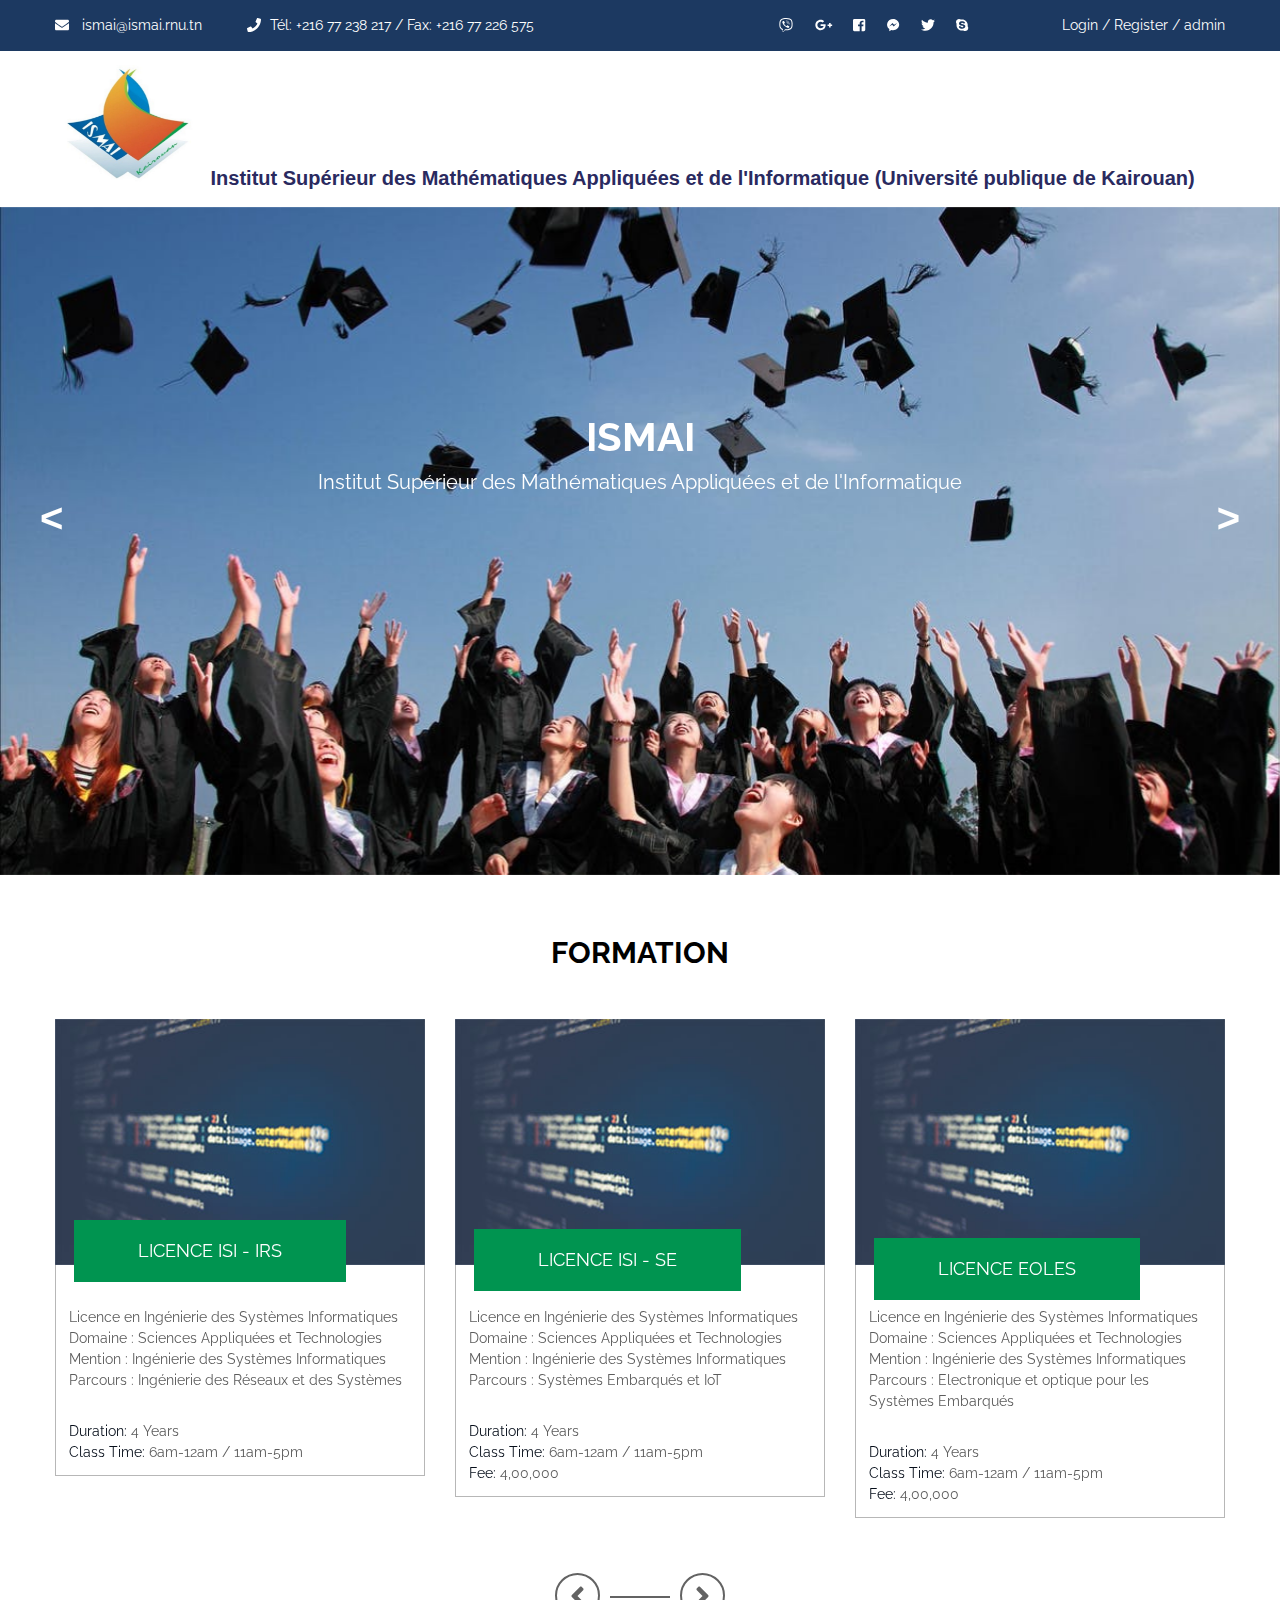
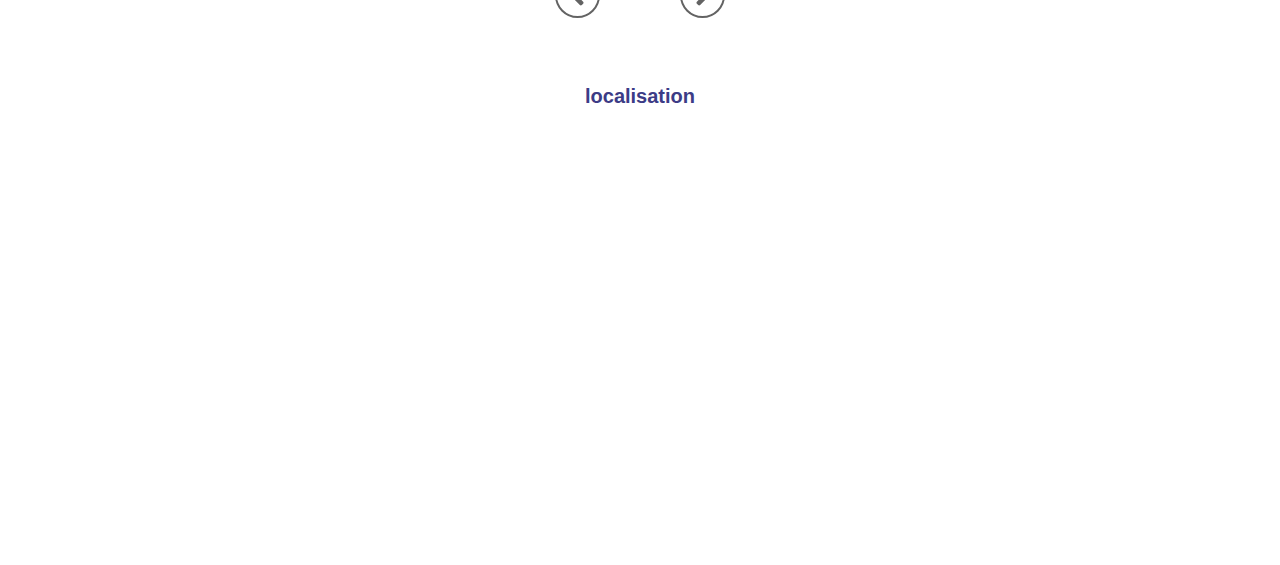
<file: home/index.html>
<!DOCTYPE html>
<html>
<head>
	<title>education</title>
	<meta name="viewport" content="width=device-width">
	<meta name="viewport" content="width=device-width, initial-scale=1.0">
	<meta charset="UTF-8">
	<link rel="stylesheet" type="text/css" href="css/all.css">
	<link rel="stylesheet" type="text/css" href="css/all.min.css">
	<link rel="stylesheet" type="text/css" href="css/lightbox.css">
	<link rel="stylesheet" type="text/css" href="css/flexslider.css">
	<link rel="stylesheet" type="text/css" href="css/owl.carousel.css">
	<link rel="stylesheet" type="text/css" href="css/owl.theme.default.css">
	<link rel="stylesheet" type="text/css" href="css/jquery.rateyo.css"/>
	<!-- <link rel="stylesheet" type="text/css" href="css/jquery.mmenu.all.css" /> -->
	<!-- <link rel="stylesheet" type="text/css" href="css/meanmenu.min.css"> -->
	<link rel="stylesheet" type="text/css" href="inner-page-style.css">
	<link rel="stylesheet" type="text/css" href="style.css">
	<link href="https://fonts.googleapis.com/css?family=Raleway:400,500,600,700" rel="stylesheet">
</head>
<body>
	<div id="page" class="site" itemscope itemtype="http://schema.org/LocalBusiness">
		<header class="site-header">
			<div class="top-header">
				<div class="container">
					<div class="top-header-left">
						<div class="top-header-block">
							<a href="mailto:info@educationpro.com" itemprop="email"><i class="fas fa-envelope"></i> ismai@ismai.rnu.tn</a>
						</div>
						<div class="top-header-block">
							<a href="tel:+9779813639131" itemprop="telephone"><i class="fas fa-phone"></i>Tél: +216 77 238 217 / Fax: +216 77 226 575</a>
						</div>
					</div>
					<div class="top-header-right">
						<div class="social-block">
							<ul class="social-list">
								<li><a href=""><i class="fab fa-viber"></i></a></li>
								<li><a href=""><i class="fab fa-google-plus-g"></i></a></li>
								<li><a href=""><i class="fab fa-facebook-square"></i></a></li>
								<li><a href=""><i class="fab fa-facebook-messenger"></i></a></li>
								<li><a href=""><i class="fab fa-twitter"></i></a></li>
								<li><a href=""><i class="fab fa-skype"></i></a></li>
							</ul>
						</div>
						<div class="login-block">
							<a href="../sign/in/index.php">Login /</a>
							<a href="../sign/up/index.html">Register / </a>
							<a href="../sign/in/homepage/admin/admin.php">admin</a>
						</div>
					</div>
				</div>
			</div>
			<!-- Top header Close -->
			<div class="main-header">
				<div class="container">
					<div class="logo-wrap" itemprop="logo">
						<h1 style="color: rgb(42, 42, 95);"><img src="images/ismai.jpg" alt="Logo Image" style="height: 120px; width:150px;">
						<!-- <h1>Education</h1> -->
						Institut Supérieur des Mathématiques Appliquées et de l'Informatique (Université publique de Kairouan)</h1>
					</div>
					
				</div>
			</div>
		</header>
		<!-- Header Close -->
		<div class="banner">
			<div class="owl-four owl-carousel" itemprop="image">
				<img src="images/pexels-photo-267885.jpg" alt="Image of Bannner">
				
			</div>
			<div class="container" itemprop="description">
				<h1>ISMAI</h1>
				<h3>Institut Supérieur des Mathématiques Appliquées et de l'Informatique</h3>
			</div>
			 <div id="owl-four-nav" class="owl-nav"></div>
		</div>

		<div class="page-heading">
			<div class="container">
				<h2>FORMATION</h2>
			</div>
		</div>
		<!-- Popular courses End -->
		<div class="learn-courses">
			<div class="container">
				<div class="courses">
					<div class="owl-one owl-carousel">
						<div class="box-wrap" itemprop="event" itemscope itemtype=" http://schema.org/Course">
							<div class="img-wrap" itemprop="image"><img src="images/course-pic.jpg" alt="courses picture"></div>
								<a href="#" class="learn-desining-banner" itemprop="name">LICENCE ISI - IRS</a>
							<div class="box-body" itemprop="description">
								<p>Licence en Ingénierie des Systèmes Informatiques

									Domaine : Sciences Appliquées et Technologies
									
									Mention : Ingénierie des Systèmes Informatiques
									
									Parcours : Ingénierie des Réseaux et des Systèmes</p>
								<section itemprop="time">
									<p><span>Duration:</span> 4 Years</p>
									<p><span>Class Time:</span> 6am-12am / 11am-5pm</p>
									
								</section>
							</div>
						</div>

						<div class="box-wrap" itemprop="event" itemscope itemtype=" http://schema.org/Course">
							<div class="img-wrap"  itemprop="image"><img src="images/course-pic.jpg" alt="courses picture"></div>
								<a href="#" class="learn-desining-banner" itemprop="name">LICENCE ISI - SE</a>
							<div class="box-body" itemprop="description">
								<p>Licence en Ingénierie des Systèmes Informatiques

									Domaine : Sciences Appliquées et Technologies
									
									Mention : Ingénierie des Systèmes Informatiques
									
									Parcours : Systèmes Embarqués et IoT
									
									</p>
								<section itemprop="time">
									<p><span>Duration:</span> 4 Years</p>
									<p><span>Class Time:</span> 6am-12am / 11am-5pm</p>
									<p><span>Fee:</span> 4,00,000</p>
								</section>
							</div>
						</div>

						<div class="box-wrap" itemprop="event" itemscope itemtype=" http://schema.org/Course">
							<div class="img-wrap"  itemprop="image"><img src="images/course-pic.jpg" alt="courses picture"></div>
								<a href="#" class="learn-desining-banner" itemprop="name">LICENCE EOLES</a>
							<div class="box-body" itemprop="description">
								<p>Licence en Ingénierie des Systèmes Informatiques

									Domaine : Sciences Appliquées et Technologies
									
									Mention : Ingénierie des Systèmes Informatiques
									
									Parcours : Electronique et optique pour les Systèmes Embarqués</p>
								<section itemprop="time">
									<p><span>Duration:</span> 4 Years</p>
									<p><span>Class Time:</span> 6am-12am / 11am-5pm</p>
									<p><span>Fee:</span> 4,00,000</p>
								</section>
							</div>
						</div>

						<div class="box-wrap" itemprop="event" itemscope itemtype=" http://schema.org/Course">
							<div class="img-wrap"  itemprop="image"><img src="images/course-pic.jpg" alt="courses picture"></div>
								<a href="#" class="learn-desining-banner" itemprop="name">LSI - MULTIMÉDIA</a>
							<div class="box-body" itemprop="description">
								<p>Licence en Sciences Informatiques

									Domaine : Sciences Appliquées et Technologies
									
									Mention : Sciences Informatiques
									
									Parcours : Informatique et Multimédia</p>
								<section itemprop="time">
									<p><span>Duration:</span> 4 Years</p>
									<p><span>Class Time:</span> 6am-12am / 11am-5pm</p>
									<p><span>Fee:</span> 4,00,000</p>
								</section>
							</div>
						</div>
					</div>
				</div>
			</div>
		</div>
		
		<!-- Closed WhyUs section -->
		<h1 style="text-align: center;color:rgb(60, 60, 134)">localisation</h1>
		<iframe src="https://www.google.com/maps/embed?pb=!1m14!1m8!1m3!1d2646.0220944327657!2d10.1052126!3d35.6755109!3m2!1i1024!2i768!4f13.1!3m3!1m2!1s0x12fdc538310c5baf%3A0x21c1db090b76f1ef!2sHigher%20Institute%20of%20Applied%20Mathematics%20and%20media!5e1!3m2!1sen!2stn!4v1651064357483!5m2!1sen!2stn" width="100%" height="450" style="border:0;" allowfullscreen="" loading="lazy" referrerpolicy="no-referrer-when-downgrade"></iframe>

	<script type="text/javascript" src="js/jquery-3.3.1.min.js"></script>
	<script type="text/javascript" src="js/lightbox.js"></script>
	<script type="text/javascript" src="js/all.js"></script>
	<script type="text/javascript" src="js/isotope.pkgd.min.js"></script>
	<script type="text/javascript" src="js/owl.carousel.js"></script>
	<script type="text/javascript" src="js/jquery.flexslider.js"></script>
	<script type="text/javascript" src="js/jquery.rateyo.js"></script>
	<!-- <script type="text/javascript" src="js/jquery.mmenu.all.js"></script> -->
	<!-- <script type="text/javascript" src="js/jquery.meanmenu.min.js"></script> -->
	<script type="text/javascript" src="js/custom.js"></script>
</body>
</html>
</file>
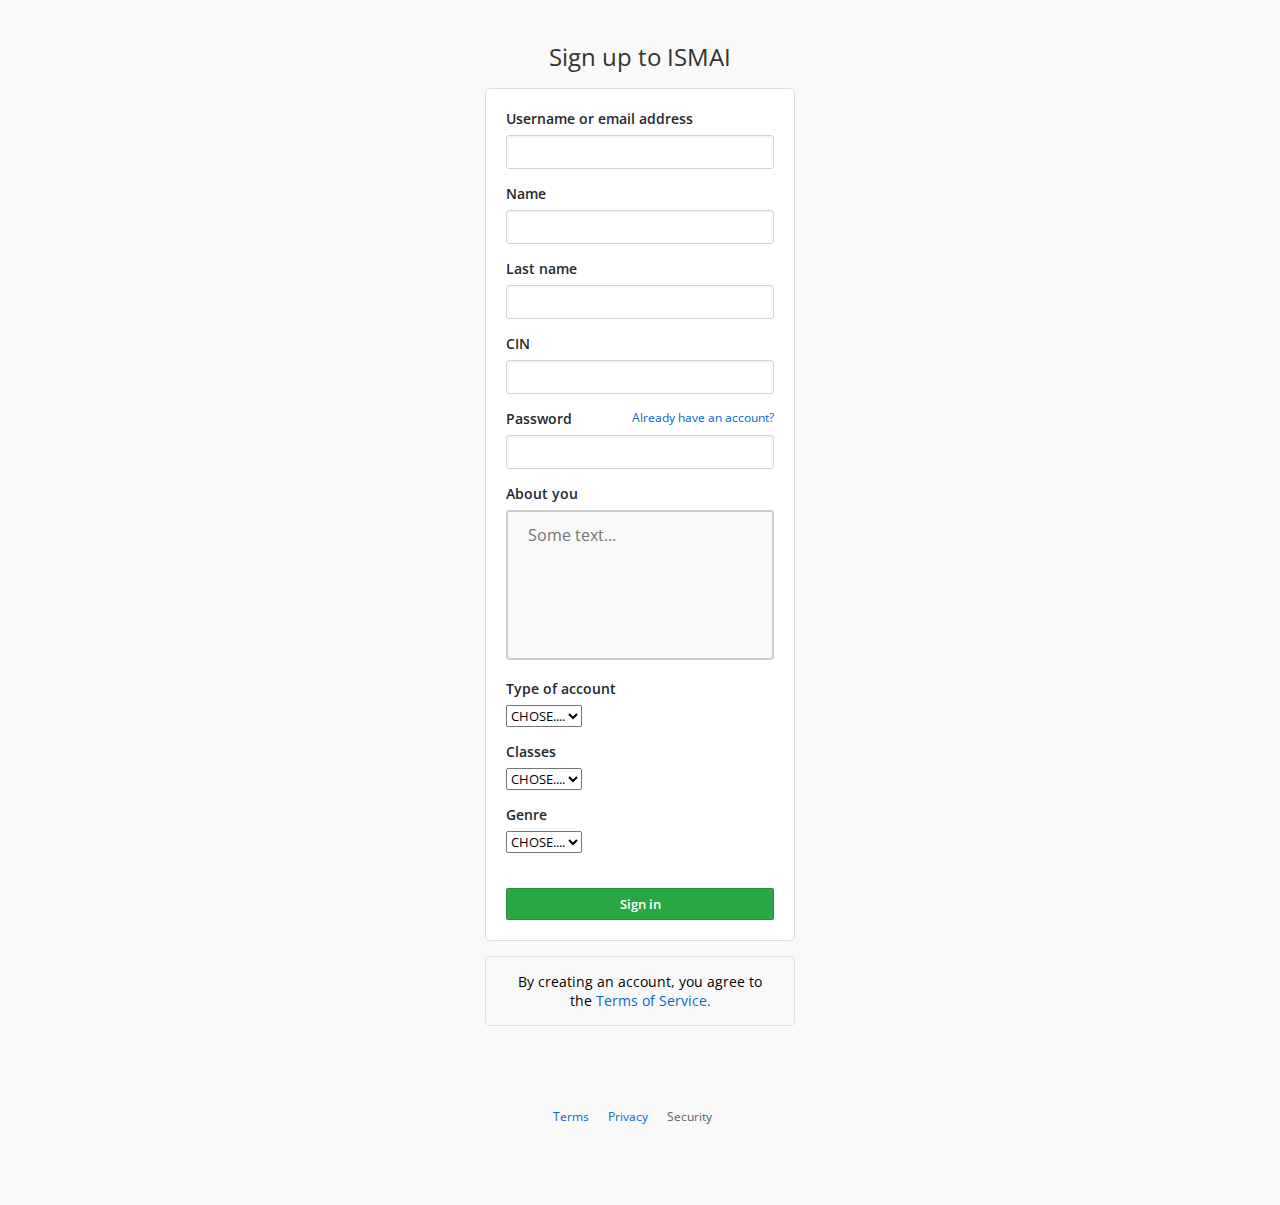
<file: sign/up/index.html>
<!DOCTYPE html>
<head>
    <link rel="stylesheet" href="style.css">
    <style>
textarea {
  width: 100%;
  height: 150px;
  padding: 12px 20px;
  box-sizing: border-box;
  border: 2px solid #ccc;
  border-radius: 4px;
  background-color: #f8f8f8;
  font-size: 16px;
  resize: none;
}

    </style>
</head>
<html>
    <body>
        <div class="wrapper">
            
            <div class="title">
                <p>Sign up to ISMAI</p>
            </div>
            <form method="POST" action="php/insert.php">
            <div class="form">
                <div class="input_field">
                    <label>Username or email address</label>
                    <input type="email" class="input" name="email" required>
                </div>
                <div class="input_field">
                    <label>Name </label>
                    <input type="text" class="input" name="name" required>
                </div>
                <div class="input_field">
                    <label>Last name </label>
                    <input type="text" class="input" name="lastName" required>
                </div>
                <div class="input_field">
                    <label>CIN </label>
                    <input type="text" class="input" name="cin" min="8" max="8" required>
                </div>
                
                <div class="input_field">
                    <label>Password</label>
                    <input type="password" class="input" name="password" required>
                    <a href="../in" class="forgot">Already have an account?</a>
                </div>
                <!--<div class="input_field">
                    <label>Repeat Password</label>
                    <input type="password" class="input">
                </div>-->
                <div class="input_field">
                    <label>About you</label>
                    <textarea placeholder="Some text..." name="textarea" required></textarea>
                </div>

                <div class="input_field">
                <label>Type of account</label>
                <select id="typeAccount" name="typeAccount" required>
                    <option value="CHOSE">CHOSE....</option>
                    <option value="Student">Student</option>
                    <option value="teacher">teacher</option>
                    
                  </select>
                </div>
                <div class="input_field">
                    <label>Classes</label>
                    <select id="typeAccount" name="Classes" required>
                        <option value="chose">CHOSE....</option>
                        <option value="l1">L1</option>
                        <option value="l2">L2</option>
                        <option value="l3">L3</option>
                      </select>
                    </div>
                    <div class="input_field">
                        <label>Genre</label>
                        <select id="typeAccount" name="Genre" required>
                            <option value="chose">CHOSE....</option>
                            <option value="Male">Male</option>
                            <option value="Female">Female</option>
                            
                          </select>
                        </div>
                <div class="btn">
                    <input type="submit" value="Sign in" class="sign_btn">
                </div>
            </div>
        </form>
            <div class="create_act">
                <p>By creating an account, you agree to the <a href="#">Terms of Service.</a></p>
            </div>
            <div class="footer">
                <ul>
                    <li><a href="#">Terms</a></li>
                    <li><a href="#">Privacy</a></li>
                    <li><a href="#">Security</a></li>
                  
                </ul>
            </div> 
        </div>	
    </body>
</html>
</file>
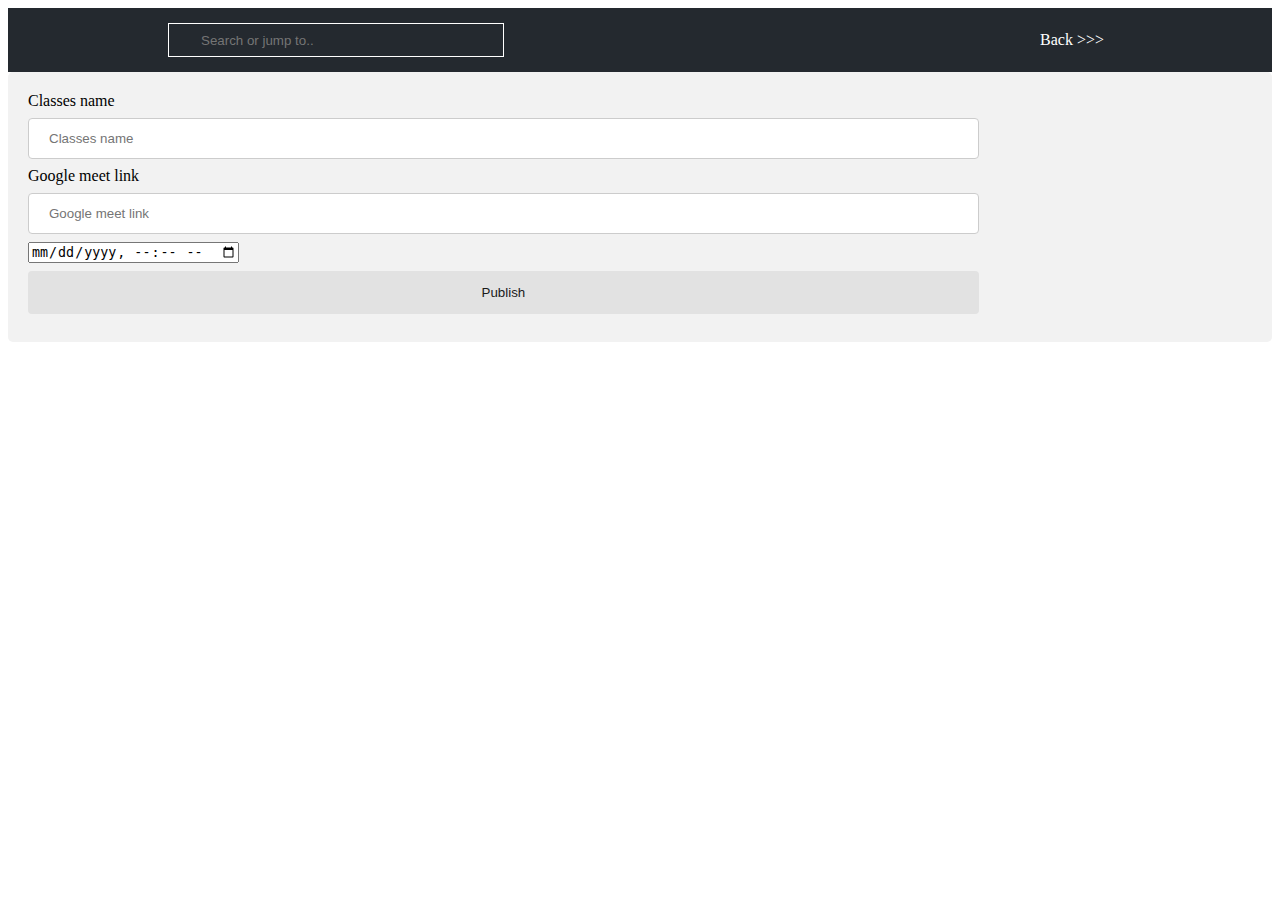
<file: sign/in/homePage/Repositories/index.html>
<!DOCTYPE html>
<html>
    <head>
<link rel="stylesheet" href="css/style.css">
<style>
 
.form, select {
  width: 100%;
  padding: 12px 20px;
  margin: 8px 0;
  display: inline-block;
  border: 1px solid #ccc;
  border-radius: 4px;
  box-sizing: border-box;
}

.button {
  width: 100%;
  background-color: #e2e2e2;
  color: rgb(26, 26, 26);
  padding: 14px 20px;
  margin: 8px 0;
  border: none;
  border-radius: 4px;
  
}
.form ::placeholder{
    color: white;
}
.button:hover{
  background-color: #313131;
}

.container {
  border-radius: 5px;
  background-color: #f2f2f2;
  padding: 20px;
}


</style>
</head>
<body>

<!-- Nav bar header -->
<div class="header">
    <div class="header_left">
       
        <div class="search_box">
            <i class="bi bi-search"></i>
            <input type="text" class="search_input" placeholder="Search or jump to..">
        </div>
    </div>
    <div class="header_right">
        <div class="nav_link ">
         
            <div class="nav_text"><a href="../" style="text-decoration: none; color:white;">Back >>></a></div>
        </div>

        
            
        </div>

       
</div>
</div>

<div class="container">
    <form action="php/insertmeet.php" method="POST">
      <label for="fname">Classes name</label>
      <input type="text" id="fname" name="classname" placeholder="Classes name" class="form">
  
      <label for="lname">Google meet link</label>
      <input type="text" id="lname" name="link" placeholder="Google meet link" class="form">
      <input type="datetime-local"  name="datemeet">
      
    
      <input type="submit" value="Publish" class="button">
    </form>
  </div>


</body>

</html>
</file>
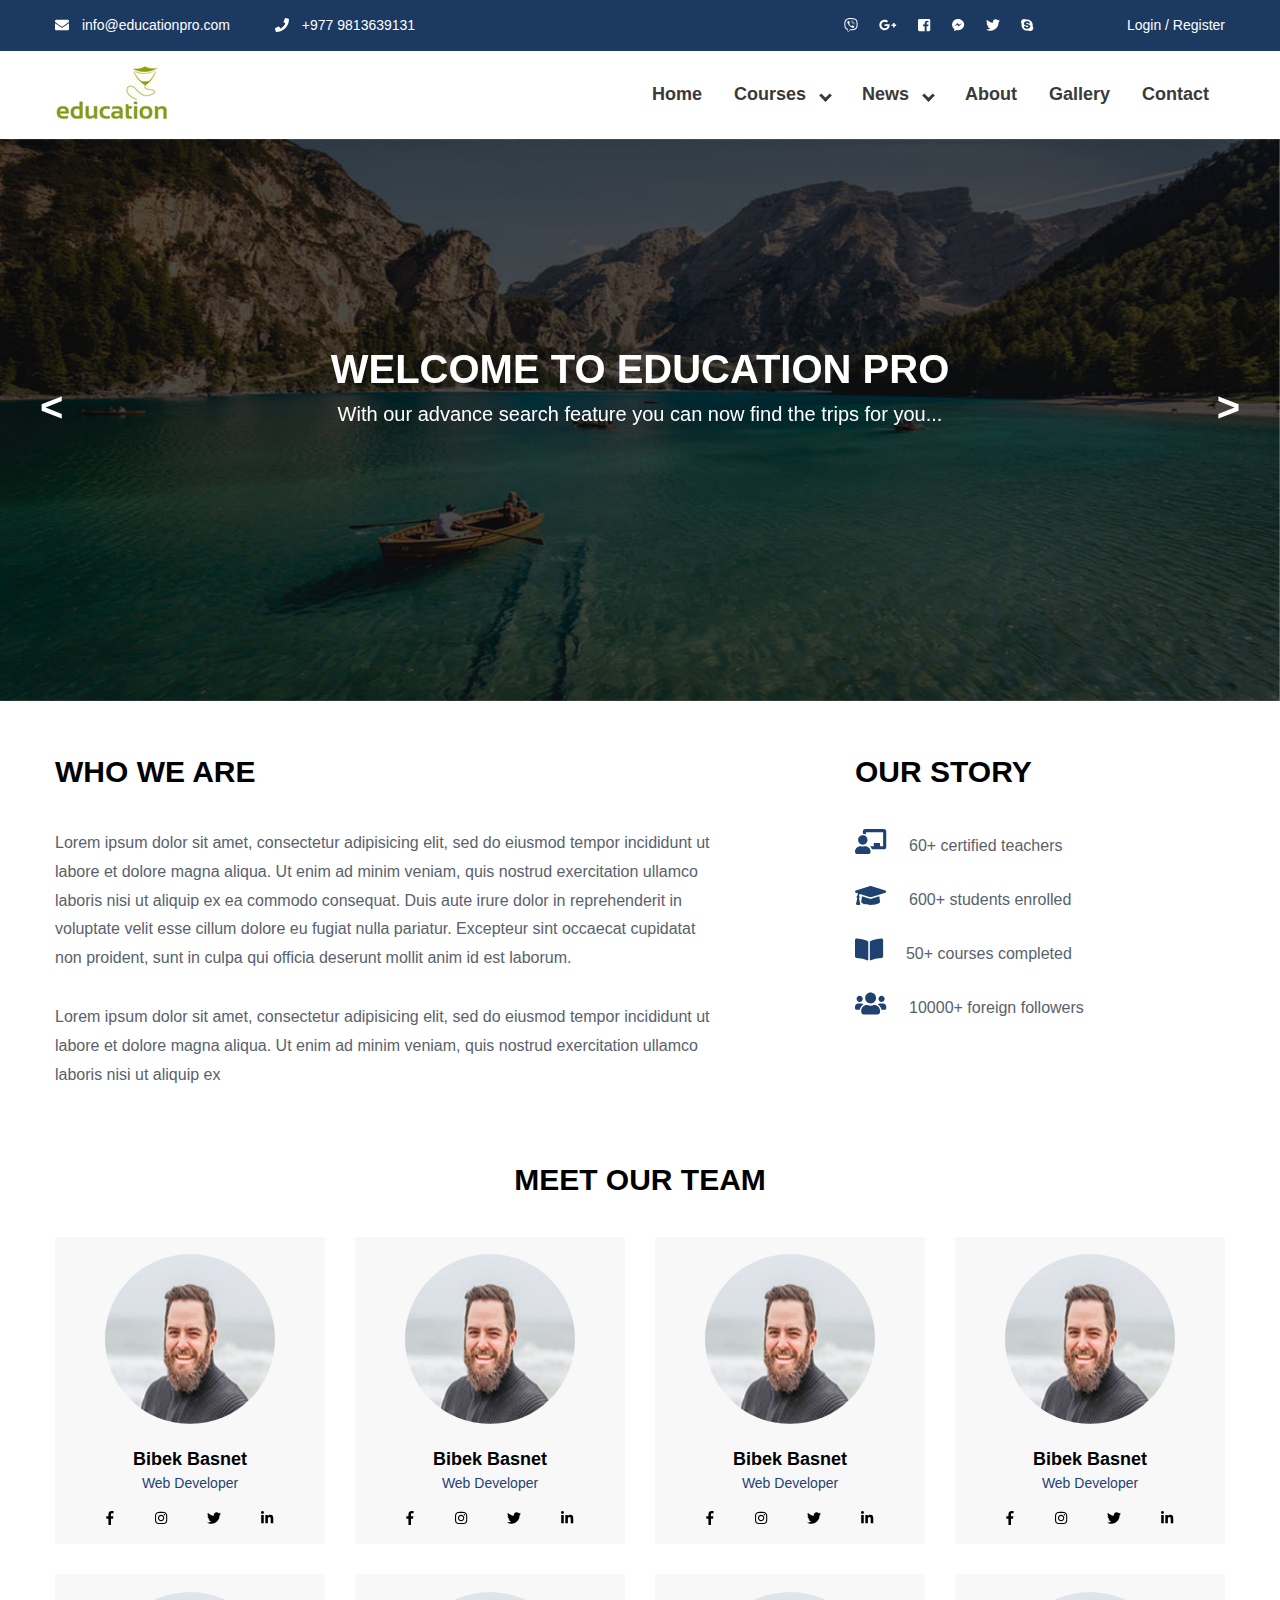
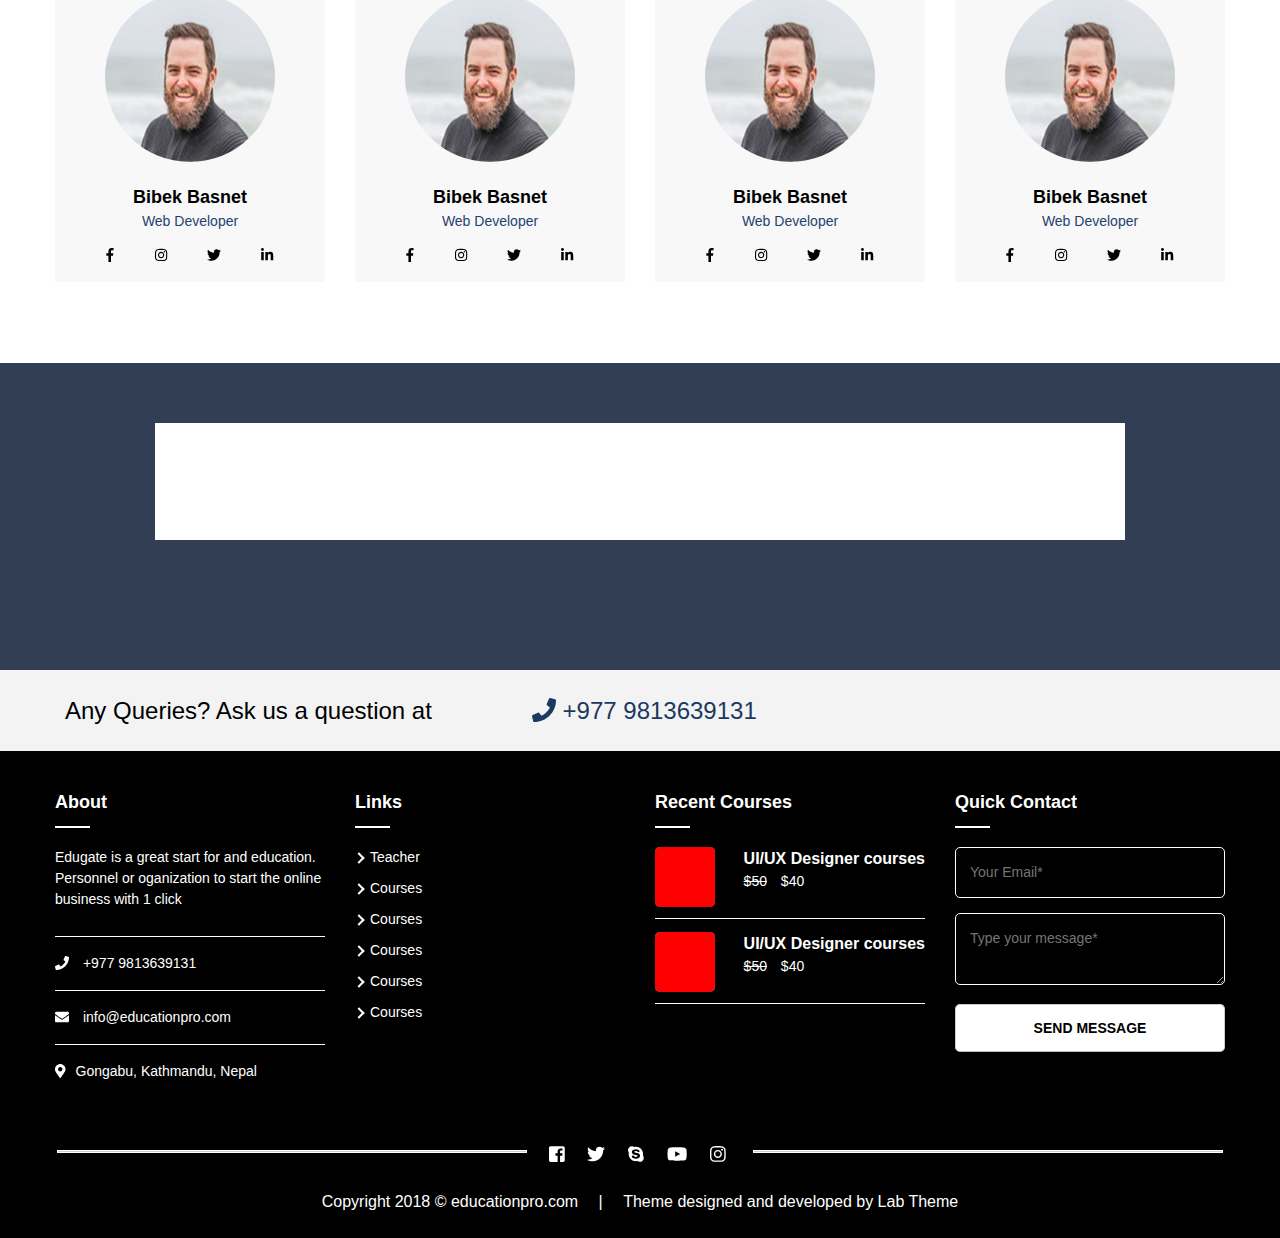
<file: home/about.html>
<!DOCTYPE html>
<html>
<head>
	<title>education</title>
	<meta name="viewport" content="width=device-width">
	<meta name="viewport" content="width=device-width, initial-scale=1.0">
	<link rel="stylesheet" type="text/css" href="css/all.css">
	<link rel="stylesheet" type="text/css" href="css/all.min.css">
	<link rel="stylesheet" type="text/css" href="css/flexslider.css">
	<link rel="stylesheet" type="text/css" href="css/owl.carousel.css">
	<link rel="stylesheet" type="text/css" href="css/owl.theme.default.css">
	<link rel="stylesheet" type="text/css" href="css/jquery.rateyo.css"/>
	<link rel="stylesheet" type="text/css" href="css/jquery.mmenu.all.css" />
	<link rel="stylesheet" type="text/css" href="inner-page-style.css">
	<link rel="stylesheet" type="text/css" href="style.css">
</head>
<body itemscope itemtype="http://schema.org/AboutPage">
	<div id="page" class="site">
		<header class="site-header">
			<div class="top-header">
				<div class="container">
					<div class="top-header-left">
						<div class="top-header-block">
							<a href="mailto:info@educationpro.com"><i class="fas fa-envelope"></i> info@educationpro.com</a>
						</div>
						<div class="top-header-block">
							<a href="tel:+9779813639131"><i class="fas fa-phone"></i> +977 9813639131</a>
						</div>
					</div>
					<div class="top-header-right">
						<div class="social-block">
							<ul class="social-list">
								<li><a href=""><i class="fab fa-viber"></i></a></li>
								<li><a href=""><i class="fab fa-google-plus-g"></i></a></li>
								<li><a href=""><i class="fab fa-facebook-square"></i></a></li>
								<li><a href=""><i class="fab fa-facebook-messenger"></i></a></li>
								<li><a href=""><i class="fab fa-twitter"></i></a></li>
								<li><a href=""><i class="fab fa-skype"></i></a></li>
							</ul>
						</div>
						<div class="login-block">
							<a href="">Login /</a>
							<a href="">Register</a>
						</div>
					</div>
				</div>
			</div>
			<!-- Top header Close -->
			<div class="main-header">
				<div class="container">
					<div class="logo-wrap">
						<img src="images/site-logo.jpg" alt="Logo Image">
					</div>
					<div class="nav-wrap">
						<nav class="nav-desktop">
							<ul class="menu-list">
								<li><a href="#">Home</a></li>
								<li class="menu-parent">Courses
									<ul class="sub-menu">
										<li><a href="#">Child</a></li>
										<li><a href="#">Child</a></li>
										<li class="menu-parent">Child
											<ul class="sub-menu">
												<li><a href="">Grand-child</a></li>
												<li><a href="">Grand-child</a></li>
											</ul>
										</li>
									</ul>
								</li>
								<li class="menu-parent">News
									<ul class="sub-menu">
										<li><a href="#">Child</a></li>
										<li><a href="#">Child</a></li>
									</ul>
								</li>
								<li><a href="">About</a></li>
								<li><a href="">Gallery</a></li>
								<li><a href="">Contact</a></li>
							</ul>
						</nav>
						<div id="bar">
							<i class="fas fa-bars"></i>
						</div>
						<div id="close">
							<i class="fas fa-times"></i>
						</div>
					</div>
				</div>
			</div>
		</header>
		<!-- Header Close -->
		<div class="banner">
			<div class="owl-four owl-carousel">
				<img src="images/page-banner.jpg" alt="Image of Bannner">
				<img src="images/page-banner2.jpg" alt="Image of Bannner">
				<img src="images/page-banner3.jpg" alt="Image of Bannner">
			</div>
			<div class="container">
				<h1>welcome to education pro</h1>
				<h3>With our advance search feature you can now find the trips for you...</h3>
			</div>
			 <div id="owl-four-nav" class="owl-nav"></div>
		</div>
		<!-- <div class="banner">
			<div class="owl-five owl-carousel owl-theme">
	            <div class="item-video">
            		<iframe width="100%" height="450" src="https://www.youtube.com/embed/ENVW3uZ3a-4" frameborder="0" allow="accelerometer; autoplay; encrypted-media; gyroscope; picture-in-picture" allowfullscreen>
            		</iframe>
	            </div>
	            <div class="item-video">
	            	<iframe width="100%" height="450" src="https://www.youtube.com/embed/0bfk90rWV9U" frameborder="0" allow="accelerometer; autoplay; encrypted-media; gyroscope; picture-in-picture" allowfullscreen></iframe>
	            </div>
	            <div class="item-video">
	            	<iframe width="100%" height="450" src="https://www.youtube.com/embed/ktvTqknDobU" frameborder="0" allow="accelerometer; autoplay; encrypted-media; gyroscope; picture-in-picture" allowfullscreen></iframe>
	            </div>
	            <div class="item-video">
            		<iframe width="100%" height="450" src="https://www.youtube.com/embed/ENVW3uZ3a-4" frameborder="0" allow="accelerometer; autoplay; encrypted-media; gyroscope; picture-in-picture" allowfullscreen>
            		</iframe>
	            </div>
	            <div class="item-video">
	            	<iframe width="100%" height="450" src="https://www.youtube.com/embed/0bfk90rWV9U" frameborder="0" allow="accelerometer; autoplay; encrypted-media; gyroscope; picture-in-picture" allowfullscreen></iframe>
	            </div>
	            <div class="item-video">
	            	<iframe width="100%" height="450" src="https://www.youtube.com/embed/ktvTqknDobU" frameborder="0" allow="accelerometer; autoplay; encrypted-media; gyroscope; picture-in-picture" allowfullscreen></iframe>
	            </div>
          </div>
		</div> -->

		<section class="about-upper-section" itemprop="mainContentofPage">
			<div class="container">
				<article class="who-we-are">
					<h2 class="top-heading">who we are</h2>
					<p>Lorem ipsum dolor sit amet, consectetur adipisicing elit, sed do eiusmod
					tempor incididunt ut labore et dolore magna aliqua. Ut enim ad minim veniam,
					quis nostrud exercitation ullamco laboris nisi ut aliquip ex ea commodo
					consequat. Duis aute irure dolor in reprehenderit in voluptate velit esse
					cillum dolore eu fugiat nulla pariatur. Excepteur sint occaecat cupidatat non
					proident, sunt in culpa qui officia deserunt mollit anim id est laborum.</p>

					<p>Lorem ipsum dolor sit amet, consectetur adipisicing elit, sed do eiusmod
					tempor incididunt ut labore et dolore magna aliqua. Ut enim ad minim veniam,
					quis nostrud exercitation ullamco laboris nisi ut aliquip ex</p>
				</article>
				<div class="our-story">
					<h2 class="top-heading">our story</h2>
					<ul>
						<li><i class="fas fa-chalkboard-teacher"></i> <a href="#">60+ certified teachers</a></li>
						<li><i class="fas fa-graduation-cap"></i> <a href="#">600+ students enrolled</a></li>
						<li><i class="fas fa-book-open"></i> <a href="#">50+ courses completed</a></li>
						<li><i class="fas fa-users"></i> <a href="#">10000+ foreign followers</a></li>

						<!-- For None link use below -->
						<!-- <li><i class="fas fa-chalkboard-teacher"></i> <p>60+ certified teachers</p></li>
						<li><i class="fas fa-graduation-cap"></i>  <p>600+ students enrolled</p></li>
						<li><i class="fas fa-book-open"></i>  <p>50+ courses completed</p></li>
						<li><i class="fas fa-users"></i>  <p>10000+ foreign followers</p></li> -->
					</ul>
				</div>
			</div>
		</section>

		<section class="team-members" itemprop="contributor">
			<div class="container">
				<h2 class="top-heading">meet our team</h2>
				<article class="developer-grid">
					<div class="developer-wrap">
						<img src="images/developer-img.jpg" alt="developer images">
						<h3>Bibek Basnet</h3>
						<p>Web Developer</p>
						<ul>
							<li><a href=""><i class="fab fa-facebook-f"></i></a></li>
							<li><a href=""><i class="fab fa-instagram"></i></a></li>
							<li><a href=""><i class="fab fa-twitter"></i></a></li>
							<li><a href=""><i class="fab fa-linkedin-in"></i></a></li>
						</ul>
					</div>

					<div class="developer-wrap">
						<img src="images/developer-img.jpg" alt="developer images">
						<h3>Bibek Basnet</h3>
						<p>Web Developer</p>
						<ul>
							<li><a href=""><i class="fab fa-facebook-f"></i></a></li>
							<li><a href=""><i class="fab fa-instagram"></i></a></li>
							<li><a href=""><i class="fab fa-twitter"></i></a></li>
							<li><a href=""><i class="fab fa-linkedin-in"></i></a></li>
						</ul>
					</div>

					<div class="developer-wrap">
						<img src="images/developer-img.jpg" alt="developer images">
						<h3>Bibek Basnet</h3>
						<p>Web Developer</p>
						<ul>
							<li><a href=""><i class="fab fa-facebook-f"></i></a></li>
							<li><a href=""><i class="fab fa-instagram"></i></a></li>
							<li><a href=""><i class="fab fa-twitter"></i></a></li>
							<li><a href=""><i class="fab fa-linkedin-in"></i></a></li>
						</ul>
					</div>

					<div class="developer-wrap">
						<img src="images/developer-img.jpg" alt="developer images">
						<h3>Bibek Basnet</h3>
						<p>Web Developer</p>
						<ul>
							<li><a href=""><i class="fab fa-facebook-f"></i></a></li>
							<li><a href=""><i class="fab fa-instagram"></i></a></li>
							<li><a href=""><i class="fab fa-twitter"></i></a></li>
							<li><a href=""><i class="fab fa-linkedin-in"></i></a></li>
						</ul>
					</div>

					<div class="developer-wrap">
						<img src="images/developer-img.jpg" alt="developer images">
						<h3>Bibek Basnet</h3>
						<p>Web Developer</p>
						<ul>
							<li><a href=""><i class="fab fa-facebook-f"></i></a></li>
							<li><a href=""><i class="fab fa-instagram"></i></a></li>
							<li><a href=""><i class="fab fa-twitter"></i></a></li>
							<li><a href=""><i class="fab fa-linkedin-in"></i></a></li>
						</ul>
					</div>

					<div class="developer-wrap">
						<img src="images/developer-img.jpg" alt="developer images">
						<h3>Bibek Basnet</h3>
						<p>Web Developer</p>
						<ul>
							<li><a href=""><i class="fab fa-facebook-f"></i></a></li>
							<li><a href=""><i class="fab fa-instagram"></i></a></li>
							<li><a href=""><i class="fab fa-twitter"></i></a></li>
							<li><a href=""><i class="fab fa-linkedin-in"></i></a></li>
						</ul>
					</div>

					<div class="developer-wrap">
						<img src="images/developer-img.jpg" alt="developer images">
						<h3>Bibek Basnet</h3>
						<p>Web Developer</p>
						<ul>
							<li><a href=""><i class="fab fa-facebook-f"></i></a></li>
							<li><a href=""><i class="fab fa-instagram"></i></a></li>
							<li><a href=""><i class="fab fa-twitter"></i></a></li>
							<li><a href=""><i class="fab fa-linkedin-in"></i></a></li>
						</ul>
					</div>

					<div class="developer-wrap">
						<img src="images/developer-img.jpg" alt="developer images">
						<h3>Bibek Basnet</h3>
						<p>Web Developer</p>
						<ul>
							<li><a href=""><i class="fab fa-facebook-f"></i></a></li>
							<li><a href=""><i class="fab fa-instagram"></i></a></li>
							<li><a href=""><i class="fab fa-twitter"></i></a></li>
							<li><a href=""><i class="fab fa-linkedin-in"></i></a></li>
						</ul>
					</div>
				</article>
			</div>
		</section>
		<!-- Team Members Closed  -->

		<section class="what-other-say">
			<div class="container">
				<div class="wrap-others-say">
					<h1>what other say about us</h1>
					<div id="carousel" class="flexslider">
						<ul class="slides">
							<li class="img-wrap">
								<figure>
									<img src="images/review-big-img.jpg" alt="Person Image">
									<figcaption class="hidden">
										<h3>Sagar Sapkota</h3>
										<h4>UI Designer</h4>
									</figcaption>
								</figure>
							</li>
							<li class="img-wrap">
								<figure>
									<img src="images/review-big-img.jpg" alt="Person Image">
									<figcaption class="hidden">
										<h3>Sagar Sapkota</h3>
										<h4>UI Designer</h4>
									</figcaption>
								</figure>
							</li>
							<li class="img-wrap">
								<figure>
									<img src="images/review-big-img.jpg" alt="Person Image">
									<figcaption class="hidden">
										<h3>Sagar Sapkota</h3>
										<h4>UI Designer</h4>
									</figcaption>
								</figure>
							</li>
							<li class="img-wrap">
								<figure>
									<img src="images/review-big-img.jpg" alt="Person Image">
									<figcaption class="hidden">
										<h3>Sagar Sapkota</h3>
										<h4>UI Designer</h4>
									</figcaption>
								</figure>
							</li>
							<li class="img-wrap">
								<figure>
									<img src="images/review-big-img.jpg" alt="Person Image">
									<figcaption class="hidden">
										<h3>Sagar Sapkota</h3>
										<h4>UI Designer</h4>
									</figcaption>
								</figure>
							</li>
							<li class="img-wrap">
								<figure>
									<img src="images/review-big-img.jpg" alt="Person Image">
									<figcaption class="hidden">
										<h3>Sagar Sapkota</h3>
										<h4>UI Designer</h4>
									</figcaption>
								</figure>
							</li>
							<li class="img-wrap">
								<figure>
									<img src="images/review-big-img.jpg" alt="Person Image">
									<figcaption class="hidden">
										<h3>Sagar Sapkota</h3>
										<h4>UI Designer</h4>
									</figcaption>
								</figure>
							</li>
							<li class="img-wrap">
								<figure>
									<img src="images/review-big-img.jpg" alt="Person Image">
									<figcaption class="fig">
										<h3 class="hidden">Sagar Sapkota</h3>
										<h4 class="hidden">UI Designer</h4>
									</figcaption>
								</figure>
							</li>
						</ul>
					</div>

					<div id="slider" class="flexslider">
	  					<ul class="slides">
						    <li>
						    	<div class="testimonial-holder">
						    		<strong class="title">Amazing service and amazing team. Thank you!</strong>
						    		<p>Lorem ipsum dolor sit amet, consectetur adipiscing elit. Phasellus tristique fer-<br/>mentum mauris, non tincidunt arcu venenatis vel. Nam et vehicula turpis. Ut nunc purus, mattis eu odio a, egestas facilisis nibh. Mauris magna diam, iaculis vitae sapien non, pharetra congue purus. Phasellus in odio purus.</p>
						    		<div class="rateYo"></div>
						    	</div>
						    </li>
						    <li>
						    	<div class="testimonial-holder">
						    		<strong class="title">Very Satisfaied with their service</strong>
						    		<p>Lorem ipsum dolor sit amet, consectetur adipiscing elit. Phasellus tristique fer-<br/>mentum mauris, non tincidunt arcu venenatis vel. Nam et vehicula turpis. Ut nunc purus, mattis eu odio a, egestas facilisis nibh. Mauris magna diam, iaculis vitae sapien non, pharetra congue purus. Phasellus in odio purus.</p>
						    		<div class="rateYo"></div>
						    	</div>
						    </li>
						    <li>
						    	<div class="testimonial-holder">
						    		<strong class="title">Quick, efficient and meets your expectations</strong>
						    		<p>Lorem ipsum dolor sit amet, consectetur adipiscing elit. Phasellus tristique fer-<br/>mentum mauris, non tincidunt arcu venenatis vel. Nam et vehicula turpis. Ut nunc purus, mattis eu odio a, egestas facilisis nibh. Mauris magna diam, iaculis vitae sapien non, pharetra congue purus. Phasellus in odio purus.</p>
						    		<div class="rateYo"></div>
						    	</div>
						    </li>
						    <li>
						    	<div class="testimonial-holder">
						    		<strong class="title">The website was according our imagination</strong>
						    		<p>Lorem ipsum dolor sit amet, consectetur adipiscing elit. Phasellus tristique fer-<br/>mentum mauris, non tincidunt arcu venenatis vel. Nam et vehicula turpis. Ut nunc purus, mattis eu odio a, egestas facilisis nibh. Mauris magna diam, iaculis vitae sapien non, pharetra congue purus. Phasellus in odio purus.</p>
						    		<div class="rateYo"></div>
						    	</div>
						    </li>
						    <li>
						    	<div class="testimonial-holder">
						    		<strong class="title">Amazing service and amazing team. Thank you!</strong>
						    		<p>Lorem ipsum dolor sit amet, consectetur adipiscing elit. Phasellus tristique fer-<br/>mentum mauris, non tincidunt arcu venenatis vel. Nam et vehicula turpis. Ut nunc purus, mattis eu odio a, egestas facilisis nibh. Mauris magna diam, iaculis vitae sapien non, pharetra congue purus. Phasellus in odio purus.</p>
						    		<div class="rateYo"></div>
						    	</div>
						    </li>
						    <li>
						    	<div class="testimonial-holder">
						    		<strong class="title">Very Satisfaied with their service</strong>
						    		<p>Lorem ipsum dolor sit amet, consectetur adipiscing elit. Phasellus tristique fer-<br/>mentum mauris, non tincidunt arcu venenatis vel. Nam et vehicula turpis. Ut nunc purus, mattis eu odio a, egestas facilisis nibh. Mauris magna diam, iaculis vitae sapien non, pharetra congue purus. Phasellus in odio purus.</p>
						    		<div class="rateYo"></div>
						    	</div>
						    </li>
						    <li>
						    	<div class="testimonial-holder">
						    		<strong class="title">Quick, efficient and meets your expectations</strong>
						    		<p>Lorem ipsum dolor sit amet, consectetur adipiscing elit. Phasellus tristique fer-<br/>mentum mauris, non tincidunt arcu venenatis vel. Nam et vehicula turpis. Ut nunc purus, mattis eu odio a, egestas facilisis nibh. Mauris magna diam, iaculis vitae sapien non, pharetra congue purus. Phasellus in odio purus.</p>
						    		<div class="rateYo"></div>
						    	</div>
						    </li>
						    <li>
						    	<div class="testimonial-holder">
						    		<strong class="title">The website was according our imagination</strong>
						    		<p>Lorem ipsum dolor sit amet, consectetur adipiscing elit. Phasellus tristique fer-<br/>mentum mauris, non tincidunt arcu venenatis vel. Nam et vehicula turpis. Ut nunc purus, mattis eu odio a, egestas facilisis nibh. Mauris magna diam, iaculis vitae sapien non, pharetra congue purus. Phasellus in odio purus.</p>
						    		<div class="rateYo"></div>
						    	</div>
						    </li>
	  					</ul>
					</div>

					<!-- <div id="sync2" class="owl-carousel owl-theme">
					  <div class="item">
					    <img src="images/review-big-img.jpg" alt="Person Image"></div>
					  <div class="item">
					    <img src="images/review-big-img.jpg" alt="Person Image"></div>
					  <div class="item">
					    <img src="images/review-big-img.jpg" alt="Person Image"></div>
					  <div class="item">
					    <img src="images/review-big-img.jpg" alt="Person Image"></div>
					  <div class="item">
					    <img src="images/review-big-img.jpg" alt="Person Image"></div>
					  <div class="item">
					    <img src="images/review-big-img.jpg" alt="Person Image"></div>
					  <div class="item">
					    <img src="images/review-big-img.jpg" alt="Person Image"></div>
					  <div class="item">
					    <img src="images/review-big-img.jpg" alt="Person Image"></div>
					</div> -->

					<!-- <div id="sync1" class="owl-carousel owl-theme">
					 	<div class="item">
					   		<strong class="title">Amazing service and amazing team. Thank you!</strong>
						    		<p>Lorem ipsum dolor sit amet, consectetur adipiscing elit. Phasellus tristique fer-<br/>mentum mauris, non tincidunt arcu venenatis vel. Nam et vehicula turpis. Ut nunc purus, mattis eu odio a, egestas facilisis nibh. Mauris magna diam, iaculis vitae sapien non, pharetra congue purus. Phasellus in odio purus.</p>
						    		<div class="rateYo"></div>
						</div>
					  <div class="item">
					    <strong class="title">Very Satisfaied with their service</strong>
						    		<p>Lorem ipsum dolor sit amet, consectetur adipiscing elit. Phasellus tristique fer-<br/>mentum mauris, non tincidunt arcu venenatis vel. Nam et vehicula turpis. Ut nunc purus, mattis eu odio a, egestas facilisis nibh. Mauris magna diam, iaculis vitae sapien non, pharetra congue purus. Phasellus in odio purus.</p>
						    		<div class="rateYo"></div></div>
					  <div class="item">
					    <strong class="title">Quick, efficient and meets your expectations</strong>
						    		<p>Lorem ipsum dolor sit amet, consectetur adipiscing elit. Phasellus tristique fer-<br/>mentum mauris, non tincidunt arcu venenatis vel. Nam et vehicula turpis. Ut nunc purus, mattis eu odio a, egestas facilisis nibh. Mauris magna diam, iaculis vitae sapien non, pharetra congue purus. Phasellus in odio purus.</p>
						    		<div class="rateYo"></div></div>
					  <div class="item">
					    <strong class="title">Very Satisfaied with their service</strong>
						    		<p>Lorem ipsum dolor sit amet, consectetur adipiscing elit. Phasellus tristique fer-<br/>mentum mauris, non tincidunt arcu venenatis vel. Nam et vehicula turpis. Ut nunc purus, mattis eu odio a, egestas facilisis nibh. Mauris magna diam, iaculis vitae sapien non, pharetra congue purus. Phasellus in odio purus.</p>
						    		<div class="rateYo"></div></div>
					  <div class="item">
					    <strong class="title">Very jhkhkh with their service</strong>
						    		<p>Lorem ipsum dolor sit amet, consectetur adipiscing elit. Phasellus tristique fer-<br/>mentum mauris, non tincidunt arcu venenatis vel. Nam et vehicula turpis. Ut nunc purus, mattis eu odio a, egestas facilisis nibh. Mauris magna diam, iaculis vitae sapien non, pharetra congue purus. Phasellus in odio purus.</p>
						    		<div class="rateYo"></div></div>
					  <div class="item">
					    <strong class="title">Very 7777 with their service</strong>
						    		<p>Lorem ipsum dolor sit amet, consectetur adipiscing elit. Phasellus tristique fer-<br/>mentum mauris, non tincidunt arcu venenatis vel. Nam et vehicula turpis. Ut nunc purus, mattis eu odio a, egestas facilisis nibh. Mauris magna diam, iaculis vitae sapien non, pharetra congue purus. Phasellus in odio purus.</p>
						    		<div class="rateYo"></div></div>
					  <div class="item">
					    <strong class="title">Very 888 with their service</strong>
						    		<p>Lorem ipsum dolor sit amet, consectetur adipiscing elit. Phasellus tristique fer-<br/>mentum mauris, non tincidunt arcu venenatis vel. Nam et vehicula turpis. Ut nunc purus, mattis eu odio a, egestas facilisis nibh. Mauris magna diam, iaculis vitae sapien non, pharetra congue purus. Phasellus in odio purus.</p>
						    		<div class="rateYo"></div></div>
					  <div class="item">
					    <strong class="title">Very 9999 with their service</strong>
						    		<p>Lorem ipsum dolor sit amet, consectetur adipiscing elit. Phasellus tristique fer-<br/>mentum mauris, non tincidunt arcu venenatis vel. Nam et vehicula turpis. Ut nunc purus, mattis eu odio a, egestas facilisis nibh. Mauris magna diam, iaculis vitae sapien non, pharetra congue purus. Phasellus in odio purus.</p>
						    		<div class="rateYo"></div></div>
					</div> -->
				</div>
			</div>
		</section>
		<!-- End of Others talk -->

		<section class="query-section">
			<div class="container">
				<p>Any Queries? Ask us a question at<a href="tel:+9779813639131"><i class="fas fa-phone"></i> +977 9813639131</a></p>
			</div>
		</section>
		<!-- End of Query Section -->
		<footer class="page-footer">
			<div class="footer-first-section">
				<div class="container">
					<div class="box-wrap">
						<header>
							<h1>about</h1>
						</header>
						<p>Edugate is a great start for and education. Personnel or oganization to start the online business with 1 click</p>

						<h4><a href="tel:+9779813639131"><i class="fas fa-phone"></i> +977 9813639131</a></h4>
						<h4><a href="mailto:info@educationpro.com"><i class="fas fa-envelope"></i> info@educationpro.com</a></h4>
						<h4><i class="fas fa-map-marker-alt"></i>Gongabu, Kathmandu, Nepal</h4>
					</div>

					<div class="box-wrap">
						<header>
							<h1>links</h1>
						</header>
						<ul>
							<li><a href="#">Teacher</a></li>
							<li><a href="#">Courses</a></li>
							<li><a href="#">Courses</a></li>
							<li><a href="#">Courses</a></li>
							<li><a href="#">Courses</a></li>
							<li><a href="#">Courses</a></li>
						</ul>
					</div>

					<div class="box-wrap">
						<header>
							<h1>recent courses</h1>
						</header>
						<div class="recent-course-wrap">
							<img src="images/ui-ux.jpg" alt="Ui/Ux Designing">
							<a href=""><div class="course-name">
								<h3>UI/UX Designer courses</h3>
								<p><span>$50</span> $40</p>
							</div></a>
						</div>
						<div class="recent-course-wrap">
							<img src="images/ui-ux.jpg" alt="Ui/Ux Designing">
							<a href=""><div class="course-name">
								<h3>UI/UX Designer courses</h3>
								<p><span>$50</span> $40</p>
							</div></a>
						</div>
					</div>

					<div class="box-wrap">
						<header>
							<h1>quick contact</h1>
						</header>
						<section class="quick-contact">
							<input type="email" name="email" placeholder="Your Email*">
							<textarea placeholder="Type your message*"></textarea>
							<button>send message</button>
						</section>
					</div>

				</div>
			</div>
			<!-- End of box-Wrap -->
			<div class="footer-second-section">
				<div class="container">
					<hr class="footer-line">
					<ul class="social-list">
						<li><a href=""><i class="fab fa-facebook-square"></i></a></li>
						<li><a href=""><i class="fab fa-twitter"></i></a></li>
						<li><a href=""><i class="fab fa-skype"></i></a></li>
						<li><a href=""><i class="fab fa-youtube"></i></a></li>
						<li><a href=""><i class="fab fa-instagram"></i></a></li>
					</ul>
					<hr class="footer-line">
				</div>
			</div>
			<div class="footer-last-section">
				<div class="container">
					<p>Copyright 2018 &copy; educationpro.com <span> | </span> Theme designed and developed by <a href="https://labtheme.com">Lab Theme</a></p>
				</div>
			</div>
		</footer>
	</div>
	<!-- <script src="https://ajax.googleapis.com/ajax/libs/jquery/3.3.1/jquery.min.js"></script> -->
	<script type="text/javascript" src="js/jquery-3.3.1.min.js"></script>
	<script type="text/javascript" src="js/lightbox.js"></script>
	<script type="text/javascript" src="js/all.js"></script>
	<script type="text/javascript" src="js/isotope.pkgd.min.js"></script>
	<script type="text/javascript" src="js/owl.carousel.js"></script>
	<script type="text/javascript" src="js/jquery.flexslider.js"></script>
	<script type="text/javascript" src="js/jquery.rateyo.js"></script>
	<script type="text/javascript" src="js/jquery.mmenu.all.js"></script>
	<script type="text/javascript" src="js/custom.js"></script>
</body>
</html>
</file>
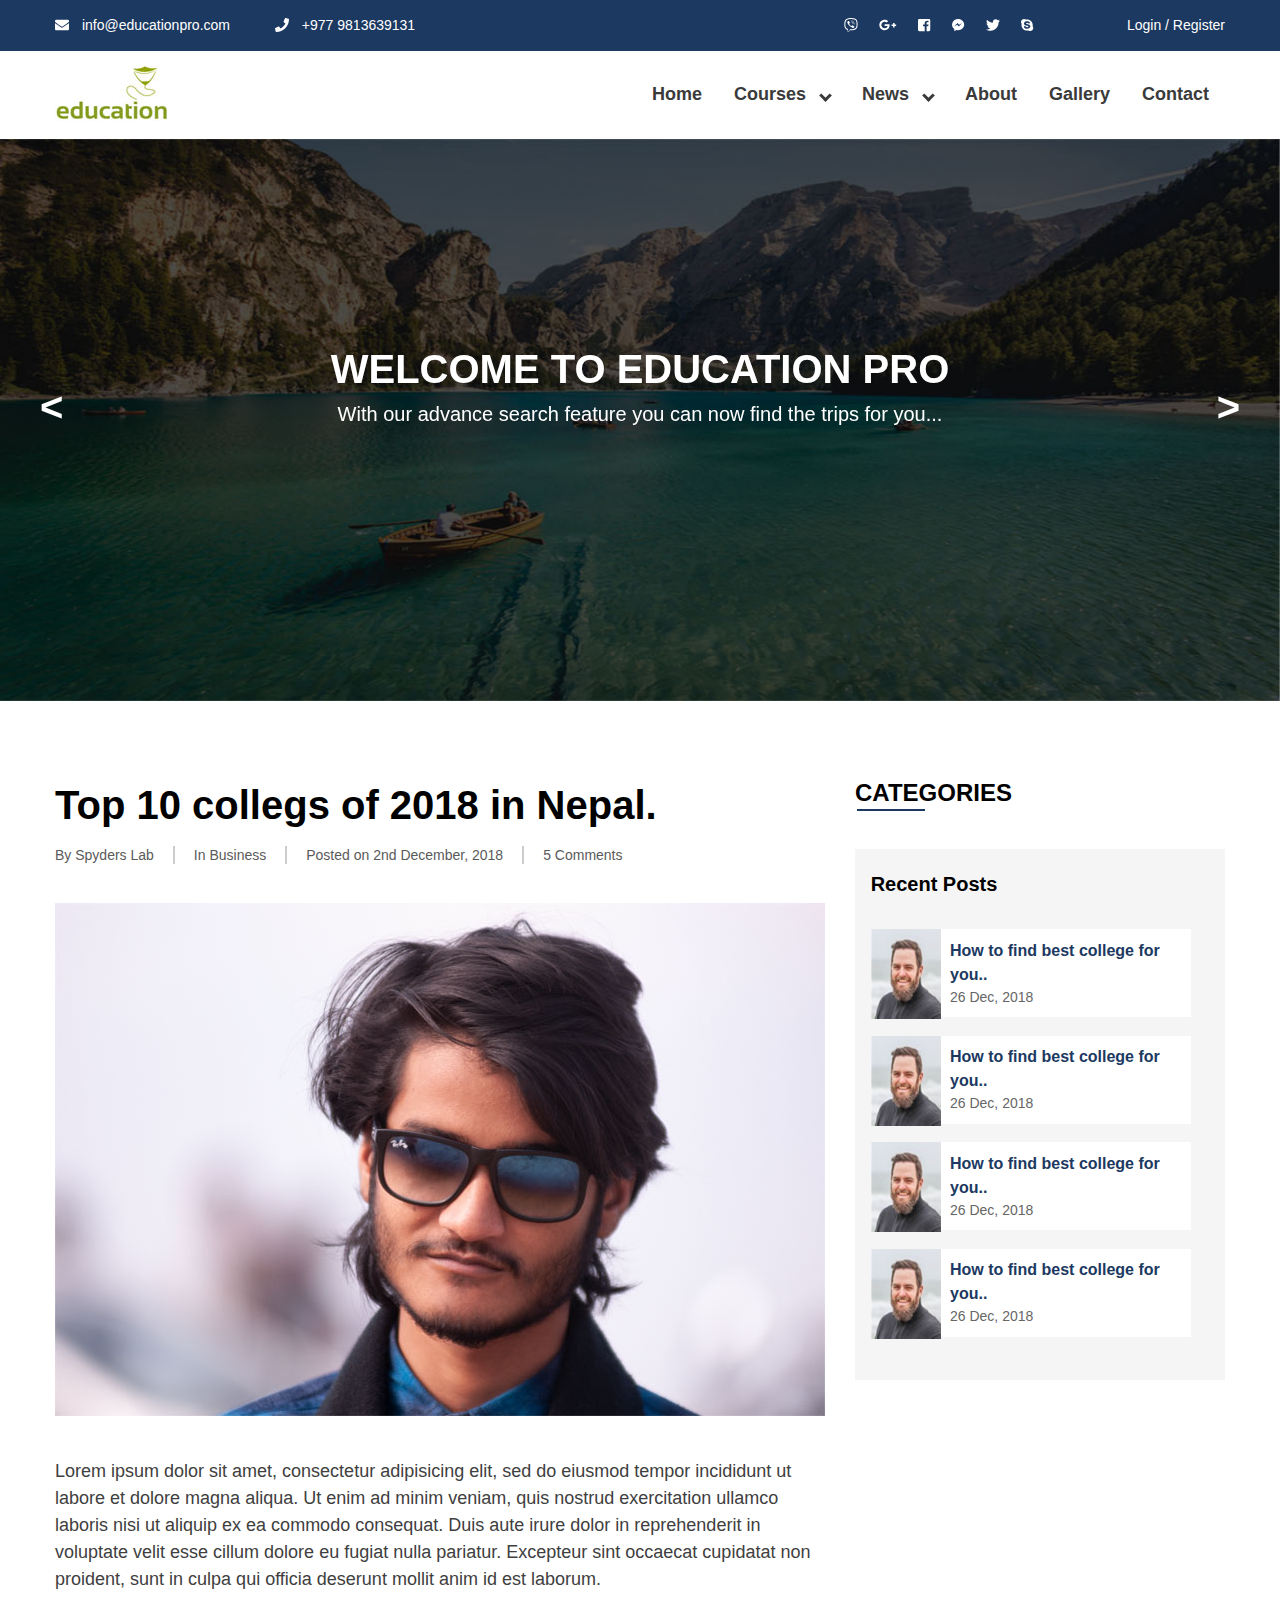
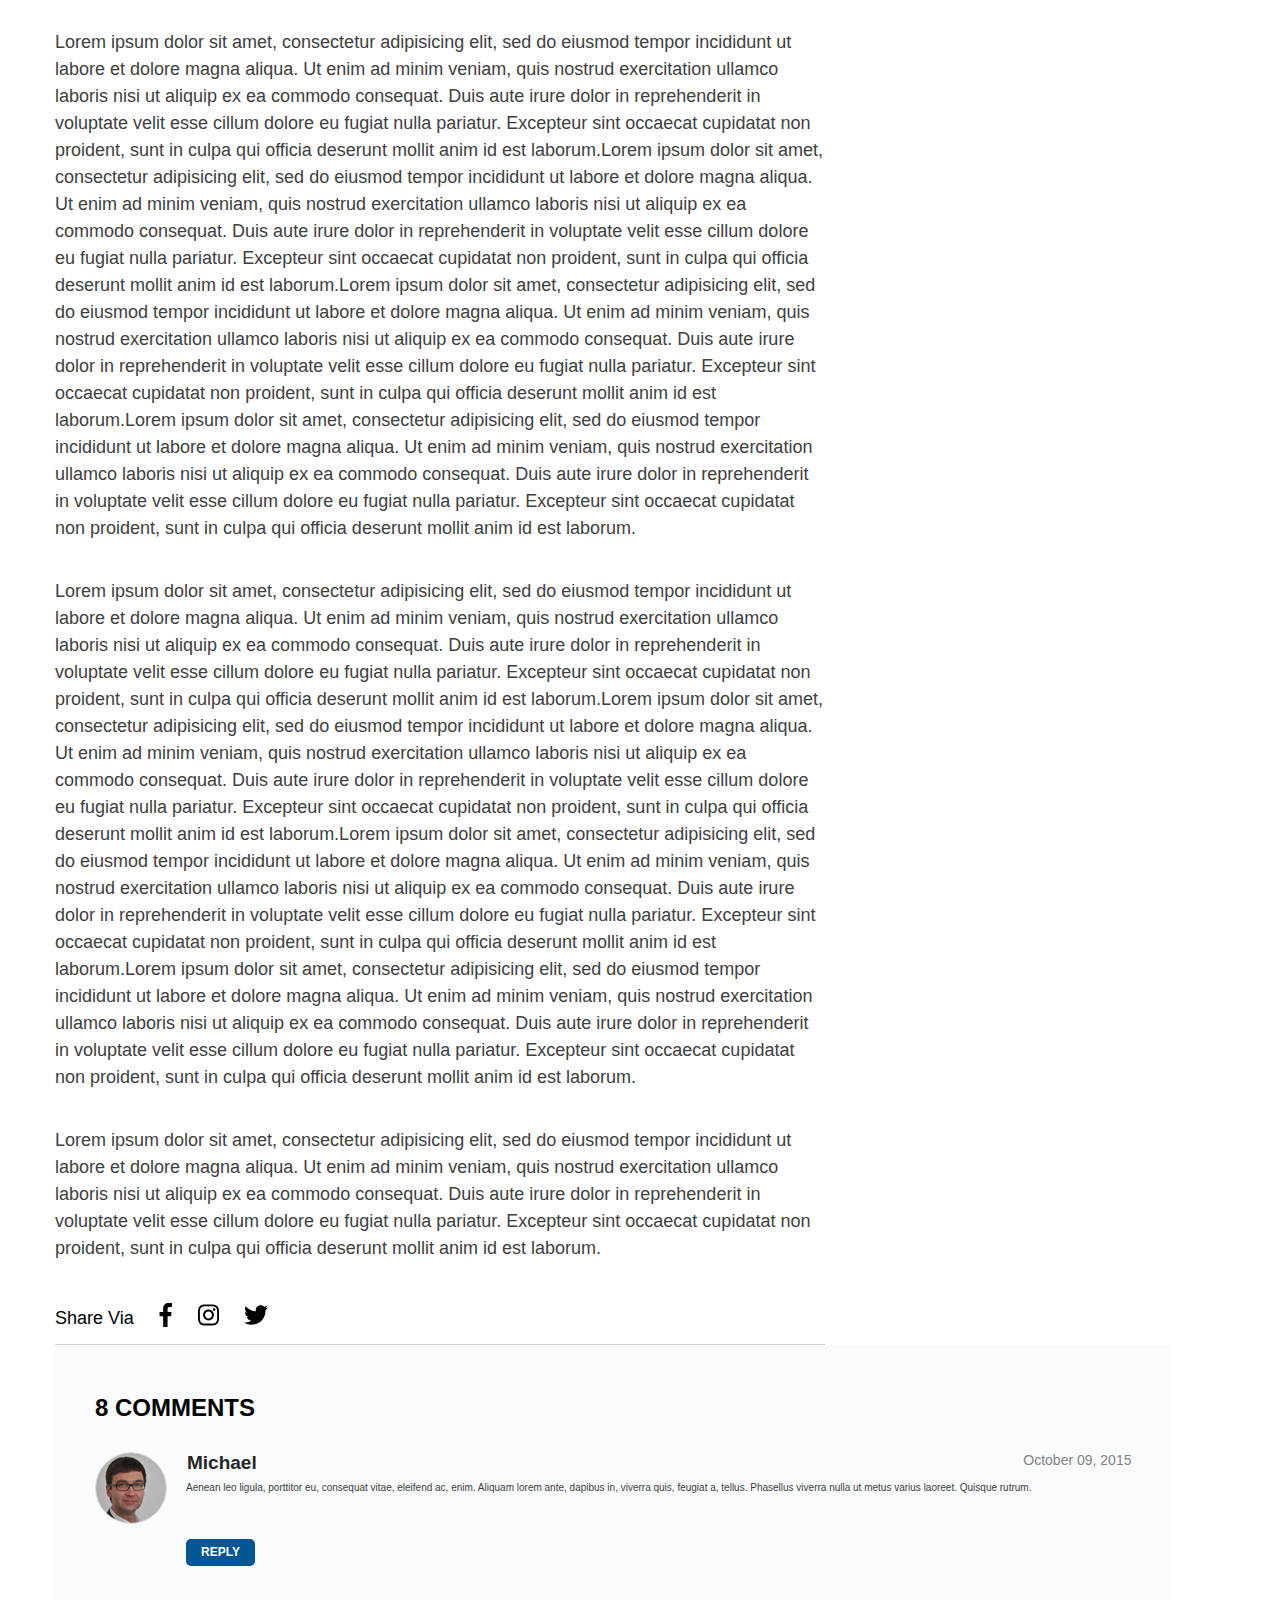
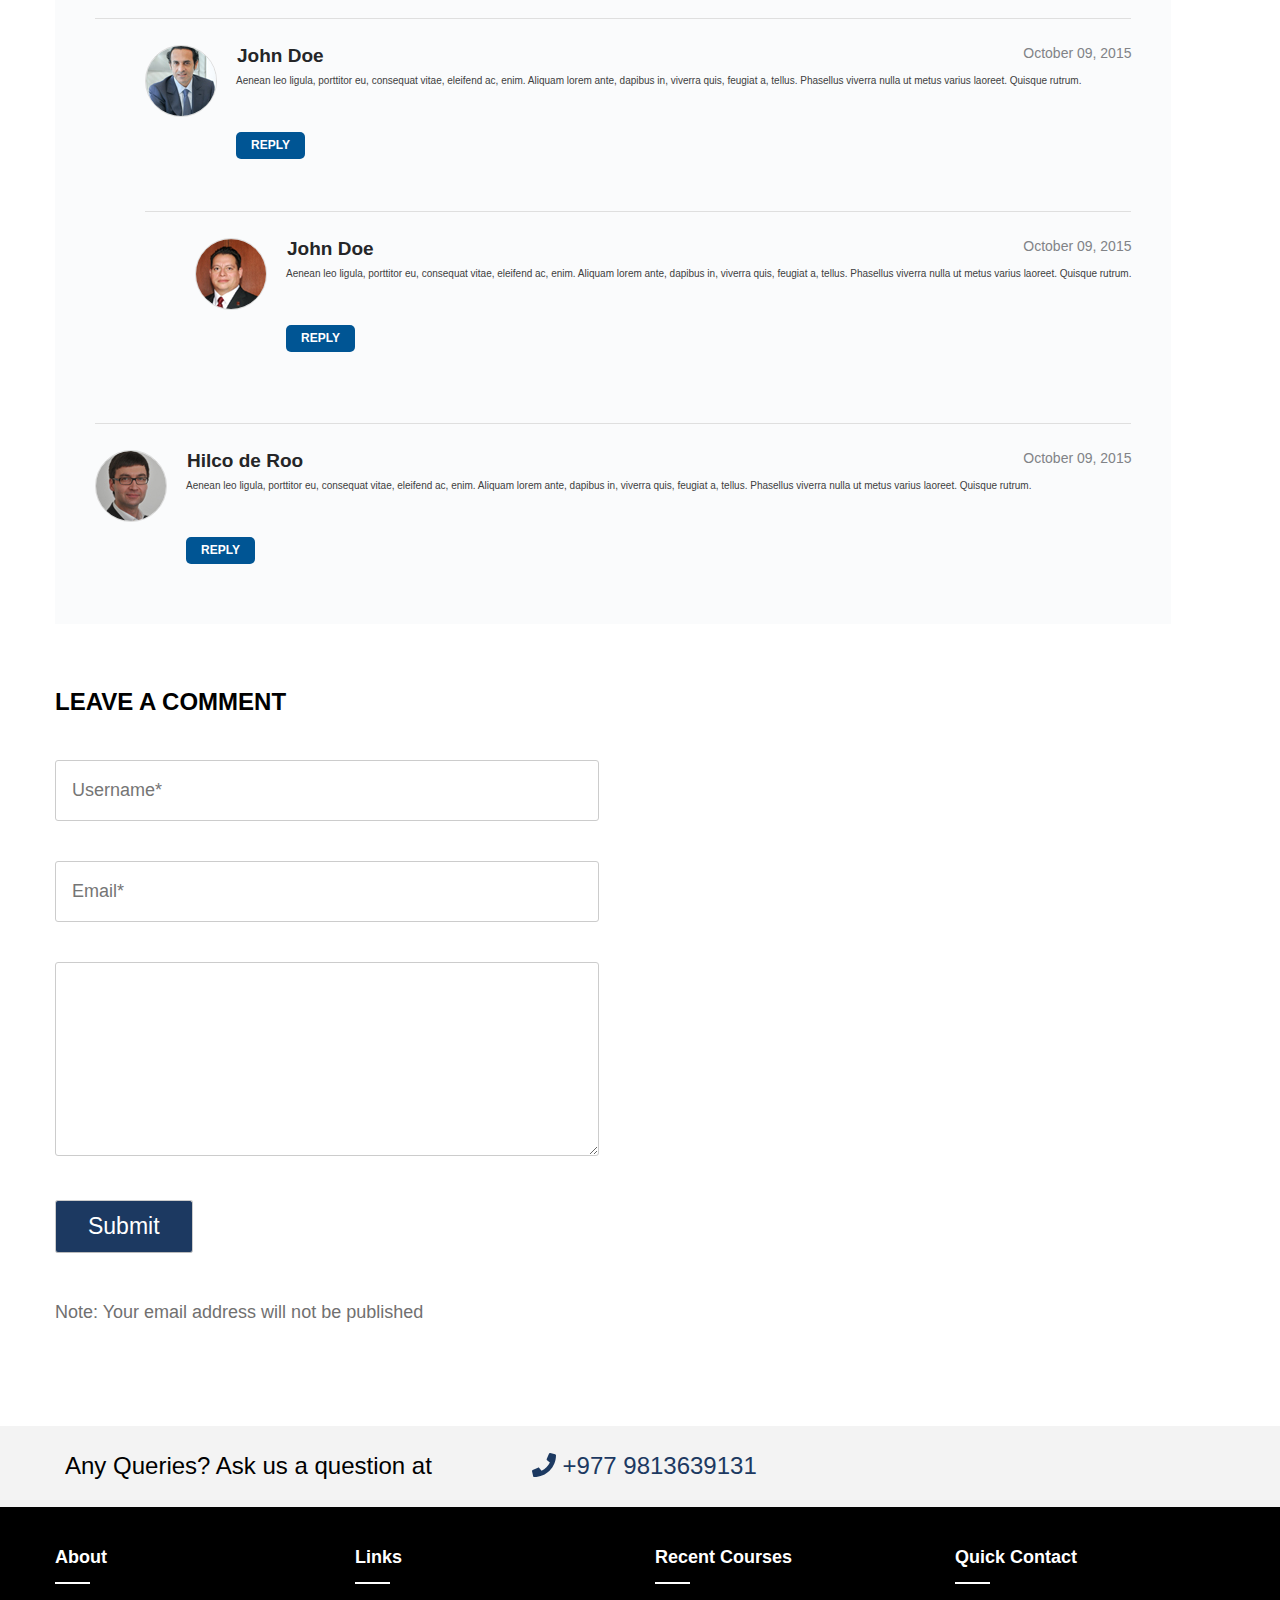
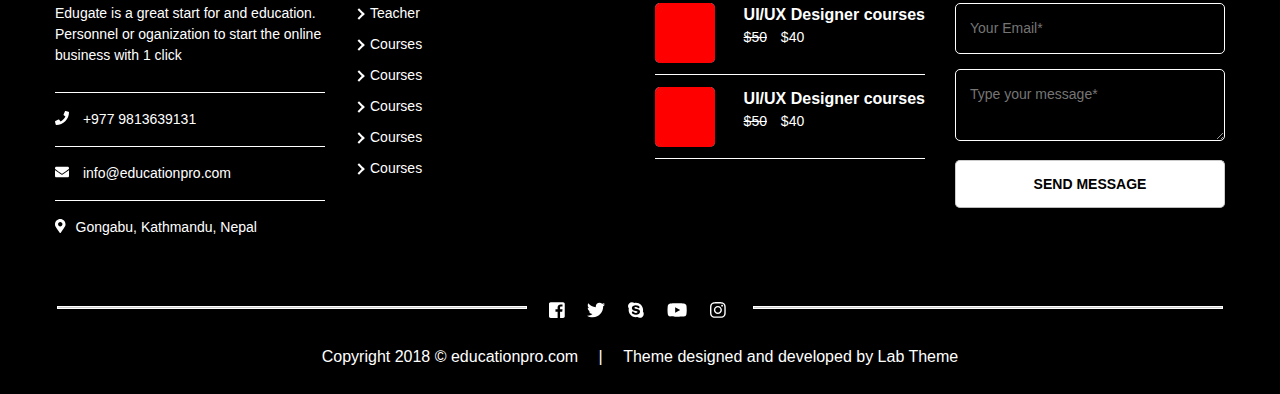
<file: home/blog-edu-single.html>
<!DOCTYPE html>
<html>
<head>
	<title>education</title>
	<meta name="viewport" content="width=device-width">
	<meta name="viewport" content="width=device-width, initial-scale=1.0">
	<link rel="stylesheet" type="text/css" href="css/all.css">
	<link rel="stylesheet" type="text/css" href="css/all.min.css">
	<link rel="stylesheet" type="text/css" href="css/owl.carousel.css">
	<link rel="stylesheet" type="text/css" href="css/owl.theme.default.css">
	<link rel="stylesheet" type="text/css" href="css/jquery.mmenu.all.css" />
	<link rel="stylesheet" type="text/css" href="inner-page-style.css">
	<link rel="stylesheet" type="text/css" href="style.css">
</head>
<body>
<!-- <body class="full-width"> -->
	<div id="page" class="site">
		<header class="site-header">
			<div class="top-header">
				<div class="container">
					<div class="top-header-left">
						<div class="top-header-block">
							<a href="mailto:info@educationpro.com"><i class="fas fa-envelope"></i> info@educationpro.com</a>
						</div>
						<div class="top-header-block">
							<a href="tel:+9779813639131"><i class="fas fa-phone"></i> +977 9813639131</a>
						</div>
					</div>
					<div class="top-header-right">
						<div class="social-block">
							<ul class="social-list">
								<li><a href=""><i class="fab fa-viber"></i></a></li>
								<li><a href=""><i class="fab fa-google-plus-g"></i></a></li>
								<li><a href=""><i class="fab fa-facebook-square"></i></a></li>
								<li><a href=""><i class="fab fa-facebook-messenger"></i></a></li>
								<li><a href=""><i class="fab fa-twitter"></i></a></li>
								<li><a href=""><i class="fab fa-skype"></i></a></li>
							</ul>
						</div>
						<div class="login-block">
							<a href="">Login /</a>
							<a href="">Register</a>
						</div>
					</div>
				</div>
			</div>
			<!-- Top header Close -->
			<div class="main-header">
				<div class="container">
					<div class="logo-wrap">
						<img src="images/site-logo.jpg" alt="Logo Image">
					</div>
					<div class="nav-wrap">
						<nav class="nav-desktop">
							<ul class="menu-list">
								<li><a href="#">Home</a></li>
								<li class="menu-parent">Courses
									<ul class="sub-menu">
										<li><a href="#">Child</a></li>
										<li><a href="#">Child</a></li>
										<li class="menu-parent">Child
											<ul class="sub-menu">
												<li><a href="">Grand-child</a></li>
												<li><a href="">Grand-child</a></li>
											</ul>
										</li>
									</ul>
								</li>
								<li class="menu-parent">News
									<ul class="sub-menu">
										<li><a href="#">Child</a></li>
										<li><a href="#">Child</a></li>
									</ul>
								</li>
								<li><a href="">About</a></li>
								<li><a href="">Gallery</a></li>
								<li><a href="">Contact</a></li>
							</ul>
						</nav>
						<div id="bar">
							<i class="fas fa-bars"></i>
						</div>
						<div id="close">
							<i class="fas fa-times"></i>
						</div>
					</div>
				</div>
			</div>
		</header>
		<!-- Header Close -->
		<div class="banner">
			<div class="owl-four owl-carousel">
				<img src="images/page-banner.jpg" alt="Image of Bannner">
				<img src="images/page-banner2.jpg" alt="Image of Bannner">
				<img src="images/page-banner3.jpg" alt="Image of Bannner">
			</div>
			<div class="container">
				<h1>welcome to education pro</h1>
				<h3>With our advance search feature you can now find the trips for you...</h3>
			</div>
			 <div id="owl-four-nav" class="owl-nav"></div>
		</div>
		<!-- <div class="banner">
			<div class="owl-five owl-carousel owl-theme">
	            <div class="item-video">
            		<iframe width="100%" height="450" src="https://www.youtube.com/embed/ENVW3uZ3a-4" frameborder="0" allow="accelerometer; autoplay; encrypted-media; gyroscope; picture-in-picture" allowfullscreen>
            		</iframe>
	            </div>
	            <div class="item-video">
	            	<iframe width="100%" height="450" src="https://www.youtube.com/embed/0bfk90rWV9U" frameborder="0" allow="accelerometer; autoplay; encrypted-media; gyroscope; picture-in-picture" allowfullscreen></iframe>
	            </div>
	            <div class="item-video">
	            	<iframe width="100%" height="450" src="https://www.youtube.com/embed/ktvTqknDobU" frameborder="0" allow="accelerometer; autoplay; encrypted-media; gyroscope; picture-in-picture" allowfullscreen></iframe>
	            </div>
	            <div class="item-video">
            		<iframe width="100%" height="450" src="https://www.youtube.com/embed/ENVW3uZ3a-4" frameborder="0" allow="accelerometer; autoplay; encrypted-media; gyroscope; picture-in-picture" allowfullscreen>
            		</iframe>
	            </div>
	            <div class="item-video">
	            	<iframe width="100%" height="450" src="https://www.youtube.com/embed/0bfk90rWV9U" frameborder="0" allow="accelerometer; autoplay; encrypted-media; gyroscope; picture-in-picture" allowfullscreen></iframe>
	            </div>
	            <div class="item-video">
	            	<iframe width="100%" height="450" src="https://www.youtube.com/embed/ktvTqknDobU" frameborder="0" allow="accelerometer; autoplay; encrypted-media; gyroscope; picture-in-picture" allowfullscreen></iframe>
	            </div>
          </div>
		</div> -->
		<!-- Banner Close -->
		<div class="page-content" itemscope itemtype=" http://schema.org/Blog">
			<div class="container">
				<article class="page-article" itemprop="blogPost">
					<h1 itemprop="about">Top 10 collegs of 2018 in Nepal.</h1>
					<span><a href="#" itemprop="author">By Spyders Lab</a><a href="#">In Business</a><a href="#">Posted on 2nd December, 2018</a><a href="#">5 Comments</a></span>
					<img itemprop="image" src="images/top-college-pic.jpg" alt="Image">
					<p>Lorem ipsum dolor sit amet, consectetur adipisicing elit, sed do eiusmod
					tempor incididunt ut labore et dolore magna aliqua. Ut enim ad minim veniam,
					quis nostrud exercitation ullamco laboris nisi ut aliquip ex ea commodo
					consequat. Duis aute irure dolor in reprehenderit in voluptate velit esse
					cillum dolore eu fugiat nulla pariatur. Excepteur sint occaecat cupidatat non
					proident, sunt in culpa qui officia deserunt mollit anim id est laborum.</p>

					<p>Lorem ipsum dolor sit amet, consectetur adipisicing elit, sed do eiusmod
					tempor incididunt ut labore et dolore magna aliqua. Ut enim ad minim veniam,
					quis nostrud exercitation ullamco laboris nisi ut aliquip ex ea commodo
					consequat. Duis aute irure dolor in reprehenderit in voluptate velit esse
					cillum dolore eu fugiat nulla pariatur. Excepteur sint occaecat cupidatat non
					proident, sunt in culpa qui officia deserunt mollit anim id est laborum.Lorem ipsum dolor sit amet, consectetur adipisicing elit, sed do eiusmod
					tempor incididunt ut labore et dolore magna aliqua. Ut enim ad minim veniam,
					quis nostrud exercitation ullamco laboris nisi ut aliquip ex ea commodo
					consequat. Duis aute irure dolor in reprehenderit in voluptate velit esse
					cillum dolore eu fugiat nulla pariatur. Excepteur sint occaecat cupidatat non
					proident, sunt in culpa qui officia deserunt mollit anim id est laborum.Lorem ipsum dolor sit amet, consectetur adipisicing elit, sed do eiusmod
					tempor incididunt ut labore et dolore magna aliqua. Ut enim ad minim veniam,
					quis nostrud exercitation ullamco laboris nisi ut aliquip ex ea commodo
					consequat. Duis aute irure dolor in reprehenderit in voluptate velit esse
					cillum dolore eu fugiat nulla pariatur. Excepteur sint occaecat cupidatat non
					proident, sunt in culpa qui officia deserunt mollit anim id est laborum.Lorem ipsum dolor sit amet, consectetur adipisicing elit, sed do eiusmod
					tempor incididunt ut labore et dolore magna aliqua. Ut enim ad minim veniam,
					quis nostrud exercitation ullamco laboris nisi ut aliquip ex ea commodo
					consequat. Duis aute irure dolor in reprehenderit in voluptate velit esse
					cillum dolore eu fugiat nulla pariatur. Excepteur sint occaecat cupidatat non
					proident, sunt in culpa qui officia deserunt mollit anim id est laborum.</p>

					<p>Lorem ipsum dolor sit amet, consectetur adipisicing elit, sed do eiusmod
					tempor incididunt ut labore et dolore magna aliqua. Ut enim ad minim veniam,
					quis nostrud exercitation ullamco laboris nisi ut aliquip ex ea commodo
					consequat. Duis aute irure dolor in reprehenderit in voluptate velit esse
					cillum dolore eu fugiat nulla pariatur. Excepteur sint occaecat cupidatat non
					proident, sunt in culpa qui officia deserunt mollit anim id est laborum.Lorem ipsum dolor sit amet, consectetur adipisicing elit, sed do eiusmod
					tempor incididunt ut labore et dolore magna aliqua. Ut enim ad minim veniam,
					quis nostrud exercitation ullamco laboris nisi ut aliquip ex ea commodo
					consequat. Duis aute irure dolor in reprehenderit in voluptate velit esse
					cillum dolore eu fugiat nulla pariatur. Excepteur sint occaecat cupidatat non
					proident, sunt in culpa qui officia deserunt mollit anim id est laborum.Lorem ipsum dolor sit amet, consectetur adipisicing elit, sed do eiusmod
					tempor incididunt ut labore et dolore magna aliqua. Ut enim ad minim veniam,
					quis nostrud exercitation ullamco laboris nisi ut aliquip ex ea commodo
					consequat. Duis aute irure dolor in reprehenderit in voluptate velit esse
					cillum dolore eu fugiat nulla pariatur. Excepteur sint occaecat cupidatat non
					proident, sunt in culpa qui officia deserunt mollit anim id est laborum.Lorem ipsum dolor sit amet, consectetur adipisicing elit, sed do eiusmod
					tempor incididunt ut labore et dolore magna aliqua. Ut enim ad minim veniam,
					quis nostrud exercitation ullamco laboris nisi ut aliquip ex ea commodo
					consequat. Duis aute irure dolor in reprehenderit in voluptate velit esse
					cillum dolore eu fugiat nulla pariatur. Excepteur sint occaecat cupidatat non
					proident, sunt in culpa qui officia deserunt mollit anim id est laborum.</p>

					<p>Lorem ipsum dolor sit amet, consectetur adipisicing elit, sed do eiusmod
					tempor incididunt ut labore et dolore magna aliqua. Ut enim ad minim veniam,
					quis nostrud exercitation ullamco laboris nisi ut aliquip ex ea commodo
					consequat. Duis aute irure dolor in reprehenderit in voluptate velit esse
					cillum dolore eu fugiat nulla pariatur. Excepteur sint occaecat cupidatat non
					proident, sunt in culpa qui officia deserunt mollit anim id est laborum.</p>

					<div class="share-section">
						<span>Share Via<a href=""><i class="fab fa-facebook-f"></i></a><a href=""><i class="fab fa-instagram"></i></a><a href=""><i class="fab fa-twitter"></i></a></span>
					</div>
				</article>
				
				<aside>
					<div class="categories-block">
						<h2>categories</h2>
					</div>
					<div class="recent-post">
						<h2>recent posts</h2>
						<div class="post">
							<div class="post-wrap">
								<div class="img-wrap">
									<img src="images/recent-post-img.jpg" alt="Post Images">
								</div>
								<a href="#"><div class="post-content">
									<h3>How to find best college for you..</h3>
									<p>26 Dec, 2018</p>
								</div></a>
							</div>

							<div class="post-wrap">
								<div class="img-wrap">
									<img src="images/recent-post-img.jpg" alt="Post Images">
								</div>
								<a href="#"><div class="post-content">
									<h3>How to find best college for you..</h3>
									<p>26 Dec, 2018</p>
								</div></a>
							</div>

							<div class="post-wrap">
								<div class="img-wrap">
									<img src="images/recent-post-img.jpg" alt="Post Images">
								</div>
								<a href="#"><div class="post-content">
									<h3>How to find best college for you..</h3>
									<p>26 Dec, 2018</p>
								</div></a>
							</div>

							<div class="post-wrap">
								<div class="img-wrap">
									<img src="images/recent-post-img.jpg" alt="Post Images">
								</div>
								<a href="#"><div class="post-content">
									<h3>How to find best college for you..</h3>
									<p>26 Dec, 2018</p>
								</div></a>
							</div>
						</div>
					</div>
					<!-- Recent Post Close -->
				</aside>
				<section class="comment-section">
					<div id="comments" class="comments-area comment" itemprop="comment">
								<h3 class="comments-title">8 Comments</h3>
								<ol class="comment-list">
									<li class="comment even thread-even depth-1 parent">
										<article class="comment-body">
											<footer class="comment-meta">
												<div class="comment-author vcard">
													<img class="avatar photo" src="images/comment-img1.jpg" alt="">
													<b class="fn"><a href="#">Michael</a></b>
												</div>
												<div class="comment-metadata">
													<a href="#"><time datetime="2013-10-02">October 09, 2015</time></a>
												</div><br>
											</footer>
											<div class="comment-content">
												<p>Aenean leo ligula, porttitor eu, consequat vitae, eleifend ac, enim. Aliquam lorem ante, dapibus in, viverra quis, feugiat a, tellus. Phasellus viverra nulla ut metus varius laoreet. Quisque rutrum.</p>
											</div>
											<div class="reply">
												<a href="#" class="comment-reply-link">Reply</a>
											</div>
										</article>
										<ol class="children">
											<li class="comment odd alt depth-2 parent">
												<article class="comment-body">
													<footer class="comment-meta">
														<div class="comment-author vcard">
															<img class="avatar photo" src="images/comment-img2.jpg" alt="">
															<b class="fn"><a href="#">John Doe</a></b>
														</div>
														<div class="comment-metadata">
															<a href="#"><time datetime="2013-10-02">October 09, 2015</time></a>
														</div><br>
													</footer>
													<div class="comment-content">
														<p>Aenean leo ligula, porttitor eu, consequat vitae, eleifend ac, enim. Aliquam lorem ante, dapibus in, viverra quis, feugiat a, tellus. Phasellus viverra nulla ut metus varius laoreet. Quisque rutrum. </p>
													</div>
													<div class="reply">
														<a href="#" class="comment-reply-link">Reply</a>
													</div>
												</article>
												<ol class="children">
													<li class="comment odd alt depth-2 parent">
														<article class="comment-body">
															<footer class="comment-meta">
																<div class="comment-author vcard">
																	<img class="avatar photo" src="images/comment-img3.jpg" alt="">
																	<b class="fn"><a href="#">John Doe</a></b>
																</div>
																<div class="comment-metadata">
																	<a href="#"><time datetime="2013-10-02">October 09, 2015</time></a>
																</div><br>
															</footer>
															<div class="comment-content">
																<p>Aenean leo ligula, porttitor eu, consequat vitae, eleifend ac, enim. Aliquam lorem ante, dapibus in, viverra quis, feugiat a, tellus. Phasellus viverra nulla ut metus varius laoreet. Quisque rutrum. </p>
															</div>
															<div class="reply">
																<a href="#" class="comment-reply-link">Reply</a>
															</div>
														</article>
													</li>
												</ol>
											</li>
										</ol>
									</li>
									<li class="comment even thread-even depth-1 parent">
										<article class="comment-body">
											<footer class="comment-meta">
												<div class="comment-author vcard">
													<img class="avatar photo" src="images/comment-img4.jpg" alt="">
													<b class="fn"><a href="#">Hilco de Roo</a></b>
												</div>
												<div class="comment-metadata">
													<a href="#"><time datetime="2013-10-02">October 09, 2015</time></a>
												</div><br>
											</footer>
											<div class="comment-content">
												<p>Aenean leo ligula, porttitor eu, consequat vitae, eleifend ac, enim. Aliquam lorem ante, dapibus in, viverra quis, feugiat a, tellus. Phasellus viverra nulla ut metus varius laoreet. Quisque rutrum. </p>
											</div>
											<div class="reply">
												<a href="#" class="comment-reply-link">Reply</a>
											</div>
										</article>
									</li>
								</ol>
					</div>
					<div class="comment-form">
						<h2>leave a comment</h2>
						<form>
							<input type="text" placeholder="Username*">
							<input type="email" placeholder="Email*">
							<textarea placeholder="Write a comment.....">
							</textarea>
							<input type="submit" value="Submit">
						</form>
						<p>Note: Your email address will not be published</p>
					</div>
				</section>
			</div>
		</div>
		<!-- Page-content closed -->
		<section class="query-section">
			<div class="container">
				<p>Any Queries? Ask us a question at<a href="tel:+9779813639131"><i class="fas fa-phone"></i> +977 9813639131</a></p>
			</div>
		</section>
		<!-- End of Query Section -->
		<footer class="page-footer">
			<div class="footer-first-section">
				<div class="container">
					<div class="box-wrap">
						<header>
							<h1>about</h1>
						</header>
						<p>Edugate is a great start for and education. Personnel or oganization to start the online business with 1 click</p>

						<h4><a href="tel:+9779813639131"><i class="fas fa-phone"></i> +977 9813639131</a></h4>
						<h4><a href="mailto:info@educationpro.com"><i class="fas fa-envelope"></i> info@educationpro.com</a></h4>
						<h4><i class="fas fa-map-marker-alt"></i>Gongabu, Kathmandu, Nepal</h4>
					</div>

					<div class="box-wrap">
						<header>
							<h1>links</h1>
						</header>
						<ul>
							<li><a href="#">Teacher</a></li>
							<li><a href="#">Courses</a></li>
							<li><a href="#">Courses</a></li>
							<li><a href="#">Courses</a></li>
							<li><a href="#">Courses</a></li>
							<li><a href="#">Courses</a></li>
						</ul>
					</div>

					<div class="box-wrap">
						<header>
							<h1>recent courses</h1>
						</header>
						<div class="recent-course-wrap">
							<img src="images/ui-ux.jpg" alt="Ui/Ux Designing">
							<a href=""><div class="course-name">
								<h3>UI/UX Designer courses</h3>
								<p><span>$50</span> $40</p>
							</div></a>
						</div>
						<div class="recent-course-wrap">
							<img src="images/ui-ux.jpg" alt="Ui/Ux Designing">
							<a href=""><div class="course-name">
								<h3>UI/UX Designer courses</h3>
								<p><span>$50</span> $40</p>
							</div></a>
						</div>
					</div>

					<div class="box-wrap">
						<header>
							<h1>quick contact</h1>
						</header>
						<section class="quick-contact">
							<input type="email" name="email" placeholder="Your Email*">
							<textarea placeholder="Type your message*"></textarea>
							<button>send message</button>
						</section>
					</div>

				</div>
			</div>
			<!-- End of box-Wrap -->
			<div class="footer-second-section">
				<div class="container">
					<hr class="footer-line">
					<ul class="social-list">
						<li><a href=""><i class="fab fa-facebook-square"></i></a></li>
						<li><a href=""><i class="fab fa-twitter"></i></a></li>
						<li><a href=""><i class="fab fa-skype"></i></a></li>
						<li><a href=""><i class="fab fa-youtube"></i></a></li>
						<li><a href=""><i class="fab fa-instagram"></i></a></li>
					</ul>
					<hr class="footer-line">
				</div>
			</div>
			<div class="footer-last-section">
				<div class="container">
					<p>Copyright 2018 &copy; educationpro.com <span> | </span> Theme designed and developed by <a href="https://labtheme.com">Lab Theme</a></p>
				</div>
			</div>
		</footer>
	</div>
	<script type="text/javascript" src="js/jquery-3.3.1.min.js"></script>
	<script type="text/javascript" src="js/lightbox.js"></script>
	<script type="text/javascript" src="js/all.js"></script>
	<script type="text/javascript" src="js/isotope.pkgd.min.js"></script>
	<script type="text/javascript" src="js/owl.carousel.js"></script>
	<script type="text/javascript" src="js/jquery.flexslider.js"></script>
	<script type="text/javascript" src="js/jquery.rateyo.js"></script>
	<script type="text/javascript" src="js/jquery.mmenu.all.js"></script>
	<script type="text/javascript" src="js/custom.js"></script>
</body>
</html>
</file>
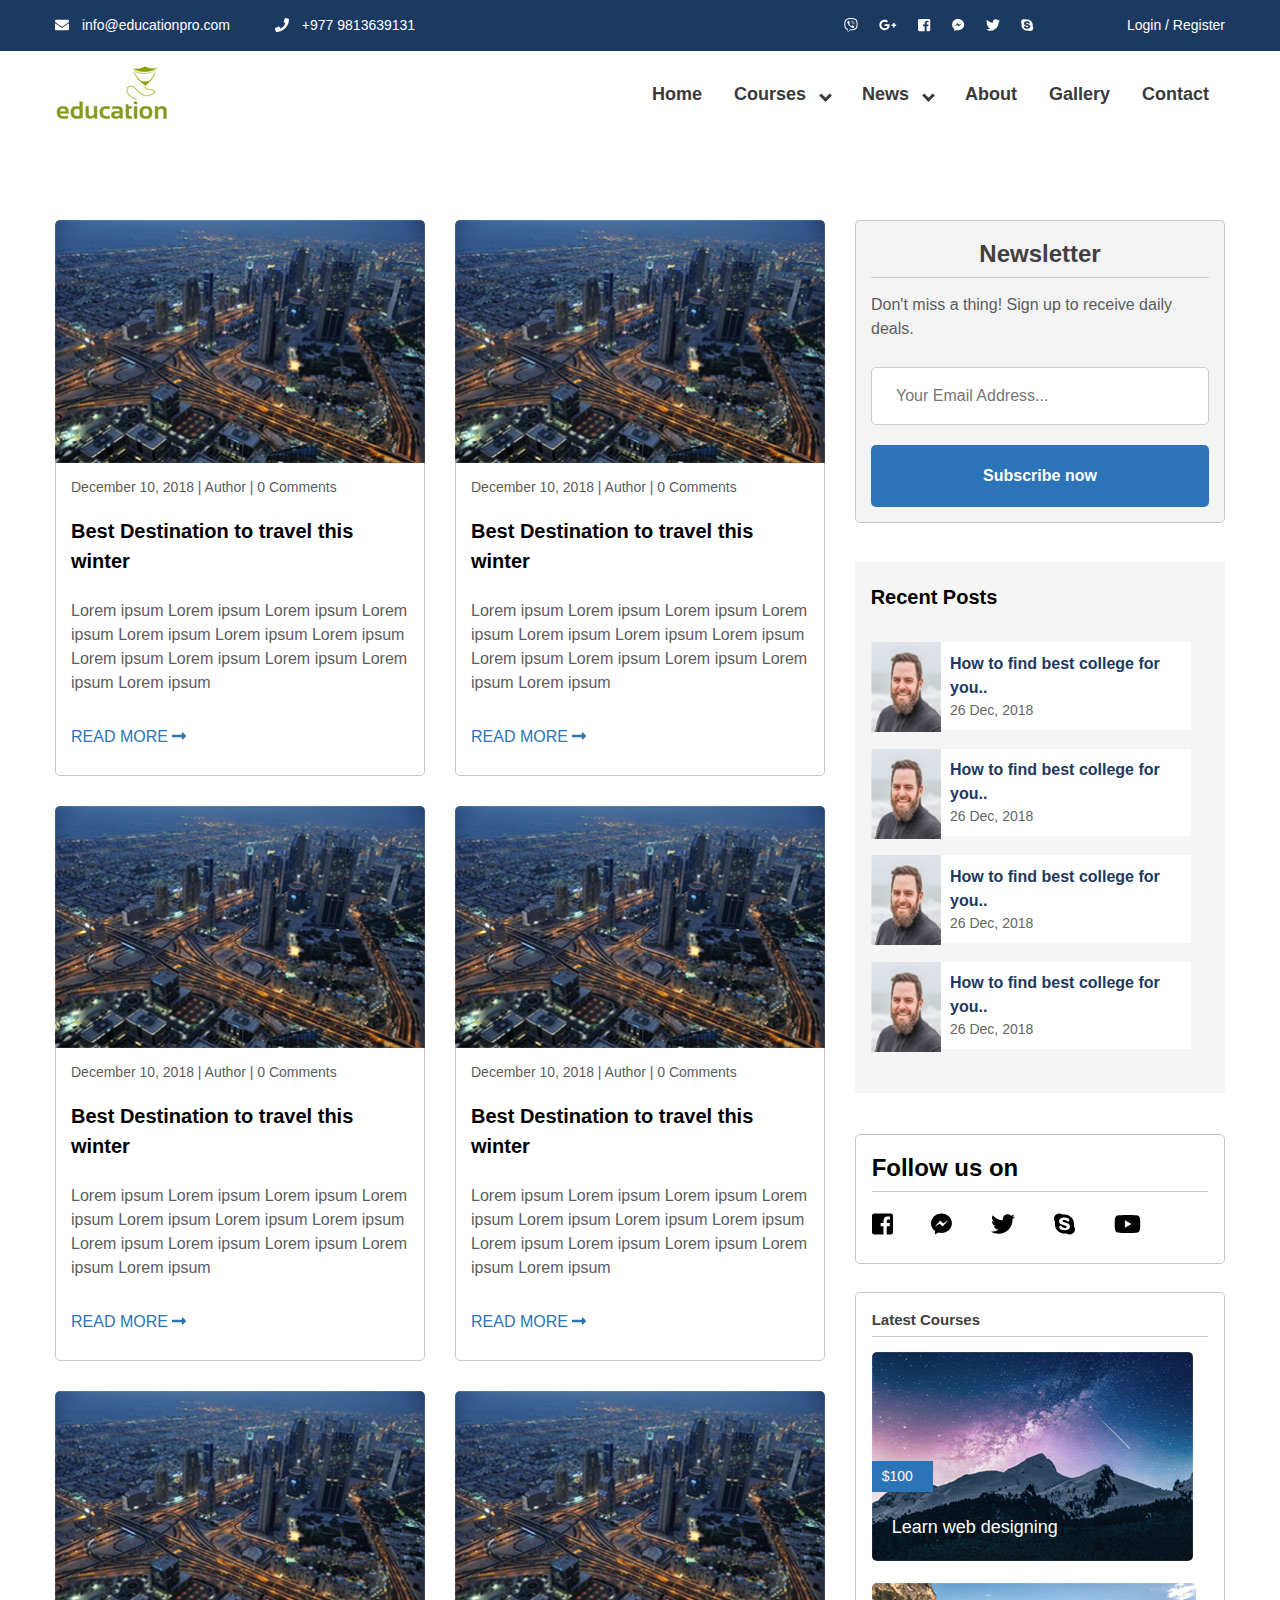
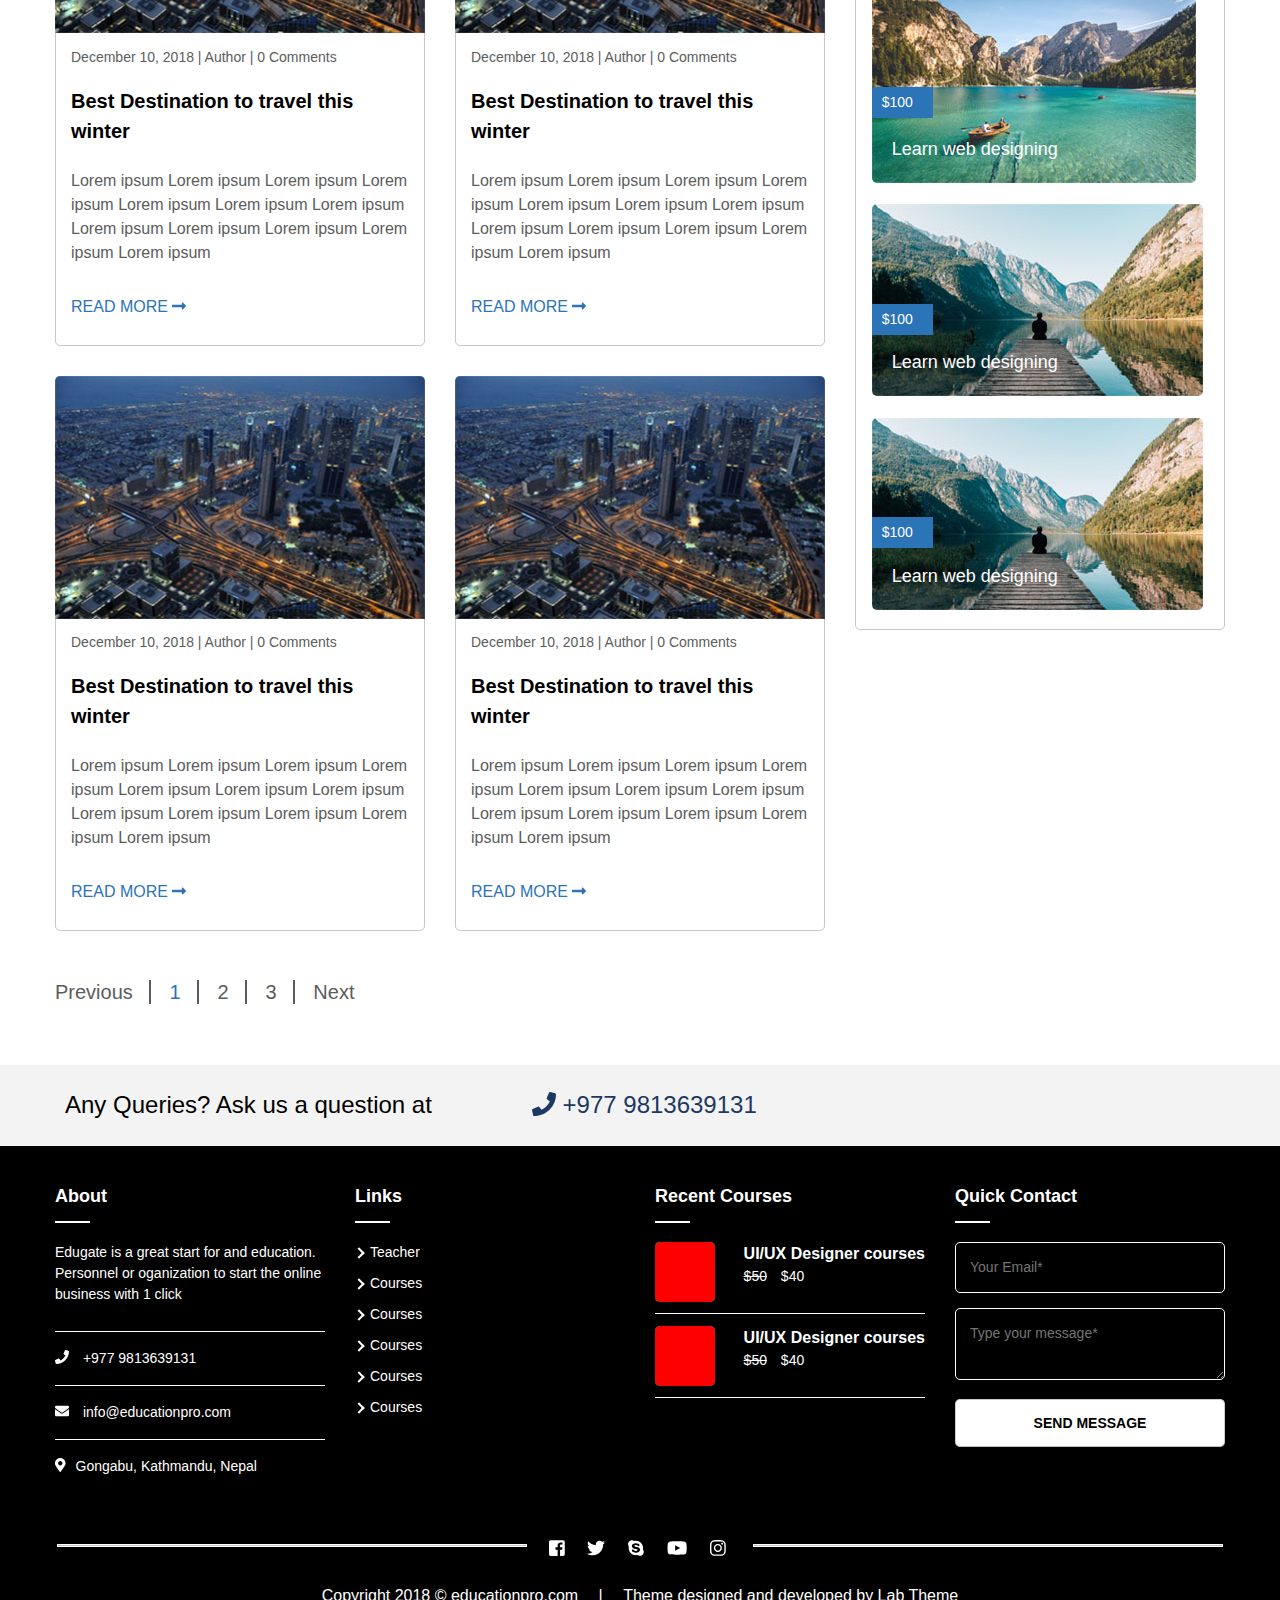
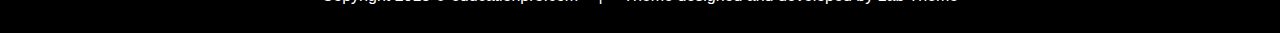
<file: home/blog.html>
<!DOCTYPE html>
<html>
<head>
	<title>.:Blog:.</title>
	<meta name="viewport" content="width=device-width">
	<meta name="viewport" content="width=device-width, initial-scale=1.0">
	<link rel="stylesheet" type="text/css" href="css/all.css">
	<link rel="stylesheet" type="text/css" href="css/all.min.css">
	<link rel="stylesheet" type="text/css" href="css/owl.carousel.css">
	<link rel="stylesheet" type="text/css" href="css/owl.theme.default.css">
	<link rel="stylesheet" type="text/css" href="css/jquery.mmenu.all.css" />
	<link rel="stylesheet" type="text/css" href="inner-page-style.css">
	<link rel="stylesheet" type="text/css" href="style.css">
</head>
<body>
<!-- <body class="full-width"> -->
	<div id="page" class="site">
		<header class="site-header">
			<div class="top-header">
				<div class="container">
					<div class="top-header-left">
						<div class="top-header-block">
							<a href="mailto:info@educationpro.com"><i class="fas fa-envelope"></i> info@educationpro.com</a>
						</div>
						<div class="top-header-block">
							<a href="tel:+9779813639131"><i class="fas fa-phone"></i> +977 9813639131</a>
						</div>
					</div>
					<div class="top-header-right">
						<div class="social-block">
							<ul class="social-list">
								<li><a href=""><i class="fab fa-viber"></i></a></li>
								<li><a href=""><i class="fab fa-google-plus-g"></i></a></li>
								<li><a href=""><i class="fab fa-facebook-square"></i></a></li>
								<li><a href=""><i class="fab fa-facebook-messenger"></i></a></li>
								<li><a href=""><i class="fab fa-twitter"></i></a></li>
								<li><a href=""><i class="fab fa-skype"></i></a></li>
							</ul>
						</div>
						<div class="login-block">
							<a href="">Login /</a>
							<a href="">Register</a>
						</div>
					</div>
				</div>
			</div>
			<!-- Top header Close -->
			<div class="main-header">
				<div class="container">
					<div class="logo-wrap">
						<img src="images/site-logo.jpg" alt="Logo Image">
					</div>
					<div class="nav-wrap">
						<nav class="nav-desktop">
							<ul class="menu-list">
								<li><a href="#">Home</a></li>
								<li class="menu-parent">Courses
									<ul class="sub-menu">
										<li><a href="#">Child</a></li>
										<li><a href="#">Child</a></li>
										<li class="menu-parent">Child
											<ul class="sub-menu">
												<li><a href="">Grand-child</a></li>
												<li><a href="">Grand-child</a></li>
											</ul>
										</li>
									</ul>
								</li>
								<li class="menu-parent">News
									<ul class="sub-menu">
										<li><a href="#">Child</a></li>
										<li><a href="#">Child</a></li>
									</ul>
								</li>
								<li><a href="">About</a></li>
								<li><a href="">Gallery</a></li>
								<li><a href="">Contact</a></li>
							</ul>
						</nav>
						<div id="bar">
							<i class="fas fa-bars"></i>
						</div>
						<div id="close">
							<i class="fas fa-times"></i>
						</div>
					</div>
				</div>
			</div>
		</header>
		<!-- Header Close -->	
		<div class="page-content">
			<div class="container">
				<div class="grid-container" itemscope itemtype=" http://schema.org/Event">
					<div class="grid-box-wrap">
						<div class="grid-img" itemprop="image">
							<img src="images/travel-img.jpg" alt="travel images">
						</div>
						<div class="grid-body">
							<h4 itemprop="date">December 10, 2018 | Author | 0 Comments</h4>
							<h1 itemprop="name">Best Destination to travel this winter</h1>
							<p itemprop="description">Lorem ipsum Lorem ipsum Lorem ipsum Lorem ipsum Lorem ipsum Lorem ipsum Lorem ipsum Lorem ipsum Lorem ipsum Lorem ipsum Lorem ipsum Lorem ipsum </p>

							<a href="#">read more <i class="fas fa-long-arrow-alt-right"></i></a>
						</div>
					</div>

					<div class="grid-box-wrap">
						<div class="grid-img" itemprop="image">
							<img src="images/travel-img.jpg" alt="travel images">
						</div>
						<div class="grid-body">
							<h4 itemprop="date">December 10, 2018 | Author | 0 Comments</h4>
							<h1 itemprop="name">Best Destination to travel this winter</h1>
							<p itemprop="description">Lorem ipsum Lorem ipsum Lorem ipsum Lorem ipsum Lorem ipsum Lorem ipsum Lorem ipsum Lorem ipsum Lorem ipsum Lorem ipsum Lorem ipsum Lorem ipsum </p>

							<a href="#">read more <i class="fas fa-long-arrow-alt-right"></i></a>
						</div>
					</div>

					<div class="grid-box-wrap">
						<div class="grid-img" itemprop="image">
							<img src="images/travel-img.jpg" alt="travel images">
						</div>
						<div class="grid-body">
							<h4 itemprop="date">December 10, 2018 | Author | 0 Comments</h4>
							<h1 itemprop="name">Best Destination to travel this winter</h1>
							<p itemprop="description">Lorem ipsum Lorem ipsum Lorem ipsum Lorem ipsum Lorem ipsum Lorem ipsum Lorem ipsum Lorem ipsum Lorem ipsum Lorem ipsum Lorem ipsum Lorem ipsum </p>

							<a href="#">read more <i class="fas fa-long-arrow-alt-right"></i></a>
						</div>
					</div>

					<div class="grid-box-wrap">
						<div class="grid-img" itemprop="image">
							<img src="images/travel-img.jpg" alt="travel images">
						</div>
						<div class="grid-body">
							<h4 itemprop="date">December 10, 2018 | Author | 0 Comments</h4>
							<h1 itemprop="name">Best Destination to travel this winter</h1>
							<p itemprop="description">Lorem ipsum Lorem ipsum Lorem ipsum Lorem ipsum Lorem ipsum Lorem ipsum Lorem ipsum Lorem ipsum Lorem ipsum Lorem ipsum Lorem ipsum Lorem ipsum </p>

							<a href="#">read more <i class="fas fa-long-arrow-alt-right"></i></a>
						</div>
					</div>

					<div class="grid-box-wrap">
						<div class="grid-img" itemprop="image">
							<img src="images/travel-img.jpg" alt="travel images">
						</div>
						<div class="grid-body">
							<h4 itemprop="date">December 10, 2018 | Author | 0 Comments</h4>
							<h1 itemprop="name">Best Destination to travel this winter</h1>
							<p itemprop="description">Lorem ipsum Lorem ipsum Lorem ipsum Lorem ipsum Lorem ipsum Lorem ipsum Lorem ipsum Lorem ipsum Lorem ipsum Lorem ipsum Lorem ipsum Lorem ipsum </p>

							<a href="#">read more <i class="fas fa-long-arrow-alt-right"></i></a>
						</div>
					</div>

					<div class="grid-box-wrap">
						<div class="grid-img">
							<img src="images/travel-img.jpg" alt="travel images">
						</div>
						<div class="grid-body">
							<h4>December 10, 2018 | Author | 0 Comments</h4>
							<h1>Best Destination to travel this winter</h1>
							<p>Lorem ipsum Lorem ipsum Lorem ipsum Lorem ipsum Lorem ipsum Lorem ipsum Lorem ipsum Lorem ipsum Lorem ipsum Lorem ipsum Lorem ipsum Lorem ipsum </p>

							<a href="#">read more <i class="fas fa-long-arrow-alt-right"></i></a>
						</div>
					</div>

					<div class="grid-box-wrap">
						<div class="grid-img" itemprop="image">
							<img src="images/travel-img.jpg" alt="travel images">
						</div>
						<div class="grid-body">
							<h4 itemprop="date">December 10, 2018 | Author | 0 Comments</h4>
							<h1 itemprop="name">Best Destination to travel this winter</h1>
							<p itemprop="description">Lorem ipsum Lorem ipsum Lorem ipsum Lorem ipsum Lorem ipsum Lorem ipsum Lorem ipsum Lorem ipsum Lorem ipsum Lorem ipsum Lorem ipsum Lorem ipsum </p>

							<a href="#">read more <i class="fas fa-long-arrow-alt-right"></i></a>
						</div>
					</div>

					<div class="grid-box-wrap">
						<div class="grid-img" itemprop="image">
							<img src="images/travel-img.jpg" alt="travel images">
						</div>
						<div class="grid-body">
							<h4 itemprop="date">December 10, 2018 | Author | 0 Comments</h4>
							<h1 itemprop="name">Best Destination to travel this winter</h1>
							<p itemprop="description">Lorem ipsum Lorem ipsum Lorem ipsum Lorem ipsum Lorem ipsum Lorem ipsum Lorem ipsum Lorem ipsum Lorem ipsum Lorem ipsum Lorem ipsum Lorem ipsum </p>

							<a href="#">read more <i class="fas fa-long-arrow-alt-right"></i></a>
						</div>
					</div>

				<nav class="navigation pagination">
					<div class="nav-links">
						<a href="#" class="page-numbers">Previous</a>
						<a href="#" class="page-numbers current">1</a>
						<a href="#" class="page-numbers">2</a>
						<a href="#" class="page-numbers">3</a>
						<a href="#" class="page-numbers">Next</a>
					</div>
				</nav>
				</div>
				<aside>
					<div class="news-letter">
						<h2>Newsletter</h2>
						<hr>
						<p>Don't miss a thing! Sign up to receive daily deals.</p>
						<input type="email" name="userEmail" placeholder="Your Email Address...">
						<a href="#">Subscribe now</a>
					</div>
					<!-- New Letter Ends -->
					<div class="recent-post">
						<h2>recent posts</h2>
						<div class="post">
							<div class="post-wrap">
								<div class="img-wrap">
									<img src="images/recent-post-img.jpg" alt="Post Images">
								</div>
								<a href="#"><div class="post-content">
									<h3>How to find best college for you..</h3>
									<p>26 Dec, 2018</p>
								</div></a>
							</div>

							<div class="post-wrap">
								<div class="img-wrap">
									<img src="images/recent-post-img.jpg" alt="Post Images">
								</div>
								<a href="#"><div class="post-content">
									<h3>How to find best college for you..</h3>
									<p>26 Dec, 2018</p>
								</div></a>
							</div>

							<div class="post-wrap">
								<div class="img-wrap">
									<img src="images/recent-post-img.jpg" alt="Post Images">
								</div>
								<a href="#"><div class="post-content">
									<h3>How to find best college for you..</h3>
									<p>26 Dec, 2018</p>
								</div></a>
							</div>

							<div class="post-wrap">
								<div class="img-wrap">
									<img src="images/recent-post-img.jpg" alt="Post Images">
								</div>
								<a href="#"><div class="post-content">
									<h3>How to find best college for you..</h3>
									<p>26 Dec, 2018</p>
								</div></a>
							</div>
						</div>
					</div>
					<!-- Recent Post Close -->
					<div class="follow-us">
						<h2>Follow us on</h2>
						<hr>
						<div class="socialmedia">
							<a href=""><i class="fab fa-facebook-square"></i></a>
							<a href=""><i class="fab fa-facebook-messenger"></i></a>
							<a href=""><i class="fab fa-twitter"></i></a>
							<a href=""><i class="fab fa-skype"></i></a>
							<a href=""><i class="fab fa-youtube"></i></a>
						</div>
					</div>
					<!-- Follow Us close -->
					<div class="latest-course">
						<h2>Latest Courses</h2>
						<hr>
						<div class="courses-wrap">
								<a href="#"><img src="images/course1-img.jpg" alt="Course Image">
								<span>$100</span>
								<p>Learn web designing</p></a>
						</div>

						<div class="courses-wrap">
								<a href="#"><img src="images/course2-img.jpg" alt="Course Image">
								<span>$100</span>
								<p>Learn web designing</p></a>
						</div>

						<div class="courses-wrap">
								<a href="#"><img src="images/course3-img.jpg" alt="Course Image">
								<span>$100</span>
								<p>Learn web designing</p></a>
						</div>

						<div class="courses-wrap">
								<a href="#"><img src="images/course3-img.jpg" alt="Course Image">
								<span>$100</span>
								<p>Learn web designing</p></a>
						</div>
					</div>
				</aside>
			</div>
		</div>
		<section class="query-section">
			<div class="container">
				<p>Any Queries? Ask us a question at<a href="tel:+9779813639131"><i class="fas fa-phone"></i> +977 9813639131</a></p>
			</div>
		</section>
		<!-- End of Query Section -->
		<footer class="page-footer">
			<div class="footer-first-section">
				<div class="container">
					<div class="box-wrap">
						<header>
							<h1>about</h1>
						</header>
						<p>Edugate is a great start for and education. Personnel or oganization to start the online business with 1 click</p>

						<h4><a href="tel:+9779813639131"><i class="fas fa-phone"></i> +977 9813639131</a></h4>
						<h4><a href="mailto:info@educationpro.com"><i class="fas fa-envelope"></i> info@educationpro.com</a></h4>
						<h4><i class="fas fa-map-marker-alt"></i>Gongabu, Kathmandu, Nepal</h4>
					</div>

					<div class="box-wrap">
						<header>
							<h1>links</h1>
						</header>
						<ul>
							<li><a href="#">Teacher</a></li>
							<li><a href="#">Courses</a></li>
							<li><a href="#">Courses</a></li>
							<li><a href="#">Courses</a></li>
							<li><a href="#">Courses</a></li>
							<li><a href="#">Courses</a></li>
						</ul>
					</div>

					<div class="box-wrap">
						<header>
							<h1>recent courses</h1>
						</header>
						<div class="recent-course-wrap">
							<img src="images/ui-ux.jpg" alt="Ui/Ux Designing">
							<a href=""><div class="course-name">
								<h3>UI/UX Designer courses</h3>
								<p><span>$50</span> $40</p>
							</div></a>
						</div>
						<div class="recent-course-wrap">
							<img src="images/ui-ux.jpg" alt="Ui/Ux Designing">
							<a href=""><div class="course-name">
								<h3>UI/UX Designer courses</h3>
								<p><span>$50</span> $40</p>
							</div></a>
						</div>
					</div>

					<div class="box-wrap">
						<header>
							<h1>quick contact</h1>
						</header>
						<section class="quick-contact">
							<input type="email" name="email" placeholder="Your Email*">
							<textarea placeholder="Type your message*"></textarea>
							<button>send message</button>
						</section>
					</div>

				</div>
			</div>
			<!-- End of box-Wrap -->
			<div class="footer-second-section">
				<div class="container">
					<hr class="footer-line">
					<ul class="social-list">
						<li><a href=""><i class="fab fa-facebook-square"></i></a></li>
						<li><a href=""><i class="fab fa-twitter"></i></a></li>
						<li><a href=""><i class="fab fa-skype"></i></a></li>
						<li><a href=""><i class="fab fa-youtube"></i></a></li>
						<li><a href=""><i class="fab fa-instagram"></i></a></li>
					</ul>
					<hr class="footer-line">
				</div>
			</div>
			<div class="footer-last-section">
				<div class="container">
					<p>Copyright 2018 &copy; educationpro.com <span> | </span> Theme designed and developed by <a href="https://labtheme.com">Lab Theme</a></p>
				</div>
			</div>
		</footer>
	</div>
	<script type="text/javascript" src="js/jquery-3.3.1.min.js"></script>
	<script type="text/javascript" src="js/lightbox.js"></script>
	<script type="text/javascript" src="js/all.js"></script>
	<script type="text/javascript" src="js/owl.carousel.js"></script>
	<script type="text/javascript" src="js/jquery.flexslider.js"></script>
	<script type="text/javascript" src="js/jquery.rateyo.js"></script>
	<script type="text/javascript" src="js/jquery.mmenu.all.js"></script>
	<script type="text/javascript" src="js/custom.js"></script>
</body>
</html>
</file>
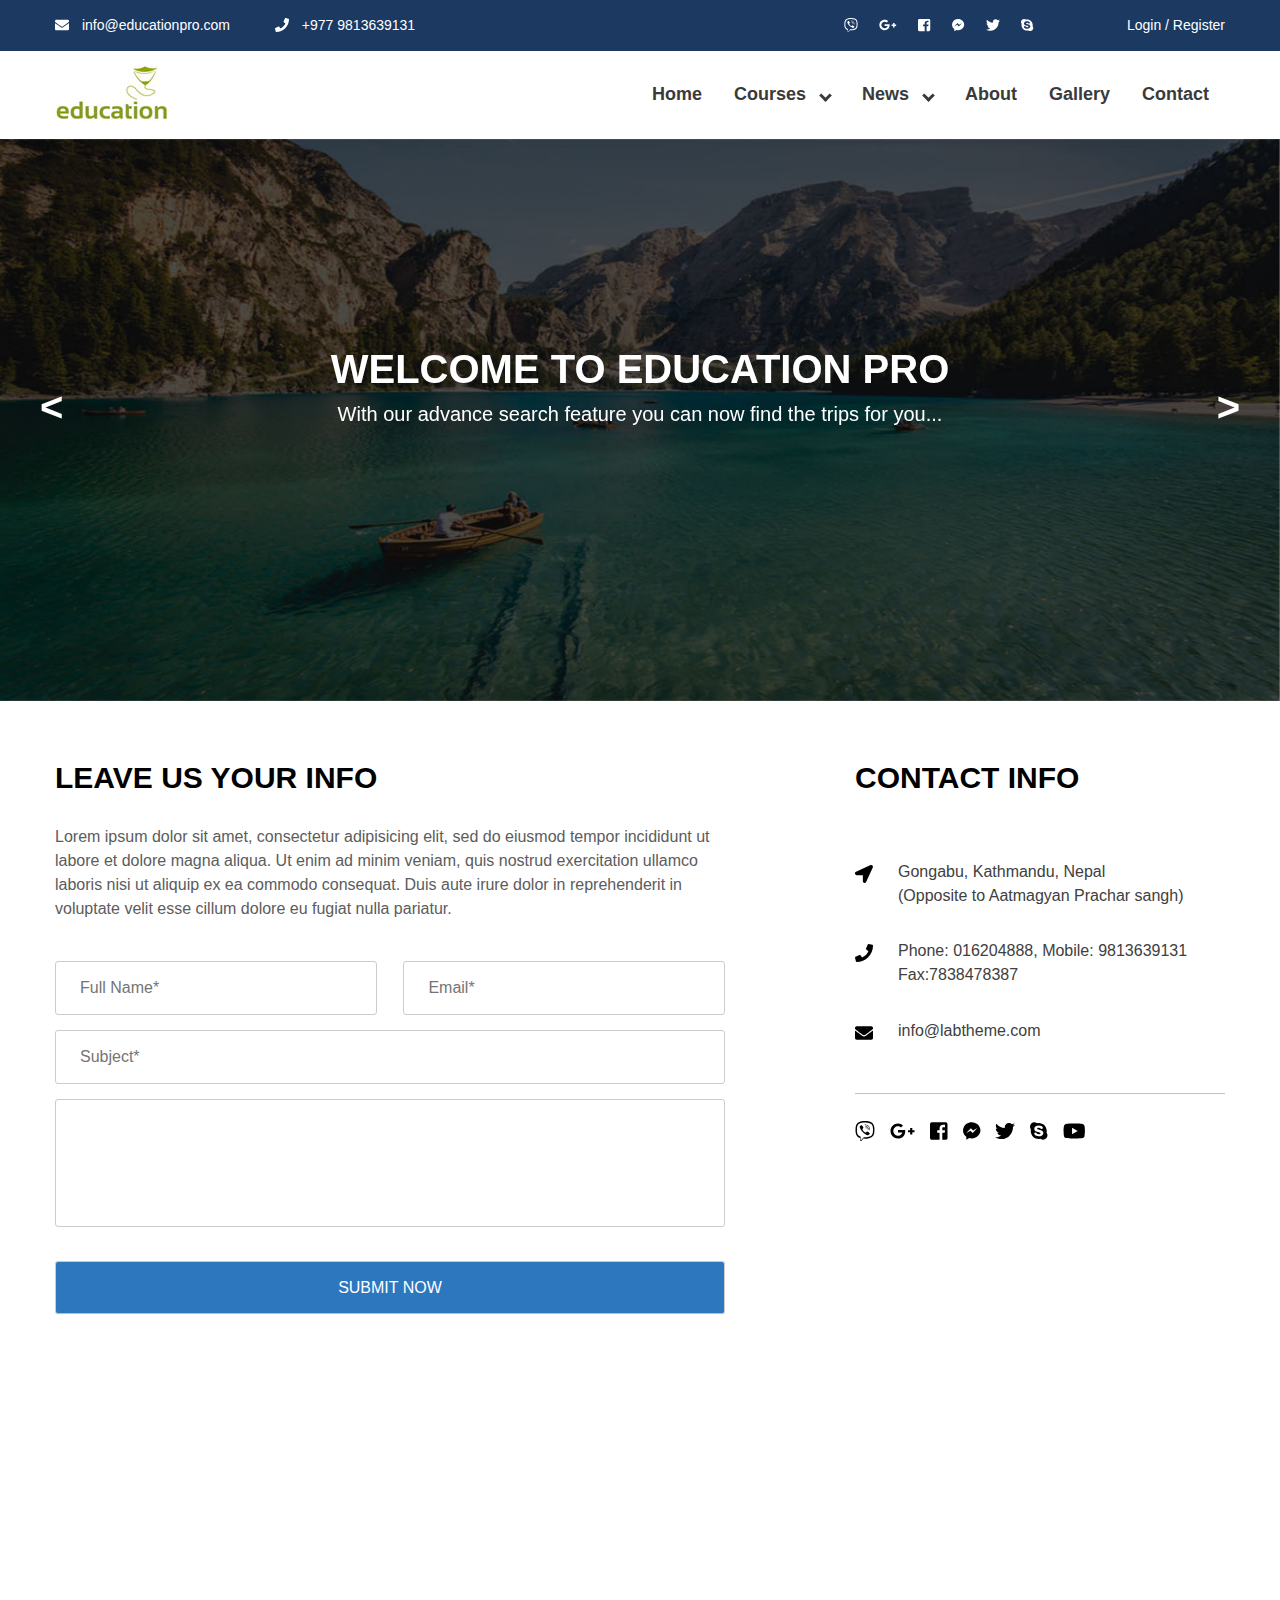
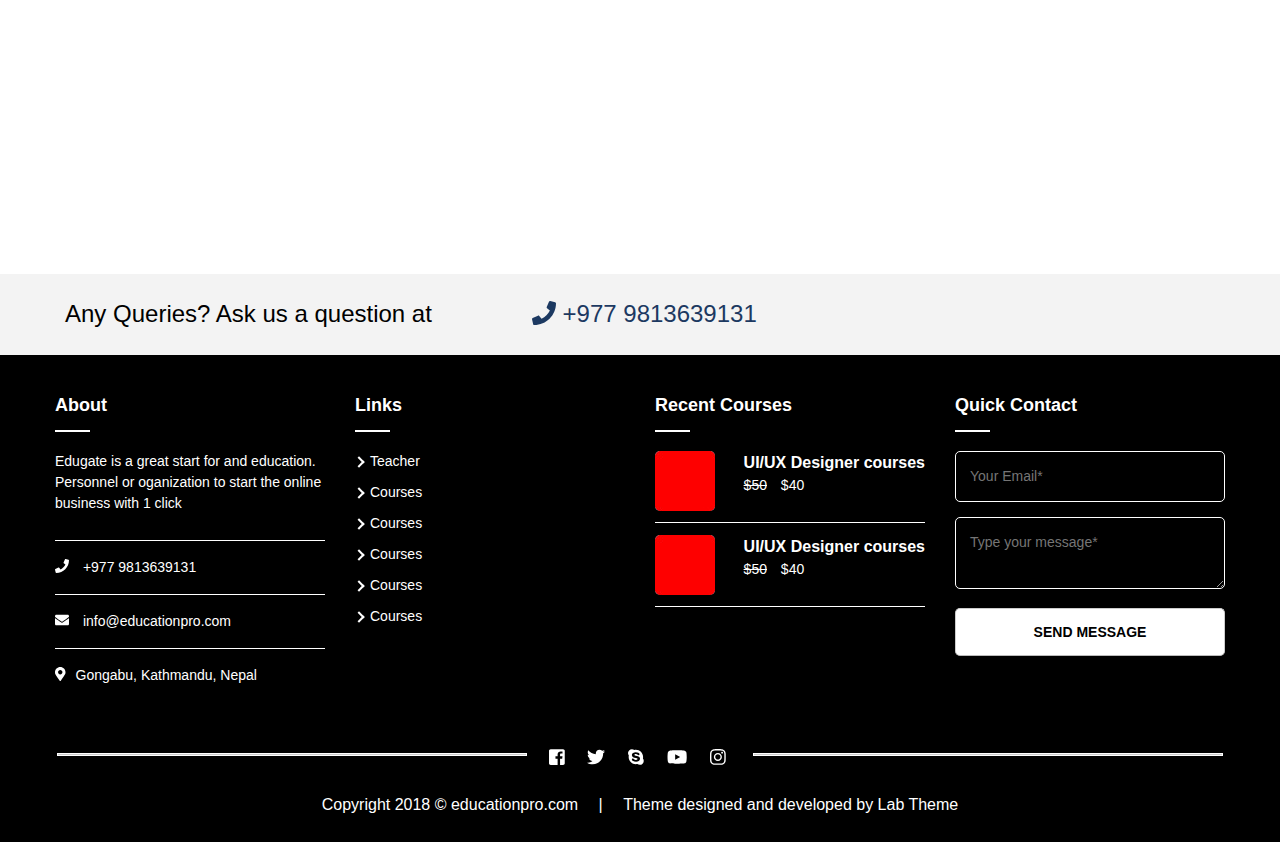
<file: home/contact.html>
<!DOCTYPE html>
<html>
<head>
	<title>education</title>
	<meta name="viewport" content="width=device-width">
	<meta name="viewport" content="width=device-width, initial-scale=1.0">
	<link rel="stylesheet" type="text/css" href="css/all.css">
	<link rel="stylesheet" type="text/css" href="css/all.min.css">
	<link rel="stylesheet" type="text/css" href="css/owl.carousel.css">
	<link rel="stylesheet" type="text/css" href="css/owl.theme.default.css">
	<link rel="stylesheet" type="text/css" href="css/jquery.mmenu.all.css" />
	<link rel="stylesheet" type="text/css" href="inner-page-style.css">
	<link rel="stylesheet" type="text/css" href="style.css">
</head>
<body>
	<div id="page" class="site">
		<header class="site-header">
			<div class="top-header">
				<div class="container">
					<div class="top-header-left">
						<div class="top-header-block">
							<a href="mailto:info@educationpro.com"><i class="fas fa-envelope"></i> info@educationpro.com</a>
						</div>
						<div class="top-header-block">
							<a href="tel:+9779813639131"><i class="fas fa-phone"></i> +977 9813639131</a>
						</div>
					</div>
					<div class="top-header-right">
						<div class="social-block">
							<ul class="social-list">
								<li><a href=""><i class="fab fa-viber"></i></a></li>
								<li><a href=""><i class="fab fa-google-plus-g"></i></a></li>
								<li><a href=""><i class="fab fa-facebook-square"></i></a></li>
								<li><a href=""><i class="fab fa-facebook-messenger"></i></a></li>
								<li><a href=""><i class="fab fa-twitter"></i></a></li>
								<li><a href=""><i class="fab fa-skype"></i></a></li>
							</ul>
						</div>
						<div class="login-block">
							<a href="">Login /</a>
							<a href="">Register</a>
						</div>
					</div>
				</div>
			</div>
			<!-- Top header Close -->
			<div class="main-header">
				<div class="container">
					<div class="logo-wrap">
						<img src="images/site-logo.jpg" alt="Logo Image">
					</div>
					<div class="nav-wrap">
						<nav class="nav-desktop">
							<ul class="menu-list">
								<li><a href="#">Home</a></li>
								<li class="menu-parent">Courses
									<ul class="sub-menu">
										<li><a href="#">Child</a></li>
										<li><a href="#">Child</a></li>
										<li class="menu-parent">Child
											<ul class="sub-menu">
												<li><a href="">Grand-child</a></li>
												<li><a href="">Grand-child</a></li>
											</ul>
										</li>
									</ul>
								</li>
								<li class="menu-parent">News
									<ul class="sub-menu">
										<li><a href="#">Child</a></li>
										<li><a href="#">Child</a></li>
									</ul>
								</li>
								<li><a href="">About</a></li>
								<li><a href="">Gallery</a></li>
								<li><a href="">Contact</a></li>
							</ul>
						</nav>
						<div id="bar">
							<i class="fas fa-bars"></i>
						</div>
						<div id="close">
							<i class="fas fa-times"></i>
						</div>
					</div>
				</div>
			</div>
		</header>
		<!-- Header Close -->
		<div class="banner">
			<div class="owl-four owl-carousel">
				<img src="images/page-banner.jpg" alt="Image of Bannner">
				<img src="images/page-banner2.jpg" alt="Image of Bannner">
				<img src="images/page-banner3.jpg" alt="Image of Bannner">
			</div>
			<div class="container">
				<h1>welcome to education pro</h1>
				<h3>With our advance search feature you can now find the trips for you...</h3>
			</div>
			 <div id="owl-four-nav" class="owl-nav"></div>
		</div>
		<!-- <div class="banner">
			<div class="owl-five owl-carousel owl-theme">
	            <div class="item-video">
            		<iframe width="100%" height="450" src="https://www.youtube.com/embed/ENVW3uZ3a-4" frameborder="0" allow="accelerometer; autoplay; encrypted-media; gyroscope; picture-in-picture" allowfullscreen>
            		</iframe>
	            </div>
	            <div class="item-video">
	            	<iframe width="100%" height="450" src="https://www.youtube.com/embed/0bfk90rWV9U" frameborder="0" allow="accelerometer; autoplay; encrypted-media; gyroscope; picture-in-picture" allowfullscreen></iframe>
	            </div>
	            <div class="item-video">
	            	<iframe width="100%" height="450" src="https://www.youtube.com/embed/ktvTqknDobU" frameborder="0" allow="accelerometer; autoplay; encrypted-media; gyroscope; picture-in-picture" allowfullscreen></iframe>
	            </div>
	            <div class="item-video">
            		<iframe width="100%" height="450" src="https://www.youtube.com/embed/ENVW3uZ3a-4" frameborder="0" allow="accelerometer; autoplay; encrypted-media; gyroscope; picture-in-picture" allowfullscreen>
            		</iframe>
	            </div>
	            <div class="item-video">
	            	<iframe width="100%" height="450" src="https://www.youtube.com/embed/0bfk90rWV9U" frameborder="0" allow="accelerometer; autoplay; encrypted-media; gyroscope; picture-in-picture" allowfullscreen></iframe>
	            </div>
	            <div class="item-video">
	            	<iframe width="100%" height="450" src="https://www.youtube.com/embed/ktvTqknDobU" frameborder="0" allow="accelerometer; autoplay; encrypted-media; gyroscope; picture-in-picture" allowfullscreen></iframe>
	            </div>
          </div>
		</div> -->
		<section class="contact-page-section">
			<div class="container">
				<div class="people-info-wrap">
					<h2>leave us your info</h2>
					<p>Lorem ipsum dolor sit amet, consectetur adipisicing elit, sed do eiusmod
					tempor incididunt ut labore et dolore magna aliqua. Ut enim ad minim veniam,
					quis nostrud exercitation ullamco laboris nisi ut aliquip ex ea commodo
					consequat. Duis aute irure dolor in reprehenderit in voluptate velit esse
					cillum dolore eu fugiat nulla pariatur.</p>
					<form>
						<span>
						<input type="text" placeholder="Full Name*" class="input- name">
						<input type="email" placeholder="Email*" class="input- email">
						</span>
						<input type="text" placeholder="Subject*" class="input- subject">
						<textarea placeholder="Messages*" class="input-">
							
						</textarea>
						<input type="submit" value="submit now">
					</form>
				</div>

				<div class="contact-info">
					<h2>contact info</h2>
					<ul class="contact-list">
						<li><i class="fas fa-location-arrow"></i> 
							<span>
								<p>Gongabu, Kathmandu, Nepal</p>
							    <p>(Opposite to Aatmagyan Prachar sangh)</p>
							</span>
						</li>
						<li><i class="fas fa-phone"></i>
							<span> 
								<p>Phone: 016204888, Mobile: 9813639131</p>
								<p>Fax:7838478387</p>
							</span>
						</li>
						<li><i class="fas fa-envelope"></i>
							<span>
								<p>info@labtheme.com</p>
							</span>
						</li>
					</ul>
					<ul class="contact-social">
						<li><a href=""><i class="fab fa-viber"></i></a></li>
						<li><a href=""><i class="fab fa-google-plus-g"></i></a></li>
						<li><a href=""><i class="fab fa-facebook-square"></i></a></li>
						<li><a href=""><i class="fab fa-facebook-messenger"></i></a></li>
						<li><a href=""><i class="fab fa-twitter"></i></a></li>
						<li><a href=""><i class="fab fa-skype"></i></a></li>
						<li><a href=""><i class="fab fa-youtube"></i></a></li>
					</ul>
				</div>
			</div>
		</section>

		<section class="map-section">
			<iframe src="https://www.google.com/maps/embed?pb=!1m18!1m12!1m3!1d3531.5733087899557!2d85.31323458697706!3d27.730457718152763!2m3!1f0!2f0!3f0!3m2!1i1024!2i768!4f13.1!3m3!1m2!1s0x39eb1920ba20a0d5%3A0x3ea7459e8ab1371f!2sSpyders+Lab!5e0!3m2!1sen!2snp!4v1547705422844" width="100%" height="500" frameborder="0" style="border:0" allowfullscreen></iframe>
		</section>

		<section class="query-section">
			<div class="container">
				<p>Any Queries? Ask us a question at<a href="tel:+9779813639131"><i class="fas fa-phone"></i> +977 9813639131</a></p>
			</div>
		</section>
		<!-- End of Query Section -->
		<footer class="page-footer">
			<div class="footer-first-section">
				<div class="container">
					<div class="box-wrap">
						<header>
							<h1>about</h1>
						</header>
						<p>Edugate is a great start for and education. Personnel or oganization to start the online business with 1 click</p>

						<h4><a href="tel:+9779813639131"><i class="fas fa-phone"></i> +977 9813639131</a></h4>
						<h4><a href="mailto:info@educationpro.com"><i class="fas fa-envelope"></i> info@educationpro.com</a></h4>
						<h4><i class="fas fa-map-marker-alt"></i>Gongabu, Kathmandu, Nepal</h4>
					</div>

					<div class="box-wrap">
						<header>
							<h1>links</h1>
						</header>
						<ul>
							<li><a href="#">Teacher</a></li>
							<li><a href="#">Courses</a></li>
							<li><a href="#">Courses</a></li>
							<li><a href="#">Courses</a></li>
							<li><a href="#">Courses</a></li>
							<li><a href="#">Courses</a></li>
						</ul>
					</div>

					<div class="box-wrap">
						<header>
							<h1>recent courses</h1>
						</header>
						<div class="recent-course-wrap">
							<img src="images/ui-ux.jpg" alt="Ui/Ux Designing">
							<a href=""><div class="course-name">
								<h3>UI/UX Designer courses</h3>
								<p><span>$50</span> $40</p>
							</div></a>
						</div>
						<div class="recent-course-wrap">
							<img src="images/ui-ux.jpg" alt="Ui/Ux Designing">
							<a href=""><div class="course-name">
								<h3>UI/UX Designer courses</h3>
								<p><span>$50</span> $40</p>
							</div></a>
						</div>
					</div>

					<div class="box-wrap">
						<header>
							<h1>quick contact</h1>
						</header>
						<section class="quick-contact">
							<input type="email" name="email" placeholder="Your Email*">
							<textarea placeholder="Type your message*"></textarea>
							<button>send message</button>
						</section>
					</div>

				</div>
			</div>
			<!-- End of box-Wrap -->
			<div class="footer-second-section">
				<div class="container">
					<hr class="footer-line">
					<ul class="social-list">
						<li><a href=""><i class="fab fa-facebook-square"></i></a></li>
						<li><a href=""><i class="fab fa-twitter"></i></a></li>
						<li><a href=""><i class="fab fa-skype"></i></a></li>
						<li><a href=""><i class="fab fa-youtube"></i></a></li>
						<li><a href=""><i class="fab fa-instagram"></i></a></li>
					</ul>
					<hr class="footer-line">
				</div>
			</div>
			<div class="footer-last-section">
				<div class="container">
					<p>Copyright 2018 &copy; educationpro.com <span> | </span> Theme designed and developed by <a href="https://labtheme.com">Lab Theme</a></p>
				</div>
			</div>
		</footer>
	</div>
	<script type="text/javascript" src="js/jquery-3.3.1.min.js"></script>
	<script type="text/javascript" src="js/lightbox.js"></script>
	<script type="text/javascript" src="js/all.js"></script>
	<script type="text/javascript" src="js/isotope.pkgd.min.js"></script>
	<script type="text/javascript" src="js/owl.carousel.js"></script>
	<script type="text/javascript" src="js/jquery.flexslider.js"></script>
	<script type="text/javascript" src="js/jquery.rateyo.js"></script>
	<script type="text/javascript" src="js/jquery.mmenu.all.js"></script>
	<script type="text/javascript" src="js/custom.js"></script>
</body>
</html>
</file>
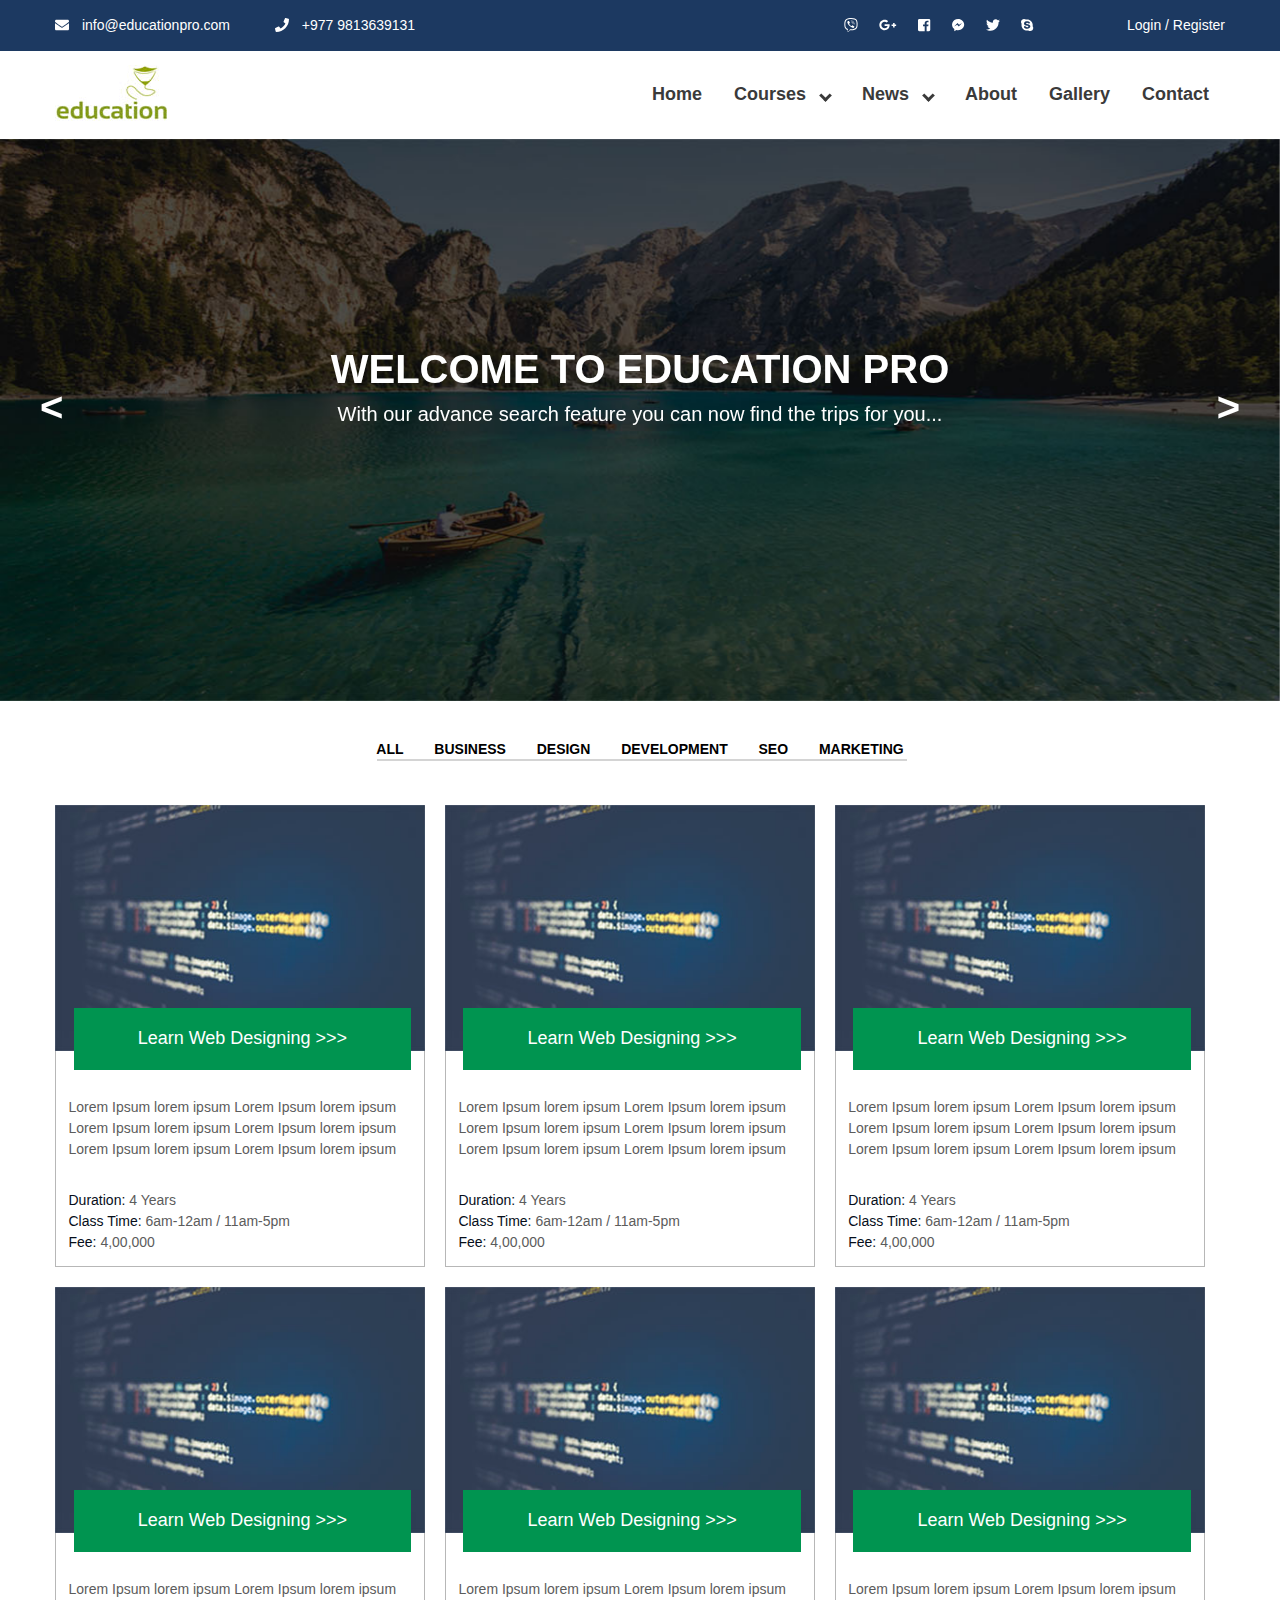
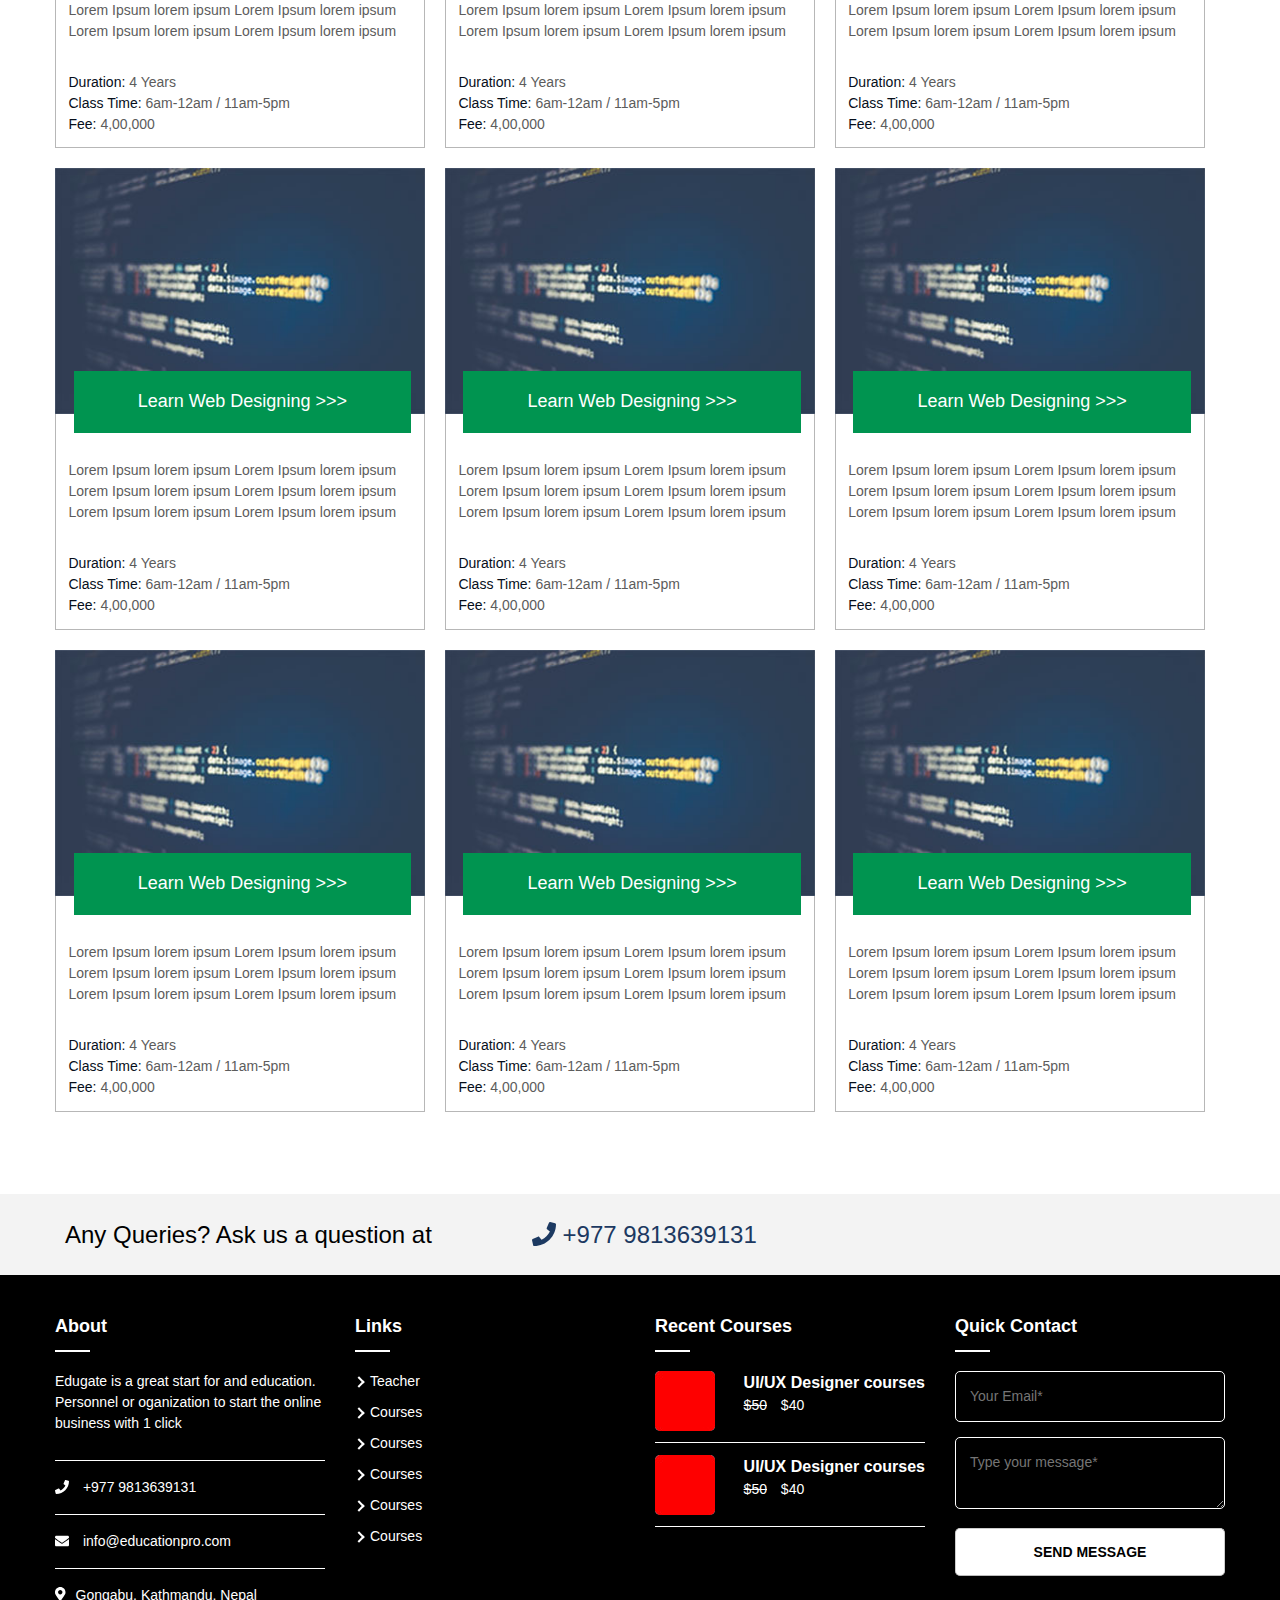
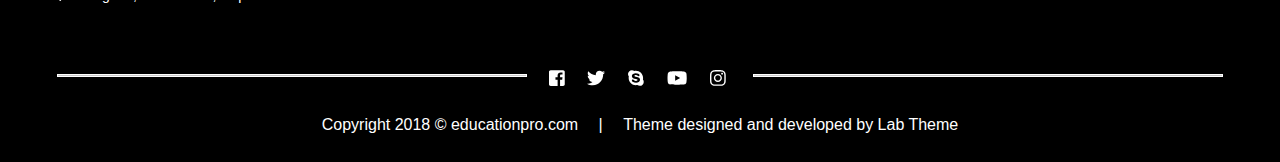
<file: home/course-listing.html>
<!DOCTYPE html>
<html>
<head>
	<title>education</title>
	<meta name="viewport" content="width=device-width">
	<meta name="viewport" content="width=device-width, initial-scale=1.0">
	<link rel="stylesheet" type="text/css" href="css/all.css">
	<link rel="stylesheet" type="text/css" href="css/all.min.css">
	<link rel="stylesheet" type="text/css" href="css/lightbox.css">
	<link rel="stylesheet" type="text/css" href="css/flexslider.css">
	<link rel="stylesheet" type="text/css" href="css/owl.carousel.css">
	<link rel="stylesheet" type="text/css" href="css/owl.theme.default.css">
	<link rel="stylesheet" type="text/css" href="css/jquery.rateyo.css"/>
	<link rel="stylesheet" type="text/css" href="css/jquery.mmenu.all.css" />
	<link rel="stylesheet" type="text/css" href="inner-page-style.css">
	<link rel="stylesheet" type="text/css" href="style.css">
</head>
<body>
	<div id="page" class="site">
		<header class="site-header">
			<div class="top-header">
				<div class="container">
					<div class="top-header-left">
						<div class="top-header-block">
							<a href="mailto:info@educationpro.com"><i class="fas fa-envelope"></i> info@educationpro.com</a>
						</div>
						<div class="top-header-block">
							<a href="tel:+9779813639131"><i class="fas fa-phone"></i> +977 9813639131</a>
						</div>
					</div>
					<div class="top-header-right">
						<div class="social-block">
							<ul class="social-list">
								<li><a href=""><i class="fab fa-viber"></i></a></li>
								<li><a href=""><i class="fab fa-google-plus-g"></i></a></li>
								<li><a href=""><i class="fab fa-facebook-square"></i></a></li>
								<li><a href=""><i class="fab fa-facebook-messenger"></i></a></li>
								<li><a href=""><i class="fab fa-twitter"></i></a></li>
								<li><a href=""><i class="fab fa-skype"></i></a></li>
							</ul>
						</div>
						<div class="login-block">
							<a href="">Login /</a>
							<a href="">Register</a>
						</div>
					</div>
				</div>
			</div>
			<!-- Top header Close -->
			<div class="main-header">
				<div class="container">
					<div class="logo-wrap">
						<img src="images/site-logo.jpg" alt="Logo Image">
					</div>
					<div class="nav-wrap">
						<nav class="nav-desktop">
							<ul class="menu-list">
								<li><a href="#">Home</a></li>
								<li class="menu-parent">Courses
									<ul class="sub-menu">
										<li><a href="#">Child</a></li>
										<li><a href="#">Child</a></li>
										<li class="menu-parent">Child
											<ul class="sub-menu">
												<li><a href="">Grand-child</a></li>
												<li><a href="">Grand-child</a></li>
											</ul>
										</li>
									</ul>
								</li>
								<li class="menu-parent">News
									<ul class="sub-menu">
										<li><a href="#">Child</a></li>
										<li><a href="#">Child</a></li>
									</ul>
								</li>
								<li><a href="">About</a></li>
								<li><a href="">Gallery</a></li>
								<li><a href="">Contact</a></li>
							</ul>
						</nav>
						<div id="bar">
							<i class="fas fa-bars"></i>
						</div>
						<div id="close">
							<i class="fas fa-times"></i>
						</div>
					</div>
				</div>
			</div>
		</header>
		<!-- Header Close -->
		<div class="banner">
			<div class="owl-four owl-carousel">
				<img src="images/page-banner.jpg" alt="Image of Bannner">
				<img src="images/page-banner2.jpg" alt="Image of Bannner">
				<img src="images/page-banner3.jpg" alt="Image of Bannner">
			</div>
			<div class="container">
				<h1>welcome to education pro</h1>
				<h3>With our advance search feature you can now find the trips for you...</h3>
			</div>
			 <div id="owl-four-nav" class="owl-nav"></div>
		</div>
		<!-- <div class="banner">
			<div class="owl-five owl-carousel owl-theme">
	            <div class="item-video">
            		<iframe width="100%" height="450" src="https://www.youtube.com/embed/ENVW3uZ3a-4" frameborder="0" allow="accelerometer; autoplay; encrypted-media; gyroscope; picture-in-picture" allowfullscreen>
            		</iframe>
	            </div>
	            <div class="item-video">
	            	<iframe width="100%" height="450" src="https://www.youtube.com/embed/0bfk90rWV9U" frameborder="0" allow="accelerometer; autoplay; encrypted-media; gyroscope; picture-in-picture" allowfullscreen></iframe>
	            </div>
	            <div class="item-video">
	            	<iframe width="100%" height="450" src="https://www.youtube.com/embed/ktvTqknDobU" frameborder="0" allow="accelerometer; autoplay; encrypted-media; gyroscope; picture-in-picture" allowfullscreen></iframe>
	            </div>
	            <div class="item-video">
            		<iframe width="100%" height="450" src="https://www.youtube.com/embed/ENVW3uZ3a-4" frameborder="0" allow="accelerometer; autoplay; encrypted-media; gyroscope; picture-in-picture" allowfullscreen>
            		</iframe>
	            </div>
	            <div class="item-video">
	            	<iframe width="100%" height="450" src="https://www.youtube.com/embed/0bfk90rWV9U" frameborder="0" allow="accelerometer; autoplay; encrypted-media; gyroscope; picture-in-picture" allowfullscreen></iframe>
	            </div>
	            <div class="item-video">
	            	<iframe width="100%" height="450" src="https://www.youtube.com/embed/ktvTqknDobU" frameborder="0" allow="accelerometer; autoplay; encrypted-media; gyroscope; picture-in-picture" allowfullscreen></iframe>
	            </div>
          </div>
		</div> -->
		<!-- Banner Close -->
		<section class="course-listing-page">
			<div class="container">
				<div id="filters" class="button-group">
					<button class="button" data-filter="*">all</button>
  					<button class="button" data-filter=".business">business</button>
  					<button class="button" data-filter=".design">design</button>
  					<button class="button" data-filter=".development">development</button>
  					<button class="button" data-filter=".seo">seo</button>
  					<button class="button" data-filter=".marketing">marketing</button>
				</div>

				<div class="grid" id="cGrid">
					<div class="grid-item business" data-category="business">
						<div class="img-wrap">
							<img src="images/course-pic.jpg" alt="courses picture">
						</div>
						<a href="#" class="learn-desining-banner-course">Learn Web Designing >>></a>
						<div class="box-body">
							<p>Lorem Ipsum lorem ipsum Lorem Ipsum lorem ipsum Lorem Ipsum lorem ipsum Lorem Ipsum lorem ipsum Lorem Ipsum lorem ipsum Lorem Ipsum lorem ipsum</p>
							<section>
								<p><span>Duration:</span> 4 Years</p>
								<p><span>Class Time:</span> 6am-12am / 11am-5pm</p>
								<p><span>Fee:</span> 4,00,000</p>
							</section>
						</div>
					</div>

					<div class="grid-item business" data-category="business">
						<div class="img-wrap">
							<img src="images/course-pic.jpg" alt="courses picture">
						</div>
						<a href="#" class="learn-desining-banner-course">Learn Web Designing >>></a>
						<div class="box-body">
							<p>Lorem Ipsum lorem ipsum Lorem Ipsum lorem ipsum Lorem Ipsum lorem ipsum Lorem Ipsum lorem ipsum Lorem Ipsum lorem ipsum Lorem Ipsum lorem ipsum</p>
							<section>
								<p><span>Duration:</span> 4 Years</p>
								<p><span>Class Time:</span> 6am-12am / 11am-5pm</p>
								<p><span>Fee:</span> 4,00,000</p>
							</section>
						</div>
					</div>

					<div class="grid-item design" data-category="design">
						<div class="img-wrap">
							<img src="images/course-pic.jpg" alt="courses picture">
						</div>
						<a href="#" class="learn-desining-banner-course">Learn Web Designing >>></a>
						<div class="box-body">
							<p>Lorem Ipsum lorem ipsum Lorem Ipsum lorem ipsum Lorem Ipsum lorem ipsum Lorem Ipsum lorem ipsum Lorem Ipsum lorem ipsum Lorem Ipsum lorem ipsum</p>
							<section>
								<p><span>Duration:</span> 4 Years</p>
								<p><span>Class Time:</span> 6am-12am / 11am-5pm</p>
								<p><span>Fee:</span> 4,00,000</p>
							</section>
						</div>
					</div>

					<div class="grid-item design" data-category="design">
						<div class="img-wrap">
							<img src="images/course-pic.jpg" alt="courses picture">
						</div>
						<a href="#" class="learn-desining-banner-course">Learn Web Designing >>></a>
						<div class="box-body">
							<p>Lorem Ipsum lorem ipsum Lorem Ipsum lorem ipsum Lorem Ipsum lorem ipsum Lorem Ipsum lorem ipsum Lorem Ipsum lorem ipsum Lorem Ipsum lorem ipsum</p>
							<section>
								<p><span>Duration:</span> 4 Years</p>
								<p><span>Class Time:</span> 6am-12am / 11am-5pm</p>
								<p><span>Fee:</span> 4,00,000</p>
							</section>
						</div>
					</div>

					<div class="grid-item development" data-category="development">
						<div class="img-wrap">
							<img src="images/course-pic.jpg" alt="courses picture">
						</div>
						<a href="#" class="learn-desining-banner-course">Learn Web Designing >>></a>
						<div class="box-body">
							<p>Lorem Ipsum lorem ipsum Lorem Ipsum lorem ipsum Lorem Ipsum lorem ipsum Lorem Ipsum lorem ipsum Lorem Ipsum lorem ipsum Lorem Ipsum lorem ipsum</p>
							<section>
								<p><span>Duration:</span> 4 Years</p>
								<p><span>Class Time:</span> 6am-12am / 11am-5pm</p>
								<p><span>Fee:</span> 4,00,000</p>
							</section>
						</div>
					</div>

					<div class="grid-item design" data-category="design">
						<div class="img-wrap">
							<img src="images/course-pic.jpg" alt="courses picture">
						</div>
						<a href="#" class="learn-desining-banner-course">Learn Web Designing >>></a>
						<div class="box-body">
							<p>Lorem Ipsum lorem ipsum Lorem Ipsum lorem ipsum Lorem Ipsum lorem ipsum Lorem Ipsum lorem ipsum Lorem Ipsum lorem ipsum Lorem Ipsum lorem ipsum</p>
							<section>
								<p><span>Duration:</span> 4 Years</p>
								<p><span>Class Time:</span> 6am-12am / 11am-5pm</p>
								<p><span>Fee:</span> 4,00,000</p>
							</section>
						</div>
					</div>

					<div class="grid-item seo" data-category="seo">
						<div class="img-wrap">
							<img src="images/course-pic.jpg" alt="courses picture">
						</div>
						<a href="#" class="learn-desining-banner-course">Learn Web Designing >>></a>
						<div class="box-body">
							<p>Lorem Ipsum lorem ipsum Lorem Ipsum lorem ipsum Lorem Ipsum lorem ipsum Lorem Ipsum lorem ipsum Lorem Ipsum lorem ipsum Lorem Ipsum lorem ipsum</p>
							<section>
								<p><span>Duration:</span> 4 Years</p>
								<p><span>Class Time:</span> 6am-12am / 11am-5pm</p>
								<p><span>Fee:</span> 4,00,000</p>
							</section>
						</div>
					</div>

					<div class="grid-item marketing" data-category="marketing">
						<div class="img-wrap">
							<img src="images/course-pic.jpg" alt="courses picture">
						</div>
						<a href="#" class="learn-desining-banner-course">Learn Web Designing >>></a>
						<div class="box-body">
							<p>Lorem Ipsum lorem ipsum Lorem Ipsum lorem ipsum Lorem Ipsum lorem ipsum Lorem Ipsum lorem ipsum Lorem Ipsum lorem ipsum Lorem Ipsum lorem ipsum</p>
							<section>
								<p><span>Duration:</span> 4 Years</p>
								<p><span>Class Time:</span> 6am-12am / 11am-5pm</p>
								<p><span>Fee:</span> 4,00,000</p>
							</section>
						</div>
					</div>
 
					<div class="grid-item seo" data-category="seo">
						<div class="img-wrap">
							<img src="images/course-pic.jpg" alt="courses picture">
						</div>
						<a href="#" class="learn-desining-banner-course">Learn Web Designing >>></a>
						<div class="box-body">
							<p>Lorem Ipsum lorem ipsum Lorem Ipsum lorem ipsum Lorem Ipsum lorem ipsum Lorem Ipsum lorem ipsum Lorem Ipsum lorem ipsum Lorem Ipsum lorem ipsum</p>
							<section>
								<p><span>Duration:</span> 4 Years</p>
								<p><span>Class Time:</span> 6am-12am / 11am-5pm</p>
								<p><span>Fee:</span> 4,00,000</p>
							</section>
						</div>
					</div>

					<div class="grid-item seo" data-category="seo">
						<div class="img-wrap">
							<img src="images/course-pic.jpg" alt="courses picture">
						</div>
						<a href="#" class="learn-desining-banner-course">Learn Web Designing >>></a>
						<div class="box-body">
							<p>Lorem Ipsum lorem ipsum Lorem Ipsum lorem ipsum Lorem Ipsum lorem ipsum Lorem Ipsum lorem ipsum Lorem Ipsum lorem ipsum Lorem Ipsum lorem ipsum</p>
							<section>
								<p><span>Duration:</span> 4 Years</p>
								<p><span>Class Time:</span> 6am-12am / 11am-5pm</p>
								<p><span>Fee:</span> 4,00,000</p>
							</section>
						</div>
					</div>

					<div class="grid-item seo" data-category="seo">
						<div class="img-wrap">
							<img src="images/course-pic.jpg" alt="courses picture">
						</div>
						<a href="#" class="learn-desining-banner-course">Learn Web Designing >>></a>
						<div class="box-body">
							<p>Lorem Ipsum lorem ipsum Lorem Ipsum lorem ipsum Lorem Ipsum lorem ipsum Lorem Ipsum lorem ipsum Lorem Ipsum lorem ipsum Lorem Ipsum lorem ipsum</p>
							<section>
								<p><span>Duration:</span> 4 Years</p>
								<p><span>Class Time:</span> 6am-12am / 11am-5pm</p>
								<p><span>Fee:</span> 4,00,000</p>
							</section>
						</div>
					</div>

					<div class="grid-item seo" data-category="seo">
						<div class="img-wrap">
							<img src="images/course-pic.jpg" alt="courses picture">
						</div>
						<a href="#" class="learn-desining-banner-course">Learn Web Designing >>></a>
						<div class="box-body">
							<p>Lorem Ipsum lorem ipsum Lorem Ipsum lorem ipsum Lorem Ipsum lorem ipsum Lorem Ipsum lorem ipsum Lorem Ipsum lorem ipsum Lorem Ipsum lorem ipsum</p>
							<section>
								<p><span>Duration:</span> 4 Years</p>
								<p><span>Class Time:</span> 6am-12am / 11am-5pm</p>
								<p><span>Fee:</span> 4,00,000</p>
							</section>
						</div>
					</div>
				</div>
			</div>
		</section>

		<section class="query-section">
			<div class="container">
				<p>Any Queries? Ask us a question at<a href="tel:+9779813639131"><i class="fas fa-phone"></i> +977 9813639131</a></p>
			</div>
		</section>
		<!-- End of Query Section -->
		<footer class="page-footer">
			<div class="footer-first-section">
				<div class="container">
					<div class="box-wrap">
						<header>
							<h1>about</h1>
						</header>
						<p>Edugate is a great start for and education. Personnel or oganization to start the online business with 1 click</p>

						<h4><a href="tel:+9779813639131"><i class="fas fa-phone"></i> +977 9813639131</a></h4>
						<h4><a href="mailto:info@educationpro.com"><i class="fas fa-envelope"></i> info@educationpro.com</a></h4>
						<h4><i class="fas fa-map-marker-alt"></i>Gongabu, Kathmandu, Nepal</h4>
					</div>

					<div class="box-wrap">
						<header>
							<h1>links</h1>
						</header>
						<ul>
							<li><a href="#">Teacher</a></li>
							<li><a href="#">Courses</a></li>
							<li><a href="#">Courses</a></li>
							<li><a href="#">Courses</a></li>
							<li><a href="#">Courses</a></li>
							<li><a href="#">Courses</a></li>
						</ul>
					</div>

					<div class="box-wrap">
						<header>
							<h1>recent courses</h1>
						</header>
						<div class="recent-course-wrap">
							<img src="images/ui-ux.jpg" alt="Ui/Ux Designing">
							<a href=""><div class="course-name">
								<h3>UI/UX Designer courses</h3>
								<p><span>$50</span> $40</p>
							</div></a>
						</div>
						<div class="recent-course-wrap">
							<img src="images/ui-ux.jpg" alt="Ui/Ux Designing">
							<a href=""><div class="course-name">
								<h3>UI/UX Designer courses</h3>
								<p><span>$50</span> $40</p>
							</div></a>
						</div>
					</div>

					<div class="box-wrap">
						<header>
							<h1>quick contact</h1>
						</header>
						<section class="quick-contact">
							<input type="email" name="email" placeholder="Your Email*">
							<textarea placeholder="Type your message*"></textarea>
							<button>send message</button>
						</section>
					</div>

				</div>
			</div>
			<!-- End of box-Wrap -->
			<div class="footer-second-section">
				<div class="container">
					<hr class="footer-line">
					<ul class="social-list">
						<li><a href=""><i class="fab fa-facebook-square"></i></a></li>
						<li><a href=""><i class="fab fa-twitter"></i></a></li>
						<li><a href=""><i class="fab fa-skype"></i></a></li>
						<li><a href=""><i class="fab fa-youtube"></i></a></li>
						<li><a href=""><i class="fab fa-instagram"></i></a></li>
					</ul>
					<hr class="footer-line">
				</div>
			</div>
			<div class="footer-last-section">
				<div class="container">
					<p>Copyright 2018 &copy; educationpro.com <span> | </span> Theme designed and developed by <a href="https://labtheme.com">Lab Theme</a></p>
				</div>
			</div>
		</footer>
	</div>
	<script type="text/javascript" src="js/jquery-3.3.1.min.js"></script>
	<script type="text/javascript" src="js/lightbox.js"></script>
	<script type="text/javascript" src="js/all.js"></script>
	<script type="text/javascript" src="js/isotope.pkgd.min.js"></script>
	<script type="text/javascript" src="js/owl.carousel.js"></script>
	<script type="text/javascript" src="js/jquery.flexslider.js"></script>
	<script type="text/javascript" src="js/jquery.rateyo.js"></script>
	<script type="text/javascript" src="js/jquery.mmenu.all.js"></script>
	<script type="text/javascript" src="js/custom.js"></script>
</body>
</html>
</file>
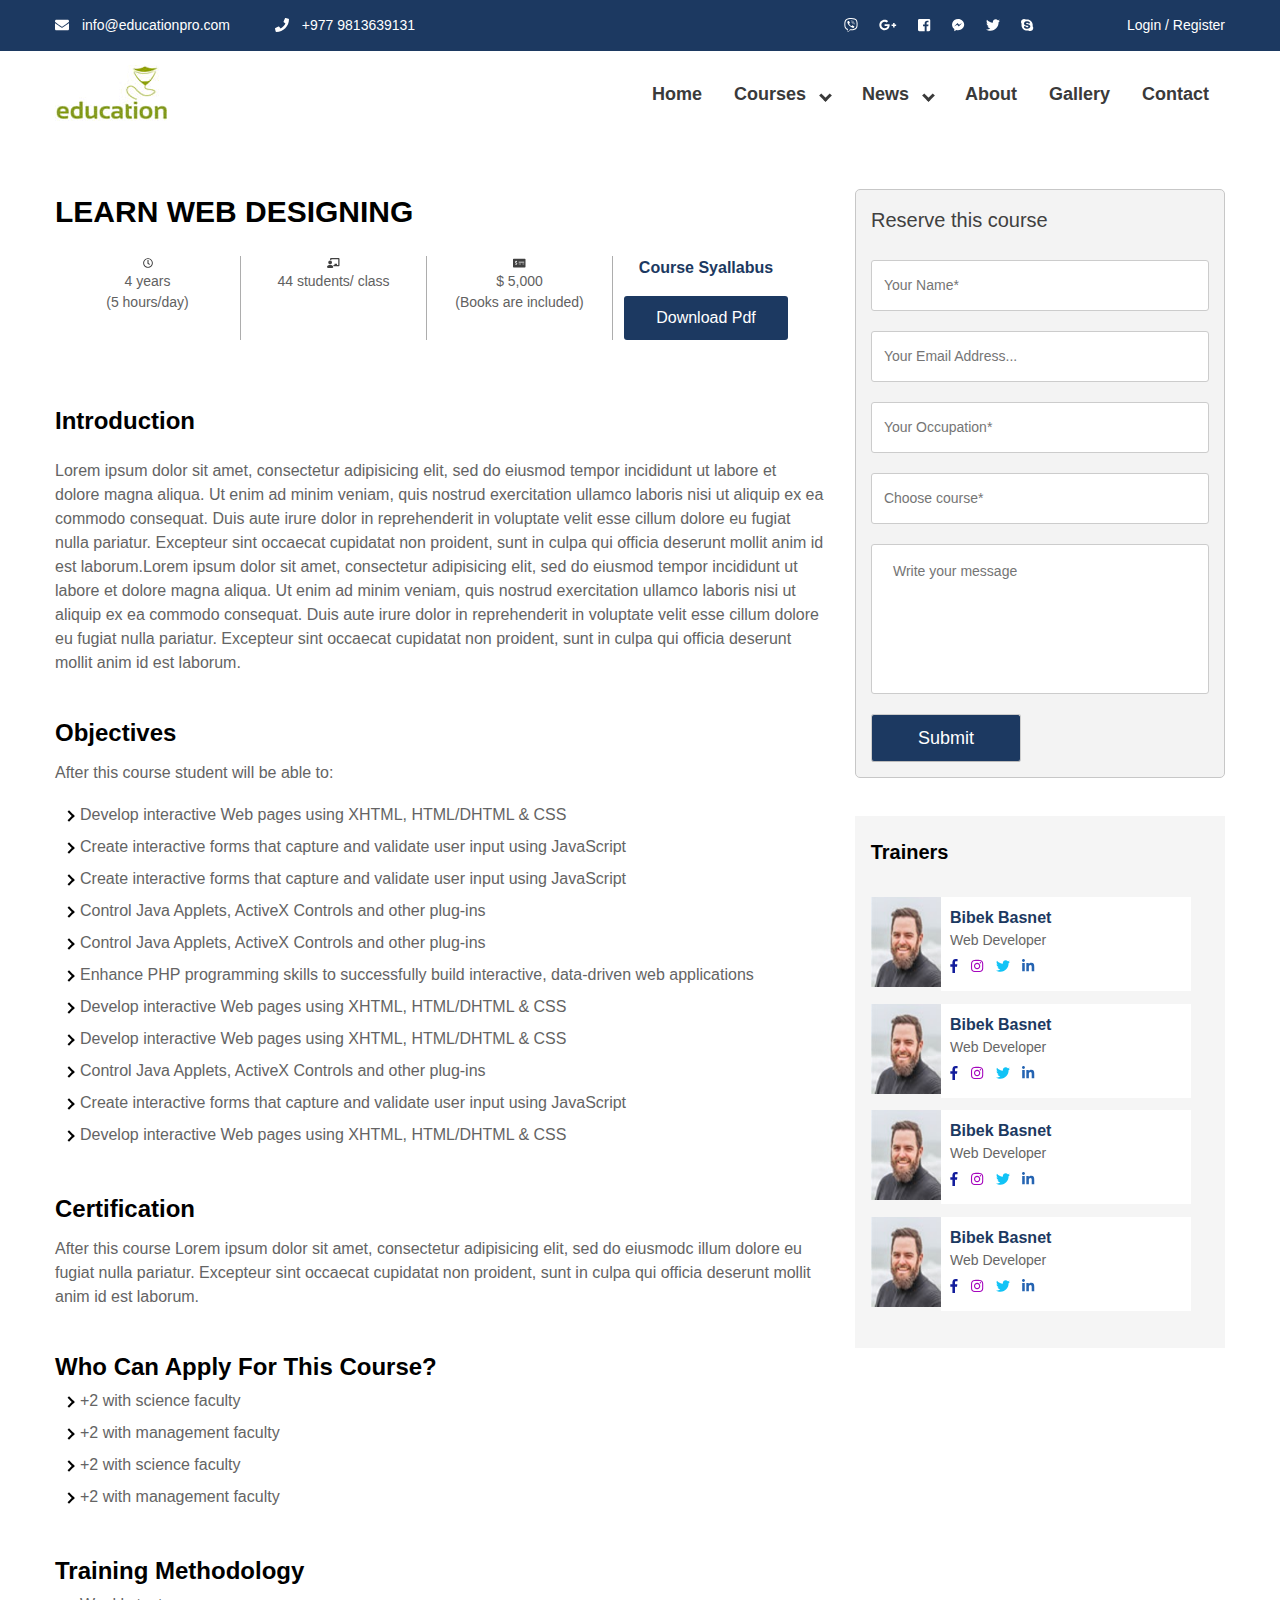
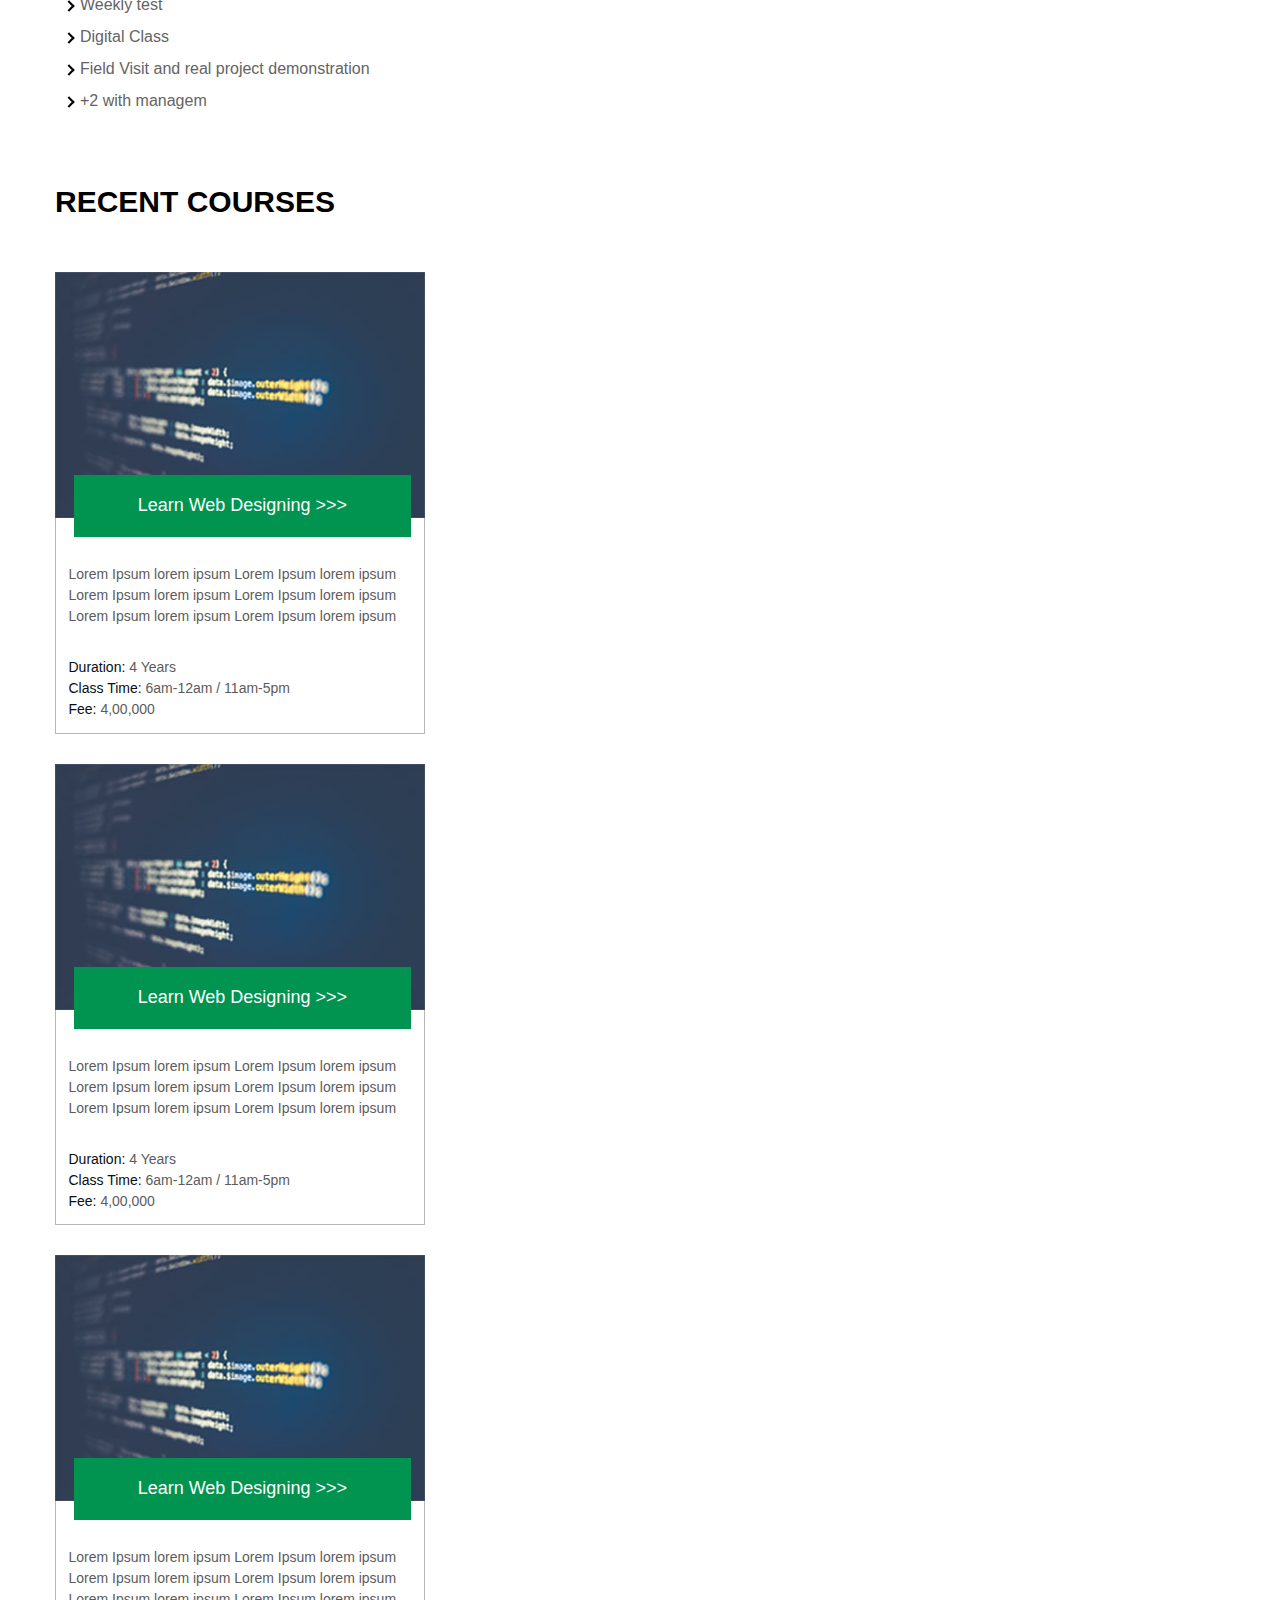
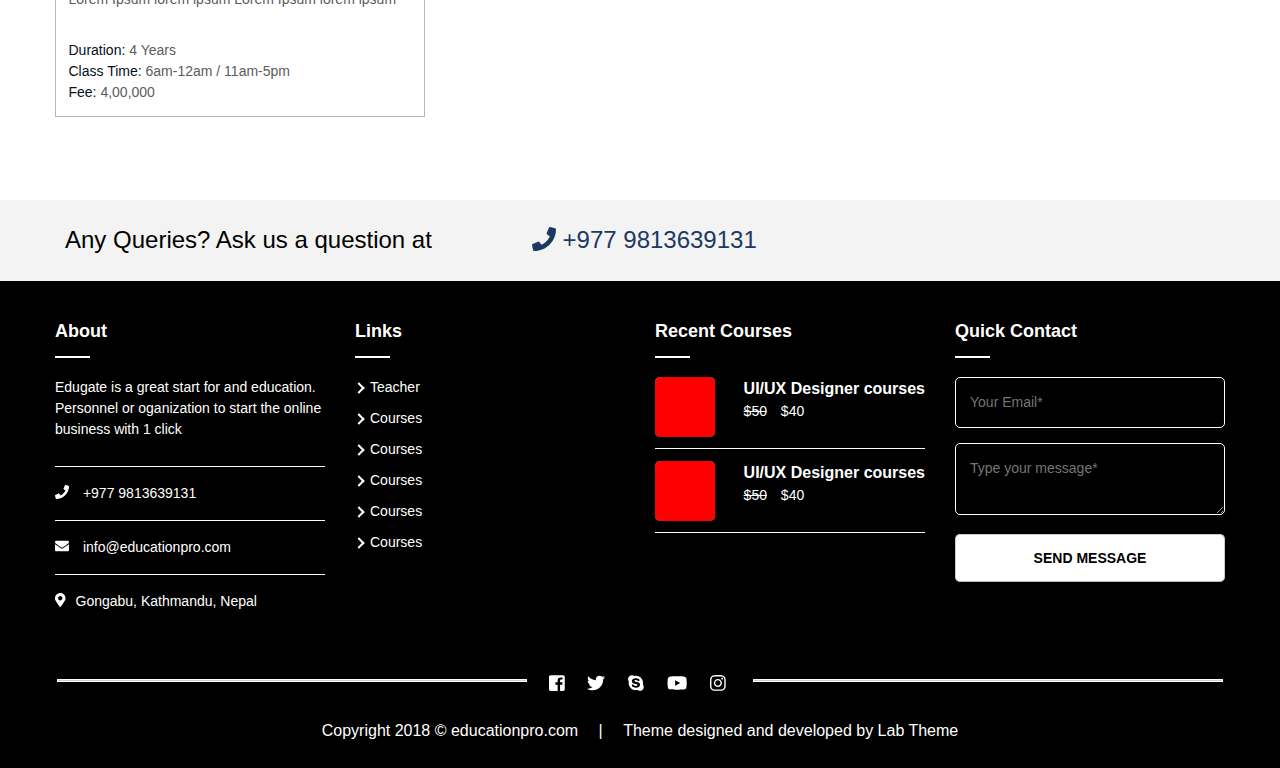
<file: home/course-single.html>
<!DOCTYPE html>
<html>
<head>
	<title>education</title>
	<meta name="viewport" content="width=device-width">
	<meta name="viewport" content="width=device-width, initial-scale=1.0">
	<link rel="stylesheet" type="text/css" href="css/all.css">
	<link rel="stylesheet" type="text/css" href="css/all.min.css">
	<link rel="stylesheet" type="text/css" href="css/lightbox.css">
	<link rel="stylesheet" type="text/css" href="css/flexslider.css">
	<link rel="stylesheet" type="text/css" href="css/owl.carousel.css">
	<link rel="stylesheet" type="text/css" href="css/owl.theme.default.css">
	<link rel="stylesheet" type="text/css" href="css/jquery.rateyo.css"/>
	<link rel="stylesheet" type="text/css" href="css/jquery.mmenu.all.css" />
	<link rel="stylesheet" type="text/css" href="inner-page-style.css">
	<link rel="stylesheet" type="text/css" href="style.css">
</head>
<body>
<!-- <body class="full-width"> -->
	<div id="page" class="site">
		<header class="site-header">
			<div class="top-header">
				<div class="container">
					<div class="top-header-left">
						<div class="top-header-block">
							<a href="mailto:info@educationpro.com"><i class="fas fa-envelope"></i> info@educationpro.com</a>
						</div>
						<div class="top-header-block">
							<a href="tel:+9779813639131"><i class="fas fa-phone"></i> +977 9813639131</a>
						</div>
					</div>
					<div class="top-header-right">
						<div class="social-block">
							<ul class="social-list">
								<li><a href=""><i class="fab fa-viber"></i></a></li>
								<li><a href=""><i class="fab fa-google-plus-g"></i></a></li>
								<li><a href=""><i class="fab fa-facebook-square"></i></a></li>
								<li><a href=""><i class="fab fa-facebook-messenger"></i></a></li>
								<li><a href=""><i class="fab fa-twitter"></i></a></li>
								<li><a href=""><i class="fab fa-skype"></i></a></li>
							</ul>
						</div>
						<div class="login-block">
							<a href="">Login /</a>
							<a href="">Register</a>
						</div>
					</div>
				</div>
			</div>
			<!-- Top header Close -->
			<div class="main-header">
				<div class="container">
					<div class="logo-wrap">
						<img src="images/site-logo.jpg" alt="Logo Image">
					</div>
					<div class="nav-wrap">
						<nav class="nav-desktop">
							<ul class="menu-list">
								<li><a href="#">Home</a></li>
								<li class="menu-parent">Courses
									<ul class="sub-menu">
										<li><a href="#">Child</a></li>
										<li><a href="#">Child</a></li>
										<li class="menu-parent">Child
											<ul class="sub-menu">
												<li><a href="">Grand-child</a></li>
												<li><a href="">Grand-child</a></li>
											</ul>
										</li>
									</ul>
								</li>
								<li class="menu-parent">News
									<ul class="sub-menu">
										<li><a href="#">Child</a></li>
										<li><a href="#">Child</a></li>
									</ul>
								</li>
								<li><a href="">About</a></li>
								<li><a href="">Gallery</a></li>
								<li><a href="">Contact</a></li>
							</ul>
						</nav>
						<div id="bar">
							<i class="fas fa-bars"></i>
						</div>
						<div id="close">
							<i class="fas fa-times"></i>
						</div>
					</div>
				</div>
			</div>
		</header>
		<!-- Header Close -->
		<section class="page-content" id="course-page">
			<div class="container">
				<main class="course-detail">
					<h2>learn web designing</h2>
					<header>
						<div class="course-box">
							<i class="far fa-clock"></i>
							<p>4 years</p>
							<p>(5 hours/day)</p>
						</div>

						<div class="course-box">
							<i class="fas fa-chalkboard-teacher"></i>
							<p>44 students/ class</p>
						</div>

						<div class="course-box">
							<i class="fas fa-money-check-alt"></i>
							<p>$ 5,000</p>
							<p>(Books are included)</p>
						</div>

						<div class="course-box">
							<h3>course syallabus</h3>
							<button>download pdf</button>
						</div>
					</header>
					<article>
						<section class="course-intro">
							<h3>Introduction</h3>

							<p>Lorem ipsum dolor sit amet, consectetur adipisicing elit, sed do eiusmod
							tempor incididunt ut labore et dolore magna aliqua. Ut enim ad minim veniam,
							quis nostrud exercitation ullamco laboris nisi ut aliquip ex ea commodo
							consequat. Duis aute irure dolor in reprehenderit in voluptate velit esse
							cillum dolore eu fugiat nulla pariatur. Excepteur sint occaecat cupidatat non
							proident, sunt in culpa qui officia deserunt mollit anim id est laborum.Lorem ipsum dolor sit amet, consectetur adipisicing elit, sed do eiusmod
							tempor incididunt ut labore et dolore magna aliqua. Ut enim ad minim veniam,
							quis nostrud exercitation ullamco laboris nisi ut aliquip ex ea commodo
							consequat. Duis aute irure dolor in reprehenderit in voluptate velit esse
							cillum dolore eu fugiat nulla pariatur. Excepteur sint occaecat cupidatat non
							proident, sunt in culpa qui officia deserunt mollit anim id est laborum.</p>
						</section>

						<section class="course-objective">
							<h3>Objectives</h3>
							<p>After this course student will be able to:</p>
							<ul>
								<li>Develop interactive Web pages using XHTML, HTML/DHTML & CSS</li>
								<li>Create interactive forms that capture and validate user input using JavaScript</li>
								<li>Create interactive forms that capture and validate user input using JavaScript</li>
								<li>Control Java Applets, ActiveX Controls and other plug-ins</li>
								<li>Control Java Applets, ActiveX Controls and other plug-ins</li>
								<li>Enhance PHP programming skills to successfully build interactive, data-driven web applications</li>
								<li>Develop interactive Web pages using XHTML, HTML/DHTML & CSS</li>
								<li>Develop interactive Web pages using XHTML, HTML/DHTML & CSS</li>
								<li>Control Java Applets, ActiveX Controls and other plug-ins</li>
								<li>Create interactive forms that capture and validate user input using JavaScript</li>
								<li>Develop interactive Web pages using XHTML, HTML/DHTML & CSS</li>
							</ul>

							<h3>Certification</h3>
							<p>After this course Lorem ipsum dolor sit amet, consectetur adipisicing elit, sed do eiusmodc illum dolore eu fugiat nulla pariatur. Excepteur sint occaecat cupidatat non proident, sunt in culpa qui officia deserunt mollit anim id est laborum.</p>

							<h3>Who can apply for this course?</h3>
							<ul>
								<li>+2 with science faculty</li>
								<li>+2 with management faculty</li>
								<li>+2 with science faculty</li>
								<li>+2 with management faculty</li>
							</ul>

							<h3>Training Methodology</h3>
							<ul>
								<li>Weekly test</li>
								<li>Digital Class</li>
								<li>Field Visit and real project demonstration</li>
								<li>+2 with managem</li>
							</ul>
						</section>
					</article>					
				</main>
				<aside>
					<div class="reserve-course">
						<h2>Reserve this course</h2>
						<form>
							<input type="text" placeholder="Your Name*" required>
							<input type="email" name="userEmail" placeholder="Your Email Address..." required>
							<input type="text" placeholder="Your Occupation*" required>
							<input type="text" placeholder="Choose course*" required>
							<textarea placeholder="Write your message"></textarea>
							<input type="submit" value="Submit">
						</form>
					</div>
					<!-- New Letter Ends -->
					<div class="recent-post">
						<h2>trainers</h2>
						<div class="post">
							<div class="post-wrap">
								<div class="img-wrap">
									<img src="images/recent-post-img.jpg" alt="Post Images">
								</div>
								<div class="post-content">
									<a href="#">
										<h3>Bibek Basnet</h3>
										<p>Web Developer</p>
									</a>
									<span>
										<a href="#"><i class="fab fa-facebook-f"></i></a>
										<a href="#"><i class="fab fa-instagram"></i></a>
										<a href="#"><i class="fab fa-twitter"></i></a>
										<a href="#"><i class="fab fa-linkedin-in"></i></a>
									</span>
								</div>
							</div>

							<div class="post-wrap">
								<div class="img-wrap">
									<img src="images/recent-post-img.jpg" alt="Post Images">
								</div>
								<div class="post-content">
									<a href="#">
										<h3>Bibek Basnet</h3>
										<p>Web Developer</p>
									</a>
									<span>
										<a href="#"><i class="fab fa-facebook-f"></i></a>
										<a href="#"><i class="fab fa-instagram"></i></a>
										<a href="#"><i class="fab fa-twitter"></i></a>
										<a href="#"><i class="fab fa-linkedin-in"></i></a>
									</span>
								</div>
							</div>

							<div class="post-wrap">
								<div class="img-wrap">
									<img src="images/recent-post-img.jpg" alt="Post Images">
								</div>
								<div class="post-content">
									<a href="#">
										<h3>Bibek Basnet</h3>
										<p>Web Developer</p>
									</a>
									<span>
										<a href="#"><i class="fab fa-facebook-f"></i></a>
										<a href="#"><i class="fab fa-instagram"></i></a>
										<a href="#"><i class="fab fa-twitter"></i></a>
										<a href="#"><i class="fab fa-linkedin-in"></i></a>
									</span>
								</div>
							</div>

							<div class="post-wrap">
								<div class="img-wrap">
									<img src="images/recent-post-img.jpg" alt="Post Images">
								</div>
								<div class="post-content">
									<a href="#">
										<h3>Bibek Basnet</h3>
										<p>Web Developer</p>
									</a>
									<span>
										<a href="#"><i class="fab fa-facebook-f"></i></a>
										<a href="#"><i class="fab fa-instagram"></i></a>
										<a href="#"><i class="fab fa-twitter"></i></a>
										<a href="#"><i class="fab fa-linkedin-in"></i></a>
									</span>
								</div>
							</div>
						</div>
					</div>
					<!-- Recent Post Close -->
				</aside>
			</div>
		</section>
		<section class="recent-course-single">
			<div class="container">
				<h2>recent courses</h2>
				<div class="grid">
					<div class="grid-item" data-category="business">
						<div class="img-wrap">
							<img src="images/course-pic.jpg" alt="courses picture">
						</div>
						<a href="#" class="learn-desining-banner-course">Learn Web Designing >>></a>
						<div class="box-body">
							<p>Lorem Ipsum lorem ipsum Lorem Ipsum lorem ipsum Lorem Ipsum lorem ipsum Lorem Ipsum lorem ipsum Lorem Ipsum lorem ipsum Lorem Ipsum lorem ipsum</p>
							<section>
								<p><span>Duration:</span> 4 Years</p>
								<p><span>Class Time:</span> 6am-12am / 11am-5pm</p>
								<p><span>Fee:</span> 4,00,000</p>
							</section>
						</div>
					</div>

					<div class="grid-item" data-category="business">
						<div class="img-wrap">
							<img src="images/course-pic.jpg" alt="courses picture">
						</div>
						<a href="#" class="learn-desining-banner-course">Learn Web Designing >>></a>
						<div class="box-body">
							<p>Lorem Ipsum lorem ipsum Lorem Ipsum lorem ipsum Lorem Ipsum lorem ipsum Lorem Ipsum lorem ipsum Lorem Ipsum lorem ipsum Lorem Ipsum lorem ipsum</p>
							<section>
								<p><span>Duration:</span> 4 Years</p>
								<p><span>Class Time:</span> 6am-12am / 11am-5pm</p>
								<p><span>Fee:</span> 4,00,000</p>
							</section>
						</div>
					</div>

					<div class="grid-item" data-category="design">
						<div class="img-wrap">
							<img src="images/course-pic.jpg" alt="courses picture">
						</div>
						<a href="#" class="learn-desining-banner-course">Learn Web Designing >>></a>
						<div class="box-body">
							<p>Lorem Ipsum lorem ipsum Lorem Ipsum lorem ipsum Lorem Ipsum lorem ipsum Lorem Ipsum lorem ipsum Lorem Ipsum lorem ipsum Lorem Ipsum lorem ipsum</p>
							<section>
								<p><span>Duration:</span> 4 Years</p>
								<p><span>Class Time:</span> 6am-12am / 11am-5pm</p>
								<p><span>Fee:</span> 4,00,000</p>
							</section>
						</div>
					</div>
			</div>
		</section>

		<section class="query-section">
			<div class="container">
				<p>Any Queries? Ask us a question at<a href="tel:+9779813639131"><i class="fas fa-phone"></i> +977 9813639131</a></p>
			</div>
		</section>
		<!-- End of Query Section -->
		<footer class="page-footer">
			<div class="footer-first-section">
				<div class="container">
					<div class="box-wrap">
						<header>
							<h1>about</h1>
						</header>
						<p>Edugate is a great start for and education. Personnel or oganization to start the online business with 1 click</p>

						<h4><a href="tel:+9779813639131"><i class="fas fa-phone"></i> +977 9813639131</a></h4>
						<h4><a href="mailto:info@educationpro.com"><i class="fas fa-envelope"></i> info@educationpro.com</a></h4>
						<h4><i class="fas fa-map-marker-alt"></i>Gongabu, Kathmandu, Nepal</h4>
					</div>

					<div class="box-wrap">
						<header>
							<h1>links</h1>
						</header>
						<ul>
							<li><a href="#">Teacher</a></li>
							<li><a href="#">Courses</a></li>
							<li><a href="#">Courses</a></li>
							<li><a href="#">Courses</a></li>
							<li><a href="#">Courses</a></li>
							<li><a href="#">Courses</a></li>
						</ul>
					</div>

					<div class="box-wrap">
						<header>
							<h1>recent courses</h1>
						</header>
						<div class="recent-course-wrap">
							<img src="images/ui-ux.jpg" alt="Ui/Ux Designing">
							<a href=""><div class="course-name">
								<h3>UI/UX Designer courses</h3>
								<p><span>$50</span> $40</p>
							</div></a>
						</div>
						<div class="recent-course-wrap">
							<img src="images/ui-ux.jpg" alt="Ui/Ux Designing">
							<a href=""><div class="course-name">
								<h3>UI/UX Designer courses</h3>
								<p><span>$50</span> $40</p>
							</div></a>
						</div>
					</div>

					<div class="box-wrap">
						<header>
							<h1>quick contact</h1>
						</header>
						<section class="quick-contact">
							<input type="email" name="email" placeholder="Your Email*">
							<textarea placeholder="Type your message*"></textarea>
							<button>send message</button>
						</section>
					</div>

				</div>
			</div>
			<!-- End of box-Wrap -->
			<div class="footer-second-section">
				<div class="container">
					<hr class="footer-line">
					<ul class="social-list">
						<li><a href=""><i class="fab fa-facebook-square"></i></a></li>
						<li><a href=""><i class="fab fa-twitter"></i></a></li>
						<li><a href=""><i class="fab fa-skype"></i></a></li>
						<li><a href=""><i class="fab fa-youtube"></i></a></li>
						<li><a href=""><i class="fab fa-instagram"></i></a></li>
					</ul>
					<hr class="footer-line">
				</div>
			</div>
			<div class="footer-last-section">
				<div class="container">
					<p>Copyright 2018 &copy; educationpro.com <span> | </span> Theme designed and developed by <a href="https://labtheme.com">Lab Theme</a></p>
				</div>
			</div>
		</footer>
	</div>
	<script type="text/javascript" src="js/jquery-3.3.1.min.js"></script>
	<script type="text/javascript" src="js/lightbox.js"></script>
	<script type="text/javascript" src="js/all.js"></script>
	<script type="text/javascript" src="js/isotope.pkgd.min.js"></script>
	<script type="text/javascript" src="js/owl.carousel.js"></script>
	<script type="text/javascript" src="js/jquery.flexslider.js"></script>
	<script type="text/javascript" src="js/jquery.rateyo.js"></script>
	<script type="text/javascript" src="js/jquery.mmenu.all.js"></script>
	<script type="text/javascript" src="js/custom.js"></script>
</body>
</html>
</file>
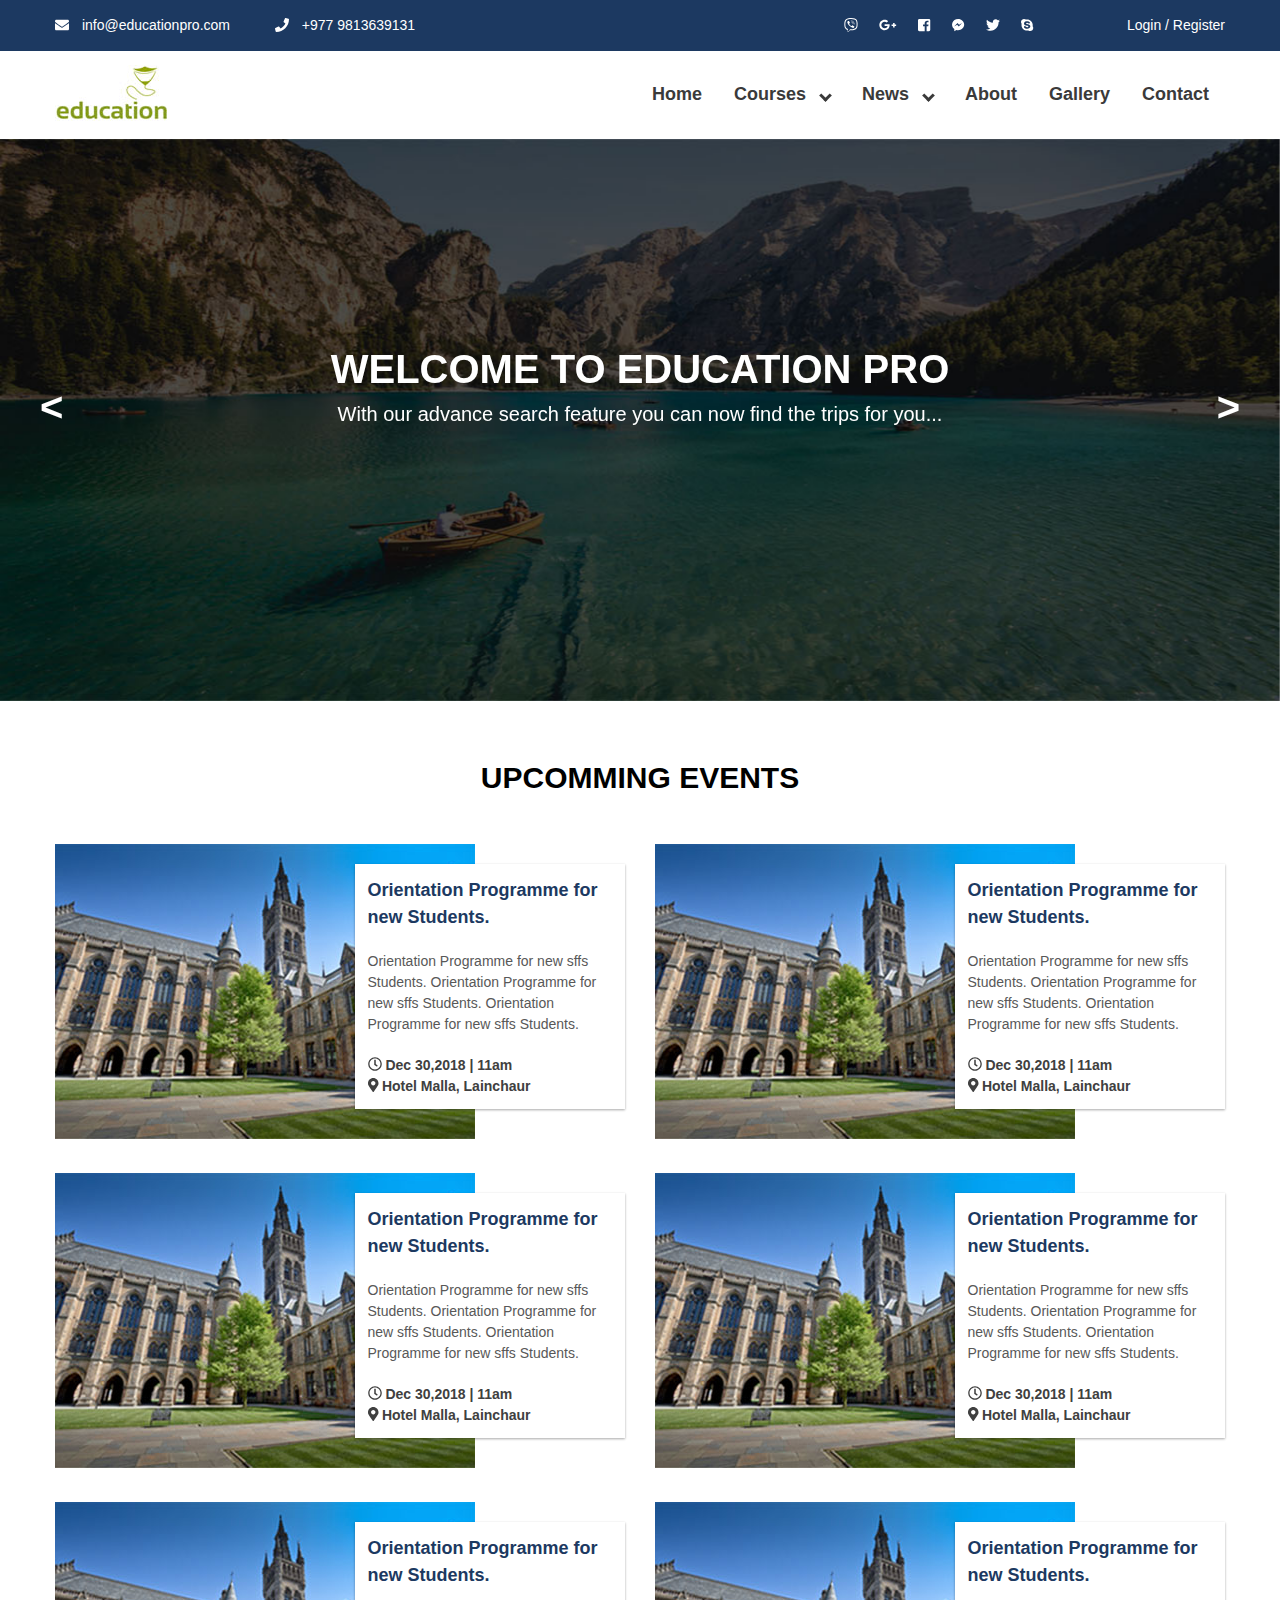
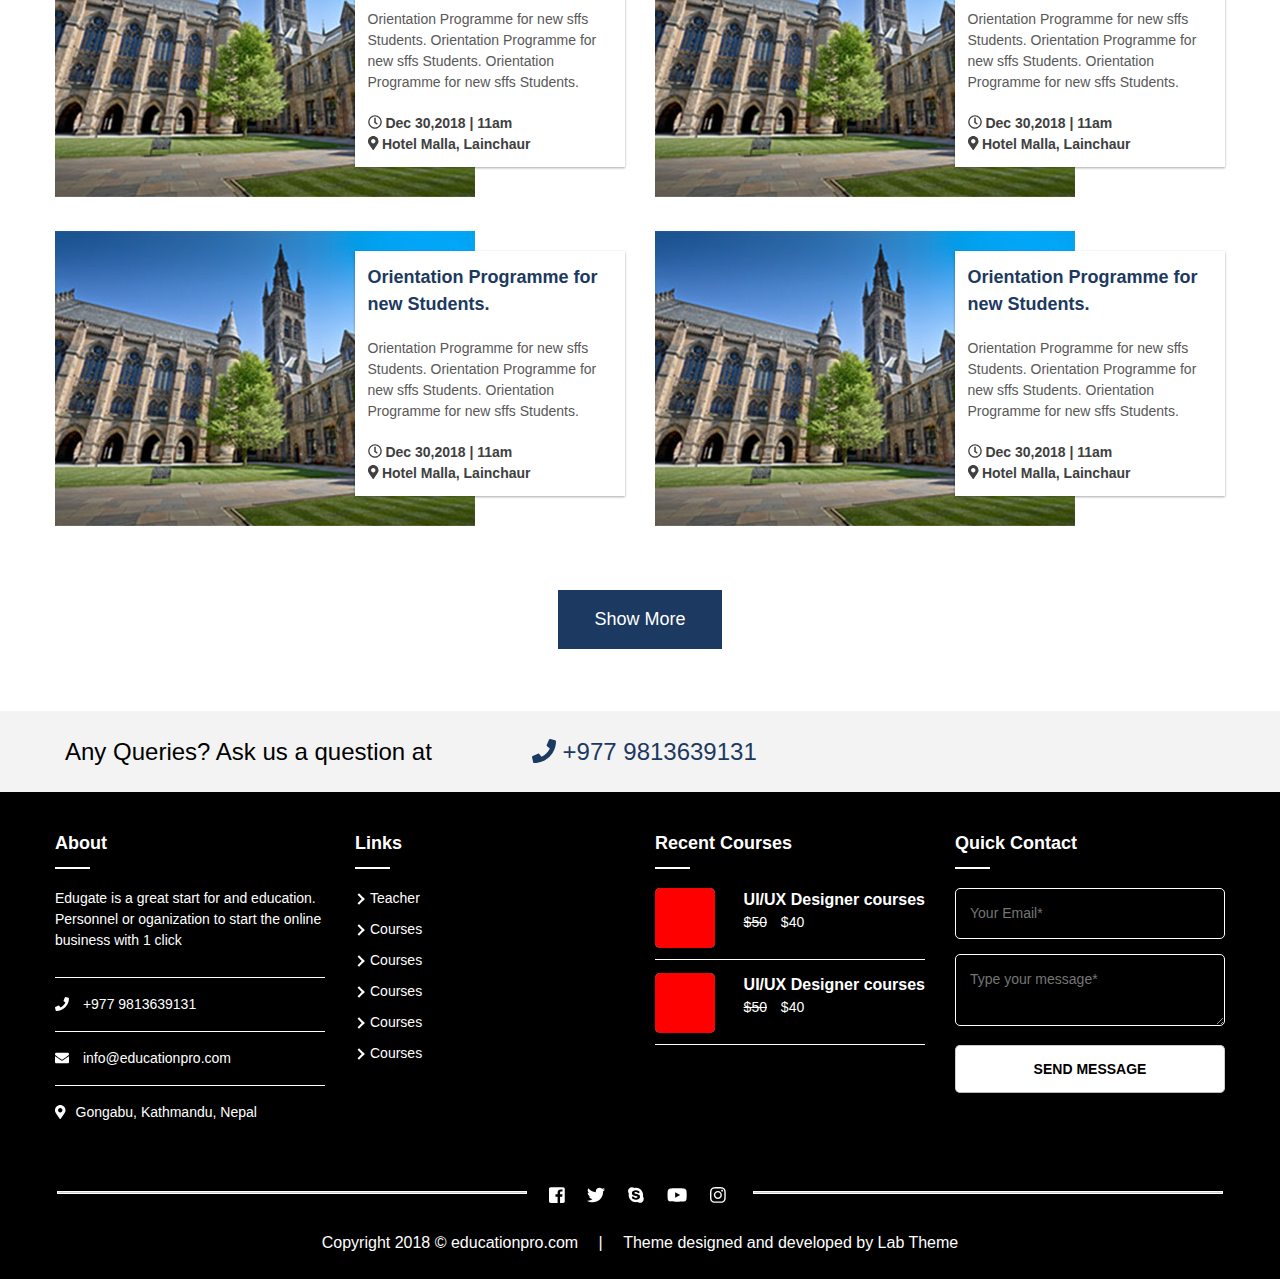
<file: home/events.html>
<!DOCTYPE html>
<html>
<head>
	<title>education</title>
	<meta name="viewport" content="width=device-width">
	<meta name="viewport" content="width=device-width, initial-scale=1.0">
	<link rel="stylesheet" type="text/css" href="css/all.css">
	<link rel="stylesheet" type="text/css" href="css/all.min.css">
	<link rel="stylesheet" type="text/css" href="css/lightbox.css">
	<link rel="stylesheet" type="text/css" href="css/flexslider.css">
	<link rel="stylesheet" type="text/css" href="css/owl.carousel.css">
	<link rel="stylesheet" type="text/css" href="css/owl.theme.default.css">
	<link rel="stylesheet" type="text/css" href="css/jquery.rateyo.css"/>
	<link rel="stylesheet" type="text/css" href="css/jquery.mmenu.all.css" />
	<link rel="stylesheet" type="text/css" href="inner-page-style.css">
	<link rel="stylesheet" type="text/css" href="style.css">
</head>
<body>
	<div id="page" class="site">
		<header class="site-header">
			<div class="top-header">
				<div class="container">
					<div class="top-header-left">
						<div class="top-header-block">
							<a href="mailto:info@educationpro.com"><i class="fas fa-envelope"></i> info@educationpro.com</a>
						</div>
						<div class="top-header-block">
							<a href="tel:+9779813639131"><i class="fas fa-phone"></i> +977 9813639131</a>
						</div>
					</div>
					<div class="top-header-right">
						<div class="social-block">
							<ul class="social-list">
								<li><a href=""><i class="fab fa-viber"></i></a></li>
								<li><a href=""><i class="fab fa-google-plus-g"></i></a></li>
								<li><a href=""><i class="fab fa-facebook-square"></i></a></li>
								<li><a href=""><i class="fab fa-facebook-messenger"></i></a></li>
								<li><a href=""><i class="fab fa-twitter"></i></a></li>
								<li><a href=""><i class="fab fa-skype"></i></a></li>
							</ul>
						</div>
						<div class="login-block">
							<a href="">Login /</a>
							<a href="">Register</a>
						</div>
					</div>
				</div>
			</div>
			<!-- Top header Close -->
			<div class="main-header">
				<div class="container">
					<div class="logo-wrap">
						<img src="images/site-logo.jpg" alt="Logo Image">
					</div>
					<div class="nav-wrap">
						<nav class="nav-desktop">
							<ul class="menu-list">
								<li><a href="#">Home</a></li>
								<li class="menu-parent">Courses
									<ul class="sub-menu">
										<li><a href="#">Child</a></li>
										<li><a href="#">Child</a></li>
										<li class="menu-parent">Child
											<ul class="sub-menu">
												<li><a href="">Grand-child</a></li>
												<li><a href="">Grand-child</a></li>
											</ul>
										</li>
									</ul>
								</li>
								<li class="menu-parent">News
									<ul class="sub-menu">
										<li><a href="#">Child</a></li>
										<li><a href="#">Child</a></li>
									</ul>
								</li>
								<li><a href="">About</a></li>
								<li><a href="">Gallery</a></li>
								<li><a href="">Contact</a></li>
							</ul>
						</nav>
						<div id="bar">
							<i class="fas fa-bars"></i>
						</div>
						<div id="close">
							<i class="fas fa-times"></i>
						</div>
					</div>
				</div>
			</div>
		</header>
		<!-- Header Close -->
		<div class="banner">
			<div class="owl-four owl-carousel">
				<img src="images/page-banner.jpg" alt="Image of Bannner">
				<img src="images/page-banner2.jpg" alt="Image of Bannner">
				<img src="images/page-banner3.jpg" alt="Image of Bannner">
			</div>
			<div class="container">
				<h1>welcome to education pro</h1>
				<h3>With our advance search feature you can now find the trips for you...</h3>
			</div>
			 <div id="owl-four-nav" class="owl-nav"></div>
		</div>
		<!-- <div class="banner">
			<div class="owl-five owl-carousel owl-theme">
	            <div class="item-video">
            		<iframe width="100%" height="450" src="https://www.youtube.com/embed/ENVW3uZ3a-4" frameborder="0" allow="accelerometer; autoplay; encrypted-media; gyroscope; picture-in-picture" allowfullscreen>
            		</iframe>
	            </div>
	            <div class="item-video">
	            	<iframe width="100%" height="450" src="https://www.youtube.com/embed/0bfk90rWV9U" frameborder="0" allow="accelerometer; autoplay; encrypted-media; gyroscope; picture-in-picture" allowfullscreen></iframe>
	            </div>
	            <div class="item-video">
	            	<iframe width="100%" height="450" src="https://www.youtube.com/embed/ktvTqknDobU" frameborder="0" allow="accelerometer; autoplay; encrypted-media; gyroscope; picture-in-picture" allowfullscreen></iframe>
	            </div>
	            <div class="item-video">
            		<iframe width="100%" height="450" src="https://www.youtube.com/embed/ENVW3uZ3a-4" frameborder="0" allow="accelerometer; autoplay; encrypted-media; gyroscope; picture-in-picture" allowfullscreen>
            		</iframe>
	            </div>
	            <div class="item-video">
	            	<iframe width="100%" height="450" src="https://www.youtube.com/embed/0bfk90rWV9U" frameborder="0" allow="accelerometer; autoplay; encrypted-media; gyroscope; picture-in-picture" allowfullscreen></iframe>
	            </div>
	            <div class="item-video">
	            	<iframe width="100%" height="450" src="https://www.youtube.com/embed/ktvTqknDobU" frameborder="0" allow="accelerometer; autoplay; encrypted-media; gyroscope; picture-in-picture" allowfullscreen></iframe>
	            </div>
          </div>
		</div> -->
		<!-- Banner Close -->
		<section class="page-heading">
			<div class="container">
				<h2>upcomming events</h2>
			</div>
		</section>
		<section class="upcomming events-section">
			<div class="container">
				<div class="event-wrap">
					<div class="img-wrap">
						<img src="images/events.jpg" alt="event images">
					</div>
					<div class="details">
						<a href=""><h3>Orientation Programme for new Students.</h3></a>
						<p>Orientation Programme for new sffs Students. Orientation Programme for new sffs Students. Orientation Programme for new sffs Students.</p>

						<h5><i class="far fa-clock"></i> Dec 30,2018 | 11am</h5>
						<h5><i class="fas fa-map-marker-alt"></i> Hotel Malla, Lainchaur</h5>
					</div>
				</div>

				<div class="event-wrap">
					<div class="img-wrap">
						<img src="images/events.jpg" alt="event images">
					</div>
					<div class="details">
						<a href=""><h3>Orientation Programme for new Students.</h3></a>
						<p>Orientation Programme for new sffs Students. Orientation Programme for new sffs Students. Orientation Programme for new sffs Students.</p>

						<h5><i class="far fa-clock"></i> Dec 30,2018 | 11am</h5>
						<h5><i class="fas fa-map-marker-alt"></i> Hotel Malla, Lainchaur</h5>
					</div>
				</div>

				<div class="event-wrap">
					<div class="img-wrap">
						<img src="images/events.jpg" alt="event images">
					</div>
					<div class="details">
						<a href=""><h3>Orientation Programme for new Students.</h3></a>
						<p>Orientation Programme for new sffs Students. Orientation Programme for new sffs Students. Orientation Programme for new sffs Students.</p>

						<h5><i class="far fa-clock"></i> Dec 30,2018 | 11am</h5>
						<h5><i class="fas fa-map-marker-alt"></i> Hotel Malla, Lainchaur</h5>
					</div>
				</div>

				<div class="event-wrap">
					<div class="img-wrap">
						<img src="images/events.jpg" alt="event images">
					</div>
					<div class="details">
						<a href=""><h3>Orientation Programme for new Students.</h3></a>
						<p>Orientation Programme for new sffs Students. Orientation Programme for new sffs Students. Orientation Programme for new sffs Students.</p>

						<h5><i class="far fa-clock"></i> Dec 30,2018 | 11am</h5>
						<h5><i class="fas fa-map-marker-alt"></i> Hotel Malla, Lainchaur</h5>
					</div>
				</div>

				<div class="event-wrap">
					<div class="img-wrap">
						<img src="images/events.jpg" alt="event images">
					</div>
					<div class="details">
						<a href=""><h3>Orientation Programme for new Students.</h3></a>
						<p>Orientation Programme for new sffs Students. Orientation Programme for new sffs Students. Orientation Programme for new sffs Students.</p>

						<h5><i class="far fa-clock"></i> Dec 30,2018 | 11am</h5>
						<h5><i class="fas fa-map-marker-alt"></i> Hotel Malla, Lainchaur</h5>
					</div>
				</div>

				<div class="event-wrap">
					<div class="img-wrap">
						<img src="images/events.jpg" alt="event images">
					</div>
					<div class="details">
						<a href=""><h3>Orientation Programme for new Students.</h3></a>
						<p>Orientation Programme for new sffs Students. Orientation Programme for new sffs Students. Orientation Programme for new sffs Students.</p>

						<h5><i class="far fa-clock"></i> Dec 30,2018 | 11am</h5>
						<h5><i class="fas fa-map-marker-alt"></i> Hotel Malla, Lainchaur</h5>
					</div>
				</div>

				<div class="event-wrap">
					<div class="img-wrap">
						<img src="images/events.jpg" alt="event images">
					</div>
					<div class="details">
						<a href=""><h3>Orientation Programme for new Students.</h3></a>
						<p>Orientation Programme for new sffs Students. Orientation Programme for new sffs Students. Orientation Programme for new sffs Students.</p>

						<h5><i class="far fa-clock"></i> Dec 30,2018 | 11am</h5>
						<h5><i class="fas fa-map-marker-alt"></i> Hotel Malla, Lainchaur</h5>
					</div>
				</div>

				<div class="event-wrap">
					<div class="img-wrap">
						<img src="images/events.jpg" alt="event images">
					</div>
					<div class="details">
						<a href=""><h3>Orientation Programme for new Students.</h3></a>
						<p>Orientation Programme for new sffs Students. Orientation Programme for new sffs Students. Orientation Programme for new sffs Students.</p>

						<h5><i class="far fa-clock"></i> Dec 30,2018 | 11am</h5>
						<h5><i class="fas fa-map-marker-alt"></i> Hotel Malla, Lainchaur</h5>
					</div>
				</div>
			</div>
		</section>
		<section class="button-section">
			<div class="container">
				<a href="#" class="button">show more</a>
			</div>
		</section>
		<!-- Upcomming Events Closed -->
		<section class="query-section">
			<div class="container">
				<p>Any Queries? Ask us a question at<a href="tel:+9779813639131"><i class="fas fa-phone"></i> +977 9813639131</a></p>
			</div>
		</section>
		<!-- End of Query Section -->
		<footer class="page-footer">
			<div class="footer-first-section">
				<div class="container">
					<div class="box-wrap">
						<header>
							<h1>about</h1>
						</header>
						<p>Edugate is a great start for and education. Personnel or oganization to start the online business with 1 click</p>

						<h4><a href="tel:+9779813639131"><i class="fas fa-phone"></i> +977 9813639131</a></h4>
						<h4><a href="mailto:info@educationpro.com"><i class="fas fa-envelope"></i> info@educationpro.com</a></h4>
						<h4><i class="fas fa-map-marker-alt"></i>Gongabu, Kathmandu, Nepal</h4>
					</div>

					<div class="box-wrap">
						<header>
							<h1>links</h1>
						</header>
						<ul>
							<li><a href="#">Teacher</a></li>
							<li><a href="#">Courses</a></li>
							<li><a href="#">Courses</a></li>
							<li><a href="#">Courses</a></li>
							<li><a href="#">Courses</a></li>
							<li><a href="#">Courses</a></li>
						</ul>
					</div>

					<div class="box-wrap">
						<header>
							<h1>recent courses</h1>
						</header>
						<div class="recent-course-wrap">
							<img src="images/ui-ux.jpg" alt="Ui/Ux Designing">
							<a href=""><div class="course-name">
								<h3>UI/UX Designer courses</h3>
								<p><span>$50</span> $40</p>
							</div></a>
						</div>
						<div class="recent-course-wrap">
							<img src="images/ui-ux.jpg" alt="Ui/Ux Designing">
							<a href=""><div class="course-name">
								<h3>UI/UX Designer courses</h3>
								<p><span>$50</span> $40</p>
							</div></a>
						</div>
					</div>

					<div class="box-wrap">
						<header>
							<h1>quick contact</h1>
						</header>
						<section class="quick-contact">
							<input type="email" name="email" placeholder="Your Email*">
							<textarea placeholder="Type your message*"></textarea>
							<button>send message</button>
						</section>
					</div>

				</div>
			</div>
			<!-- End of box-Wrap -->
			<div class="footer-second-section">
				<div class="container">
					<hr class="footer-line">
					<ul class="social-list">
						<li><a href=""><i class="fab fa-facebook-square"></i></a></li>
						<li><a href=""><i class="fab fa-twitter"></i></a></li>
						<li><a href=""><i class="fab fa-skype"></i></a></li>
						<li><a href=""><i class="fab fa-youtube"></i></a></li>
						<li><a href=""><i class="fab fa-instagram"></i></a></li>
					</ul>
					<hr class="footer-line">
				</div>
			</div>
			<div class="footer-last-section">
				<div class="container">
					<p>Copyright 2018 &copy; educationpro.com <span> | </span> Theme designed and developed by <a href="https://labtheme.com">Lab Theme</a></p>
				</div>
			</div>
		</footer>
	</div>
	<script type="text/javascript" src="js/jquery-3.3.1.min.js"></script>
	<script type="text/javascript" src="js/lightbox.js"></script>
	<script type="text/javascript" src="js/all.js"></script>
	<script type="text/javascript" src="js/owl.carousel.js"></script>
	<script type="text/javascript" src="js/jquery.flexslider.js"></script>
	<script type="text/javascript" src="js/jquery.rateyo.js"></script>
	<script type="text/javascript" src="js/jquery.mmenu.all.js"></script>
	<script type="text/javascript" src="js/custom.js"></script>
</body>
</html>
</file>
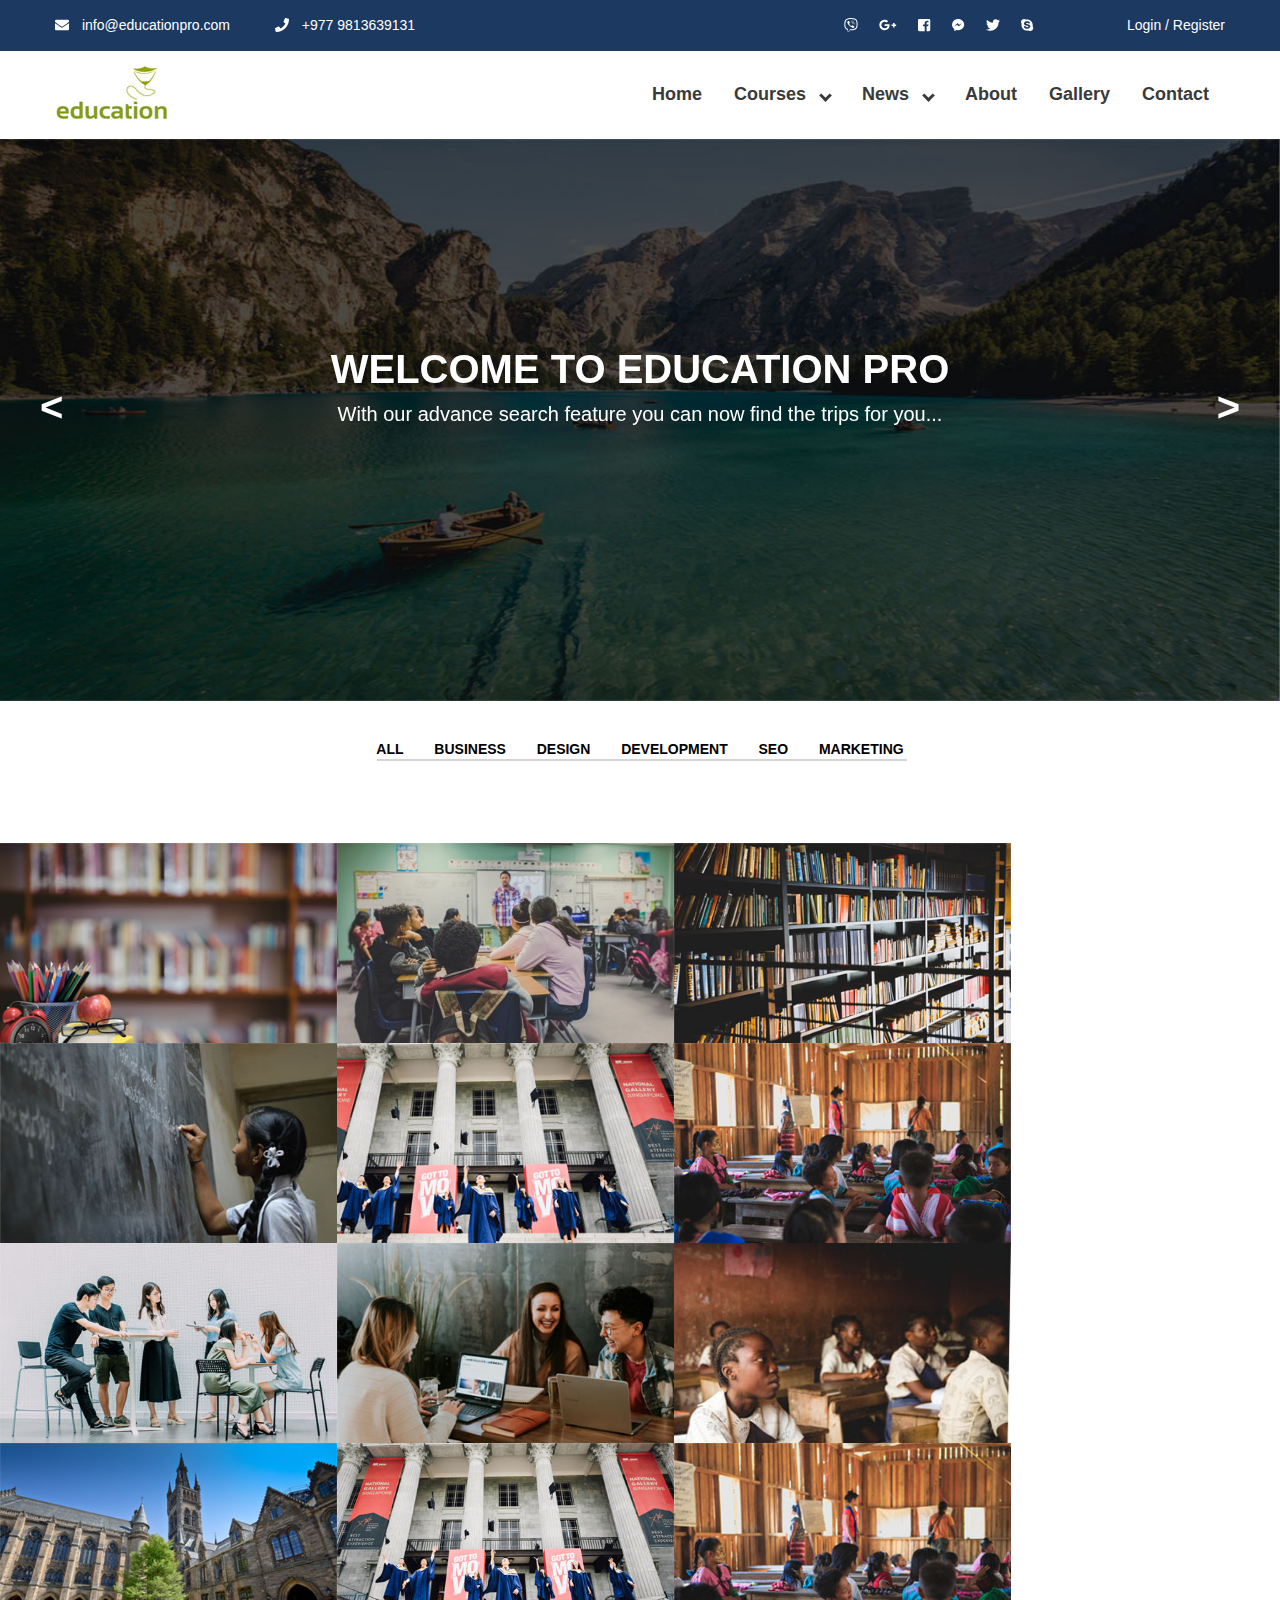
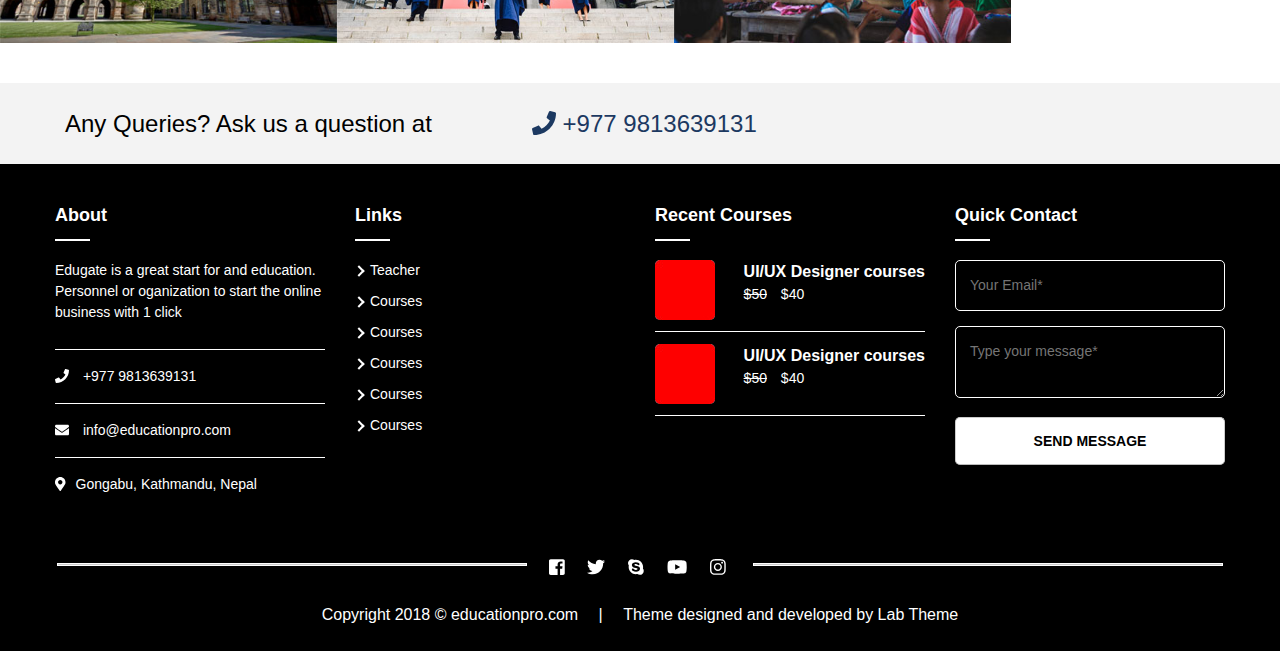
<file: home/gallery2.html>
<!DOCTYPE html>
<html>
<head>
	<title>education</title>
	<meta name="viewport" content="width=device-width">
	<meta name="viewport" content="width=device-width, initial-scale=1.0">
	<link rel="stylesheet" type="text/css" href="css/all.css">
	<link rel="stylesheet" type="text/css" href="css/all.min.css">
	<link rel="stylesheet" type="text/css" href="css/lightbox.css">
	<link rel="stylesheet" type="text/css" href="css/flexslider.css">
	<link rel="stylesheet" type="text/css" href="css/owl.carousel.css">
	<link rel="stylesheet" type="text/css" href="css/owl.theme.default.css">
	<link rel="stylesheet" type="text/css" href="css/jquery.rateyo.css"/>
	<link rel="stylesheet" type="text/css" href="css/jquery.mmenu.all.css" />
	<link rel="stylesheet" type="text/css" href="inner-page-style.css">
	<link rel="stylesheet" type="text/css" href="style.css">
</head>
<body>
	<div id="page" class="site">
		<header class="site-header">
			<div class="top-header">
				<div class="container">
					<div class="top-header-left">
						<div class="top-header-block">
							<a href="mailto:info@educationpro.com"><i class="fas fa-envelope"></i> info@educationpro.com</a>
						</div>
						<div class="top-header-block">
							<a href="tel:+9779813639131"><i class="fas fa-phone"></i> +977 9813639131</a>
						</div>
					</div>
					<div class="top-header-right">
						<div class="social-block">
							<ul class="social-list">
								<li><a href=""><i class="fab fa-viber"></i></a></li>
								<li><a href=""><i class="fab fa-google-plus-g"></i></a></li>
								<li><a href=""><i class="fab fa-facebook-square"></i></a></li>
								<li><a href=""><i class="fab fa-facebook-messenger"></i></a></li>
								<li><a href=""><i class="fab fa-twitter"></i></a></li>
								<li><a href=""><i class="fab fa-skype"></i></a></li>
							</ul>
						</div>
						<div class="login-block">
							<a href="">Login /</a>
							<a href="">Register</a>
						</div>
					</div>
				</div>
			</div>
			<!-- Top header Close -->
			<div class="main-header">
				<div class="container">
					<div class="logo-wrap">
						<img src="images/site-logo.jpg" alt="Logo Image">
					</div>
					<div class="nav-wrap">
						<nav class="nav-desktop">
							<ul class="menu-list">
								<li><a href="#">Home</a></li>
								<li class="menu-parent">Courses
									<ul class="sub-menu">
										<li><a href="#">Child</a></li>
										<li><a href="#">Child</a></li>
										<li class="menu-parent">Child
											<ul class="sub-menu">
												<li><a href="">Grand-child</a></li>
												<li><a href="">Grand-child</a></li>
											</ul>
										</li>
									</ul>
								</li>
								<li class="menu-parent">News
									<ul class="sub-menu">
										<li><a href="#">Child</a></li>
										<li><a href="#">Child</a></li>
									</ul>
								</li>
								<li><a href="">About</a></li>
								<li><a href="">Gallery</a></li>
								<li><a href="">Contact</a></li>
							</ul>
						</nav>
						<div id="bar">
							<i class="fas fa-bars"></i>
						</div>
						<div id="close">
							<i class="fas fa-times"></i>
						</div>
					</div>
				</div>
			</div>
		</header>
		<!-- Header Close -->
		<div class="banner">
			<div class="owl-four owl-carousel">
				<img src="images/page-banner.jpg" alt="Image of Bannner">
				<img src="images/page-banner2.jpg" alt="Image of Bannner">
				<img src="images/page-banner3.jpg" alt="Image of Bannner">
			</div>
			<div class="container">
				<h1>welcome to education pro</h1>
				<h3>With our advance search feature you can now find the trips for you...</h3>
			</div>
			 <div id="owl-four-nav" class="owl-nav"></div>
		</div>
		<!-- <div class="banner">
			<div class="owl-five owl-carousel owl-theme">
	            <div class="item-video">
            		<iframe width="100%" height="450" src="https://www.youtube.com/embed/ENVW3uZ3a-4" frameborder="0" allow="accelerometer; autoplay; encrypted-media; gyroscope; picture-in-picture" allowfullscreen>
            		</iframe>
	            </div>
	            <div class="item-video">
	            	<iframe width="100%" height="450" src="https://www.youtube.com/embed/0bfk90rWV9U" frameborder="0" allow="accelerometer; autoplay; encrypted-media; gyroscope; picture-in-picture" allowfullscreen></iframe>
	            </div>
	            <div class="item-video">
	            	<iframe width="100%" height="450" src="https://www.youtube.com/embed/ktvTqknDobU" frameborder="0" allow="accelerometer; autoplay; encrypted-media; gyroscope; picture-in-picture" allowfullscreen></iframe>
	            </div>
	            <div class="item-video">
            		<iframe width="100%" height="450" src="https://www.youtube.com/embed/ENVW3uZ3a-4" frameborder="0" allow="accelerometer; autoplay; encrypted-media; gyroscope; picture-in-picture" allowfullscreen>
            		</iframe>
	            </div>
	            <div class="item-video">
	            	<iframe width="100%" height="450" src="https://www.youtube.com/embed/0bfk90rWV9U" frameborder="0" allow="accelerometer; autoplay; encrypted-media; gyroscope; picture-in-picture" allowfullscreen></iframe>
	            </div>
	            <div class="item-video">
	            	<iframe width="100%" height="450" src="https://www.youtube.com/embed/ktvTqknDobU" frameborder="0" allow="accelerometer; autoplay; encrypted-media; gyroscope; picture-in-picture" allowfullscreen></iframe>
	            </div>
          </div>
		</div> -->
		<!-- Banner Close -->

		<section class="gallery-section2">
			<div class="container">
				<div id="filters" class="button-group">
					<button class="button" data-filter="*">all</button>
  					<button class="button" data-filter=".business">business</button>
  					<button class="button" data-filter=".design">design</button>
  					<button class="button" data-filter=".development">development</button>
  					<button class="button" data-filter=".seo">seo</button>
  					<button class="button" data-filter=".marketing">marketing</button>
				</div>
			</div>
				<section class="gallery-images-section gallery2" id="cGrid">
					<div class="gallery-img-wrap grid-item business" data-category="business">
						<a href="images/gallery-img1.jpg" data-lightbox="example-set" data-title="Click the right half of the image to move forward.">
							<img src="images/gallery-img1.jpg" alt="gallery-images">
						</a>
					</div>
					<div class="gallery-img-wrap grid-item business" data-category="business">
						<a href="images/gallery-img2.jpg" data-lightbox="example-set" data-title="Click the right half of the image to move forward.">
							<img src="images/gallery-img2.jpg" alt="gallery-images">
						</a>
					</div>
					<div class="gallery-img-wrap grid-item design" data-category="design">
						<a href="images/gallery-img3.jpg" data-lightbox="example-set" data-title="Click the right half of the image to move forward.">
							<img src="images/gallery-img3.jpg" alt="gallery-images">
						</a>
					</div>
					<div class="gallery-img-wrap grid-item design" data-category="design">
						<a href="images/gallery-img4.jpg" data-lightbox="example-set" data-title="Click the right half of the image to move forward.">
							<img src="images/gallery-img4.jpg" alt="gallery-images">
						</a>
					</div>
					<div class="gallery-img-wrap grid-item development" data-category="development">
						<a href="images/gallery-img5.jpg" data-lightbox="example-set" data-title="Click the right half of the image to move forward.">
							<img src="images/gallery-img5.jpg" alt="gallery-images">
						</a>
					</div>
					<div class="gallery-img-wrap grid-item design" data-category="design">
						<a href="images/gallery-img6.jpg" data-lightbox="example-set" data-title="Click the right half of the image to move forward.">
							<img src="images/gallery-img6.jpg" alt="gallery-images">
						</a>
					</div>
					<div class="gallery-img-wrap grid-item seo" data-category="seo">
						<a href="images/gallery-img7.jpg" data-lightbox="example-set" data-title="Click the right half of the image to move forward.">
							<img src="images/gallery-img7.jpg" alt="gallery-images">
						</a>
					</div>
					<div class="gallery-img-wrap grid-item marketing" data-category="marketing">
						<a href="images/gallery-img8.jpg" data-lightbox="example-set" data-title="Click the right half of the image to move forward.">
							<img src="images/gallery-img8.jpg" alt="gallery-images">
						</a>
					</div>
					<div class="gallery-img-wrap grid-item seo" data-category="seo">
						<a href="images/gallery-img9.jpg" data-lightbox="example-set" data-title="Click the right half of the image to move forward.">
							<img src="images/gallery-img9.jpg" alt="gallery-images">
						</a>
					</div>
					<div class="gallery-img-wrap grid-item seo" data-category="seo">
						<a href="images/gallery-img10.jpg" data-lightbox="example-set" data-title="Click the right half of the image to move forward.">
							<img src="images/gallery-img10.jpg" alt="gallery-images">
						</a>
					</div>
					<div class="gallery-img-wrap grid-item seo" data-category="seo">
						<a href="images/gallery-img11.jpg" data-lightbox="example-set" data-title="Click the right half of the image to move forward.">
							<img src="images/gallery-img11.jpg" alt="gallery-images">
						</a>
					</div>
					<div class="gallery-img-wrap grid-item seo" data-category="seo">
						<a href="images/gallery-img12.jpg" data-lightbox="example-set" data-title="Click the right half of the image to move forward.">
							<img src="images/gallery-img12.jpg" alt="gallery-images">
						</a>
					</div>
				</section>
				<!-- End of gallery Images -->				
		</section>
		<section class="query-section">
			<div class="container">
				<p>Any Queries? Ask us a question at<a href="tel:+9779813639131"><i class="fas fa-phone"></i> +977 9813639131</a></p>
			</div>
		</section>
		<!-- End of Query Section -->
		<footer class="page-footer">
			<div class="footer-first-section">
				<div class="container">
					<div class="box-wrap">
						<header>
							<h1>about</h1>
						</header>
						<p>Edugate is a great start for and education. Personnel or oganization to start the online business with 1 click</p>

						<h4><a href="tel:+9779813639131"><i class="fas fa-phone"></i> +977 9813639131</a></h4>
						<h4><a href="mailto:info@educationpro.com"><i class="fas fa-envelope"></i> info@educationpro.com</a></h4>
						<h4><i class="fas fa-map-marker-alt"></i>Gongabu, Kathmandu, Nepal</h4>
					</div>

					<div class="box-wrap">
						<header>
							<h1>links</h1>
						</header>
						<ul>
							<li><a href="#">Teacher</a></li>
							<li><a href="#">Courses</a></li>
							<li><a href="#">Courses</a></li>
							<li><a href="#">Courses</a></li>
							<li><a href="#">Courses</a></li>
							<li><a href="#">Courses</a></li>
						</ul>
					</div>

					<div class="box-wrap">
						<header>
							<h1>recent courses</h1>
						</header>
						<div class="recent-course-wrap">
							<img src="images/ui-ux.jpg" alt="Ui/Ux Designing">
							<a href=""><div class="course-name">
								<h3>UI/UX Designer courses</h3>
								<p><span>$50</span> $40</p>
							</div></a>
						</div>
						<div class="recent-course-wrap">
							<img src="images/ui-ux.jpg" alt="Ui/Ux Designing">
							<a href=""><div class="course-name">
								<h3>UI/UX Designer courses</h3>
								<p><span>$50</span> $40</p>
							</div></a>
						</div>
					</div>

					<div class="box-wrap">
						<header>
							<h1>quick contact</h1>
						</header>
						<section class="quick-contact">
							<input type="email" name="email" placeholder="Your Email*">
							<textarea placeholder="Type your message*"></textarea>
							<button>send message</button>
						</section>
					</div>

				</div>
			</div>
			<!-- End of box-Wrap -->
			<div class="footer-second-section">
				<div class="container">
					<hr class="footer-line">
					<ul class="social-list">
						<li><a href=""><i class="fab fa-facebook-square"></i></a></li>
						<li><a href=""><i class="fab fa-twitter"></i></a></li>
						<li><a href=""><i class="fab fa-skype"></i></a></li>
						<li><a href=""><i class="fab fa-youtube"></i></a></li>
						<li><a href=""><i class="fab fa-instagram"></i></a></li>
					</ul>
					<hr class="footer-line">
				</div>
			</div>
			<div class="footer-last-section">
				<div class="container">
					<p>Copyright 2018 &copy; educationpro.com <span> | </span> Theme designed and developed by <a href="https://labtheme.com">Lab Theme</a></p>
				</div>
			</div>
		</footer>
	</div>
	<script type="text/javascript" src="js/jquery-3.3.1.min.js"></script>
	<script type="text/javascript" src="js/lightbox.js"></script>
	<script type="text/javascript" src="js/all.js"></script>
	<script type="text/javascript" src="js/owl.carousel.js"></script>
	<script type="text/javascript" src="js/jquery.flexslider.js"></script>
	<script type="text/javascript" src="js/jquery.rateyo.js"></script>
	<script type="text/javascript" src="js/isotope.pkgd.min.js"></script>
	<script type="text/javascript" src="js/jquery.mmenu.all.js"></script>
	<script type="text/javascript" src="js/custom.js"></script>
</body>
</html>
</file>
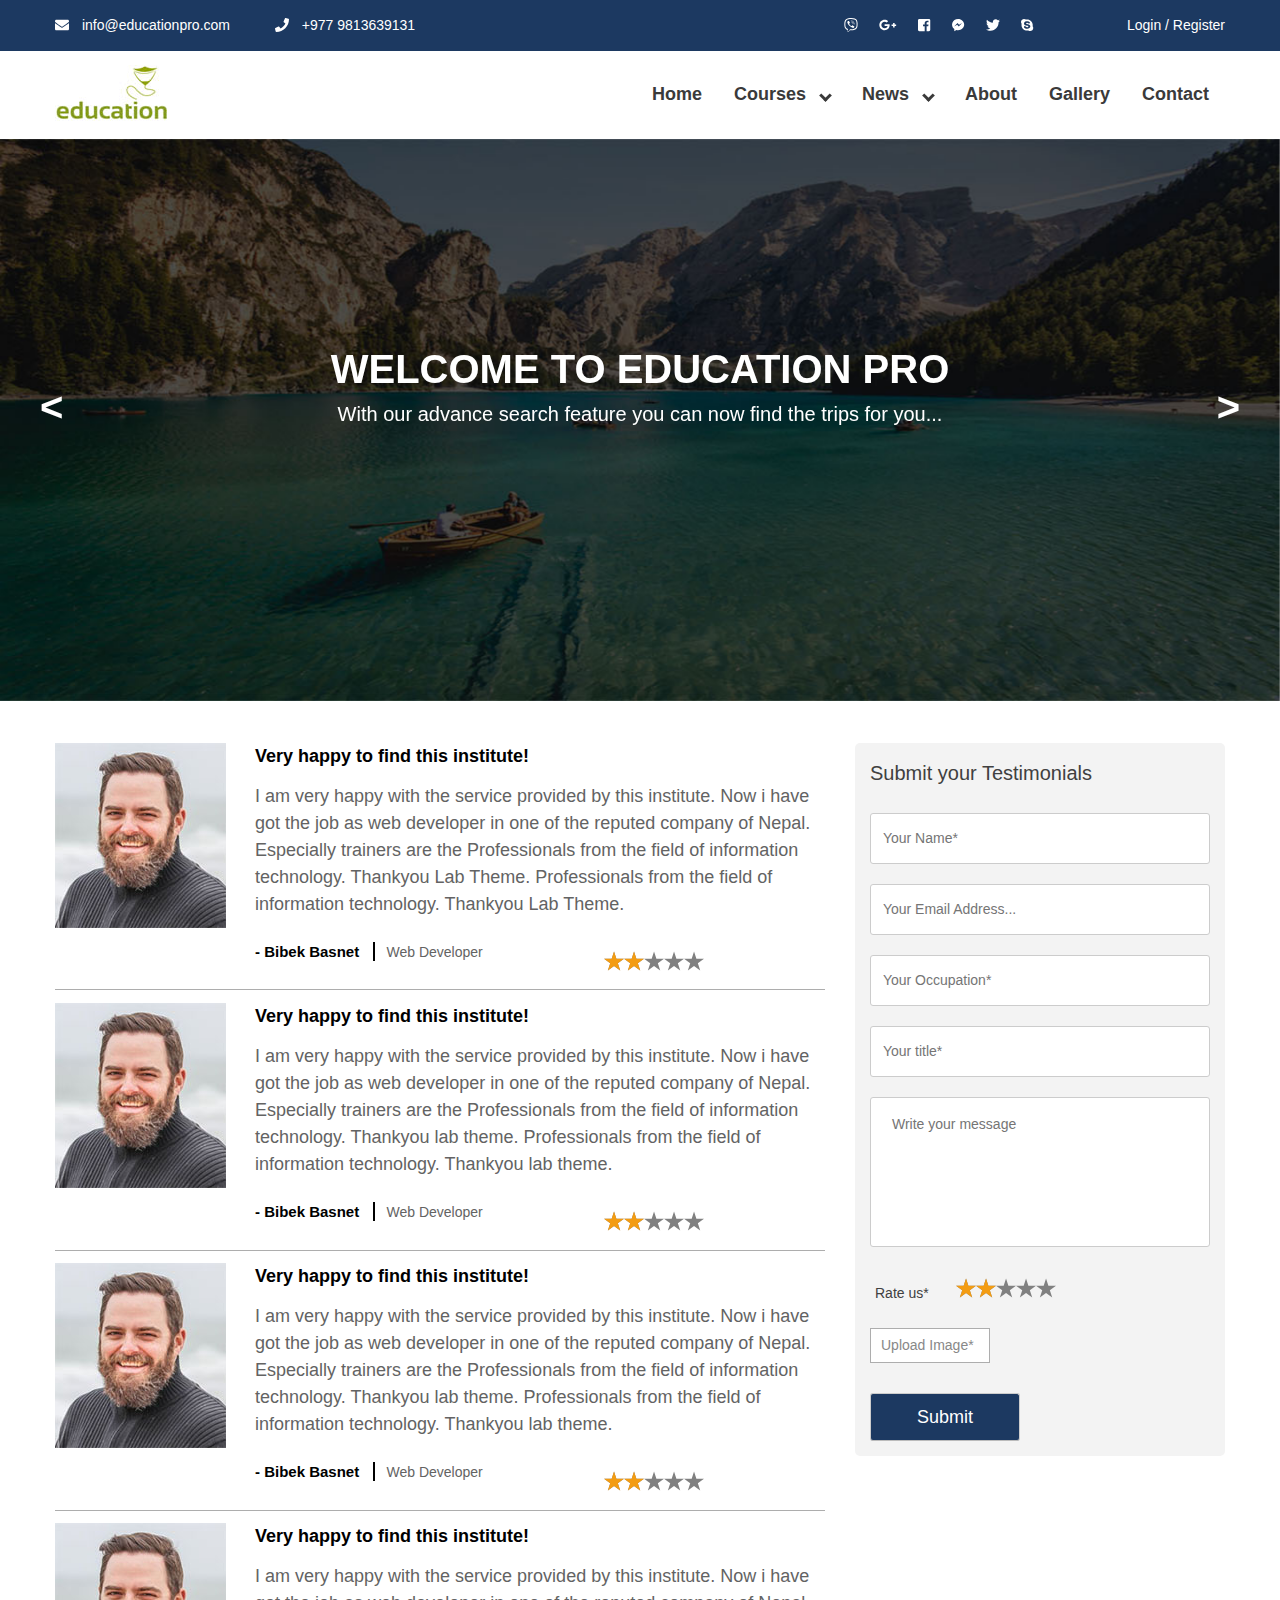
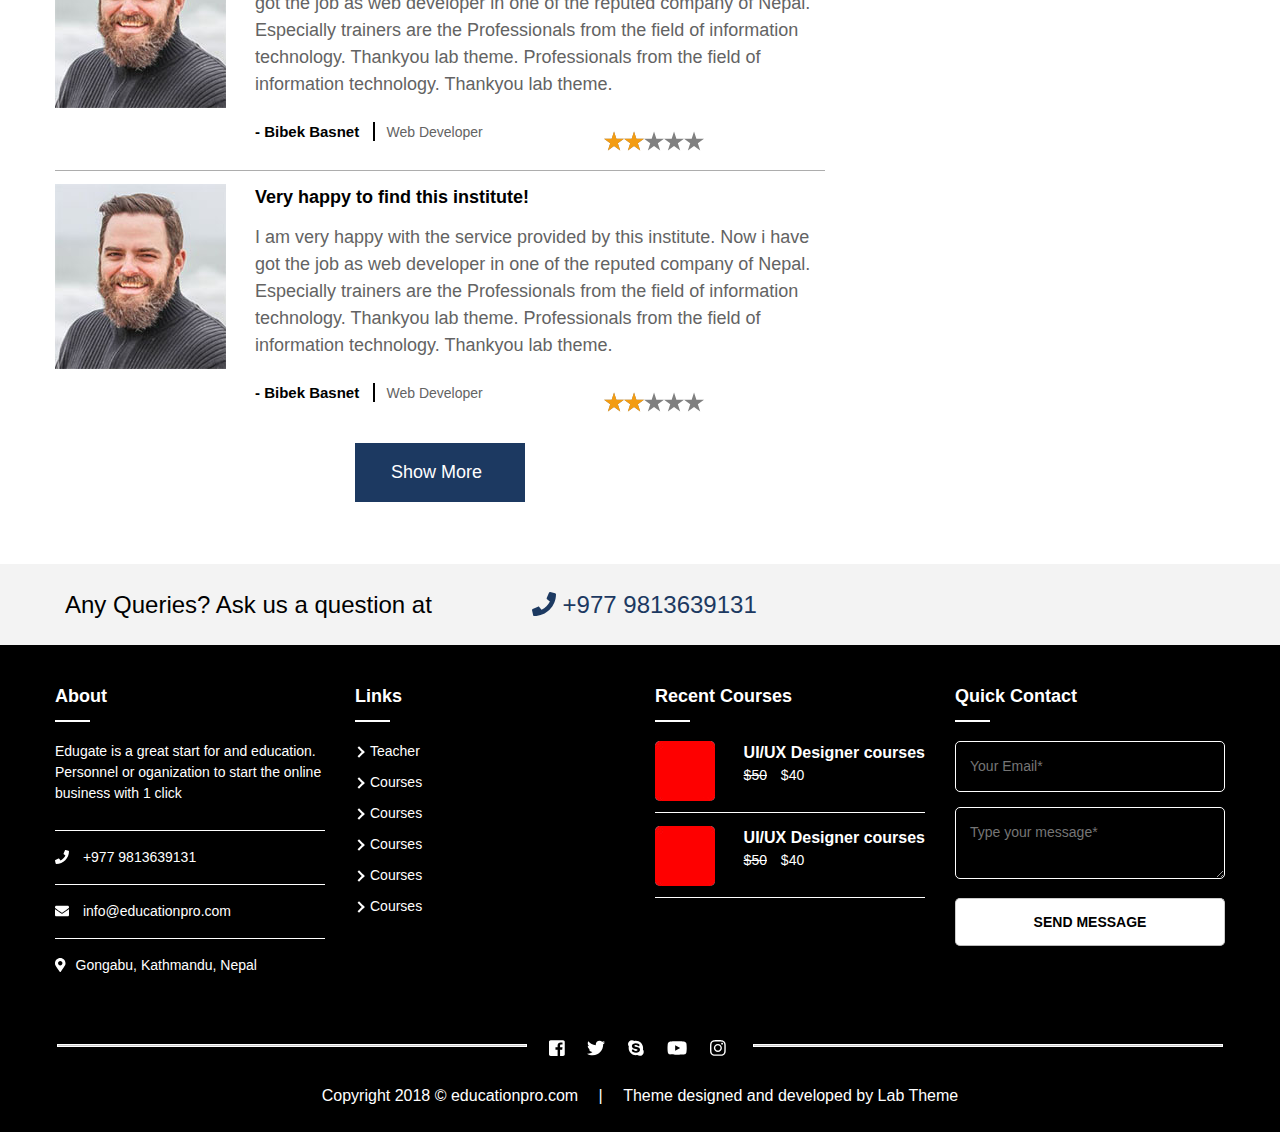
<file: home/testimonials.html>
<!DOCTYPE html>
<html>
<head>
	<title>education</title>
	<meta name="viewport" content="width=device-width">
	<meta name="viewport" content="width=device-width, initial-scale=1.0">
	<link rel="stylesheet" type="text/css" href="css/all.css">
	<link rel="stylesheet" type="text/css" href="css/all.min.css">
	<link rel="stylesheet" type="text/css" href="css/lightbox.css">
	<link rel="stylesheet" type="text/css" href="css/flexslider.css">
	<link rel="stylesheet" type="text/css" href="css/owl.carousel.css">
	<link rel="stylesheet" type="text/css" href="css/owl.theme.default.css">
	<link rel="stylesheet" type="text/css" href="css/jquery.rateyo.css"/>
	<link rel="stylesheet" type="text/css" href="css/jquery.mmenu.all.css" />
	<link rel="stylesheet" type="text/css" href="inner-page-style.css">
	<link rel="stylesheet" type="text/css" href="style.css">
</head>
<body>
	<div id="page" class="site">
		<header class="site-header">
			<div class="top-header">
				<div class="container">
					<div class="top-header-left">
						<div class="top-header-block">
							<a href="mailto:info@educationpro.com"><i class="fas fa-envelope"></i> info@educationpro.com</a>
						</div>
						<div class="top-header-block">
							<a href="tel:+9779813639131"><i class="fas fa-phone"></i> +977 9813639131</a>
						</div>
					</div>
					<div class="top-header-right">
						<div class="social-block">
							<ul class="social-list">
								<li><a href=""><i class="fab fa-viber"></i></a></li>
								<li><a href=""><i class="fab fa-google-plus-g"></i></a></li>
								<li><a href=""><i class="fab fa-facebook-square"></i></a></li>
								<li><a href=""><i class="fab fa-facebook-messenger"></i></a></li>
								<li><a href=""><i class="fab fa-twitter"></i></a></li>
								<li><a href=""><i class="fab fa-skype"></i></a></li>
							</ul>
						</div>
						<div class="login-block">
							<a href="">Login /</a>
							<a href="">Register</a>
						</div>
					</div>
				</div>
			</div>
			<!-- Top header Close -->
			<div class="main-header">
				<div class="container">
					<div class="logo-wrap">
						<img src="images/site-logo.jpg" alt="Logo Image">
					</div>
					<div class="nav-wrap">
						<nav class="nav-desktop">
							<ul class="menu-list">
								<li><a href="#">Home</a></li>
								<li class="menu-parent">Courses
									<ul class="sub-menu">
										<li><a href="#">Child</a></li>
										<li><a href="#">Child</a></li>
										<li class="menu-parent">Child
											<ul class="sub-menu">
												<li><a href="">Grand-child</a></li>
												<li><a href="">Grand-child</a></li>
											</ul>
										</li>
									</ul>
								</li>
								<li class="menu-parent">News
									<ul class="sub-menu">
										<li><a href="#">Child</a></li>
										<li><a href="#">Child</a></li>
									</ul>
								</li>
								<li><a href="">About</a></li>
								<li><a href="">Gallery</a></li>
								<li><a href="">Contact</a></li>
							</ul>
						</nav>
						<div id="bar">
							<i class="fas fa-bars"></i>
						</div>
						<div id="close">
							<i class="fas fa-times"></i>
						</div>
					</div>
				</div>
			</div>
		</header>
		<!-- Header Close -->
		<div class="banner">
			<div class="owl-four owl-carousel">
				<img src="images/page-banner.jpg" alt="Image of Bannner">
				<img src="images/page-banner2.jpg" alt="Image of Bannner">
				<img src="images/page-banner3.jpg" alt="Image of Bannner">
			</div>
			<div class="container">
				<h1>welcome to education pro</h1>
				<h3>With our advance search feature you can now find the trips for you...</h3>
			</div>
			 <div id="owl-four-nav" class="owl-nav"></div>
		</div>
		<!-- <div class="banner">
			<div class="owl-five owl-carousel owl-theme">
	            <div class="item-video">
            		<iframe width="100%" height="450" src="https://www.youtube.com/embed/ENVW3uZ3a-4" frameborder="0" allow="accelerometer; autoplay; encrypted-media; gyroscope; picture-in-picture" allowfullscreen>
            		</iframe>
	            </div>
	            <div class="item-video">
	            	<iframe width="100%" height="450" src="https://www.youtube.com/embed/0bfk90rWV9U" frameborder="0" allow="accelerometer; autoplay; encrypted-media; gyroscope; picture-in-picture" allowfullscreen></iframe>
	            </div>
	            <div class="item-video">
	            	<iframe width="100%" height="450" src="https://www.youtube.com/embed/ktvTqknDobU" frameborder="0" allow="accelerometer; autoplay; encrypted-media; gyroscope; picture-in-picture" allowfullscreen></iframe>
	            </div>
	            <div class="item-video">
            		<iframe width="100%" height="450" src="https://www.youtube.com/embed/ENVW3uZ3a-4" frameborder="0" allow="accelerometer; autoplay; encrypted-media; gyroscope; picture-in-picture" allowfullscreen>
            		</iframe>
	            </div>
	            <div class="item-video">
	            	<iframe width="100%" height="450" src="https://www.youtube.com/embed/0bfk90rWV9U" frameborder="0" allow="accelerometer; autoplay; encrypted-media; gyroscope; picture-in-picture" allowfullscreen></iframe>
	            </div>
	            <div class="item-video">
	            	<iframe width="100%" height="450" src="https://www.youtube.com/embed/ktvTqknDobU" frameborder="0" allow="accelerometer; autoplay; encrypted-media; gyroscope; picture-in-picture" allowfullscreen></iframe>
	            </div>
          </div>
		</div> -->
		<!-- Banner Close -->
		<section class="testimonial-page">
			<div class="container">
				<main class="customer-review">
					<div class="row">
						<div class="img">
							<img src="images/testimonial-customer.jpg" alt="Customer Picture">
						</div>
						<div class="rewiew-content">
							<header>
								<h3>Very happy to find this institute!</h3>
								<p>I am very happy with the service provided by this institute. Now i have got the job as web developer in one of the reputed company of Nepal. Especially trainers are the Professionals from the field of information technology. Thankyou Lab Theme. Professionals from the field of information technology. Thankyou Lab Theme.</p>
							</header>
							<footer>
								<span><h4>Bibek Basnet</h4> <p>Web Developer</p></span>
								<div class="rateYo"></div>
							</footer>
						</div>
					</div>

					<div class="row">
						<div class="img">
							<img src="images/testimonial-customer.jpg" alt="Customer Picture">
						</div>
						<div class="rewiew-content">
							<header>
								<h3>Very happy to find this institute!</h3>
								<p>I am very happy with the service provided by this institute. Now i have got the job as web developer in one of the reputed company of Nepal. Especially trainers are the Professionals from the field of information technology. Thankyou lab theme. Professionals from the field of information technology. Thankyou lab theme.</p>
							</header>
							<footer>
								<span><h4>Bibek Basnet</h4> <p>Web Developer</p></span>
								<div class="rateYo"></div>
							</footer>
						</div>
					</div>

					<div class="row">
						<div class="img">
							<img src="images/testimonial-customer.jpg" alt="Customer Picture">
						</div>
						<div class="rewiew-content">
							<header>
								<h3>Very happy to find this institute!</h3>
								<p>I am very happy with the service provided by this institute. Now i have got the job as web developer in one of the reputed company of Nepal. Especially trainers are the Professionals from the field of information technology. Thankyou lab theme. Professionals from the field of information technology. Thankyou lab theme.</p>
							</header>
							<footer>
								<span><h4>Bibek Basnet</h4> <p>Web Developer</p></span>
								<div class="rateYo"></div>
							</footer>
						</div>
					</div>

					<div class="row">
						<div class="img">
							<img src="images/testimonial-customer.jpg" alt="Customer Picture">
						</div>
						<div class="rewiew-content">
							<header>
								<h3>Very happy to find this institute!</h3>
								<p>I am very happy with the service provided by this institute. Now i have got the job as web developer in one of the reputed company of Nepal. Especially trainers are the Professionals from the field of information technology. Thankyou lab theme. Professionals from the field of information technology. Thankyou lab theme.</p>
							</header>
							<footer>
								<span><h4>Bibek Basnet</h4> <p>Web Developer</p></span>
								<div class="rateYo"></div>
							</footer>
						</div>
					</div>

					<div class="row">
						<div class="img">
							<img src="images/testimonial-customer.jpg" alt="Customer Picture">
						</div>
						<div class="rewiew-content">
							<header>
								<h3>Very happy to find this institute!</h3>
								<p>I am very happy with the service provided by this institute. Now i have got the job as web developer in one of the reputed company of Nepal. Especially trainers are the Professionals from the field of information technology. Thankyou lab theme. Professionals from the field of information technology. Thankyou lab theme.</p>
							</header>
							<footer>
								<span><h4>Bibek Basnet</h4> <p>Web Developer</p></span>
								<div class="rateYo"></div>
							</footer>
						</div>
					</div>

					<a href="#" class="button">show more</a>
				</main>
				<aside>
					<div class="submit-testimonials">
						<h2>Submit your Testimonials</h2>
						<form>
							<input type="text" placeholder="Your Name*" required>
							<input type="email" name="userEmail" placeholder="Your Email Address..." required>
							<input type="text" placeholder="Your Occupation*" required>
							<input type="text" placeholder="Your title*" required>
							<textarea placeholder="Write your message"></textarea>
							<span>
								<p>Rate us*</p> <div class="rateYo"></div>
							</span>
							<input id="file-upload" type="file" value="Upload Image*" accept="image/*" required>
							<label for="file-upload" class="custom-file-upload">Upload Image*</label>
							<input type="submit" value="Submit">
						</form>
					</div>
				</aside>
			</div>
		</section>

		<section class="query-section">
			<div class="container">
				<p>Any Queries? Ask us a question at<a href="tel:+9779813639131"><i class="fas fa-phone"></i> +977 9813639131</a></p>
			</div>
		</section>
		<!-- End of Query Section -->
		<footer class="page-footer">
			<div class="footer-first-section">
				<div class="container">
					<div class="box-wrap">
						<header>
							<h1>about</h1>
						</header>
						<p>Edugate is a great start for and education. Personnel or oganization to start the online business with 1 click</p>

						<h4><a href="tel:+9779813639131"><i class="fas fa-phone"></i> +977 9813639131</a></h4>
						<h4><a href="mailto:info@educationpro.com"><i class="fas fa-envelope"></i> info@educationpro.com</a></h4>
						<h4><i class="fas fa-map-marker-alt"></i>Gongabu, Kathmandu, Nepal</h4>
					</div>

					<div class="box-wrap">
						<header>
							<h1>links</h1>
						</header>
						<ul>
							<li><a href="#">Teacher</a></li>
							<li><a href="#">Courses</a></li>
							<li><a href="#">Courses</a></li>
							<li><a href="#">Courses</a></li>
							<li><a href="#">Courses</a></li>
							<li><a href="#">Courses</a></li>
						</ul>
					</div>

					<div class="box-wrap">
						<header>
							<h1>recent courses</h1>
						</header>
						<div class="recent-course-wrap">
							<img src="images/ui-ux.jpg" alt="Ui/Ux Designing">
							<a href=""><div class="course-name">
								<h3>UI/UX Designer courses</h3>
								<p><span>$50</span> $40</p>
							</div></a>
						</div>
						<div class="recent-course-wrap">
							<img src="images/ui-ux.jpg" alt="Ui/Ux Designing">
							<a href=""><div class="course-name">
								<h3>UI/UX Designer courses</h3>
								<p><span>$50</span> $40</p>
							</div></a>
						</div>
					</div>

					<div class="box-wrap">
						<header>
							<h1>quick contact</h1>
						</header>
						<section class="quick-contact">
							<input type="email" name="email" placeholder="Your Email*">
							<textarea placeholder="Type your message*"></textarea>
							<button>send message</button>
						</section>
					</div>

				</div>
			</div>
			<!-- End of box-Wrap -->
			<div class="footer-second-section">
				<div class="container">
					<hr class="footer-line">
					<ul class="social-list">
						<li><a href=""><i class="fab fa-facebook-square"></i></a></li>
						<li><a href=""><i class="fab fa-twitter"></i></a></li>
						<li><a href=""><i class="fab fa-skype"></i></a></li>
						<li><a href=""><i class="fab fa-youtube"></i></a></li>
						<li><a href=""><i class="fab fa-instagram"></i></a></li>
					</ul>
					<hr class="footer-line">
				</div>
			</div>
			<div class="footer-last-section">
				<div class="container">
					<p>Copyright 2018 &copy; educationpro.com <span> | </span> Theme designed and developed by <a href="https://labtheme.com">Lab Theme</a></p>
				</div>
			</div>
		</footer>
	</div>
	<script type="text/javascript" src="js/jquery-3.3.1.min.js"></script>
	<script type="text/javascript" src="js/lightbox.js"></script>
	<script type="text/javascript" src="js/all.js"></script>
	<script type="text/javascript" src="js/owl.carousel.js"></script>
	<script type="text/javascript" src="js/jquery.flexslider.js"></script>
	<script type="text/javascript" src="js/jquery.rateyo.js"></script>
	<script type="text/javascript" src="js/jquery.mmenu.all.js"></script>
	<script type="text/javascript" src="js/custom.js"></script>
</body>
</html>
</file>
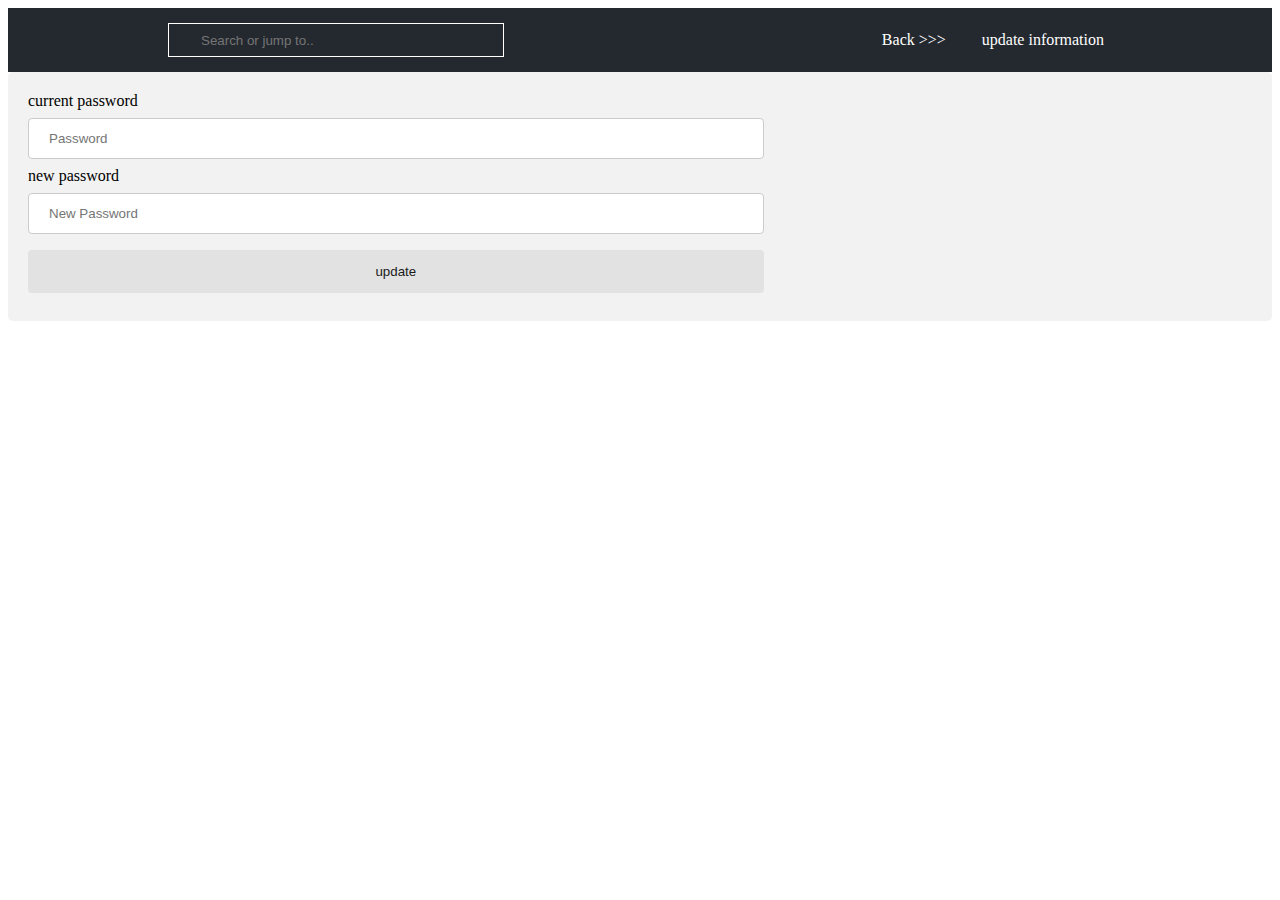
<file: sign/in/homePage/update/updateinfo.html>
<!DOCTYPE html>
<html>
    <head>
<link rel="stylesheet" href="style.css">
<style>
 
.form, select {
  width: 100%;
  padding: 12px 20px;
  margin: 8px 0;
  display: inline-block;
  border: 1px solid #ccc;
  border-radius: 4px;
  box-sizing: border-box;
}

.button {
  width: 100%;
  background-color: #e2e2e2;
  color: rgb(26, 26, 26);
  padding: 14px 20px;
  margin: 8px 0;
  border: none;
  border-radius: 4px;
  
}
.form ::placeholder{
    color: white;
}
.button:hover{
  background-color: #313131;
  color:white;
}

.container {
  border-radius: 5px;
  background-color: #f2f2f2;
  padding: 20px;
}


</style>
</head>
<body>

<!-- Nav bar header -->
<div class="header">
    <div class="header_left">
       
        <div class="search_box">
            <i class="bi bi-search"></i>
            <input type="text" class="search_input" placeholder="Search or jump to..">
        </div>
    </div>
    <div class="header_right">
        <div class="nav_link ">
            
            <div class="nav_text"><a href="../" style="text-decoration: none; color:white;">Back >>></a></div>
        </div>
        <div class="nav_link ">
            
            <div class="nav_text"><a href="updatename.html" style="text-decoration: none; color:white;">update information</a></div>
        </div>
        
            
        </div>

       
</div>
</div>

<div class="container">
    <form action="password.php" method="POST">
      <label for="fname">current password</label>
      <input type="password" id="fname" name="password" placeholder="Password" class="form" required>
  
      <label for="lname">new password</label>
      <input type="password" id="lname" name="newPassword" placeholder="New Password" class="form" required>
      
      
    
      <input type="submit" value="update" class="button">
    </form>
  </div>


</body>

</html>
</file>
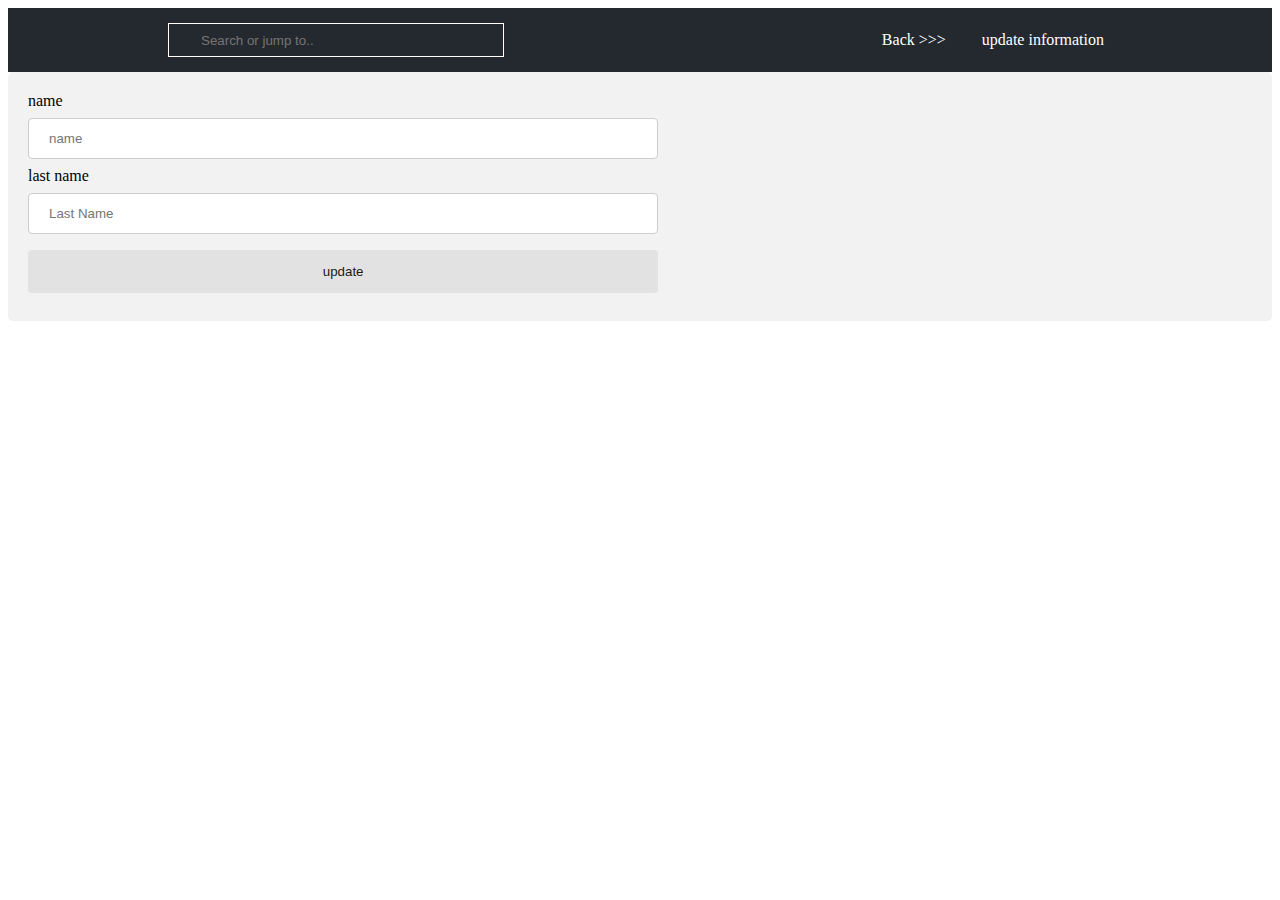
<file: sign/in/homePage/update/updatename.html>
<!DOCTYPE html>
<html>
    <head>
<link rel="stylesheet" href="style.css">
<style>
 
.form, select {
  width: 100%;
  padding: 12px 20px;
  margin: 8px 0;
  display: inline-block;
  border: 1px solid #ccc;
  border-radius: 4px;
  box-sizing: border-box;
}

.button {
  width: 100%;
  background-color: #e2e2e2;
  color: rgb(26, 26, 26);
  padding: 14px 20px;
  margin: 8px 0;
  border: none;
  border-radius: 4px;
  
}
.form ::placeholder{
    color: white;
}
.button:hover{
  background-color: #313131;
  color:white;
}

.container {
  border-radius: 5px;
  background-color: #f2f2f2;
  padding: 20px;
}


</style>
</head>
<body>

<!-- Nav bar header -->
<div class="header">
    <div class="header_left">
       
        <div class="search_box">
            <i class="bi bi-search"></i>
            <input type="text" class="search_input" placeholder="Search or jump to..">
        </div>
    </div>
    <div class="header_right">
        <div class="nav_link ">
            
            <div class="nav_text"><a href="../" style="text-decoration: none; color:white;">Back >>></a></div>
        </div>
        <div class="nav_link ">
            
            <div class="nav_text"><a href="../" style="text-decoration: none; color:white;">update information</a></div>
        </div>
        
            
        </div>

       
</div>
</div>

<div class="container">
    <form action="name.php" method="POST">
      <label for="fname">name</label>
      <input type="text" id="fname" name="name" placeholder="name" class="form" required>
  
      <label for="lname">last name</label>
      <input type="text" id="lname" name="lastname" placeholder="Last Name" class="form" required>
      
      
    
      <input type="submit" value="update" class="button">
    </form>
  </div>


</body>

</html>
</file>
<file: home/css/all.css>
.fa,
.fas,
.far,
.fal,
.fab {
  -moz-osx-font-smoothing: grayscale;
  -webkit-font-smoothing: antialiased;
  display: inline-block;
  font-style: normal;
  font-variant: normal;
  text-rendering: auto;
  line-height: 1; }

.fa-lg {
  font-size: 1.33333em;
  line-height: 0.75em;
  vertical-align: -.0667em; }

.fa-xs {
  font-size: .75em; }

.fa-sm {
  font-size: .875em; }

.fa-1x {
  font-size: 1em; }

.fa-2x {
  font-size: 2em; }

.fa-3x {
  font-size: 3em; }

.fa-4x {
  font-size: 4em; }

.fa-5x {
  font-size: 5em; }

.fa-6x {
  font-size: 6em; }

.fa-7x {
  font-size: 7em; }

.fa-8x {
  font-size: 8em; }

.fa-9x {
  font-size: 9em; }

.fa-10x {
  font-size: 10em; }

.fa-fw {
  text-align: center;
  width: 1.25em; }

.fa-ul {
  list-style-type: none;
  margin-left: 2.5em;
  padding-left: 0; }
  .fa-ul > li {
    position: relative; }

.fa-li {
  left: -2em;
  position: absolute;
  text-align: center;
  width: 2em;
  line-height: inherit; }

.fa-border {
  border: solid 0.08em #eee;
  border-radius: .1em;
  padding: .2em .25em .15em; }

.fa-pull-left {
  float: left; }

.fa-pull-right {
  float: right; }

.fa.fa-pull-left,
.fas.fa-pull-left,
.far.fa-pull-left,
.fal.fa-pull-left,
.fab.fa-pull-left {
  margin-right: .3em; }

.fa.fa-pull-right,
.fas.fa-pull-right,
.far.fa-pull-right,
.fal.fa-pull-right,
.fab.fa-pull-right {
  margin-left: .3em; }

.fa-spin {
  -webkit-animation: fa-spin 2s infinite linear;
          animation: fa-spin 2s infinite linear; }

.fa-pulse {
  -webkit-animation: fa-spin 1s infinite steps(8);
          animation: fa-spin 1s infinite steps(8); }

@-webkit-keyframes fa-spin {
  0% {
    -webkit-transform: rotate(0deg);
            transform: rotate(0deg); }
  100% {
    -webkit-transform: rotate(360deg);
            transform: rotate(360deg); } }

@keyframes fa-spin {
  0% {
    -webkit-transform: rotate(0deg);
            transform: rotate(0deg); }
  100% {
    -webkit-transform: rotate(360deg);
            transform: rotate(360deg); } }

.fa-rotate-90 {
  -ms-filter: "progid:DXImageTransform.Microsoft.BasicImage(rotation=1)";
  -webkit-transform: rotate(90deg);
          transform: rotate(90deg); }

.fa-rotate-180 {
  -ms-filter: "progid:DXImageTransform.Microsoft.BasicImage(rotation=2)";
  -webkit-transform: rotate(180deg);
          transform: rotate(180deg); }

.fa-rotate-270 {
  -ms-filter: "progid:DXImageTransform.Microsoft.BasicImage(rotation=3)";
  -webkit-transform: rotate(270deg);
          transform: rotate(270deg); }

.fa-flip-horizontal {
  -ms-filter: "progid:DXImageTransform.Microsoft.BasicImage(rotation=0, mirror=1)";
  -webkit-transform: scale(-1, 1);
          transform: scale(-1, 1); }

.fa-flip-vertical {
  -ms-filter: "progid:DXImageTransform.Microsoft.BasicImage(rotation=2, mirror=1)";
  -webkit-transform: scale(1, -1);
          transform: scale(1, -1); }

.fa-flip-horizontal.fa-flip-vertical {
  -ms-filter: "progid:DXImageTransform.Microsoft.BasicImage(rotation=2, mirror=1)";
  -webkit-transform: scale(-1, -1);
          transform: scale(-1, -1); }

:root .fa-rotate-90,
:root .fa-rotate-180,
:root .fa-rotate-270,
:root .fa-flip-horizontal,
:root .fa-flip-vertical {
  -webkit-filter: none;
          filter: none; }

.fa-stack {
  display: inline-block;
  height: 2em;
  line-height: 2em;
  position: relative;
  vertical-align: middle;
  width: 2.5em; }

.fa-stack-1x,
.fa-stack-2x {
  left: 0;
  position: absolute;
  text-align: center;
  width: 100%; }

.fa-stack-1x {
  line-height: inherit; }

.fa-stack-2x {
  font-size: 2em; }

.fa-inverse {
  color: #fff; }

/* Font Awesome uses the Unicode Private Use Area (PUA) to ensure screen
readers do not read off random characters that represent icons */
.fa-500px:before {
  content: "\f26e"; }

.fa-accessible-icon:before {
  content: "\f368"; }

.fa-accusoft:before {
  content: "\f369"; }

.fa-acquisitions-incorporated:before {
  content: "\f6af"; }

.fa-ad:before {
  content: "\f641"; }

.fa-address-book:before {
  content: "\f2b9"; }

.fa-address-card:before {
  content: "\f2bb"; }

.fa-adjust:before {
  content: "\f042"; }

.fa-adn:before {
  content: "\f170"; }

.fa-adobe:before {
  content: "\f778"; }

.fa-adversal:before {
  content: "\f36a"; }

.fa-affiliatetheme:before {
  content: "\f36b"; }

.fa-air-freshener:before {
  content: "\f5d0"; }

.fa-algolia:before {
  content: "\f36c"; }

.fa-align-center:before {
  content: "\f037"; }

.fa-align-justify:before {
  content: "\f039"; }

.fa-align-left:before {
  content: "\f036"; }

.fa-align-right:before {
  content: "\f038"; }

.fa-alipay:before {
  content: "\f642"; }

.fa-allergies:before {
  content: "\f461"; }

.fa-amazon:before {
  content: "\f270"; }

.fa-amazon-pay:before {
  content: "\f42c"; }

.fa-ambulance:before {
  content: "\f0f9"; }

.fa-american-sign-language-interpreting:before {
  content: "\f2a3"; }

.fa-amilia:before {
  content: "\f36d"; }

.fa-anchor:before {
  content: "\f13d"; }

.fa-android:before {
  content: "\f17b"; }

.fa-angellist:before {
  content: "\f209"; }

.fa-angle-double-down:before {
  content: "\f103"; }

.fa-angle-double-left:before {
  content: "\f100"; }

.fa-angle-double-right:before {
  content: "\f101"; }

.fa-angle-double-up:before {
  content: "\f102"; }

.fa-angle-down:before {
  content: "\f107"; }

.fa-angle-left:before {
  content: "\f104"; }

.fa-angle-right:before {
  content: "\f105"; }

.fa-angle-up:before {
  content: "\f106"; }

.fa-angry:before {
  content: "\f556"; }

.fa-angrycreative:before {
  content: "\f36e"; }

.fa-angular:before {
  content: "\f420"; }

.fa-ankh:before {
  content: "\f644"; }

.fa-app-store:before {
  content: "\f36f"; }

.fa-app-store-ios:before {
  content: "\f370"; }

.fa-apper:before {
  content: "\f371"; }

.fa-apple:before {
  content: "\f179"; }

.fa-apple-alt:before {
  content: "\f5d1"; }

.fa-apple-pay:before {
  content: "\f415"; }

.fa-archive:before {
  content: "\f187"; }

.fa-archway:before {
  content: "\f557"; }

.fa-arrow-alt-circle-down:before {
  content: "\f358"; }

.fa-arrow-alt-circle-left:before {
  content: "\f359"; }

.fa-arrow-alt-circle-right:before {
  content: "\f35a"; }

.fa-arrow-alt-circle-up:before {
  content: "\f35b"; }

.fa-arrow-circle-down:before {
  content: "\f0ab"; }

.fa-arrow-circle-left:before {
  content: "\f0a8"; }

.fa-arrow-circle-right:before {
  content: "\f0a9"; }

.fa-arrow-circle-up:before {
  content: "\f0aa"; }

.fa-arrow-down:before {
  content: "\f063"; }

.fa-arrow-left:before {
  content: "\f060"; }

.fa-arrow-right:before {
  content: "\f061"; }

.fa-arrow-up:before {
  content: "\f062"; }

.fa-arrows-alt:before {
  content: "\f0b2"; }

.fa-arrows-alt-h:before {
  content: "\f337"; }

.fa-arrows-alt-v:before {
  content: "\f338"; }

.fa-artstation:before {
  content: "\f77a"; }

.fa-assistive-listening-systems:before {
  content: "\f2a2"; }

.fa-asterisk:before {
  content: "\f069"; }

.fa-asymmetrik:before {
  content: "\f372"; }

.fa-at:before {
  content: "\f1fa"; }

.fa-atlas:before {
  content: "\f558"; }

.fa-atlassian:before {
  content: "\f77b"; }

.fa-atom:before {
  content: "\f5d2"; }

.fa-audible:before {
  content: "\f373"; }

.fa-audio-description:before {
  content: "\f29e"; }

.fa-autoprefixer:before {
  content: "\f41c"; }

.fa-avianex:before {
  content: "\f374"; }

.fa-aviato:before {
  content: "\f421"; }

.fa-award:before {
  content: "\f559"; }

.fa-aws:before {
  content: "\f375"; }

.fa-baby:before {
  content: "\f77c"; }

.fa-baby-carriage:before {
  content: "\f77d"; }

.fa-backspace:before {
  content: "\f55a"; }

.fa-backward:before {
  content: "\f04a"; }

.fa-balance-scale:before {
  content: "\f24e"; }

.fa-ban:before {
  content: "\f05e"; }

.fa-band-aid:before {
  content: "\f462"; }

.fa-bandcamp:before {
  content: "\f2d5"; }

.fa-barcode:before {
  content: "\f02a"; }

.fa-bars:before {
  content: "\f0c9"; }

.fa-baseball-ball:before {
  content: "\f433"; }

.fa-basketball-ball:before {
  content: "\f434"; }

.fa-bath:before {
  content: "\f2cd"; }

.fa-battery-empty:before {
  content: "\f244"; }

.fa-battery-full:before {
  content: "\f240"; }

.fa-battery-half:before {
  content: "\f242"; }

.fa-battery-quarter:before {
  content: "\f243"; }

.fa-battery-three-quarters:before {
  content: "\f241"; }

.fa-bed:before {
  content: "\f236"; }

.fa-beer:before {
  content: "\f0fc"; }

.fa-behance:before {
  content: "\f1b4"; }

.fa-behance-square:before {
  content: "\f1b5"; }

.fa-bell:before {
  content: "\f0f3"; }

.fa-bell-slash:before {
  content: "\f1f6"; }

.fa-bezier-curve:before {
  content: "\f55b"; }

.fa-bible:before {
  content: "\f647"; }

.fa-bicycle:before {
  content: "\f206"; }

.fa-bimobject:before {
  content: "\f378"; }

.fa-binoculars:before {
  content: "\f1e5"; }

.fa-biohazard:before {
  content: "\f780"; }

.fa-birthday-cake:before {
  content: "\f1fd"; }

.fa-bitbucket:before {
  content: "\f171"; }

.fa-bitcoin:before {
  content: "\f379"; }

.fa-bity:before {
  content: "\f37a"; }

.fa-black-tie:before {
  content: "\f27e"; }

.fa-blackberry:before {
  content: "\f37b"; }

.fa-blender:before {
  content: "\f517"; }

.fa-blender-phone:before {
  content: "\f6b6"; }

.fa-blind:before {
  content: "\f29d"; }

.fa-blog:before {
  content: "\f781"; }

.fa-blogger:before {
  content: "\f37c"; }

.fa-blogger-b:before {
  content: "\f37d"; }

.fa-bluetooth:before {
  content: "\f293"; }

.fa-bluetooth-b:before {
  content: "\f294"; }

.fa-bold:before {
  content: "\f032"; }

.fa-bolt:before {
  content: "\f0e7"; }

.fa-bomb:before {
  content: "\f1e2"; }

.fa-bone:before {
  content: "\f5d7"; }

.fa-bong:before {
  content: "\f55c"; }

.fa-book:before {
  content: "\f02d"; }

.fa-book-dead:before {
  content: "\f6b7"; }

.fa-book-open:before {
  content: "\f518"; }

.fa-book-reader:before {
  content: "\f5da"; }

.fa-bookmark:before {
  content: "\f02e"; }

.fa-bowling-ball:before {
  content: "\f436"; }

.fa-box:before {
  content: "\f466"; }

.fa-box-open:before {
  content: "\f49e"; }

.fa-boxes:before {
  content: "\f468"; }

.fa-braille:before {
  content: "\f2a1"; }

.fa-brain:before {
  content: "\f5dc"; }

.fa-briefcase:before {
  content: "\f0b1"; }

.fa-briefcase-medical:before {
  content: "\f469"; }

.fa-broadcast-tower:before {
  content: "\f519"; }

.fa-broom:before {
  content: "\f51a"; }

.fa-brush:before {
  content: "\f55d"; }

.fa-btc:before {
  content: "\f15a"; }

.fa-bug:before {
  content: "\f188"; }

.fa-building:before {
  content: "\f1ad"; }

.fa-bullhorn:before {
  content: "\f0a1"; }

.fa-bullseye:before {
  content: "\f140"; }

.fa-burn:before {
  content: "\f46a"; }

.fa-buromobelexperte:before {
  content: "\f37f"; }

.fa-bus:before {
  content: "\f207"; }

.fa-bus-alt:before {
  content: "\f55e"; }

.fa-business-time:before {
  content: "\f64a"; }

.fa-buysellads:before {
  content: "\f20d"; }

.fa-calculator:before {
  content: "\f1ec"; }

.fa-calendar:before {
  content: "\f133"; }

.fa-calendar-alt:before {
  content: "\f073"; }

.fa-calendar-check:before {
  content: "\f274"; }

.fa-calendar-day:before {
  content: "\f783"; }

.fa-calendar-minus:before {
  content: "\f272"; }

.fa-calendar-plus:before {
  content: "\f271"; }

.fa-calendar-times:before {
  content: "\f273"; }

.fa-calendar-week:before {
  content: "\f784"; }

.fa-camera:before {
  content: "\f030"; }

.fa-camera-retro:before {
  content: "\f083"; }

.fa-campground:before {
  content: "\f6bb"; }

.fa-canadian-maple-leaf:before {
  content: "\f785"; }

.fa-candy-cane:before {
  content: "\f786"; }

.fa-cannabis:before {
  content: "\f55f"; }

.fa-capsules:before {
  content: "\f46b"; }

.fa-car:before {
  content: "\f1b9"; }

.fa-car-alt:before {
  content: "\f5de"; }

.fa-car-battery:before {
  content: "\f5df"; }

.fa-car-crash:before {
  content: "\f5e1"; }

.fa-car-side:before {
  content: "\f5e4"; }

.fa-caret-down:before {
  content: "\f0d7"; }

.fa-caret-left:before {
  content: "\f0d9"; }

.fa-caret-right:before {
  content: "\f0da"; }

.fa-caret-square-down:before {
  content: "\f150"; }

.fa-caret-square-left:before {
  content: "\f191"; }

.fa-caret-square-right:before {
  content: "\f152"; }

.fa-caret-square-up:before {
  content: "\f151"; }

.fa-caret-up:before {
  content: "\f0d8"; }

.fa-carrot:before {
  content: "\f787"; }

.fa-cart-arrow-down:before {
  content: "\f218"; }

.fa-cart-plus:before {
  content: "\f217"; }

.fa-cash-register:before {
  content: "\f788"; }

.fa-cat:before {
  content: "\f6be"; }

.fa-cc-amazon-pay:before {
  content: "\f42d"; }

.fa-cc-amex:before {
  content: "\f1f3"; }

.fa-cc-apple-pay:before {
  content: "\f416"; }

.fa-cc-diners-club:before {
  content: "\f24c"; }

.fa-cc-discover:before {
  content: "\f1f2"; }

.fa-cc-jcb:before {
  content: "\f24b"; }

.fa-cc-mastercard:before {
  content: "\f1f1"; }

.fa-cc-paypal:before {
  content: "\f1f4"; }

.fa-cc-stripe:before {
  content: "\f1f5"; }

.fa-cc-visa:before {
  content: "\f1f0"; }

.fa-centercode:before {
  content: "\f380"; }

.fa-centos:before {
  content: "\f789"; }

.fa-certificate:before {
  content: "\f0a3"; }

.fa-chair:before {
  content: "\f6c0"; }

.fa-chalkboard:before {
  content: "\f51b"; }

.fa-chalkboard-teacher:before {
  content: "\f51c"; }

.fa-charging-station:before {
  content: "\f5e7"; }

.fa-chart-area:before {
  content: "\f1fe"; }

.fa-chart-bar:before {
  content: "\f080"; }

.fa-chart-line:before {
  content: "\f201"; }

.fa-chart-pie:before {
  content: "\f200"; }

.fa-check:before {
  content: "\f00c"; }

.fa-check-circle:before {
  content: "\f058"; }

.fa-check-double:before {
  content: "\f560"; }

.fa-check-square:before {
  content: "\f14a"; }

.fa-chess:before {
  content: "\f439"; }

.fa-chess-bishop:before {
  content: "\f43a"; }

.fa-chess-board:before {
  content: "\f43c"; }

.fa-chess-king:before {
  content: "\f43f"; }

.fa-chess-knight:before {
  content: "\f441"; }

.fa-chess-pawn:before {
  content: "\f443"; }

.fa-chess-queen:before {
  content: "\f445"; }

.fa-chess-rook:before {
  content: "\f447"; }

.fa-chevron-circle-down:before {
  content: "\f13a"; }

.fa-chevron-circle-left:before {
  content: "\f137"; }

.fa-chevron-circle-right:before {
  content: "\f138"; }

.fa-chevron-circle-up:before {
  content: "\f139"; }

.fa-chevron-down:before {
  content: "\f078"; }

.fa-chevron-left:before {
  content: "\f053"; }

.fa-chevron-right:before {
  content: "\f054"; }

.fa-chevron-up:before {
  content: "\f077"; }

.fa-child:before {
  content: "\f1ae"; }

.fa-chrome:before {
  content: "\f268"; }

.fa-church:before {
  content: "\f51d"; }

.fa-circle:before {
  content: "\f111"; }

.fa-circle-notch:before {
  content: "\f1ce"; }

.fa-city:before {
  content: "\f64f"; }

.fa-clipboard:before {
  content: "\f328"; }

.fa-clipboard-check:before {
  content: "\f46c"; }

.fa-clipboard-list:before {
  content: "\f46d"; }

.fa-clock:before {
  content: "\f017"; }

.fa-clone:before {
  content: "\f24d"; }

.fa-closed-captioning:before {
  content: "\f20a"; }

.fa-cloud:before {
  content: "\f0c2"; }

.fa-cloud-download-alt:before {
  content: "\f381"; }

.fa-cloud-meatball:before {
  content: "\f73b"; }

.fa-cloud-moon:before {
  content: "\f6c3"; }

.fa-cloud-moon-rain:before {
  content: "\f73c"; }

.fa-cloud-rain:before {
  content: "\f73d"; }

.fa-cloud-showers-heavy:before {
  content: "\f740"; }

.fa-cloud-sun:before {
  content: "\f6c4"; }

.fa-cloud-sun-rain:before {
  content: "\f743"; }

.fa-cloud-upload-alt:before {
  content: "\f382"; }

.fa-cloudscale:before {
  content: "\f383"; }

.fa-cloudsmith:before {
  content: "\f384"; }

.fa-cloudversify:before {
  content: "\f385"; }

.fa-cocktail:before {
  content: "\f561"; }

.fa-code:before {
  content: "\f121"; }

.fa-code-branch:before {
  content: "\f126"; }

.fa-codepen:before {
  content: "\f1cb"; }

.fa-codiepie:before {
  content: "\f284"; }

.fa-coffee:before {
  content: "\f0f4"; }

.fa-cog:before {
  content: "\f013"; }

.fa-cogs:before {
  content: "\f085"; }

.fa-coins:before {
  content: "\f51e"; }

.fa-columns:before {
  content: "\f0db"; }

.fa-comment:before {
  content: "\f075"; }

.fa-comment-alt:before {
  content: "\f27a"; }

.fa-comment-dollar:before {
  content: "\f651"; }

.fa-comment-dots:before {
  content: "\f4ad"; }

.fa-comment-slash:before {
  content: "\f4b3"; }

.fa-comments:before {
  content: "\f086"; }

.fa-comments-dollar:before {
  content: "\f653"; }

.fa-compact-disc:before {
  content: "\f51f"; }

.fa-compass:before {
  content: "\f14e"; }

.fa-compress:before {
  content: "\f066"; }

.fa-compress-arrows-alt:before {
  content: "\f78c"; }

.fa-concierge-bell:before {
  content: "\f562"; }

.fa-confluence:before {
  content: "\f78d"; }

.fa-connectdevelop:before {
  content: "\f20e"; }

.fa-contao:before {
  content: "\f26d"; }

.fa-cookie:before {
  content: "\f563"; }

.fa-cookie-bite:before {
  content: "\f564"; }

.fa-copy:before {
  content: "\f0c5"; }

.fa-copyright:before {
  content: "\f1f9"; }

.fa-couch:before {
  content: "\f4b8"; }

.fa-cpanel:before {
  content: "\f388"; }

.fa-creative-commons:before {
  content: "\f25e"; }

.fa-creative-commons-by:before {
  content: "\f4e7"; }

.fa-creative-commons-nc:before {
  content: "\f4e8"; }

.fa-creative-commons-nc-eu:before {
  content: "\f4e9"; }

.fa-creative-commons-nc-jp:before {
  content: "\f4ea"; }

.fa-creative-commons-nd:before {
  content: "\f4eb"; }

.fa-creative-commons-pd:before {
  content: "\f4ec"; }

.fa-creative-commons-pd-alt:before {
  content: "\f4ed"; }

.fa-creative-commons-remix:before {
  content: "\f4ee"; }

.fa-creative-commons-sa:before {
  content: "\f4ef"; }

.fa-creative-commons-sampling:before {
  content: "\f4f0"; }

.fa-creative-commons-sampling-plus:before {
  content: "\f4f1"; }

.fa-creative-commons-share:before {
  content: "\f4f2"; }

.fa-creative-commons-zero:before {
  content: "\f4f3"; }

.fa-credit-card:before {
  content: "\f09d"; }

.fa-critical-role:before {
  content: "\f6c9"; }

.fa-crop:before {
  content: "\f125"; }

.fa-crop-alt:before {
  content: "\f565"; }

.fa-cross:before {
  content: "\f654"; }

.fa-crosshairs:before {
  content: "\f05b"; }

.fa-crow:before {
  content: "\f520"; }

.fa-crown:before {
  content: "\f521"; }

.fa-css3:before {
  content: "\f13c"; }

.fa-css3-alt:before {
  content: "\f38b"; }

.fa-cube:before {
  content: "\f1b2"; }

.fa-cubes:before {
  content: "\f1b3"; }

.fa-cut:before {
  content: "\f0c4"; }

.fa-cuttlefish:before {
  content: "\f38c"; }

.fa-d-and-d:before {
  content: "\f38d"; }

.fa-d-and-d-beyond:before {
  content: "\f6ca"; }

.fa-dashcube:before {
  content: "\f210"; }

.fa-database:before {
  content: "\f1c0"; }

.fa-deaf:before {
  content: "\f2a4"; }

.fa-delicious:before {
  content: "\f1a5"; }

.fa-democrat:before {
  content: "\f747"; }

.fa-deploydog:before {
  content: "\f38e"; }

.fa-deskpro:before {
  content: "\f38f"; }

.fa-desktop:before {
  content: "\f108"; }

.fa-dev:before {
  content: "\f6cc"; }

.fa-deviantart:before {
  content: "\f1bd"; }

.fa-dharmachakra:before {
  content: "\f655"; }

.fa-dhl:before {
  content: "\f790"; }

.fa-diagnoses:before {
  content: "\f470"; }

.fa-diaspora:before {
  content: "\f791"; }

.fa-dice:before {
  content: "\f522"; }

.fa-dice-d20:before {
  content: "\f6cf"; }

.fa-dice-d6:before {
  content: "\f6d1"; }

.fa-dice-five:before {
  content: "\f523"; }

.fa-dice-four:before {
  content: "\f524"; }

.fa-dice-one:before {
  content: "\f525"; }

.fa-dice-six:before {
  content: "\f526"; }

.fa-dice-three:before {
  content: "\f527"; }

.fa-dice-two:before {
  content: "\f528"; }

.fa-digg:before {
  content: "\f1a6"; }

.fa-digital-ocean:before {
  content: "\f391"; }

.fa-digital-tachograph:before {
  content: "\f566"; }

.fa-directions:before {
  content: "\f5eb"; }

.fa-discord:before {
  content: "\f392"; }

.fa-discourse:before {
  content: "\f393"; }

.fa-divide:before {
  content: "\f529"; }

.fa-dizzy:before {
  content: "\f567"; }

.fa-dna:before {
  content: "\f471"; }

.fa-dochub:before {
  content: "\f394"; }

.fa-docker:before {
  content: "\f395"; }

.fa-dog:before {
  content: "\f6d3"; }

.fa-dollar-sign:before {
  content: "\f155"; }

.fa-dolly:before {
  content: "\f472"; }

.fa-dolly-flatbed:before {
  content: "\f474"; }

.fa-donate:before {
  content: "\f4b9"; }

.fa-door-closed:before {
  content: "\f52a"; }

.fa-door-open:before {
  content: "\f52b"; }

.fa-dot-circle:before {
  content: "\f192"; }

.fa-dove:before {
  content: "\f4ba"; }

.fa-download:before {
  content: "\f019"; }

.fa-draft2digital:before {
  content: "\f396"; }

.fa-drafting-compass:before {
  content: "\f568"; }

.fa-dragon:before {
  content: "\f6d5"; }

.fa-draw-polygon:before {
  content: "\f5ee"; }

.fa-dribbble:before {
  content: "\f17d"; }

.fa-dribbble-square:before {
  content: "\f397"; }

.fa-dropbox:before {
  content: "\f16b"; }

.fa-drum:before {
  content: "\f569"; }

.fa-drum-steelpan:before {
  content: "\f56a"; }

.fa-drumstick-bite:before {
  content: "\f6d7"; }

.fa-drupal:before {
  content: "\f1a9"; }

.fa-dumbbell:before {
  content: "\f44b"; }

.fa-dumpster:before {
  content: "\f793"; }

.fa-dumpster-fire:before {
  content: "\f794"; }

.fa-dungeon:before {
  content: "\f6d9"; }

.fa-dyalog:before {
  content: "\f399"; }

.fa-earlybirds:before {
  content: "\f39a"; }

.fa-ebay:before {
  content: "\f4f4"; }

.fa-edge:before {
  content: "\f282"; }

.fa-edit:before {
  content: "\f044"; }

.fa-eject:before {
  content: "\f052"; }

.fa-elementor:before {
  content: "\f430"; }

.fa-ellipsis-h:before {
  content: "\f141"; }

.fa-ellipsis-v:before {
  content: "\f142"; }

.fa-ello:before {
  content: "\f5f1"; }

.fa-ember:before {
  content: "\f423"; }

.fa-empire:before {
  content: "\f1d1"; }

.fa-envelope:before {
  content: "\f0e0"; }

.fa-envelope-open:before {
  content: "\f2b6"; }

.fa-envelope-open-text:before {
  content: "\f658"; }

.fa-envelope-square:before {
  content: "\f199"; }

.fa-envira:before {
  content: "\f299"; }

.fa-equals:before {
  content: "\f52c"; }

.fa-eraser:before {
  content: "\f12d"; }

.fa-erlang:before {
  content: "\f39d"; }

.fa-ethereum:before {
  content: "\f42e"; }

.fa-ethernet:before {
  content: "\f796"; }

.fa-etsy:before {
  content: "\f2d7"; }

.fa-euro-sign:before {
  content: "\f153"; }

.fa-exchange-alt:before {
  content: "\f362"; }

.fa-exclamation:before {
  content: "\f12a"; }

.fa-exclamation-circle:before {
  content: "\f06a"; }

.fa-exclamation-triangle:before {
  content: "\f071"; }

.fa-expand:before {
  content: "\f065"; }

.fa-expand-arrows-alt:before {
  content: "\f31e"; }

.fa-expeditedssl:before {
  content: "\f23e"; }

.fa-external-link-alt:before {
  content: "\f35d"; }

.fa-external-link-square-alt:before {
  content: "\f360"; }

.fa-eye:before {
  content: "\f06e"; }

.fa-eye-dropper:before {
  content: "\f1fb"; }

.fa-eye-slash:before {
  content: "\f070"; }

.fa-facebook:before {
  content: "\f09a"; }

.fa-facebook-f:before {
  content: "\f39e"; }

.fa-facebook-messenger:before {
  content: "\f39f"; }

.fa-facebook-square:before {
  content: "\f082"; }

.fa-fantasy-flight-games:before {
  content: "\f6dc"; }

.fa-fast-backward:before {
  content: "\f049"; }

.fa-fast-forward:before {
  content: "\f050"; }

.fa-fax:before {
  content: "\f1ac"; }

.fa-feather:before {
  content: "\f52d"; }

.fa-feather-alt:before {
  content: "\f56b"; }

.fa-fedex:before {
  content: "\f797"; }

.fa-fedora:before {
  content: "\f798"; }

.fa-female:before {
  content: "\f182"; }

.fa-fighter-jet:before {
  content: "\f0fb"; }

.fa-figma:before {
  content: "\f799"; }

.fa-file:before {
  content: "\f15b"; }

.fa-file-alt:before {
  content: "\f15c"; }

.fa-file-archive:before {
  content: "\f1c6"; }

.fa-file-audio:before {
  content: "\f1c7"; }

.fa-file-code:before {
  content: "\f1c9"; }

.fa-file-contract:before {
  content: "\f56c"; }

.fa-file-csv:before {
  content: "\f6dd"; }

.fa-file-download:before {
  content: "\f56d"; }

.fa-file-excel:before {
  content: "\f1c3"; }

.fa-file-export:before {
  content: "\f56e"; }

.fa-file-image:before {
  content: "\f1c5"; }

.fa-file-import:before {
  content: "\f56f"; }

.fa-file-invoice:before {
  content: "\f570"; }

.fa-file-invoice-dollar:before {
  content: "\f571"; }

.fa-file-medical:before {
  content: "\f477"; }

.fa-file-medical-alt:before {
  content: "\f478"; }

.fa-file-pdf:before {
  content: "\f1c1"; }

.fa-file-powerpoint:before {
  content: "\f1c4"; }

.fa-file-prescription:before {
  content: "\f572"; }

.fa-file-signature:before {
  content: "\f573"; }

.fa-file-upload:before {
  content: "\f574"; }

.fa-file-video:before {
  content: "\f1c8"; }

.fa-file-word:before {
  content: "\f1c2"; }

.fa-fill:before {
  content: "\f575"; }

.fa-fill-drip:before {
  content: "\f576"; }

.fa-film:before {
  content: "\f008"; }

.fa-filter:before {
  content: "\f0b0"; }

.fa-fingerprint:before {
  content: "\f577"; }

.fa-fire:before {
  content: "\f06d"; }

.fa-fire-alt:before {
  content: "\f7e4"; }

.fa-fire-extinguisher:before {
  content: "\f134"; }

.fa-firefox:before {
  content: "\f269"; }

.fa-first-aid:before {
  content: "\f479"; }

.fa-first-order:before {
  content: "\f2b0"; }

.fa-first-order-alt:before {
  content: "\f50a"; }

.fa-firstdraft:before {
  content: "\f3a1"; }

.fa-fish:before {
  content: "\f578"; }

.fa-fist-raised:before {
  content: "\f6de"; }

.fa-flag:before {
  content: "\f024"; }

.fa-flag-checkered:before {
  content: "\f11e"; }

.fa-flag-usa:before {
  content: "\f74d"; }

.fa-flask:before {
  content: "\f0c3"; }

.fa-flickr:before {
  content: "\f16e"; }

.fa-flipboard:before {
  content: "\f44d"; }

.fa-flushed:before {
  content: "\f579"; }

.fa-fly:before {
  content: "\f417"; }

.fa-folder:before {
  content: "\f07b"; }

.fa-folder-minus:before {
  content: "\f65d"; }

.fa-folder-open:before {
  content: "\f07c"; }

.fa-folder-plus:before {
  content: "\f65e"; }

.fa-font:before {
  content: "\f031"; }

.fa-font-awesome:before {
  content: "\f2b4"; }

.fa-font-awesome-alt:before {
  content: "\f35c"; }

.fa-font-awesome-flag:before {
  content: "\f425"; }

.fa-font-awesome-logo-full:before {
  content: "\f4e6"; }

.fa-fonticons:before {
  content: "\f280"; }

.fa-fonticons-fi:before {
  content: "\f3a2"; }

.fa-football-ball:before {
  content: "\f44e"; }

.fa-fort-awesome:before {
  content: "\f286"; }

.fa-fort-awesome-alt:before {
  content: "\f3a3"; }

.fa-forumbee:before {
  content: "\f211"; }

.fa-forward:before {
  content: "\f04e"; }

.fa-foursquare:before {
  content: "\f180"; }

.fa-free-code-camp:before {
  content: "\f2c5"; }

.fa-freebsd:before {
  content: "\f3a4"; }

.fa-frog:before {
  content: "\f52e"; }

.fa-frown:before {
  content: "\f119"; }

.fa-frown-open:before {
  content: "\f57a"; }

.fa-fulcrum:before {
  content: "\f50b"; }

.fa-funnel-dollar:before {
  content: "\f662"; }

.fa-futbol:before {
  content: "\f1e3"; }

.fa-galactic-republic:before {
  content: "\f50c"; }

.fa-galactic-senate:before {
  content: "\f50d"; }

.fa-gamepad:before {
  content: "\f11b"; }

.fa-gas-pump:before {
  content: "\f52f"; }

.fa-gavel:before {
  content: "\f0e3"; }

.fa-gem:before {
  content: "\f3a5"; }

.fa-genderless:before {
  content: "\f22d"; }

.fa-get-pocket:before {
  content: "\f265"; }

.fa-gg:before {
  content: "\f260"; }

.fa-gg-circle:before {
  content: "\f261"; }

.fa-ghost:before {
  content: "\f6e2"; }

.fa-gift:before {
  content: "\f06b"; }

.fa-gifts:before {
  content: "\f79c"; }

.fa-git:before {
  content: "\f1d3"; }

.fa-git-square:before {
  content: "\f1d2"; }

.fa-github:before {
  content: "\f09b"; }

.fa-github-alt:before {
  content: "\f113"; }

.fa-github-square:before {
  content: "\f092"; }

.fa-gitkraken:before {
  content: "\f3a6"; }

.fa-gitlab:before {
  content: "\f296"; }

.fa-gitter:before {
  content: "\f426"; }

.fa-glass-cheers:before {
  content: "\f79f"; }

.fa-glass-martini:before {
  content: "\f000"; }

.fa-glass-martini-alt:before {
  content: "\f57b"; }

.fa-glass-whiskey:before {
  content: "\f7a0"; }

.fa-glasses:before {
  content: "\f530"; }

.fa-glide:before {
  content: "\f2a5"; }

.fa-glide-g:before {
  content: "\f2a6"; }

.fa-globe:before {
  content: "\f0ac"; }

.fa-globe-africa:before {
  content: "\f57c"; }

.fa-globe-americas:before {
  content: "\f57d"; }

.fa-globe-asia:before {
  content: "\f57e"; }

.fa-globe-europe:before {
  content: "\f7a2"; }

.fa-gofore:before {
  content: "\f3a7"; }

.fa-golf-ball:before {
  content: "\f450"; }

.fa-goodreads:before {
  content: "\f3a8"; }

.fa-goodreads-g:before {
  content: "\f3a9"; }

.fa-google:before {
  content: "\f1a0"; }

.fa-google-drive:before {
  content: "\f3aa"; }

.fa-google-play:before {
  content: "\f3ab"; }

.fa-google-plus:before {
  content: "\f2b3"; }

.fa-google-plus-g:before {
  content: "\f0d5"; }

.fa-google-plus-square:before {
  content: "\f0d4"; }

.fa-google-wallet:before {
  content: "\f1ee"; }

.fa-gopuram:before {
  content: "\f664"; }

.fa-graduation-cap:before {
  content: "\f19d"; }

.fa-gratipay:before {
  content: "\f184"; }

.fa-grav:before {
  content: "\f2d6"; }

.fa-greater-than:before {
  content: "\f531"; }

.fa-greater-than-equal:before {
  content: "\f532"; }

.fa-grimace:before {
  content: "\f57f"; }

.fa-grin:before {
  content: "\f580"; }

.fa-grin-alt:before {
  content: "\f581"; }

.fa-grin-beam:before {
  content: "\f582"; }

.fa-grin-beam-sweat:before {
  content: "\f583"; }

.fa-grin-hearts:before {
  content: "\f584"; }

.fa-grin-squint:before {
  content: "\f585"; }

.fa-grin-squint-tears:before {
  content: "\f586"; }

.fa-grin-stars:before {
  content: "\f587"; }

.fa-grin-tears:before {
  content: "\f588"; }

.fa-grin-tongue:before {
  content: "\f589"; }

.fa-grin-tongue-squint:before {
  content: "\f58a"; }

.fa-grin-tongue-wink:before {
  content: "\f58b"; }

.fa-grin-wink:before {
  content: "\f58c"; }

.fa-grip-horizontal:before {
  content: "\f58d"; }

.fa-grip-lines:before {
  content: "\f7a4"; }

.fa-grip-lines-vertical:before {
  content: "\f7a5"; }

.fa-grip-vertical:before {
  content: "\f58e"; }

.fa-gripfire:before {
  content: "\f3ac"; }

.fa-grunt:before {
  content: "\f3ad"; }

.fa-guitar:before {
  content: "\f7a6"; }

.fa-gulp:before {
  content: "\f3ae"; }

.fa-h-square:before {
  content: "\f0fd"; }

.fa-hacker-news:before {
  content: "\f1d4"; }

.fa-hacker-news-square:before {
  content: "\f3af"; }

.fa-hackerrank:before {
  content: "\f5f7"; }

.fa-hammer:before {
  content: "\f6e3"; }

.fa-hamsa:before {
  content: "\f665"; }

.fa-hand-holding:before {
  content: "\f4bd"; }

.fa-hand-holding-heart:before {
  content: "\f4be"; }

.fa-hand-holding-usd:before {
  content: "\f4c0"; }

.fa-hand-lizard:before {
  content: "\f258"; }

.fa-hand-paper:before {
  content: "\f256"; }

.fa-hand-peace:before {
  content: "\f25b"; }

.fa-hand-point-down:before {
  content: "\f0a7"; }

.fa-hand-point-left:before {
  content: "\f0a5"; }

.fa-hand-point-right:before {
  content: "\f0a4"; }

.fa-hand-point-up:before {
  content: "\f0a6"; }

.fa-hand-pointer:before {
  content: "\f25a"; }

.fa-hand-rock:before {
  content: "\f255"; }

.fa-hand-scissors:before {
  content: "\f257"; }

.fa-hand-spock:before {
  content: "\f259"; }

.fa-hands:before {
  content: "\f4c2"; }

.fa-hands-helping:before {
  content: "\f4c4"; }

.fa-handshake:before {
  content: "\f2b5"; }

.fa-hanukiah:before {
  content: "\f6e6"; }

.fa-hashtag:before {
  content: "\f292"; }

.fa-hat-wizard:before {
  content: "\f6e8"; }

.fa-haykal:before {
  content: "\f666"; }

.fa-hdd:before {
  content: "\f0a0"; }

.fa-heading:before {
  content: "\f1dc"; }

.fa-headphones:before {
  content: "\f025"; }

.fa-headphones-alt:before {
  content: "\f58f"; }

.fa-headset:before {
  content: "\f590"; }

.fa-heart:before {
  content: "\f004"; }

.fa-heart-broken:before {
  content: "\f7a9"; }

.fa-heartbeat:before {
  content: "\f21e"; }

.fa-helicopter:before {
  content: "\f533"; }

.fa-highlighter:before {
  content: "\f591"; }

.fa-hiking:before {
  content: "\f6ec"; }

.fa-hippo:before {
  content: "\f6ed"; }

.fa-hips:before {
  content: "\f452"; }

.fa-hire-a-helper:before {
  content: "\f3b0"; }

.fa-history:before {
  content: "\f1da"; }

.fa-hockey-puck:before {
  content: "\f453"; }

.fa-holly-berry:before {
  content: "\f7aa"; }

.fa-home:before {
  content: "\f015"; }

.fa-hooli:before {
  content: "\f427"; }

.fa-hornbill:before {
  content: "\f592"; }

.fa-horse:before {
  content: "\f6f0"; }

.fa-horse-head:before {
  content: "\f7ab"; }

.fa-hospital:before {
  content: "\f0f8"; }

.fa-hospital-alt:before {
  content: "\f47d"; }

.fa-hospital-symbol:before {
  content: "\f47e"; }

.fa-hot-tub:before {
  content: "\f593"; }

.fa-hotel:before {
  content: "\f594"; }

.fa-hotjar:before {
  content: "\f3b1"; }

.fa-hourglass:before {
  content: "\f254"; }

.fa-hourglass-end:before {
  content: "\f253"; }

.fa-hourglass-half:before {
  content: "\f252"; }

.fa-hourglass-start:before {
  content: "\f251"; }

.fa-house-damage:before {
  content: "\f6f1"; }

.fa-houzz:before {
  content: "\f27c"; }

.fa-hryvnia:before {
  content: "\f6f2"; }

.fa-html5:before {
  content: "\f13b"; }

.fa-hubspot:before {
  content: "\f3b2"; }

.fa-i-cursor:before {
  content: "\f246"; }

.fa-icicles:before {
  content: "\f7ad"; }

.fa-id-badge:before {
  content: "\f2c1"; }

.fa-id-card:before {
  content: "\f2c2"; }

.fa-id-card-alt:before {
  content: "\f47f"; }

.fa-igloo:before {
  content: "\f7ae"; }

.fa-image:before {
  content: "\f03e"; }

.fa-images:before {
  content: "\f302"; }

.fa-imdb:before {
  content: "\f2d8"; }

.fa-inbox:before {
  content: "\f01c"; }

.fa-indent:before {
  content: "\f03c"; }

.fa-industry:before {
  content: "\f275"; }

.fa-infinity:before {
  content: "\f534"; }

.fa-info:before {
  content: "\f129"; }

.fa-info-circle:before {
  content: "\f05a"; }

.fa-instagram:before {
  content: "\f16d"; }

.fa-intercom:before {
  content: "\f7af"; }

.fa-internet-explorer:before {
  content: "\f26b"; }

.fa-invision:before {
  content: "\f7b0"; }

.fa-ioxhost:before {
  content: "\f208"; }

.fa-italic:before {
  content: "\f033"; }

.fa-itunes:before {
  content: "\f3b4"; }

.fa-itunes-note:before {
  content: "\f3b5"; }

.fa-java:before {
  content: "\f4e4"; }

.fa-jedi:before {
  content: "\f669"; }

.fa-jedi-order:before {
  content: "\f50e"; }

.fa-jenkins:before {
  content: "\f3b6"; }

.fa-jira:before {
  content: "\f7b1"; }

.fa-joget:before {
  content: "\f3b7"; }

.fa-joint:before {
  content: "\f595"; }

.fa-joomla:before {
  content: "\f1aa"; }

.fa-journal-whills:before {
  content: "\f66a"; }

.fa-js:before {
  content: "\f3b8"; }

.fa-js-square:before {
  content: "\f3b9"; }

.fa-jsfiddle:before {
  content: "\f1cc"; }

.fa-kaaba:before {
  content: "\f66b"; }

.fa-kaggle:before {
  content: "\f5fa"; }

.fa-key:before {
  content: "\f084"; }

.fa-keybase:before {
  content: "\f4f5"; }

.fa-keyboard:before {
  content: "\f11c"; }

.fa-keycdn:before {
  content: "\f3ba"; }

.fa-khanda:before {
  content: "\f66d"; }

.fa-kickstarter:before {
  content: "\f3bb"; }

.fa-kickstarter-k:before {
  content: "\f3bc"; }

.fa-kiss:before {
  content: "\f596"; }

.fa-kiss-beam:before {
  content: "\f597"; }

.fa-kiss-wink-heart:before {
  content: "\f598"; }

.fa-kiwi-bird:before {
  content: "\f535"; }

.fa-korvue:before {
  content: "\f42f"; }

.fa-landmark:before {
  content: "\f66f"; }

.fa-language:before {
  content: "\f1ab"; }

.fa-laptop:before {
  content: "\f109"; }

.fa-laptop-code:before {
  content: "\f5fc"; }

.fa-laravel:before {
  content: "\f3bd"; }

.fa-lastfm:before {
  content: "\f202"; }

.fa-lastfm-square:before {
  content: "\f203"; }

.fa-laugh:before {
  content: "\f599"; }

.fa-laugh-beam:before {
  content: "\f59a"; }

.fa-laugh-squint:before {
  content: "\f59b"; }

.fa-laugh-wink:before {
  content: "\f59c"; }

.fa-layer-group:before {
  content: "\f5fd"; }

.fa-leaf:before {
  content: "\f06c"; }

.fa-leanpub:before {
  content: "\f212"; }

.fa-lemon:before {
  content: "\f094"; }

.fa-less:before {
  content: "\f41d"; }

.fa-less-than:before {
  content: "\f536"; }

.fa-less-than-equal:before {
  content: "\f537"; }

.fa-level-down-alt:before {
  content: "\f3be"; }

.fa-level-up-alt:before {
  content: "\f3bf"; }

.fa-life-ring:before {
  content: "\f1cd"; }

.fa-lightbulb:before {
  content: "\f0eb"; }

.fa-line:before {
  content: "\f3c0"; }

.fa-link:before {
  content: "\f0c1"; }

.fa-linkedin:before {
  content: "\f08c"; }

.fa-linkedin-in:before {
  content: "\f0e1"; }

.fa-linode:before {
  content: "\f2b8"; }

.fa-linux:before {
  content: "\f17c"; }

.fa-lira-sign:before {
  content: "\f195"; }

.fa-list:before {
  content: "\f03a"; }

.fa-list-alt:before {
  content: "\f022"; }

.fa-list-ol:before {
  content: "\f0cb"; }

.fa-list-ul:before {
  content: "\f0ca"; }

.fa-location-arrow:before {
  content: "\f124"; }

.fa-lock:before {
  content: "\f023"; }

.fa-lock-open:before {
  content: "\f3c1"; }

.fa-long-arrow-alt-down:before {
  content: "\f309"; }

.fa-long-arrow-alt-left:before {
  content: "\f30a"; }

.fa-long-arrow-alt-right:before {
  content: "\f30b"; }

.fa-long-arrow-alt-up:before {
  content: "\f30c"; }

.fa-low-vision:before {
  content: "\f2a8"; }

.fa-luggage-cart:before {
  content: "\f59d"; }

.fa-lyft:before {
  content: "\f3c3"; }

.fa-magento:before {
  content: "\f3c4"; }

.fa-magic:before {
  content: "\f0d0"; }

.fa-magnet:before {
  content: "\f076"; }

.fa-mail-bulk:before {
  content: "\f674"; }

.fa-mailchimp:before {
  content: "\f59e"; }

.fa-male:before {
  content: "\f183"; }

.fa-mandalorian:before {
  content: "\f50f"; }

.fa-map:before {
  content: "\f279"; }

.fa-map-marked:before {
  content: "\f59f"; }

.fa-map-marked-alt:before {
  content: "\f5a0"; }

.fa-map-marker:before {
  content: "\f041"; }

.fa-map-marker-alt:before {
  content: "\f3c5"; }

.fa-map-pin:before {
  content: "\f276"; }

.fa-map-signs:before {
  content: "\f277"; }

.fa-markdown:before {
  content: "\f60f"; }

.fa-marker:before {
  content: "\f5a1"; }

.fa-mars:before {
  content: "\f222"; }

.fa-mars-double:before {
  content: "\f227"; }

.fa-mars-stroke:before {
  content: "\f229"; }

.fa-mars-stroke-h:before {
  content: "\f22b"; }

.fa-mars-stroke-v:before {
  content: "\f22a"; }

.fa-mask:before {
  content: "\f6fa"; }

.fa-mastodon:before {
  content: "\f4f6"; }

.fa-maxcdn:before {
  content: "\f136"; }

.fa-medal:before {
  content: "\f5a2"; }

.fa-medapps:before {
  content: "\f3c6"; }

.fa-medium:before {
  content: "\f23a"; }

.fa-medium-m:before {
  content: "\f3c7"; }

.fa-medkit:before {
  content: "\f0fa"; }

.fa-medrt:before {
  content: "\f3c8"; }

.fa-meetup:before {
  content: "\f2e0"; }

.fa-megaport:before {
  content: "\f5a3"; }

.fa-meh:before {
  content: "\f11a"; }

.fa-meh-blank:before {
  content: "\f5a4"; }

.fa-meh-rolling-eyes:before {
  content: "\f5a5"; }

.fa-memory:before {
  content: "\f538"; }

.fa-mendeley:before {
  content: "\f7b3"; }

.fa-menorah:before {
  content: "\f676"; }

.fa-mercury:before {
  content: "\f223"; }

.fa-meteor:before {
  content: "\f753"; }

.fa-microchip:before {
  content: "\f2db"; }

.fa-microphone:before {
  content: "\f130"; }

.fa-microphone-alt:before {
  content: "\f3c9"; }

.fa-microphone-alt-slash:before {
  content: "\f539"; }

.fa-microphone-slash:before {
  content: "\f131"; }

.fa-microscope:before {
  content: "\f610"; }

.fa-microsoft:before {
  content: "\f3ca"; }

.fa-minus:before {
  content: "\f068"; }

.fa-minus-circle:before {
  content: "\f056"; }

.fa-minus-square:before {
  content: "\f146"; }

.fa-mitten:before {
  content: "\f7b5"; }

.fa-mix:before {
  content: "\f3cb"; }

.fa-mixcloud:before {
  content: "\f289"; }

.fa-mizuni:before {
  content: "\f3cc"; }

.fa-mobile:before {
  content: "\f10b"; }

.fa-mobile-alt:before {
  content: "\f3cd"; }

.fa-modx:before {
  content: "\f285"; }

.fa-monero:before {
  content: "\f3d0"; }

.fa-money-bill:before {
  content: "\f0d6"; }

.fa-money-bill-alt:before {
  content: "\f3d1"; }

.fa-money-bill-wave:before {
  content: "\f53a"; }

.fa-money-bill-wave-alt:before {
  content: "\f53b"; }

.fa-money-check:before {
  content: "\f53c"; }

.fa-money-check-alt:before {
  content: "\f53d"; }

.fa-monument:before {
  content: "\f5a6"; }

.fa-moon:before {
  content: "\f186"; }

.fa-mortar-pestle:before {
  content: "\f5a7"; }

.fa-mosque:before {
  content: "\f678"; }

.fa-motorcycle:before {
  content: "\f21c"; }

.fa-mountain:before {
  content: "\f6fc"; }

.fa-mouse-pointer:before {
  content: "\f245"; }

.fa-mug-hot:before {
  content: "\f7b6"; }

.fa-music:before {
  content: "\f001"; }

.fa-napster:before {
  content: "\f3d2"; }

.fa-neos:before {
  content: "\f612"; }

.fa-network-wired:before {
  content: "\f6ff"; }

.fa-neuter:before {
  content: "\f22c"; }

.fa-newspaper:before {
  content: "\f1ea"; }

.fa-nimblr:before {
  content: "\f5a8"; }

.fa-nintendo-switch:before {
  content: "\f418"; }

.fa-node:before {
  content: "\f419"; }

.fa-node-js:before {
  content: "\f3d3"; }

.fa-not-equal:before {
  content: "\f53e"; }

.fa-notes-medical:before {
  content: "\f481"; }

.fa-npm:before {
  content: "\f3d4"; }

.fa-ns8:before {
  content: "\f3d5"; }

.fa-nutritionix:before {
  content: "\f3d6"; }

.fa-object-group:before {
  content: "\f247"; }

.fa-object-ungroup:before {
  content: "\f248"; }

.fa-odnoklassniki:before {
  content: "\f263"; }

.fa-odnoklassniki-square:before {
  content: "\f264"; }

.fa-oil-can:before {
  content: "\f613"; }

.fa-old-republic:before {
  content: "\f510"; }

.fa-om:before {
  content: "\f679"; }

.fa-opencart:before {
  content: "\f23d"; }

.fa-openid:before {
  content: "\f19b"; }

.fa-opera:before {
  content: "\f26a"; }

.fa-optin-monster:before {
  content: "\f23c"; }

.fa-osi:before {
  content: "\f41a"; }

.fa-otter:before {
  content: "\f700"; }

.fa-outdent:before {
  content: "\f03b"; }

.fa-page4:before {
  content: "\f3d7"; }

.fa-pagelines:before {
  content: "\f18c"; }

.fa-paint-brush:before {
  content: "\f1fc"; }

.fa-paint-roller:before {
  content: "\f5aa"; }

.fa-palette:before {
  content: "\f53f"; }

.fa-palfed:before {
  content: "\f3d8"; }

.fa-pallet:before {
  content: "\f482"; }

.fa-paper-plane:before {
  content: "\f1d8"; }

.fa-paperclip:before {
  content: "\f0c6"; }

.fa-parachute-box:before {
  content: "\f4cd"; }

.fa-paragraph:before {
  content: "\f1dd"; }

.fa-parking:before {
  content: "\f540"; }

.fa-passport:before {
  content: "\f5ab"; }

.fa-pastafarianism:before {
  content: "\f67b"; }

.fa-paste:before {
  content: "\f0ea"; }

.fa-patreon:before {
  content: "\f3d9"; }

.fa-pause:before {
  content: "\f04c"; }

.fa-pause-circle:before {
  content: "\f28b"; }

.fa-paw:before {
  content: "\f1b0"; }

.fa-paypal:before {
  content: "\f1ed"; }

.fa-peace:before {
  content: "\f67c"; }

.fa-pen:before {
  content: "\f304"; }

.fa-pen-alt:before {
  content: "\f305"; }

.fa-pen-fancy:before {
  content: "\f5ac"; }

.fa-pen-nib:before {
  content: "\f5ad"; }

.fa-pen-square:before {
  content: "\f14b"; }

.fa-pencil-alt:before {
  content: "\f303"; }

.fa-pencil-ruler:before {
  content: "\f5ae"; }

.fa-penny-arcade:before {
  content: "\f704"; }

.fa-people-carry:before {
  content: "\f4ce"; }

.fa-percent:before {
  content: "\f295"; }

.fa-percentage:before {
  content: "\f541"; }

.fa-periscope:before {
  content: "\f3da"; }

.fa-person-booth:before {
  content: "\f756"; }

.fa-phabricator:before {
  content: "\f3db"; }

.fa-phoenix-framework:before {
  content: "\f3dc"; }

.fa-phoenix-squadron:before {
  content: "\f511"; }

.fa-phone:before {
  content: "\f095"; }

.fa-phone-slash:before {
  content: "\f3dd"; }

.fa-phone-square:before {
  content: "\f098"; }

.fa-phone-volume:before {
  content: "\f2a0"; }

.fa-php:before {
  content: "\f457"; }

.fa-pied-piper:before {
  content: "\f2ae"; }

.fa-pied-piper-alt:before {
  content: "\f1a8"; }

.fa-pied-piper-hat:before {
  content: "\f4e5"; }

.fa-pied-piper-pp:before {
  content: "\f1a7"; }

.fa-piggy-bank:before {
  content: "\f4d3"; }

.fa-pills:before {
  content: "\f484"; }

.fa-pinterest:before {
  content: "\f0d2"; }

.fa-pinterest-p:before {
  content: "\f231"; }

.fa-pinterest-square:before {
  content: "\f0d3"; }

.fa-place-of-worship:before {
  content: "\f67f"; }

.fa-plane:before {
  content: "\f072"; }

.fa-plane-arrival:before {
  content: "\f5af"; }

.fa-plane-departure:before {
  content: "\f5b0"; }

.fa-play:before {
  content: "\f04b"; }

.fa-play-circle:before {
  content: "\f144"; }

.fa-playstation:before {
  content: "\f3df"; }

.fa-plug:before {
  content: "\f1e6"; }

.fa-plus:before {
  content: "\f067"; }

.fa-plus-circle:before {
  content: "\f055"; }

.fa-plus-square:before {
  content: "\f0fe"; }

.fa-podcast:before {
  content: "\f2ce"; }

.fa-poll:before {
  content: "\f681"; }

.fa-poll-h:before {
  content: "\f682"; }

.fa-poo:before {
  content: "\f2fe"; }

.fa-poo-storm:before {
  content: "\f75a"; }

.fa-poop:before {
  content: "\f619"; }

.fa-portrait:before {
  content: "\f3e0"; }

.fa-pound-sign:before {
  content: "\f154"; }

.fa-power-off:before {
  content: "\f011"; }

.fa-pray:before {
  content: "\f683"; }

.fa-praying-hands:before {
  content: "\f684"; }

.fa-prescription:before {
  content: "\f5b1"; }

.fa-prescription-bottle:before {
  content: "\f485"; }

.fa-prescription-bottle-alt:before {
  content: "\f486"; }

.fa-print:before {
  content: "\f02f"; }

.fa-procedures:before {
  content: "\f487"; }

.fa-product-hunt:before {
  content: "\f288"; }

.fa-project-diagram:before {
  content: "\f542"; }

.fa-pushed:before {
  content: "\f3e1"; }

.fa-puzzle-piece:before {
  content: "\f12e"; }

.fa-python:before {
  content: "\f3e2"; }

.fa-qq:before {
  content: "\f1d6"; }

.fa-qrcode:before {
  content: "\f029"; }

.fa-question:before {
  content: "\f128"; }

.fa-question-circle:before {
  content: "\f059"; }

.fa-quidditch:before {
  content: "\f458"; }

.fa-quinscape:before {
  content: "\f459"; }

.fa-quora:before {
  content: "\f2c4"; }

.fa-quote-left:before {
  content: "\f10d"; }

.fa-quote-right:before {
  content: "\f10e"; }

.fa-quran:before {
  content: "\f687"; }

.fa-r-project:before {
  content: "\f4f7"; }

.fa-radiation:before {
  content: "\f7b9"; }

.fa-radiation-alt:before {
  content: "\f7ba"; }

.fa-rainbow:before {
  content: "\f75b"; }

.fa-random:before {
  content: "\f074"; }

.fa-raspberry-pi:before {
  content: "\f7bb"; }

.fa-ravelry:before {
  content: "\f2d9"; }

.fa-react:before {
  content: "\f41b"; }

.fa-reacteurope:before {
  content: "\f75d"; }

.fa-readme:before {
  content: "\f4d5"; }

.fa-rebel:before {
  content: "\f1d0"; }

.fa-receipt:before {
  content: "\f543"; }

.fa-recycle:before {
  content: "\f1b8"; }

.fa-red-river:before {
  content: "\f3e3"; }

.fa-reddit:before {
  content: "\f1a1"; }

.fa-reddit-alien:before {
  content: "\f281"; }

.fa-reddit-square:before {
  content: "\f1a2"; }

.fa-redhat:before {
  content: "\f7bc"; }

.fa-redo:before {
  content: "\f01e"; }

.fa-redo-alt:before {
  content: "\f2f9"; }

.fa-registered:before {
  content: "\f25d"; }

.fa-renren:before {
  content: "\f18b"; }

.fa-reply:before {
  content: "\f3e5"; }

.fa-reply-all:before {
  content: "\f122"; }

.fa-replyd:before {
  content: "\f3e6"; }

.fa-republican:before {
  content: "\f75e"; }

.fa-researchgate:before {
  content: "\f4f8"; }

.fa-resolving:before {
  content: "\f3e7"; }

.fa-restroom:before {
  content: "\f7bd"; }

.fa-retweet:before {
  content: "\f079"; }

.fa-rev:before {
  content: "\f5b2"; }

.fa-ribbon:before {
  content: "\f4d6"; }

.fa-ring:before {
  content: "\f70b"; }

.fa-road:before {
  content: "\f018"; }

.fa-robot:before {
  content: "\f544"; }

.fa-rocket:before {
  content: "\f135"; }

.fa-rocketchat:before {
  content: "\f3e8"; }

.fa-rockrms:before {
  content: "\f3e9"; }

.fa-route:before {
  content: "\f4d7"; }

.fa-rss:before {
  content: "\f09e"; }

.fa-rss-square:before {
  content: "\f143"; }

.fa-ruble-sign:before {
  content: "\f158"; }

.fa-ruler:before {
  content: "\f545"; }

.fa-ruler-combined:before {
  content: "\f546"; }

.fa-ruler-horizontal:before {
  content: "\f547"; }

.fa-ruler-vertical:before {
  content: "\f548"; }

.fa-running:before {
  content: "\f70c"; }

.fa-rupee-sign:before {
  content: "\f156"; }

.fa-sad-cry:before {
  content: "\f5b3"; }

.fa-sad-tear:before {
  content: "\f5b4"; }

.fa-safari:before {
  content: "\f267"; }

.fa-sass:before {
  content: "\f41e"; }

.fa-satellite:before {
  content: "\f7bf"; }

.fa-satellite-dish:before {
  content: "\f7c0"; }

.fa-save:before {
  content: "\f0c7"; }

.fa-schlix:before {
  content: "\f3ea"; }

.fa-school:before {
  content: "\f549"; }

.fa-screwdriver:before {
  content: "\f54a"; }

.fa-scribd:before {
  content: "\f28a"; }

.fa-scroll:before {
  content: "\f70e"; }

.fa-sd-card:before {
  content: "\f7c2"; }

.fa-search:before {
  content: "\f002"; }

.fa-search-dollar:before {
  content: "\f688"; }

.fa-search-location:before {
  content: "\f689"; }

.fa-search-minus:before {
  content: "\f010"; }

.fa-search-plus:before {
  content: "\f00e"; }

.fa-searchengin:before {
  content: "\f3eb"; }

.fa-seedling:before {
  content: "\f4d8"; }

.fa-sellcast:before {
  content: "\f2da"; }

.fa-sellsy:before {
  content: "\f213"; }

.fa-server:before {
  content: "\f233"; }

.fa-servicestack:before {
  content: "\f3ec"; }

.fa-shapes:before {
  content: "\f61f"; }

.fa-share:before {
  content: "\f064"; }

.fa-share-alt:before {
  content: "\f1e0"; }

.fa-share-alt-square:before {
  content: "\f1e1"; }

.fa-share-square:before {
  content: "\f14d"; }

.fa-shekel-sign:before {
  content: "\f20b"; }

.fa-shield-alt:before {
  content: "\f3ed"; }

.fa-ship:before {
  content: "\f21a"; }

.fa-shipping-fast:before {
  content: "\f48b"; }

.fa-shirtsinbulk:before {
  content: "\f214"; }

.fa-shoe-prints:before {
  content: "\f54b"; }

.fa-shopping-bag:before {
  content: "\f290"; }

.fa-shopping-basket:before {
  content: "\f291"; }

.fa-shopping-cart:before {
  content: "\f07a"; }

.fa-shopware:before {
  content: "\f5b5"; }

.fa-shower:before {
  content: "\f2cc"; }

.fa-shuttle-van:before {
  content: "\f5b6"; }

.fa-sign:before {
  content: "\f4d9"; }

.fa-sign-in-alt:before {
  content: "\f2f6"; }

.fa-sign-language:before {
  content: "\f2a7"; }

.fa-sign-out-alt:before {
  content: "\f2f5"; }

.fa-signal:before {
  content: "\f012"; }

.fa-signature:before {
  content: "\f5b7"; }

.fa-sim-card:before {
  content: "\f7c4"; }

.fa-simplybuilt:before {
  content: "\f215"; }

.fa-sistrix:before {
  content: "\f3ee"; }

.fa-sitemap:before {
  content: "\f0e8"; }

.fa-sith:before {
  content: "\f512"; }

.fa-skating:before {
  content: "\f7c5"; }

.fa-sketch:before {
  content: "\f7c6"; }

.fa-skiing:before {
  content: "\f7c9"; }

.fa-skiing-nordic:before {
  content: "\f7ca"; }

.fa-skull:before {
  content: "\f54c"; }

.fa-skull-crossbones:before {
  content: "\f714"; }

.fa-skyatlas:before {
  content: "\f216"; }

.fa-skype:before {
  content: "\f17e"; }

.fa-slack:before {
  content: "\f198"; }

.fa-slack-hash:before {
  content: "\f3ef"; }

.fa-slash:before {
  content: "\f715"; }

.fa-sleigh:before {
  content: "\f7cc"; }

.fa-sliders-h:before {
  content: "\f1de"; }

.fa-slideshare:before {
  content: "\f1e7"; }

.fa-smile:before {
  content: "\f118"; }

.fa-smile-beam:before {
  content: "\f5b8"; }

.fa-smile-wink:before {
  content: "\f4da"; }

.fa-smog:before {
  content: "\f75f"; }

.fa-smoking:before {
  content: "\f48d"; }

.fa-smoking-ban:before {
  content: "\f54d"; }

.fa-sms:before {
  content: "\f7cd"; }

.fa-snapchat:before {
  content: "\f2ab"; }

.fa-snapchat-ghost:before {
  content: "\f2ac"; }

.fa-snapchat-square:before {
  content: "\f2ad"; }

.fa-snowboarding:before {
  content: "\f7ce"; }

.fa-snowflake:before {
  content: "\f2dc"; }

.fa-snowman:before {
  content: "\f7d0"; }

.fa-snowplow:before {
  content: "\f7d2"; }

.fa-socks:before {
  content: "\f696"; }

.fa-solar-panel:before {
  content: "\f5ba"; }

.fa-sort:before {
  content: "\f0dc"; }

.fa-sort-alpha-down:before {
  content: "\f15d"; }

.fa-sort-alpha-up:before {
  content: "\f15e"; }

.fa-sort-amount-down:before {
  content: "\f160"; }

.fa-sort-amount-up:before {
  content: "\f161"; }

.fa-sort-down:before {
  content: "\f0dd"; }

.fa-sort-numeric-down:before {
  content: "\f162"; }

.fa-sort-numeric-up:before {
  content: "\f163"; }

.fa-sort-up:before {
  content: "\f0de"; }

.fa-soundcloud:before {
  content: "\f1be"; }

.fa-sourcetree:before {
  content: "\f7d3"; }

.fa-spa:before {
  content: "\f5bb"; }

.fa-space-shuttle:before {
  content: "\f197"; }

.fa-speakap:before {
  content: "\f3f3"; }

.fa-spider:before {
  content: "\f717"; }

.fa-spinner:before {
  content: "\f110"; }

.fa-splotch:before {
  content: "\f5bc"; }

.fa-spotify:before {
  content: "\f1bc"; }

.fa-spray-can:before {
  content: "\f5bd"; }

.fa-square:before {
  content: "\f0c8"; }

.fa-square-full:before {
  content: "\f45c"; }

.fa-square-root-alt:before {
  content: "\f698"; }

.fa-squarespace:before {
  content: "\f5be"; }

.fa-stack-exchange:before {
  content: "\f18d"; }

.fa-stack-overflow:before {
  content: "\f16c"; }

.fa-stamp:before {
  content: "\f5bf"; }

.fa-star:before {
  content: "\f005"; }

.fa-star-and-crescent:before {
  content: "\f699"; }

.fa-star-half:before {
  content: "\f089"; }

.fa-star-half-alt:before {
  content: "\f5c0"; }

.fa-star-of-david:before {
  content: "\f69a"; }

.fa-star-of-life:before {
  content: "\f621"; }

.fa-staylinked:before {
  content: "\f3f5"; }

.fa-steam:before {
  content: "\f1b6"; }

.fa-steam-square:before {
  content: "\f1b7"; }

.fa-steam-symbol:before {
  content: "\f3f6"; }

.fa-step-backward:before {
  content: "\f048"; }

.fa-step-forward:before {
  content: "\f051"; }

.fa-stethoscope:before {
  content: "\f0f1"; }

.fa-sticker-mule:before {
  content: "\f3f7"; }

.fa-sticky-note:before {
  content: "\f249"; }

.fa-stop:before {
  content: "\f04d"; }

.fa-stop-circle:before {
  content: "\f28d"; }

.fa-stopwatch:before {
  content: "\f2f2"; }

.fa-store:before {
  content: "\f54e"; }

.fa-store-alt:before {
  content: "\f54f"; }

.fa-strava:before {
  content: "\f428"; }

.fa-stream:before {
  content: "\f550"; }

.fa-street-view:before {
  content: "\f21d"; }

.fa-strikethrough:before {
  content: "\f0cc"; }

.fa-stripe:before {
  content: "\f429"; }

.fa-stripe-s:before {
  content: "\f42a"; }

.fa-stroopwafel:before {
  content: "\f551"; }

.fa-studiovinari:before {
  content: "\f3f8"; }

.fa-stumbleupon:before {
  content: "\f1a4"; }

.fa-stumbleupon-circle:before {
  content: "\f1a3"; }

.fa-subscript:before {
  content: "\f12c"; }

.fa-subway:before {
  content: "\f239"; }

.fa-suitcase:before {
  content: "\f0f2"; }

.fa-suitcase-rolling:before {
  content: "\f5c1"; }

.fa-sun:before {
  content: "\f185"; }

.fa-superpowers:before {
  content: "\f2dd"; }

.fa-superscript:before {
  content: "\f12b"; }

.fa-supple:before {
  content: "\f3f9"; }

.fa-surprise:before {
  content: "\f5c2"; }

.fa-suse:before {
  content: "\f7d6"; }

.fa-swatchbook:before {
  content: "\f5c3"; }

.fa-swimmer:before {
  content: "\f5c4"; }

.fa-swimming-pool:before {
  content: "\f5c5"; }

.fa-synagogue:before {
  content: "\f69b"; }

.fa-sync:before {
  content: "\f021"; }

.fa-sync-alt:before {
  content: "\f2f1"; }

.fa-syringe:before {
  content: "\f48e"; }

.fa-table:before {
  content: "\f0ce"; }

.fa-table-tennis:before {
  content: "\f45d"; }

.fa-tablet:before {
  content: "\f10a"; }

.fa-tablet-alt:before {
  content: "\f3fa"; }

.fa-tablets:before {
  content: "\f490"; }

.fa-tachometer-alt:before {
  content: "\f3fd"; }

.fa-tag:before {
  content: "\f02b"; }

.fa-tags:before {
  content: "\f02c"; }

.fa-tape:before {
  content: "\f4db"; }

.fa-tasks:before {
  content: "\f0ae"; }

.fa-taxi:before {
  content: "\f1ba"; }

.fa-teamspeak:before {
  content: "\f4f9"; }

.fa-teeth:before {
  content: "\f62e"; }

.fa-teeth-open:before {
  content: "\f62f"; }

.fa-telegram:before {
  content: "\f2c6"; }

.fa-telegram-plane:before {
  content: "\f3fe"; }

.fa-temperature-high:before {
  content: "\f769"; }

.fa-temperature-low:before {
  content: "\f76b"; }

.fa-tencent-weibo:before {
  content: "\f1d5"; }

.fa-tenge:before {
  content: "\f7d7"; }

.fa-terminal:before {
  content: "\f120"; }

.fa-text-height:before {
  content: "\f034"; }

.fa-text-width:before {
  content: "\f035"; }

.fa-th:before {
  content: "\f00a"; }

.fa-th-large:before {
  content: "\f009"; }

.fa-th-list:before {
  content: "\f00b"; }

.fa-the-red-yeti:before {
  content: "\f69d"; }

.fa-theater-masks:before {
  content: "\f630"; }

.fa-themeco:before {
  content: "\f5c6"; }

.fa-themeisle:before {
  content: "\f2b2"; }

.fa-thermometer:before {
  content: "\f491"; }

.fa-thermometer-empty:before {
  content: "\f2cb"; }

.fa-thermometer-full:before {
  content: "\f2c7"; }

.fa-thermometer-half:before {
  content: "\f2c9"; }

.fa-thermometer-quarter:before {
  content: "\f2ca"; }

.fa-thermometer-three-quarters:before {
  content: "\f2c8"; }

.fa-think-peaks:before {
  content: "\f731"; }

.fa-thumbs-down:before {
  content: "\f165"; }

.fa-thumbs-up:before {
  content: "\f164"; }

.fa-thumbtack:before {
  content: "\f08d"; }

.fa-ticket-alt:before {
  content: "\f3ff"; }

.fa-times:before {
  content: "\f00d"; }

.fa-times-circle:before {
  content: "\f057"; }

.fa-tint:before {
  content: "\f043"; }

.fa-tint-slash:before {
  content: "\f5c7"; }

.fa-tired:before {
  content: "\f5c8"; }

.fa-toggle-off:before {
  content: "\f204"; }

.fa-toggle-on:before {
  content: "\f205"; }

.fa-toilet:before {
  content: "\f7d8"; }

.fa-toilet-paper:before {
  content: "\f71e"; }

.fa-toolbox:before {
  content: "\f552"; }

.fa-tools:before {
  content: "\f7d9"; }

.fa-tooth:before {
  content: "\f5c9"; }

.fa-torah:before {
  content: "\f6a0"; }

.fa-torii-gate:before {
  content: "\f6a1"; }

.fa-tractor:before {
  content: "\f722"; }

.fa-trade-federation:before {
  content: "\f513"; }

.fa-trademark:before {
  content: "\f25c"; }

.fa-traffic-light:before {
  content: "\f637"; }

.fa-train:before {
  content: "\f238"; }

.fa-tram:before {
  content: "\f7da"; }

.fa-transgender:before {
  content: "\f224"; }

.fa-transgender-alt:before {
  content: "\f225"; }

.fa-trash:before {
  content: "\f1f8"; }

.fa-trash-alt:before {
  content: "\f2ed"; }

.fa-tree:before {
  content: "\f1bb"; }

.fa-trello:before {
  content: "\f181"; }

.fa-tripadvisor:before {
  content: "\f262"; }

.fa-trophy:before {
  content: "\f091"; }

.fa-truck:before {
  content: "\f0d1"; }

.fa-truck-loading:before {
  content: "\f4de"; }

.fa-truck-monster:before {
  content: "\f63b"; }

.fa-truck-moving:before {
  content: "\f4df"; }

.fa-truck-pickup:before {
  content: "\f63c"; }

.fa-tshirt:before {
  content: "\f553"; }

.fa-tty:before {
  content: "\f1e4"; }

.fa-tumblr:before {
  content: "\f173"; }

.fa-tumblr-square:before {
  content: "\f174"; }

.fa-tv:before {
  content: "\f26c"; }

.fa-twitch:before {
  content: "\f1e8"; }

.fa-twitter:before {
  content: "\f099"; }

.fa-twitter-square:before {
  content: "\f081"; }

.fa-typo3:before {
  content: "\f42b"; }

.fa-uber:before {
  content: "\f402"; }

.fa-ubuntu:before {
  content: "\f7df"; }

.fa-uikit:before {
  content: "\f403"; }

.fa-umbrella:before {
  content: "\f0e9"; }

.fa-umbrella-beach:before {
  content: "\f5ca"; }

.fa-underline:before {
  content: "\f0cd"; }

.fa-undo:before {
  content: "\f0e2"; }

.fa-undo-alt:before {
  content: "\f2ea"; }

.fa-uniregistry:before {
  content: "\f404"; }

.fa-universal-access:before {
  content: "\f29a"; }

.fa-university:before {
  content: "\f19c"; }

.fa-unlink:before {
  content: "\f127"; }

.fa-unlock:before {
  content: "\f09c"; }

.fa-unlock-alt:before {
  content: "\f13e"; }

.fa-untappd:before {
  content: "\f405"; }

.fa-upload:before {
  content: "\f093"; }

.fa-ups:before {
  content: "\f7e0"; }

.fa-usb:before {
  content: "\f287"; }

.fa-user:before {
  content: "\f007"; }

.fa-user-alt:before {
  content: "\f406"; }

.fa-user-alt-slash:before {
  content: "\f4fa"; }

.fa-user-astronaut:before {
  content: "\f4fb"; }

.fa-user-check:before {
  content: "\f4fc"; }

.fa-user-circle:before {
  content: "\f2bd"; }

.fa-user-clock:before {
  content: "\f4fd"; }

.fa-user-cog:before {
  content: "\f4fe"; }

.fa-user-edit:before {
  content: "\f4ff"; }

.fa-user-friends:before {
  content: "\f500"; }

.fa-user-graduate:before {
  content: "\f501"; }

.fa-user-injured:before {
  content: "\f728"; }

.fa-user-lock:before {
  content: "\f502"; }

.fa-user-md:before {
  content: "\f0f0"; }

.fa-user-minus:before {
  content: "\f503"; }

.fa-user-ninja:before {
  content: "\f504"; }

.fa-user-plus:before {
  content: "\f234"; }

.fa-user-secret:before {
  content: "\f21b"; }

.fa-user-shield:before {
  content: "\f505"; }

.fa-user-slash:before {
  content: "\f506"; }

.fa-user-tag:before {
  content: "\f507"; }

.fa-user-tie:before {
  content: "\f508"; }

.fa-user-times:before {
  content: "\f235"; }

.fa-users:before {
  content: "\f0c0"; }

.fa-users-cog:before {
  content: "\f509"; }

.fa-usps:before {
  content: "\f7e1"; }

.fa-ussunnah:before {
  content: "\f407"; }

.fa-utensil-spoon:before {
  content: "\f2e5"; }

.fa-utensils:before {
  content: "\f2e7"; }

.fa-vaadin:before {
  content: "\f408"; }

.fa-vector-square:before {
  content: "\f5cb"; }

.fa-venus:before {
  content: "\f221"; }

.fa-venus-double:before {
  content: "\f226"; }

.fa-venus-mars:before {
  content: "\f228"; }

.fa-viacoin:before {
  content: "\f237"; }

.fa-viadeo:before {
  content: "\f2a9"; }

.fa-viadeo-square:before {
  content: "\f2aa"; }

.fa-vial:before {
  content: "\f492"; }

.fa-vials:before {
  content: "\f493"; }

.fa-viber:before {
  content: "\f409"; }

.fa-video:before {
  content: "\f03d"; }

.fa-video-slash:before {
  content: "\f4e2"; }

.fa-vihara:before {
  content: "\f6a7"; }

.fa-vimeo:before {
  content: "\f40a"; }

.fa-vimeo-square:before {
  content: "\f194"; }

.fa-vimeo-v:before {
  content: "\f27d"; }

.fa-vine:before {
  content: "\f1ca"; }

.fa-vk:before {
  content: "\f189"; }

.fa-vnv:before {
  content: "\f40b"; }

.fa-volleyball-ball:before {
  content: "\f45f"; }

.fa-volume-down:before {
  content: "\f027"; }

.fa-volume-mute:before {
  content: "\f6a9"; }

.fa-volume-off:before {
  content: "\f026"; }

.fa-volume-up:before {
  content: "\f028"; }

.fa-vote-yea:before {
  content: "\f772"; }

.fa-vr-cardboard:before {
  content: "\f729"; }

.fa-vuejs:before {
  content: "\f41f"; }

.fa-walking:before {
  content: "\f554"; }

.fa-wallet:before {
  content: "\f555"; }

.fa-warehouse:before {
  content: "\f494"; }

.fa-water:before {
  content: "\f773"; }

.fa-weebly:before {
  content: "\f5cc"; }

.fa-weibo:before {
  content: "\f18a"; }

.fa-weight:before {
  content: "\f496"; }

.fa-weight-hanging:before {
  content: "\f5cd"; }

.fa-weixin:before {
  content: "\f1d7"; }

.fa-whatsapp:before {
  content: "\f232"; }

.fa-whatsapp-square:before {
  content: "\f40c"; }

.fa-wheelchair:before {
  content: "\f193"; }

.fa-whmcs:before {
  content: "\f40d"; }

.fa-wifi:before {
  content: "\f1eb"; }

.fa-wikipedia-w:before {
  content: "\f266"; }

.fa-wind:before {
  content: "\f72e"; }

.fa-window-close:before {
  content: "\f410"; }

.fa-window-maximize:before {
  content: "\f2d0"; }

.fa-window-minimize:before {
  content: "\f2d1"; }

.fa-window-restore:before {
  content: "\f2d2"; }

.fa-windows:before {
  content: "\f17a"; }

.fa-wine-bottle:before {
  content: "\f72f"; }

.fa-wine-glass:before {
  content: "\f4e3"; }

.fa-wine-glass-alt:before {
  content: "\f5ce"; }

.fa-wix:before {
  content: "\f5cf"; }

.fa-wizards-of-the-coast:before {
  content: "\f730"; }

.fa-wolf-pack-battalion:before {
  content: "\f514"; }

.fa-won-sign:before {
  content: "\f159"; }

.fa-wordpress:before {
  content: "\f19a"; }

.fa-wordpress-simple:before {
  content: "\f411"; }

.fa-wpbeginner:before {
  content: "\f297"; }

.fa-wpexplorer:before {
  content: "\f2de"; }

.fa-wpforms:before {
  content: "\f298"; }

.fa-wpressr:before {
  content: "\f3e4"; }

.fa-wrench:before {
  content: "\f0ad"; }

.fa-x-ray:before {
  content: "\f497"; }

.fa-xbox:before {
  content: "\f412"; }

.fa-xing:before {
  content: "\f168"; }

.fa-xing-square:before {
  content: "\f169"; }

.fa-y-combinator:before {
  content: "\f23b"; }

.fa-yahoo:before {
  content: "\f19e"; }

.fa-yandex:before {
  content: "\f413"; }

.fa-yandex-international:before {
  content: "\f414"; }

.fa-yarn:before {
  content: "\f7e3"; }

.fa-yelp:before {
  content: "\f1e9"; }

.fa-yen-sign:before {
  content: "\f157"; }

.fa-yin-yang:before {
  content: "\f6ad"; }

.fa-yoast:before {
  content: "\f2b1"; }

.fa-youtube:before {
  content: "\f167"; }

.fa-youtube-square:before {
  content: "\f431"; }

.fa-zhihu:before {
  content: "\f63f"; }

.sr-only {
  border: 0;
  clip: rect(0, 0, 0, 0);
  height: 1px;
  margin: -1px;
  overflow: hidden;
  padding: 0;
  position: absolute;
  width: 1px; }

.sr-only-focusable:active, .sr-only-focusable:focus {
  clip: auto;
  height: auto;
  margin: 0;
  overflow: visible;
  position: static;
  width: auto; }
@font-face {
  font-family: 'Font Awesome 5 Brands';
  font-style: normal;
  font-weight: normal;
  src: url("../webfonts/fa-brands-400.eot");
  src: url("../webfonts/fa-brands-400.eot?#iefix") format("embedded-opentype"), url("../webfonts/fa-brands-400.woff2") format("woff2"), url("../webfonts/fa-brands-400.woff") format("woff"), url("../webfonts/fa-brands-400.ttf") format("truetype"), url("../webfonts/fa-brands-400.svg#fontawesome") format("svg"); }

.fab {
  font-family: 'Font Awesome 5 Brands'; }
@font-face {
  font-family: 'Font Awesome 5 Free';
  font-style: normal;
  font-weight: 400;
  src: url("../webfonts/fa-regular-400.eot");
  src: url("../webfonts/fa-regular-400.eot?#iefix") format("embedded-opentype"), url("../webfonts/fa-regular-400.woff2") format("woff2"), url("../webfonts/fa-regular-400.woff") format("woff"), url("../webfonts/fa-regular-400.ttf") format("truetype"), url("../webfonts/fa-regular-400.svg#fontawesome") format("svg"); }

.far {
  font-family: 'Font Awesome 5 Free';
  font-weight: 400; }
@font-face {
  font-family: 'Font Awesome 5 Free';
  font-style: normal;
  font-weight: 900;
  src: url("../webfonts/fa-solid-900.eot");
  src: url("../webfonts/fa-solid-900.eot?#iefix") format("embedded-opentype"), url("../webfonts/fa-solid-900.woff2") format("woff2"), url("../webfonts/fa-solid-900.woff") format("woff"), url("../webfonts/fa-solid-900.ttf") format("truetype"), url("../webfonts/fa-solid-900.svg#fontawesome") format("svg"); }

.fa,
.fas {
  font-family: 'Font Awesome 5 Free';
  font-weight: 900; }
</file>
<file: home/inner-page-style.css>
/*================================
	Font Size
==================================*/

/*font size of 14px*/

.course-listing-page .button-group button,
.gallery-section .button-group button,
.gallery-section2 .button-group button,
.learn-courses .box-body p, 
.course-listing-page .grid-item .box-body p,
.recent-course-single .grid-item .box-body p,
.details p,
.details h5,
.news-detail h2,
.news-detail p,
.footer-first-section .box-wrap p,
.footer-first-section .box-wrap h4,
.footer-first-section .box-wrap ul li a,
.footer-first-section .recent-course-wrap .course-name p,
.footer-first-section .quick-contact input,
.footer-first-section .quick-contact textarea,
.footer-first-section .quick-contact button, 
.grid-box-wrap .grid-body h4,
.page-content .post-content p,
.page-content .courses-wrap span,
.page-content .page-article a,
.team-members .developer-wrap p,
.course-detail .course-box p,
#course-page aside .reserve-course input[type="text"],
aside .reserve-course input[type="email"],
.testimonial-page aside .submit-testimonials input[type="text"],
.testimonial-page aside .submit-testimonials input[type="email"],
#course-page aside .reserve-course textarea,
.testimonial-page aside .submit-testimonials textarea,
.testimonial-page .submit-testimonials form .custom-file-upload,
.row .rewiew-content p,
.top-header .container,
.testimonial-holder,
.post-content span a svg,
.developer-wrap li a svg,
.submit-testimonials form span p,
figcaption h4
{
	font-size: 1.4rem;
}

/*Font size of 15px*/

.row .rewiew-content footer h4,
.row .rewiew-content footer h4::before,
.row .rewiew-content footer h4::after{
	font-size: 1.5rem;
}

/*Font size of 16px*/

.whyus-wrap p,
.footer-first-section .recent-course-wrap .course-name h3,
.footer-last-section .container p,
.grid-box-wrap .grid-body p,
.grid-box-wrap .grid-body a,
.page-content .container aside .news-letter p,
.page-content .container aside .news-letter input[type="email"],
.page-content .container aside .news-letter a,
.page-content .post-content h3,
.contact-page-section .people-info-wrap p,
.contact-page-section .people-info-wrap form .input-,
.people-info-wrap form input[type="submit"],
.about-upper-section .who-we-are p,
.about-upper-section .our-story a,
.course-detail .course-box h3,
.course-detail .course-box button,
.course-detail p,
.course-objective li,
.contact-list li span
{
	font-size: 1.6rem;
}

/*font size of 18px*/

.nav-menu a,
.learn-courses .learn-desining-banner,
.course-listing-page .grid-item .learn-desining-banner-course,
.recent-course-single .grid-item .learn-desining-banner-course,
.featured-points li,
.read-more-btn,
.details h3,
.news-detail h1,
.footer-first-section .box-wrap header h1,
.page-content .courses-wrap p,
.page-content .page-article p,
.page-content .share-section span,
.comment-form input[type="text"],
.comment-form input[type="email"],
.comment-form textarea,
.comment-form p,
.button-section .button, .customer-review .button,
.team-members .developer-wrap h3,
#course-page aside .reserve-course input[type="submit"],
.testimonial-page aside .submit-testimonials input[type="submit"],
.row .rewiew-content header h3,
.row .rewiew-content header p,
.footer-second-section .social-list li a svg,
.contact-list li svg,
figcaption h3 
{
	font-size: 1.8rem;
}

/*font size of 20px*/

.banner .container h3,
.grid-box-wrap .grid-body h1,
.page-content .container aside .recent-post h2,
.navigation.pagination .page-numbers,
.contact-page-section .contact-social li a,
#course-page .reserve-course h2,
.testimonial-page aside .submit-testimonials h2
{
	font-size: 2rem;
}


/*Font size of 24px*/
.query-section .container p,
.page-content .container aside .news-letter h2,
.page-content .follow-us h2,
.page-content .follow-us a,
.page-content .share-section span a,
.page-content .categories-block h2,
.comments-title,
.comment-form h2,
.course-detail h3
{
	font-size: 2.4rem;
}

/*font size of 25px*/

.featured-points ul svg,
.about-upper-section .our-story svg
{
	font-size: 2.5rem;
}


/*Font Size Of 30px*/

.page-heading .container h2,
.whyus-wrap h1,
.wrap-others-say h1,
.contact-page-section .people-info-wrap h2,
.contact-page-section .contact-info h2,
.top-heading,
#course-page .course-detail h2,
.recent-course-single h2
{
	font-size: 3rem;
}

/*Font Size of 40px*/

.banner .container h1,
.banner .owl-nav .owl-prev, 
.banner .owl-nav .owl-next,
.page-content .page-article h1
{
	font-size: 4rem;
}

/*================================
	Font Family
==================================*/

.top-header a,
.nav-menu a,
.banner .container,
.page-heading .container h2,
.course-listing-page .button-group button,
.gallery-section .button-group button,
.gallery-section2 .button-group button,
.learn-courses .learn-desining-banner,
.course-listing-page .grid-item .learn-desining-banner-course,
.recent-course-single .grid-item .learn-desining-banner-course,
.learn-courses .box-body p, 
.course-listing-page .grid-item .box-body p,
.recent-course-single .grid-item .box-body p,
.learn-courses .box-body section p,
.featured-points li,
.whyus-wrap h1,
.whyus-wrap p,
.read-more-btn,
.details h3,
.details p,
.wrap-others-say h1,
.news-detail h1,
.news-detail h2,
.news-detail p,
.query-section .container p,
.footer-first-section .box-wrap header h1,
.footer-first-section .box-wrap p,
.footer-first-section .box-wrap h4 a,
.footer-first-section .box-wrap ul li a,
.footer-first-section .recent-course-wrap,
.footer-last-section .container p,
.grid-box-wrap .grid-body h4,
.grid-box-wrap .grid-body h1,
.grid-box-wrap .grid-body p,
.grid-box-wrap .grid-body a,
.page-content .container aside, 
.testimonial-page .container aside,
.navigation.pagination .page-numbers,
.page-content .page-article,
.comment-section,
.comment-form,
.button-section .button, 
.customer-review .button,
.contact-page-section,
.about-upper-section,
.team-members .container,
#course-page,
.course-detail .course-box button,
#course-page aside .reserve-course input, 
#course-page aside .reserve-course textarea,
.testimonial-page aside .submit-testimonials input,
.testimonial-page aside .submit-testimonials textarea,
.recent-course-single h2,
.testimonial-page .container,
.customer-review .row .rewiew-content
{
	font-family: 'Raleway', sans-serif;
}

/*================================
	Color
==================================*/

/*====Black Text Color==========*/

.page-heading .container h2,
.course-listing-page .button-group button,
.gallery-section .button-group button,
.gallery-section2 .button-group button,
.query-section .container p,
.footer-first-section .quick-contact button,
.grid-box-wrap .grid-body h1,
.page-content .container aside .recent-post h2,
.page-content .follow-us,
.page-content .follow-us a,
.page-content .page-article h1,
.page-content .share-section span,
.page-content .share-section span a,
.page-content .categories-block h2,
.comments-title,
.comment-form h2,
.contact-page-section .people-info-wrap h2,
.contact-page-section .contact-info h2,
.contact-page-section .contact-list li svg,
.contact-page-section .contact-social li a,
.top-heading,
.team-members .developer-wrap h3,
.team-members .developer-wrap ul svg,
#course-page .course-detail h2,
.course-detail h3,
.recent-course-single h2,
.row .rewiew-content header h3,
.row .rewiew-content footer h4,
figcaption h4   
{
	color: #000;
}

/*======Black Background Color==========*/
.page-footer,
.footer-first-section .quick-contact input,
.footer-first-section .quick-contact textarea
{
	background: #000;
}


/*====White Text Color==========*/
.top-header .container a,
.banner .container,
.banner .owl-nav .owl-prev, 
.banner .owl-nav .owl-next,
.learn-courses .learn-desining-banner,
.course-listing-page .grid-item .learn-desining-banner-course,
.recent-course-single .grid-item .learn-desining-banner-course,
.whyUs-section,
.whyUs-section .whyus-wrap a,
.read-more-btn,
.page-footer,
.footer-first-section .box-wrap a,
.footer-first-section .box-wrap ul li a,
.footer-first-section .quick-contact input,
.footer-first-section .quick-contact textarea,
.page-footer .footer-second-section .social-list li a,
.footer-last-section .container p a,
.page-content .container aside .news-letter a,
.page-content .courses-wrap span,
.page-content .courses-wrap p,
.reply a,
.comment-form input[type="submit"],
.button-section .button, 
.customer-review .button,
.people-info-wrap form input[type="submit"],
.course-detail .course-box button,
#course-page aside .reserve-course input[type="submit"],
.testimonial-page aside .submit-testimonials input[type="submit"]
{
	color: #fff;
}

/*======White Background Color========*/
.sub-menu,
.nav-menu .sub-menu .sub-menu-g,
.whyus-wrap h1::after,
.event-wrap .details,
.what-other-say .wrap-others-say,
.news-detail,
.footer-first-section .quick-contact button,
.page-content .post-wrap .post-content,
.page-content .follow-us,
.page-content .latest-course,
.testimonial-page .submit-testimonials form .custom-file-upload 
{
	background: #fff;
}


/*======Dark BLue Color For BackGround============*/

.top-header,
.course-listing-page .grid-item .learn-desining-banner-course, 
.recent-course-single .grid-item .learn-desining-banner-course,
.comment-form input[type="submit"],
.button-section .button, .customer-review .button,
.course-detail .course-box button,
#course-page aside .reserve-course input[type="submit"],
.testimonial-page aside .submit-testimonials input[type="submit"]
{
	background: #1c3961;
}

/*======Dark BLue Color For Text============*/

.details h3,
.news-detail h1,
.query-section .container p a,
.page-content .post-content h3,
.course-detail .course-box i,
.course-detail .course-box h3,
figcaption h3
{
	color: #1c3961;
}


/*==========================================*/
.learn-courses .box-body p, 
.course-listing-page .grid-item .box-body p,
.recent-course-single .grid-item .box-body p,
.grid-box-wrap .grid-body h4,
.grid-box-wrap .grid-body p,
.page-content .container aside .news-letter p,
.navigation.pagination .page-numbers,
.contact-page-section .people-info-wrap p
{
	color: #5c5c5c;
}

/*===========================================*/
.about-upper-section .who-we-are p,
.about-upper-section .our-story a,
.about-upper-section .our-story p
{
	color: #59616d;
}

/*===========================================*/
.course-detail p,
.course-objective li
{
	color: #646464;
}

/*===========================================*/
.row .rewiew-content p,
.learn-courses .owl-carousel .owl-nav, 
.latest-news .owl-carousel .owl-nav
{
	color:  #636363;
}

/*===========================================*/
.news-detail h2,
.news-detail p,
.details p
{
	color: #585858;
}

/*=============================================*/
.grid-box-wrap .grid-body a,
.navigation.pagination .page-numbers.current,
.navigation.pagination .page-numbers:hover
{
	color: #2b74b8;
}
/*===========================================*/
.page-content .container aside .news-letter a,
.page-content .courses-wrap span
{
	background: #2b74b8; 
}

/*===============================================*/
.about-upper-section .our-story svg,
.team-members .developer-wrap p
{
	color: #1f4271;
}


/*==========================================*/

.learn-courses .learn-desining-banner,
.course-listing-page .grid-item .learn-desining-banner-course,
.recent-course-single .grid-item .learn-desining-banner-course,
.learn-desining-banner
{
	background: #009450;
}

/*=================================================*/

.page-content .container aside .news-letter,
#course-page aside .reserve-course,
.testimonial-page aside .submit-testimonials,
.query-section
{
	background: #f3f3f3;
}
</file>
<file: sign/up/style.css>
@import url('https://fonts.googleapis.com/css?family=Open+Sans&display=swap');

*{
	margin: 0;
	padding: 0;
	box-sizing: border-box;
	list-style: none;
	text-decoration: none;
	outline: none;
	font-family: 'Open Sans', sans-serif;
}

body{
	font-size: 14px;
	background-color: #f9f9f9;
}

a{
    color: #0366d6;
}

.wrapper{
	max-width: 310px;
	width: 100%;
	height: auto;
	margin: 40px auto;
}

.wrapper .logo img{
	display: block;
	width: 48px;
	height: 48px;
	margin: 0 auto 25px;
}

.wrapper .title p{
	margin-bottom: 15px;
	font-size: 24px;
	text-align: center;
	color: #333;
}

.wrapper .form{
	margin-bottom: 15px;
	background-color: #fff;
    border: 1px solid #d8dee2;
    border-radius: 5px;
    padding: 20px;
}

.wrapper .form .input_field{
	margin-bottom: 15px;
	position: relative;
}

.wrapper .form .input_field label{
	display: block;
	font-weight: 600;
	margin-bottom: 7px;
	color: #24292e;
}

.wrapper .form .input_field .input{
	width: 100%;
	background: #fff;
    border: 1px solid #d1d5da;
    box-shadow: inset 0 1px 2px rgba(27,31,35,.075);
    border-radius: 3px;
    color: #24292e;
    font-size: 16px;
    line-height: 20px;
    min-height: 34px;
    padding: 6px 8px;
}

.wrapper .form .input_field a.forgot{
	position: absolute;
	top:  0;
	right: 0;
	font-size: 12px;
	color: #0366d6;
}

.wrapper .form .input_field .input:focus{
	border-color: #2188ff;
    box-shadow: inset 0 1px 2px rgba(27,31,35,.075), 0 0 0 2.5px rgba(3,102,214,.3);
}

.wrapper .form .sign_btn{
	margin-top: 20px;
	background-color: #28a745;
	border: 1px solid rgba(27,31,35,.2);
	width: 100%;
	color: #fff;
	font-weight: 600;
	cursor: pointer;
	padding: 6px 12px;
	border-radius: 2px;
}

.wrapper .form .sign_btn:hover{
	background-color: #279f43;
}

.wrapper .create_act{
	border: 1px solid #d8dee2;
    border-radius: 5px;
    padding: 15px 20px;
    text-align: center;
    margin-bottom: 40px;
}

.wrapper .create_act a:hover{
	text-decoration: underline;
}

.wrapper .footer{
	padding: 40px 0;
	text-align: center;
}

.wrapper .footer ul li{
	display: inline-block;
}

.wrapper .footer ul li a{
	font-size: 12px;
	margin-right: 15px;
}

.wrapper .footer ul li a:hover,
.wrapper .footer ul li:last-child a:hover{
	color: #0366d6;
	text-decoration: underline;
}

.wrapper .footer ul li:last-child a{
	color: #586069;
}
</file>
<file: sign/in/homePage/Repositories/css/style.css>
.header{
    padding:15px 150px;
    position:sticky;
    top:0;
    display: flex;
    justify-content: space-between;
    align-items: center;
    background-color: #24292f;
    z-index:1;
}


.header_left{
    display: flex;
    flex-direction: row;
    height: fit-content;
}
.header_left > img{
    object-fit: contain;
    height: 30px;
    margin-right: 50px;
    margin-top: 5px;
}

.header_left > .search_box{
    background-color: var(--search);
    border: 1px solid white;
    display: flex;
    
    flex-direction: row;
    justify-content: space-around;
    align-items: center;
    font-weight: 600;
 
    margin-left:10px;

 
}
.search_box::placeholder{
    color:white;
}


.header_right_2{
    display: flex;
    flex-direction: row;
    justify-content: center;
    align-items: center;
    
}
.search_box > input[type=text]{
    border: none;
    outline: none;
    background: transparent;
    height:30px;
    margin-left:10px;
    width:300px;
}

.header_right{
    display:flex;
    flex-direction: row;
  
}

.nav_link{
    box-sizing: content-box;
    display: flex;
    flex-direction: column;
    justify-content: center;
    align-items: center;
    color:#fffefd;
    padding:0px 18px;
}

.nav_link:hover{

    color:rgba(0,0,0) ;
    cursor:pointer;
}
.bi{
    font-size: var(--font_header_icon_size);

}

.nav_text{
    font-size: var(--para_font_size);
    padding: 2px 0px;
}


.nav_icon{
    position:relative;
    font-size: var(--para_font_size);

}

.info{
    position:absolute;
    top:-6;
    right:-5;
    background-color:brown;
    color:white;
    padding:1px 3px;
    font-weight: 600;
    border-radius: 6px;
}

.bi-search{
    font-size: 15px !important;
    font-weight: 600 !important;
    margin-left: 20px;

}

.right_nav_text{
    width:130px;
    text-align: center;
    font-size: 0.8rem;
}


/*  body  */
.container{
    display: flex;
    flex-direction: row;
}
.left-sidegit{
    
    background-color: rgb(30, 163, 36);
    height: 400px;
    width:400px;
    }
.fix-margin{
    position: relative;
    top: 20px;
    left: 30px;
}
.profile-picture{
    
    border-radius: 50%;
    height: 300px;
    width: 300px;
}    
button{
    padding: 3px 90px;
    font-weight: bold;
    background-color: #fffefd;
    border: 1px solid black;
}
.right-sidegit{
background-color: blue;
height: 400px;
width:600px;
}
.stat{
    height: 10px;
    width: 5px;
    border-radius: 1px solid green;
    color: rgb(240, 240, 240);
    background-color: rgb(58, 58, 58);
    padding: 5px 5px;
    font-size: 15px;
    border: 30%;
}
</file>
<file: sign/in/homePage/update/style.css>
.header{
    padding:15px 150px;
    position:sticky;
    top:0;
    display: flex;
    justify-content: space-between;
    align-items: center;
    background-color: #24292f;
    z-index:1;
}


.header_left{
    display: flex;
    flex-direction: row;
    height: fit-content;
}
.header_left > img{
    object-fit: contain;
    height: 30px;
    margin-right: 50px;
    margin-top: 5px;
}

.header_left > .search_box{
    background-color: var(--search);
    border: 1px solid white;
    display: flex;
    
    flex-direction: row;
    justify-content: space-around;
    align-items: center;
    font-weight: 600;
 
    margin-left:10px;

 
}
.search_box::placeholder{
    color:white;
}


.header_right_2{
    display: flex;
    flex-direction: row;
    justify-content: center;
    align-items: center;
    
}
.search_box > input[type=text]{
    border: none;
    outline: none;
    background: transparent;
    height:30px;
    margin-left:10px;
    width:300px;
}

.header_right{
    display:flex;
    flex-direction: row;
  
}

.nav_link{
    box-sizing: content-box;
    display: flex;
    flex-direction: column;
    justify-content: center;
    align-items: center;
    color:#fffefd;
    padding:0px 18px;
}

.nav_link:hover{

    color:rgba(0,0,0) ;
    cursor:pointer;
}
.bi{
    font-size: var(--font_header_icon_size);

}

.nav_text{
    font-size: var(--para_font_size);
    padding: 2px 0px;
}


.nav_icon{
    position:relative;
    font-size: var(--para_font_size);

}

.info{
    position:absolute;
    top:-6;
    right:-5;
    background-color:brown;
    color:white;
    padding:1px 3px;
    font-weight: 600;
    border-radius: 6px;
}

.bi-search{
    font-size: 15px !important;
    font-weight: 600 !important;
    margin-left: 20px;

}

.right_nav_text{
    width:130px;
    text-align: center;
    font-size: 0.8rem;
}


/*  body  */
.container{
    display: flex;
    flex-direction: row;
}
.left-sidegit{
    
    background-color: rgb(30, 163, 36);
    height: 400px;
    width:400px;
    }
.fix-margin{
    position: relative;
    top: 20px;
    left: 30px;
}
.profile-picture{
    
    border-radius: 50%;
    height: 300px;
    width: 300px;
}    
button{
    padding: 3px 90px;
    font-weight: bold;
    background-color: #fffefd;
    border: 1px solid black;
}
.right-sidegit{
background-color: blue;
height: 400px;
width:600px;
}
.stat{
    height: 10px;
    width: 5px;
    border-radius: 1px solid green;
    color: rgb(240, 240, 240);
    background-color: rgb(58, 58, 58);
    padding: 5px 5px;
    font-size: 15px;
    border: 30%;
}
</file>
<file: home/css/all.min.css>
.fa,.fab,.fal,.far,.fas{-moz-osx-font-smoothing:grayscale;-webkit-font-smoothing:antialiased;display:inline-block;font-style:normal;font-variant:normal;text-rendering:auto;line-height:1}.fa-lg{font-size:1.33333em;line-height:.75em;vertical-align:-.0667em}.fa-xs{font-size:.75em}.fa-sm{font-size:.875em}.fa-1x{font-size:1em}.fa-2x{font-size:2em}.fa-3x{font-size:3em}.fa-4x{font-size:4em}.fa-5x{font-size:5em}.fa-6x{font-size:6em}.fa-7x{font-size:7em}.fa-8x{font-size:8em}.fa-9x{font-size:9em}.fa-10x{font-size:10em}.fa-fw{text-align:center;width:1.25em}.fa-ul{list-style-type:none;margin-left:2.5em;padding-left:0}.fa-ul>li{position:relative}.fa-li{left:-2em;position:absolute;text-align:center;width:2em;line-height:inherit}.fa-border{border:.08em solid #eee;border-radius:.1em;padding:.2em .25em .15em}.fa-pull-left{float:left}.fa-pull-right{float:right}.fa.fa-pull-left,.fab.fa-pull-left,.fal.fa-pull-left,.far.fa-pull-left,.fas.fa-pull-left{margin-right:.3em}.fa.fa-pull-right,.fab.fa-pull-right,.fal.fa-pull-right,.far.fa-pull-right,.fas.fa-pull-right{margin-left:.3em}.fa-spin{animation:fa-spin 2s infinite linear}.fa-pulse{animation:fa-spin 1s infinite steps(8)}@keyframes fa-spin{0%{transform:rotate(0deg)}to{transform:rotate(1turn)}}.fa-rotate-90{-ms-filter:"progid:DXImageTransform.Microsoft.BasicImage(rotation=1)";transform:rotate(90deg)}.fa-rotate-180{-ms-filter:"progid:DXImageTransform.Microsoft.BasicImage(rotation=2)";transform:rotate(180deg)}.fa-rotate-270{-ms-filter:"progid:DXImageTransform.Microsoft.BasicImage(rotation=3)";transform:rotate(270deg)}.fa-flip-horizontal{-ms-filter:"progid:DXImageTransform.Microsoft.BasicImage(rotation=0, mirror=1)";transform:scaleX(-1)}.fa-flip-vertical{transform:scaleY(-1)}.fa-flip-horizontal.fa-flip-vertical,.fa-flip-vertical{-ms-filter:"progid:DXImageTransform.Microsoft.BasicImage(rotation=2, mirror=1)"}.fa-flip-horizontal.fa-flip-vertical{transform:scale(-1)}:root .fa-flip-horizontal,:root .fa-flip-vertical,:root .fa-rotate-90,:root .fa-rotate-180,:root .fa-rotate-270{filter:none}.fa-stack{display:inline-block;height:2em;line-height:2em;position:relative;vertical-align:middle;width:2.5em}.fa-stack-1x,.fa-stack-2x{left:0;position:absolute;text-align:center;width:100%}.fa-stack-1x{line-height:inherit}.fa-stack-2x{font-size:2em}.fa-inverse{color:#fff}.fa-500px:before{content:"\f26e"}.fa-accessible-icon:before{content:"\f368"}.fa-accusoft:before{content:"\f369"}.fa-acquisitions-incorporated:before{content:"\f6af"}.fa-ad:before{content:"\f641"}.fa-address-book:before{content:"\f2b9"}.fa-address-card:before{content:"\f2bb"}.fa-adjust:before{content:"\f042"}.fa-adn:before{content:"\f170"}.fa-adobe:before{content:"\f778"}.fa-adversal:before{content:"\f36a"}.fa-affiliatetheme:before{content:"\f36b"}.fa-air-freshener:before{content:"\f5d0"}.fa-algolia:before{content:"\f36c"}.fa-align-center:before{content:"\f037"}.fa-align-justify:before{content:"\f039"}.fa-align-left:before{content:"\f036"}.fa-align-right:before{content:"\f038"}.fa-alipay:before{content:"\f642"}.fa-allergies:before{content:"\f461"}.fa-amazon:before{content:"\f270"}.fa-amazon-pay:before{content:"\f42c"}.fa-ambulance:before{content:"\f0f9"}.fa-american-sign-language-interpreting:before{content:"\f2a3"}.fa-amilia:before{content:"\f36d"}.fa-anchor:before{content:"\f13d"}.fa-android:before{content:"\f17b"}.fa-angellist:before{content:"\f209"}.fa-angle-double-down:before{content:"\f103"}.fa-angle-double-left:before{content:"\f100"}.fa-angle-double-right:before{content:"\f101"}.fa-angle-double-up:before{content:"\f102"}.fa-angle-down:before{content:"\f107"}.fa-angle-left:before{content:"\f104"}.fa-angle-right:before{content:"\f105"}.fa-angle-up:before{content:"\f106"}.fa-angry:before{content:"\f556"}.fa-angrycreative:before{content:"\f36e"}.fa-angular:before{content:"\f420"}.fa-ankh:before{content:"\f644"}.fa-app-store:before{content:"\f36f"}.fa-app-store-ios:before{content:"\f370"}.fa-apper:before{content:"\f371"}.fa-apple:before{content:"\f179"}.fa-apple-alt:before{content:"\f5d1"}.fa-apple-pay:before{content:"\f415"}.fa-archive:before{content:"\f187"}.fa-archway:before{content:"\f557"}.fa-arrow-alt-circle-down:before{content:"\f358"}.fa-arrow-alt-circle-left:before{content:"\f359"}.fa-arrow-alt-circle-right:before{content:"\f35a"}.fa-arrow-alt-circle-up:before{content:"\f35b"}.fa-arrow-circle-down:before{content:"\f0ab"}.fa-arrow-circle-left:before{content:"\f0a8"}.fa-arrow-circle-right:before{content:"\f0a9"}.fa-arrow-circle-up:before{content:"\f0aa"}.fa-arrow-down:before{content:"\f063"}.fa-arrow-left:before{content:"\f060"}.fa-arrow-right:before{content:"\f061"}.fa-arrow-up:before{content:"\f062"}.fa-arrows-alt:before{content:"\f0b2"}.fa-arrows-alt-h:before{content:"\f337"}.fa-arrows-alt-v:before{content:"\f338"}.fa-artstation:before{content:"\f77a"}.fa-assistive-listening-systems:before{content:"\f2a2"}.fa-asterisk:before{content:"\f069"}.fa-asymmetrik:before{content:"\f372"}.fa-at:before{content:"\f1fa"}.fa-atlas:before{content:"\f558"}.fa-atlassian:before{content:"\f77b"}.fa-atom:before{content:"\f5d2"}.fa-audible:before{content:"\f373"}.fa-audio-description:before{content:"\f29e"}.fa-autoprefixer:before{content:"\f41c"}.fa-avianex:before{content:"\f374"}.fa-aviato:before{content:"\f421"}.fa-award:before{content:"\f559"}.fa-aws:before{content:"\f375"}.fa-baby:before{content:"\f77c"}.fa-baby-carriage:before{content:"\f77d"}.fa-backspace:before{content:"\f55a"}.fa-backward:before{content:"\f04a"}.fa-balance-scale:before{content:"\f24e"}.fa-ban:before{content:"\f05e"}.fa-band-aid:before{content:"\f462"}.fa-bandcamp:before{content:"\f2d5"}.fa-barcode:before{content:"\f02a"}.fa-bars:before{content:"\f0c9"}.fa-baseball-ball:before{content:"\f433"}.fa-basketball-ball:before{content:"\f434"}.fa-bath:before{content:"\f2cd"}.fa-battery-empty:before{content:"\f244"}.fa-battery-full:before{content:"\f240"}.fa-battery-half:before{content:"\f242"}.fa-battery-quarter:before{content:"\f243"}.fa-battery-three-quarters:before{content:"\f241"}.fa-bed:before{content:"\f236"}.fa-beer:before{content:"\f0fc"}.fa-behance:before{content:"\f1b4"}.fa-behance-square:before{content:"\f1b5"}.fa-bell:before{content:"\f0f3"}.fa-bell-slash:before{content:"\f1f6"}.fa-bezier-curve:before{content:"\f55b"}.fa-bible:before{content:"\f647"}.fa-bicycle:before{content:"\f206"}.fa-bimobject:before{content:"\f378"}.fa-binoculars:before{content:"\f1e5"}.fa-biohazard:before{content:"\f780"}.fa-birthday-cake:before{content:"\f1fd"}.fa-bitbucket:before{content:"\f171"}.fa-bitcoin:before{content:"\f379"}.fa-bity:before{content:"\f37a"}.fa-black-tie:before{content:"\f27e"}.fa-blackberry:before{content:"\f37b"}.fa-blender:before{content:"\f517"}.fa-blender-phone:before{content:"\f6b6"}.fa-blind:before{content:"\f29d"}.fa-blog:before{content:"\f781"}.fa-blogger:before{content:"\f37c"}.fa-blogger-b:before{content:"\f37d"}.fa-bluetooth:before{content:"\f293"}.fa-bluetooth-b:before{content:"\f294"}.fa-bold:before{content:"\f032"}.fa-bolt:before{content:"\f0e7"}.fa-bomb:before{content:"\f1e2"}.fa-bone:before{content:"\f5d7"}.fa-bong:before{content:"\f55c"}.fa-book:before{content:"\f02d"}.fa-book-dead:before{content:"\f6b7"}.fa-book-open:before{content:"\f518"}.fa-book-reader:before{content:"\f5da"}.fa-bookmark:before{content:"\f02e"}.fa-bowling-ball:before{content:"\f436"}.fa-box:before{content:"\f466"}.fa-box-open:before{content:"\f49e"}.fa-boxes:before{content:"\f468"}.fa-braille:before{content:"\f2a1"}.fa-brain:before{content:"\f5dc"}.fa-briefcase:before{content:"\f0b1"}.fa-briefcase-medical:before{content:"\f469"}.fa-broadcast-tower:before{content:"\f519"}.fa-broom:before{content:"\f51a"}.fa-brush:before{content:"\f55d"}.fa-btc:before{content:"\f15a"}.fa-bug:before{content:"\f188"}.fa-building:before{content:"\f1ad"}.fa-bullhorn:before{content:"\f0a1"}.fa-bullseye:before{content:"\f140"}.fa-burn:before{content:"\f46a"}.fa-buromobelexperte:before{content:"\f37f"}.fa-bus:before{content:"\f207"}.fa-bus-alt:before{content:"\f55e"}.fa-business-time:before{content:"\f64a"}.fa-buysellads:before{content:"\f20d"}.fa-calculator:before{content:"\f1ec"}.fa-calendar:before{content:"\f133"}.fa-calendar-alt:before{content:"\f073"}.fa-calendar-check:before{content:"\f274"}.fa-calendar-day:before{content:"\f783"}.fa-calendar-minus:before{content:"\f272"}.fa-calendar-plus:before{content:"\f271"}.fa-calendar-times:before{content:"\f273"}.fa-calendar-week:before{content:"\f784"}.fa-camera:before{content:"\f030"}.fa-camera-retro:before{content:"\f083"}.fa-campground:before{content:"\f6bb"}.fa-canadian-maple-leaf:before{content:"\f785"}.fa-candy-cane:before{content:"\f786"}.fa-cannabis:before{content:"\f55f"}.fa-capsules:before{content:"\f46b"}.fa-car:before{content:"\f1b9"}.fa-car-alt:before{content:"\f5de"}.fa-car-battery:before{content:"\f5df"}.fa-car-crash:before{content:"\f5e1"}.fa-car-side:before{content:"\f5e4"}.fa-caret-down:before{content:"\f0d7"}.fa-caret-left:before{content:"\f0d9"}.fa-caret-right:before{content:"\f0da"}.fa-caret-square-down:before{content:"\f150"}.fa-caret-square-left:before{content:"\f191"}.fa-caret-square-right:before{content:"\f152"}.fa-caret-square-up:before{content:"\f151"}.fa-caret-up:before{content:"\f0d8"}.fa-carrot:before{content:"\f787"}.fa-cart-arrow-down:before{content:"\f218"}.fa-cart-plus:before{content:"\f217"}.fa-cash-register:before{content:"\f788"}.fa-cat:before{content:"\f6be"}.fa-cc-amazon-pay:before{content:"\f42d"}.fa-cc-amex:before{content:"\f1f3"}.fa-cc-apple-pay:before{content:"\f416"}.fa-cc-diners-club:before{content:"\f24c"}.fa-cc-discover:before{content:"\f1f2"}.fa-cc-jcb:before{content:"\f24b"}.fa-cc-mastercard:before{content:"\f1f1"}.fa-cc-paypal:before{content:"\f1f4"}.fa-cc-stripe:before{content:"\f1f5"}.fa-cc-visa:before{content:"\f1f0"}.fa-centercode:before{content:"\f380"}.fa-centos:before{content:"\f789"}.fa-certificate:before{content:"\f0a3"}.fa-chair:before{content:"\f6c0"}.fa-chalkboard:before{content:"\f51b"}.fa-chalkboard-teacher:before{content:"\f51c"}.fa-charging-station:before{content:"\f5e7"}.fa-chart-area:before{content:"\f1fe"}.fa-chart-bar:before{content:"\f080"}.fa-chart-line:before{content:"\f201"}.fa-chart-pie:before{content:"\f200"}.fa-check:before{content:"\f00c"}.fa-check-circle:before{content:"\f058"}.fa-check-double:before{content:"\f560"}.fa-check-square:before{content:"\f14a"}.fa-chess:before{content:"\f439"}.fa-chess-bishop:before{content:"\f43a"}.fa-chess-board:before{content:"\f43c"}.fa-chess-king:before{content:"\f43f"}.fa-chess-knight:before{content:"\f441"}.fa-chess-pawn:before{content:"\f443"}.fa-chess-queen:before{content:"\f445"}.fa-chess-rook:before{content:"\f447"}.fa-chevron-circle-down:before{content:"\f13a"}.fa-chevron-circle-left:before{content:"\f137"}.fa-chevron-circle-right:before{content:"\f138"}.fa-chevron-circle-up:before{content:"\f139"}.fa-chevron-down:before{content:"\f078"}.fa-chevron-left:before{content:"\f053"}.fa-chevron-right:before{content:"\f054"}.fa-chevron-up:before{content:"\f077"}.fa-child:before{content:"\f1ae"}.fa-chrome:before{content:"\f268"}.fa-church:before{content:"\f51d"}.fa-circle:before{content:"\f111"}.fa-circle-notch:before{content:"\f1ce"}.fa-city:before{content:"\f64f"}.fa-clipboard:before{content:"\f328"}.fa-clipboard-check:before{content:"\f46c"}.fa-clipboard-list:before{content:"\f46d"}.fa-clock:before{content:"\f017"}.fa-clone:before{content:"\f24d"}.fa-closed-captioning:before{content:"\f20a"}.fa-cloud:before{content:"\f0c2"}.fa-cloud-download-alt:before{content:"\f381"}.fa-cloud-meatball:before{content:"\f73b"}.fa-cloud-moon:before{content:"\f6c3"}.fa-cloud-moon-rain:before{content:"\f73c"}.fa-cloud-rain:before{content:"\f73d"}.fa-cloud-showers-heavy:before{content:"\f740"}.fa-cloud-sun:before{content:"\f6c4"}.fa-cloud-sun-rain:before{content:"\f743"}.fa-cloud-upload-alt:before{content:"\f382"}.fa-cloudscale:before{content:"\f383"}.fa-cloudsmith:before{content:"\f384"}.fa-cloudversify:before{content:"\f385"}.fa-cocktail:before{content:"\f561"}.fa-code:before{content:"\f121"}.fa-code-branch:before{content:"\f126"}.fa-codepen:before{content:"\f1cb"}.fa-codiepie:before{content:"\f284"}.fa-coffee:before{content:"\f0f4"}.fa-cog:before{content:"\f013"}.fa-cogs:before{content:"\f085"}.fa-coins:before{content:"\f51e"}.fa-columns:before{content:"\f0db"}.fa-comment:before{content:"\f075"}.fa-comment-alt:before{content:"\f27a"}.fa-comment-dollar:before{content:"\f651"}.fa-comment-dots:before{content:"\f4ad"}.fa-comment-slash:before{content:"\f4b3"}.fa-comments:before{content:"\f086"}.fa-comments-dollar:before{content:"\f653"}.fa-compact-disc:before{content:"\f51f"}.fa-compass:before{content:"\f14e"}.fa-compress:before{content:"\f066"}.fa-compress-arrows-alt:before{content:"\f78c"}.fa-concierge-bell:before{content:"\f562"}.fa-confluence:before{content:"\f78d"}.fa-connectdevelop:before{content:"\f20e"}.fa-contao:before{content:"\f26d"}.fa-cookie:before{content:"\f563"}.fa-cookie-bite:before{content:"\f564"}.fa-copy:before{content:"\f0c5"}.fa-copyright:before{content:"\f1f9"}.fa-couch:before{content:"\f4b8"}.fa-cpanel:before{content:"\f388"}.fa-creative-commons:before{content:"\f25e"}.fa-creative-commons-by:before{content:"\f4e7"}.fa-creative-commons-nc:before{content:"\f4e8"}.fa-creative-commons-nc-eu:before{content:"\f4e9"}.fa-creative-commons-nc-jp:before{content:"\f4ea"}.fa-creative-commons-nd:before{content:"\f4eb"}.fa-creative-commons-pd:before{content:"\f4ec"}.fa-creative-commons-pd-alt:before{content:"\f4ed"}.fa-creative-commons-remix:before{content:"\f4ee"}.fa-creative-commons-sa:before{content:"\f4ef"}.fa-creative-commons-sampling:before{content:"\f4f0"}.fa-creative-commons-sampling-plus:before{content:"\f4f1"}.fa-creative-commons-share:before{content:"\f4f2"}.fa-creative-commons-zero:before{content:"\f4f3"}.fa-credit-card:before{content:"\f09d"}.fa-critical-role:before{content:"\f6c9"}.fa-crop:before{content:"\f125"}.fa-crop-alt:before{content:"\f565"}.fa-cross:before{content:"\f654"}.fa-crosshairs:before{content:"\f05b"}.fa-crow:before{content:"\f520"}.fa-crown:before{content:"\f521"}.fa-css3:before{content:"\f13c"}.fa-css3-alt:before{content:"\f38b"}.fa-cube:before{content:"\f1b2"}.fa-cubes:before{content:"\f1b3"}.fa-cut:before{content:"\f0c4"}.fa-cuttlefish:before{content:"\f38c"}.fa-d-and-d:before{content:"\f38d"}.fa-d-and-d-beyond:before{content:"\f6ca"}.fa-dashcube:before{content:"\f210"}.fa-database:before{content:"\f1c0"}.fa-deaf:before{content:"\f2a4"}.fa-delicious:before{content:"\f1a5"}.fa-democrat:before{content:"\f747"}.fa-deploydog:before{content:"\f38e"}.fa-deskpro:before{content:"\f38f"}.fa-desktop:before{content:"\f108"}.fa-dev:before{content:"\f6cc"}.fa-deviantart:before{content:"\f1bd"}.fa-dharmachakra:before{content:"\f655"}.fa-dhl:before{content:"\f790"}.fa-diagnoses:before{content:"\f470"}.fa-diaspora:before{content:"\f791"}.fa-dice:before{content:"\f522"}.fa-dice-d20:before{content:"\f6cf"}.fa-dice-d6:before{content:"\f6d1"}.fa-dice-five:before{content:"\f523"}.fa-dice-four:before{content:"\f524"}.fa-dice-one:before{content:"\f525"}.fa-dice-six:before{content:"\f526"}.fa-dice-three:before{content:"\f527"}.fa-dice-two:before{content:"\f528"}.fa-digg:before{content:"\f1a6"}.fa-digital-ocean:before{content:"\f391"}.fa-digital-tachograph:before{content:"\f566"}.fa-directions:before{content:"\f5eb"}.fa-discord:before{content:"\f392"}.fa-discourse:before{content:"\f393"}.fa-divide:before{content:"\f529"}.fa-dizzy:before{content:"\f567"}.fa-dna:before{content:"\f471"}.fa-dochub:before{content:"\f394"}.fa-docker:before{content:"\f395"}.fa-dog:before{content:"\f6d3"}.fa-dollar-sign:before{content:"\f155"}.fa-dolly:before{content:"\f472"}.fa-dolly-flatbed:before{content:"\f474"}.fa-donate:before{content:"\f4b9"}.fa-door-closed:before{content:"\f52a"}.fa-door-open:before{content:"\f52b"}.fa-dot-circle:before{content:"\f192"}.fa-dove:before{content:"\f4ba"}.fa-download:before{content:"\f019"}.fa-draft2digital:before{content:"\f396"}.fa-drafting-compass:before{content:"\f568"}.fa-dragon:before{content:"\f6d5"}.fa-draw-polygon:before{content:"\f5ee"}.fa-dribbble:before{content:"\f17d"}.fa-dribbble-square:before{content:"\f397"}.fa-dropbox:before{content:"\f16b"}.fa-drum:before{content:"\f569"}.fa-drum-steelpan:before{content:"\f56a"}.fa-drumstick-bite:before{content:"\f6d7"}.fa-drupal:before{content:"\f1a9"}.fa-dumbbell:before{content:"\f44b"}.fa-dumpster:before{content:"\f793"}.fa-dumpster-fire:before{content:"\f794"}.fa-dungeon:before{content:"\f6d9"}.fa-dyalog:before{content:"\f399"}.fa-earlybirds:before{content:"\f39a"}.fa-ebay:before{content:"\f4f4"}.fa-edge:before{content:"\f282"}.fa-edit:before{content:"\f044"}.fa-eject:before{content:"\f052"}.fa-elementor:before{content:"\f430"}.fa-ellipsis-h:before{content:"\f141"}.fa-ellipsis-v:before{content:"\f142"}.fa-ello:before{content:"\f5f1"}.fa-ember:before{content:"\f423"}.fa-empire:before{content:"\f1d1"}.fa-envelope:before{content:"\f0e0"}.fa-envelope-open:before{content:"\f2b6"}.fa-envelope-open-text:before{content:"\f658"}.fa-envelope-square:before{content:"\f199"}.fa-envira:before{content:"\f299"}.fa-equals:before{content:"\f52c"}.fa-eraser:before{content:"\f12d"}.fa-erlang:before{content:"\f39d"}.fa-ethereum:before{content:"\f42e"}.fa-ethernet:before{content:"\f796"}.fa-etsy:before{content:"\f2d7"}.fa-euro-sign:before{content:"\f153"}.fa-exchange-alt:before{content:"\f362"}.fa-exclamation:before{content:"\f12a"}.fa-exclamation-circle:before{content:"\f06a"}.fa-exclamation-triangle:before{content:"\f071"}.fa-expand:before{content:"\f065"}.fa-expand-arrows-alt:before{content:"\f31e"}.fa-expeditedssl:before{content:"\f23e"}.fa-external-link-alt:before{content:"\f35d"}.fa-external-link-square-alt:before{content:"\f360"}.fa-eye:before{content:"\f06e"}.fa-eye-dropper:before{content:"\f1fb"}.fa-eye-slash:before{content:"\f070"}.fa-facebook:before{content:"\f09a"}.fa-facebook-f:before{content:"\f39e"}.fa-facebook-messenger:before{content:"\f39f"}.fa-facebook-square:before{content:"\f082"}.fa-fantasy-flight-games:before{content:"\f6dc"}.fa-fast-backward:before{content:"\f049"}.fa-fast-forward:before{content:"\f050"}.fa-fax:before{content:"\f1ac"}.fa-feather:before{content:"\f52d"}.fa-feather-alt:before{content:"\f56b"}.fa-fedex:before{content:"\f797"}.fa-fedora:before{content:"\f798"}.fa-female:before{content:"\f182"}.fa-fighter-jet:before{content:"\f0fb"}.fa-figma:before{content:"\f799"}.fa-file:before{content:"\f15b"}.fa-file-alt:before{content:"\f15c"}.fa-file-archive:before{content:"\f1c6"}.fa-file-audio:before{content:"\f1c7"}.fa-file-code:before{content:"\f1c9"}.fa-file-contract:before{content:"\f56c"}.fa-file-csv:before{content:"\f6dd"}.fa-file-download:before{content:"\f56d"}.fa-file-excel:before{content:"\f1c3"}.fa-file-export:before{content:"\f56e"}.fa-file-image:before{content:"\f1c5"}.fa-file-import:before{content:"\f56f"}.fa-file-invoice:before{content:"\f570"}.fa-file-invoice-dollar:before{content:"\f571"}.fa-file-medical:before{content:"\f477"}.fa-file-medical-alt:before{content:"\f478"}.fa-file-pdf:before{content:"\f1c1"}.fa-file-powerpoint:before{content:"\f1c4"}.fa-file-prescription:before{content:"\f572"}.fa-file-signature:before{content:"\f573"}.fa-file-upload:before{content:"\f574"}.fa-file-video:before{content:"\f1c8"}.fa-file-word:before{content:"\f1c2"}.fa-fill:before{content:"\f575"}.fa-fill-drip:before{content:"\f576"}.fa-film:before{content:"\f008"}.fa-filter:before{content:"\f0b0"}.fa-fingerprint:before{content:"\f577"}.fa-fire:before{content:"\f06d"}.fa-fire-alt:before{content:"\f7e4"}.fa-fire-extinguisher:before{content:"\f134"}.fa-firefox:before{content:"\f269"}.fa-first-aid:before{content:"\f479"}.fa-first-order:before{content:"\f2b0"}.fa-first-order-alt:before{content:"\f50a"}.fa-firstdraft:before{content:"\f3a1"}.fa-fish:before{content:"\f578"}.fa-fist-raised:before{content:"\f6de"}.fa-flag:before{content:"\f024"}.fa-flag-checkered:before{content:"\f11e"}.fa-flag-usa:before{content:"\f74d"}.fa-flask:before{content:"\f0c3"}.fa-flickr:before{content:"\f16e"}.fa-flipboard:before{content:"\f44d"}.fa-flushed:before{content:"\f579"}.fa-fly:before{content:"\f417"}.fa-folder:before{content:"\f07b"}.fa-folder-minus:before{content:"\f65d"}.fa-folder-open:before{content:"\f07c"}.fa-folder-plus:before{content:"\f65e"}.fa-font:before{content:"\f031"}.fa-font-awesome:before{content:"\f2b4"}.fa-font-awesome-alt:before{content:"\f35c"}.fa-font-awesome-flag:before{content:"\f425"}.fa-font-awesome-logo-full:before{content:"\f4e6"}.fa-fonticons:before{content:"\f280"}.fa-fonticons-fi:before{content:"\f3a2"}.fa-football-ball:before{content:"\f44e"}.fa-fort-awesome:before{content:"\f286"}.fa-fort-awesome-alt:before{content:"\f3a3"}.fa-forumbee:before{content:"\f211"}.fa-forward:before{content:"\f04e"}.fa-foursquare:before{content:"\f180"}.fa-free-code-camp:before{content:"\f2c5"}.fa-freebsd:before{content:"\f3a4"}.fa-frog:before{content:"\f52e"}.fa-frown:before{content:"\f119"}.fa-frown-open:before{content:"\f57a"}.fa-fulcrum:before{content:"\f50b"}.fa-funnel-dollar:before{content:"\f662"}.fa-futbol:before{content:"\f1e3"}.fa-galactic-republic:before{content:"\f50c"}.fa-galactic-senate:before{content:"\f50d"}.fa-gamepad:before{content:"\f11b"}.fa-gas-pump:before{content:"\f52f"}.fa-gavel:before{content:"\f0e3"}.fa-gem:before{content:"\f3a5"}.fa-genderless:before{content:"\f22d"}.fa-get-pocket:before{content:"\f265"}.fa-gg:before{content:"\f260"}.fa-gg-circle:before{content:"\f261"}.fa-ghost:before{content:"\f6e2"}.fa-gift:before{content:"\f06b"}.fa-gifts:before{content:"\f79c"}.fa-git:before{content:"\f1d3"}.fa-git-square:before{content:"\f1d2"}.fa-github:before{content:"\f09b"}.fa-github-alt:before{content:"\f113"}.fa-github-square:before{content:"\f092"}.fa-gitkraken:before{content:"\f3a6"}.fa-gitlab:before{content:"\f296"}.fa-gitter:before{content:"\f426"}.fa-glass-cheers:before{content:"\f79f"}.fa-glass-martini:before{content:"\f000"}.fa-glass-martini-alt:before{content:"\f57b"}.fa-glass-whiskey:before{content:"\f7a0"}.fa-glasses:before{content:"\f530"}.fa-glide:before{content:"\f2a5"}.fa-glide-g:before{content:"\f2a6"}.fa-globe:before{content:"\f0ac"}.fa-globe-africa:before{content:"\f57c"}.fa-globe-americas:before{content:"\f57d"}.fa-globe-asia:before{content:"\f57e"}.fa-globe-europe:before{content:"\f7a2"}.fa-gofore:before{content:"\f3a7"}.fa-golf-ball:before{content:"\f450"}.fa-goodreads:before{content:"\f3a8"}.fa-goodreads-g:before{content:"\f3a9"}.fa-google:before{content:"\f1a0"}.fa-google-drive:before{content:"\f3aa"}.fa-google-play:before{content:"\f3ab"}.fa-google-plus:before{content:"\f2b3"}.fa-google-plus-g:before{content:"\f0d5"}.fa-google-plus-square:before{content:"\f0d4"}.fa-google-wallet:before{content:"\f1ee"}.fa-gopuram:before{content:"\f664"}.fa-graduation-cap:before{content:"\f19d"}.fa-gratipay:before{content:"\f184"}.fa-grav:before{content:"\f2d6"}.fa-greater-than:before{content:"\f531"}.fa-greater-than-equal:before{content:"\f532"}.fa-grimace:before{content:"\f57f"}.fa-grin:before{content:"\f580"}.fa-grin-alt:before{content:"\f581"}.fa-grin-beam:before{content:"\f582"}.fa-grin-beam-sweat:before{content:"\f583"}.fa-grin-hearts:before{content:"\f584"}.fa-grin-squint:before{content:"\f585"}.fa-grin-squint-tears:before{content:"\f586"}.fa-grin-stars:before{content:"\f587"}.fa-grin-tears:before{content:"\f588"}.fa-grin-tongue:before{content:"\f589"}.fa-grin-tongue-squint:before{content:"\f58a"}.fa-grin-tongue-wink:before{content:"\f58b"}.fa-grin-wink:before{content:"\f58c"}.fa-grip-horizontal:before{content:"\f58d"}.fa-grip-lines:before{content:"\f7a4"}.fa-grip-lines-vertical:before{content:"\f7a5"}.fa-grip-vertical:before{content:"\f58e"}.fa-gripfire:before{content:"\f3ac"}.fa-grunt:before{content:"\f3ad"}.fa-guitar:before{content:"\f7a6"}.fa-gulp:before{content:"\f3ae"}.fa-h-square:before{content:"\f0fd"}.fa-hacker-news:before{content:"\f1d4"}.fa-hacker-news-square:before{content:"\f3af"}.fa-hackerrank:before{content:"\f5f7"}.fa-hammer:before{content:"\f6e3"}.fa-hamsa:before{content:"\f665"}.fa-hand-holding:before{content:"\f4bd"}.fa-hand-holding-heart:before{content:"\f4be"}.fa-hand-holding-usd:before{content:"\f4c0"}.fa-hand-lizard:before{content:"\f258"}.fa-hand-paper:before{content:"\f256"}.fa-hand-peace:before{content:"\f25b"}.fa-hand-point-down:before{content:"\f0a7"}.fa-hand-point-left:before{content:"\f0a5"}.fa-hand-point-right:before{content:"\f0a4"}.fa-hand-point-up:before{content:"\f0a6"}.fa-hand-pointer:before{content:"\f25a"}.fa-hand-rock:before{content:"\f255"}.fa-hand-scissors:before{content:"\f257"}.fa-hand-spock:before{content:"\f259"}.fa-hands:before{content:"\f4c2"}.fa-hands-helping:before{content:"\f4c4"}.fa-handshake:before{content:"\f2b5"}.fa-hanukiah:before{content:"\f6e6"}.fa-hashtag:before{content:"\f292"}.fa-hat-wizard:before{content:"\f6e8"}.fa-haykal:before{content:"\f666"}.fa-hdd:before{content:"\f0a0"}.fa-heading:before{content:"\f1dc"}.fa-headphones:before{content:"\f025"}.fa-headphones-alt:before{content:"\f58f"}.fa-headset:before{content:"\f590"}.fa-heart:before{content:"\f004"}.fa-heart-broken:before{content:"\f7a9"}.fa-heartbeat:before{content:"\f21e"}.fa-helicopter:before{content:"\f533"}.fa-highlighter:before{content:"\f591"}.fa-hiking:before{content:"\f6ec"}.fa-hippo:before{content:"\f6ed"}.fa-hips:before{content:"\f452"}.fa-hire-a-helper:before{content:"\f3b0"}.fa-history:before{content:"\f1da"}.fa-hockey-puck:before{content:"\f453"}.fa-holly-berry:before{content:"\f7aa"}.fa-home:before{content:"\f015"}.fa-hooli:before{content:"\f427"}.fa-hornbill:before{content:"\f592"}.fa-horse:before{content:"\f6f0"}.fa-horse-head:before{content:"\f7ab"}.fa-hospital:before{content:"\f0f8"}.fa-hospital-alt:before{content:"\f47d"}.fa-hospital-symbol:before{content:"\f47e"}.fa-hot-tub:before{content:"\f593"}.fa-hotel:before{content:"\f594"}.fa-hotjar:before{content:"\f3b1"}.fa-hourglass:before{content:"\f254"}.fa-hourglass-end:before{content:"\f253"}.fa-hourglass-half:before{content:"\f252"}.fa-hourglass-start:before{content:"\f251"}.fa-house-damage:before{content:"\f6f1"}.fa-houzz:before{content:"\f27c"}.fa-hryvnia:before{content:"\f6f2"}.fa-html5:before{content:"\f13b"}.fa-hubspot:before{content:"\f3b2"}.fa-i-cursor:before{content:"\f246"}.fa-icicles:before{content:"\f7ad"}.fa-id-badge:before{content:"\f2c1"}.fa-id-card:before{content:"\f2c2"}.fa-id-card-alt:before{content:"\f47f"}.fa-igloo:before{content:"\f7ae"}.fa-image:before{content:"\f03e"}.fa-images:before{content:"\f302"}.fa-imdb:before{content:"\f2d8"}.fa-inbox:before{content:"\f01c"}.fa-indent:before{content:"\f03c"}.fa-industry:before{content:"\f275"}.fa-infinity:before{content:"\f534"}.fa-info:before{content:"\f129"}.fa-info-circle:before{content:"\f05a"}.fa-instagram:before{content:"\f16d"}.fa-intercom:before{content:"\f7af"}.fa-internet-explorer:before{content:"\f26b"}.fa-invision:before{content:"\f7b0"}.fa-ioxhost:before{content:"\f208"}.fa-italic:before{content:"\f033"}.fa-itunes:before{content:"\f3b4"}.fa-itunes-note:before{content:"\f3b5"}.fa-java:before{content:"\f4e4"}.fa-jedi:before{content:"\f669"}.fa-jedi-order:before{content:"\f50e"}.fa-jenkins:before{content:"\f3b6"}.fa-jira:before{content:"\f7b1"}.fa-joget:before{content:"\f3b7"}.fa-joint:before{content:"\f595"}.fa-joomla:before{content:"\f1aa"}.fa-journal-whills:before{content:"\f66a"}.fa-js:before{content:"\f3b8"}.fa-js-square:before{content:"\f3b9"}.fa-jsfiddle:before{content:"\f1cc"}.fa-kaaba:before{content:"\f66b"}.fa-kaggle:before{content:"\f5fa"}.fa-key:before{content:"\f084"}.fa-keybase:before{content:"\f4f5"}.fa-keyboard:before{content:"\f11c"}.fa-keycdn:before{content:"\f3ba"}.fa-khanda:before{content:"\f66d"}.fa-kickstarter:before{content:"\f3bb"}.fa-kickstarter-k:before{content:"\f3bc"}.fa-kiss:before{content:"\f596"}.fa-kiss-beam:before{content:"\f597"}.fa-kiss-wink-heart:before{content:"\f598"}.fa-kiwi-bird:before{content:"\f535"}.fa-korvue:before{content:"\f42f"}.fa-landmark:before{content:"\f66f"}.fa-language:before{content:"\f1ab"}.fa-laptop:before{content:"\f109"}.fa-laptop-code:before{content:"\f5fc"}.fa-laravel:before{content:"\f3bd"}.fa-lastfm:before{content:"\f202"}.fa-lastfm-square:before{content:"\f203"}.fa-laugh:before{content:"\f599"}.fa-laugh-beam:before{content:"\f59a"}.fa-laugh-squint:before{content:"\f59b"}.fa-laugh-wink:before{content:"\f59c"}.fa-layer-group:before{content:"\f5fd"}.fa-leaf:before{content:"\f06c"}.fa-leanpub:before{content:"\f212"}.fa-lemon:before{content:"\f094"}.fa-less:before{content:"\f41d"}.fa-less-than:before{content:"\f536"}.fa-less-than-equal:before{content:"\f537"}.fa-level-down-alt:before{content:"\f3be"}.fa-level-up-alt:before{content:"\f3bf"}.fa-life-ring:before{content:"\f1cd"}.fa-lightbulb:before{content:"\f0eb"}.fa-line:before{content:"\f3c0"}.fa-link:before{content:"\f0c1"}.fa-linkedin:before{content:"\f08c"}.fa-linkedin-in:before{content:"\f0e1"}.fa-linode:before{content:"\f2b8"}.fa-linux:before{content:"\f17c"}.fa-lira-sign:before{content:"\f195"}.fa-list:before{content:"\f03a"}.fa-list-alt:before{content:"\f022"}.fa-list-ol:before{content:"\f0cb"}.fa-list-ul:before{content:"\f0ca"}.fa-location-arrow:before{content:"\f124"}.fa-lock:before{content:"\f023"}.fa-lock-open:before{content:"\f3c1"}.fa-long-arrow-alt-down:before{content:"\f309"}.fa-long-arrow-alt-left:before{content:"\f30a"}.fa-long-arrow-alt-right:before{content:"\f30b"}.fa-long-arrow-alt-up:before{content:"\f30c"}.fa-low-vision:before{content:"\f2a8"}.fa-luggage-cart:before{content:"\f59d"}.fa-lyft:before{content:"\f3c3"}.fa-magento:before{content:"\f3c4"}.fa-magic:before{content:"\f0d0"}.fa-magnet:before{content:"\f076"}.fa-mail-bulk:before{content:"\f674"}.fa-mailchimp:before{content:"\f59e"}.fa-male:before{content:"\f183"}.fa-mandalorian:before{content:"\f50f"}.fa-map:before{content:"\f279"}.fa-map-marked:before{content:"\f59f"}.fa-map-marked-alt:before{content:"\f5a0"}.fa-map-marker:before{content:"\f041"}.fa-map-marker-alt:before{content:"\f3c5"}.fa-map-pin:before{content:"\f276"}.fa-map-signs:before{content:"\f277"}.fa-markdown:before{content:"\f60f"}.fa-marker:before{content:"\f5a1"}.fa-mars:before{content:"\f222"}.fa-mars-double:before{content:"\f227"}.fa-mars-stroke:before{content:"\f229"}.fa-mars-stroke-h:before{content:"\f22b"}.fa-mars-stroke-v:before{content:"\f22a"}.fa-mask:before{content:"\f6fa"}.fa-mastodon:before{content:"\f4f6"}.fa-maxcdn:before{content:"\f136"}.fa-medal:before{content:"\f5a2"}.fa-medapps:before{content:"\f3c6"}.fa-medium:before{content:"\f23a"}.fa-medium-m:before{content:"\f3c7"}.fa-medkit:before{content:"\f0fa"}.fa-medrt:before{content:"\f3c8"}.fa-meetup:before{content:"\f2e0"}.fa-megaport:before{content:"\f5a3"}.fa-meh:before{content:"\f11a"}.fa-meh-blank:before{content:"\f5a4"}.fa-meh-rolling-eyes:before{content:"\f5a5"}.fa-memory:before{content:"\f538"}.fa-mendeley:before{content:"\f7b3"}.fa-menorah:before{content:"\f676"}.fa-mercury:before{content:"\f223"}.fa-meteor:before{content:"\f753"}.fa-microchip:before{content:"\f2db"}.fa-microphone:before{content:"\f130"}.fa-microphone-alt:before{content:"\f3c9"}.fa-microphone-alt-slash:before{content:"\f539"}.fa-microphone-slash:before{content:"\f131"}.fa-microscope:before{content:"\f610"}.fa-microsoft:before{content:"\f3ca"}.fa-minus:before{content:"\f068"}.fa-minus-circle:before{content:"\f056"}.fa-minus-square:before{content:"\f146"}.fa-mitten:before{content:"\f7b5"}.fa-mix:before{content:"\f3cb"}.fa-mixcloud:before{content:"\f289"}.fa-mizuni:before{content:"\f3cc"}.fa-mobile:before{content:"\f10b"}.fa-mobile-alt:before{content:"\f3cd"}.fa-modx:before{content:"\f285"}.fa-monero:before{content:"\f3d0"}.fa-money-bill:before{content:"\f0d6"}.fa-money-bill-alt:before{content:"\f3d1"}.fa-money-bill-wave:before{content:"\f53a"}.fa-money-bill-wave-alt:before{content:"\f53b"}.fa-money-check:before{content:"\f53c"}.fa-money-check-alt:before{content:"\f53d"}.fa-monument:before{content:"\f5a6"}.fa-moon:before{content:"\f186"}.fa-mortar-pestle:before{content:"\f5a7"}.fa-mosque:before{content:"\f678"}.fa-motorcycle:before{content:"\f21c"}.fa-mountain:before{content:"\f6fc"}.fa-mouse-pointer:before{content:"\f245"}.fa-mug-hot:before{content:"\f7b6"}.fa-music:before{content:"\f001"}.fa-napster:before{content:"\f3d2"}.fa-neos:before{content:"\f612"}.fa-network-wired:before{content:"\f6ff"}.fa-neuter:before{content:"\f22c"}.fa-newspaper:before{content:"\f1ea"}.fa-nimblr:before{content:"\f5a8"}.fa-nintendo-switch:before{content:"\f418"}.fa-node:before{content:"\f419"}.fa-node-js:before{content:"\f3d3"}.fa-not-equal:before{content:"\f53e"}.fa-notes-medical:before{content:"\f481"}.fa-npm:before{content:"\f3d4"}.fa-ns8:before{content:"\f3d5"}.fa-nutritionix:before{content:"\f3d6"}.fa-object-group:before{content:"\f247"}.fa-object-ungroup:before{content:"\f248"}.fa-odnoklassniki:before{content:"\f263"}.fa-odnoklassniki-square:before{content:"\f264"}.fa-oil-can:before{content:"\f613"}.fa-old-republic:before{content:"\f510"}.fa-om:before{content:"\f679"}.fa-opencart:before{content:"\f23d"}.fa-openid:before{content:"\f19b"}.fa-opera:before{content:"\f26a"}.fa-optin-monster:before{content:"\f23c"}.fa-osi:before{content:"\f41a"}.fa-otter:before{content:"\f700"}.fa-outdent:before{content:"\f03b"}.fa-page4:before{content:"\f3d7"}.fa-pagelines:before{content:"\f18c"}.fa-paint-brush:before{content:"\f1fc"}.fa-paint-roller:before{content:"\f5aa"}.fa-palette:before{content:"\f53f"}.fa-palfed:before{content:"\f3d8"}.fa-pallet:before{content:"\f482"}.fa-paper-plane:before{content:"\f1d8"}.fa-paperclip:before{content:"\f0c6"}.fa-parachute-box:before{content:"\f4cd"}.fa-paragraph:before{content:"\f1dd"}.fa-parking:before{content:"\f540"}.fa-passport:before{content:"\f5ab"}.fa-pastafarianism:before{content:"\f67b"}.fa-paste:before{content:"\f0ea"}.fa-patreon:before{content:"\f3d9"}.fa-pause:before{content:"\f04c"}.fa-pause-circle:before{content:"\f28b"}.fa-paw:before{content:"\f1b0"}.fa-paypal:before{content:"\f1ed"}.fa-peace:before{content:"\f67c"}.fa-pen:before{content:"\f304"}.fa-pen-alt:before{content:"\f305"}.fa-pen-fancy:before{content:"\f5ac"}.fa-pen-nib:before{content:"\f5ad"}.fa-pen-square:before{content:"\f14b"}.fa-pencil-alt:before{content:"\f303"}.fa-pencil-ruler:before{content:"\f5ae"}.fa-penny-arcade:before{content:"\f704"}.fa-people-carry:before{content:"\f4ce"}.fa-percent:before{content:"\f295"}.fa-percentage:before{content:"\f541"}.fa-periscope:before{content:"\f3da"}.fa-person-booth:before{content:"\f756"}.fa-phabricator:before{content:"\f3db"}.fa-phoenix-framework:before{content:"\f3dc"}.fa-phoenix-squadron:before{content:"\f511"}.fa-phone:before{content:"\f095"}.fa-phone-slash:before{content:"\f3dd"}.fa-phone-square:before{content:"\f098"}.fa-phone-volume:before{content:"\f2a0"}.fa-php:before{content:"\f457"}.fa-pied-piper:before{content:"\f2ae"}.fa-pied-piper-alt:before{content:"\f1a8"}.fa-pied-piper-hat:before{content:"\f4e5"}.fa-pied-piper-pp:before{content:"\f1a7"}.fa-piggy-bank:before{content:"\f4d3"}.fa-pills:before{content:"\f484"}.fa-pinterest:before{content:"\f0d2"}.fa-pinterest-p:before{content:"\f231"}.fa-pinterest-square:before{content:"\f0d3"}.fa-place-of-worship:before{content:"\f67f"}.fa-plane:before{content:"\f072"}.fa-plane-arrival:before{content:"\f5af"}.fa-plane-departure:before{content:"\f5b0"}.fa-play:before{content:"\f04b"}.fa-play-circle:before{content:"\f144"}.fa-playstation:before{content:"\f3df"}.fa-plug:before{content:"\f1e6"}.fa-plus:before{content:"\f067"}.fa-plus-circle:before{content:"\f055"}.fa-plus-square:before{content:"\f0fe"}.fa-podcast:before{content:"\f2ce"}.fa-poll:before{content:"\f681"}.fa-poll-h:before{content:"\f682"}.fa-poo:before{content:"\f2fe"}.fa-poo-storm:before{content:"\f75a"}.fa-poop:before{content:"\f619"}.fa-portrait:before{content:"\f3e0"}.fa-pound-sign:before{content:"\f154"}.fa-power-off:before{content:"\f011"}.fa-pray:before{content:"\f683"}.fa-praying-hands:before{content:"\f684"}.fa-prescription:before{content:"\f5b1"}.fa-prescription-bottle:before{content:"\f485"}.fa-prescription-bottle-alt:before{content:"\f486"}.fa-print:before{content:"\f02f"}.fa-procedures:before{content:"\f487"}.fa-product-hunt:before{content:"\f288"}.fa-project-diagram:before{content:"\f542"}.fa-pushed:before{content:"\f3e1"}.fa-puzzle-piece:before{content:"\f12e"}.fa-python:before{content:"\f3e2"}.fa-qq:before{content:"\f1d6"}.fa-qrcode:before{content:"\f029"}.fa-question:before{content:"\f128"}.fa-question-circle:before{content:"\f059"}.fa-quidditch:before{content:"\f458"}.fa-quinscape:before{content:"\f459"}.fa-quora:before{content:"\f2c4"}.fa-quote-left:before{content:"\f10d"}.fa-quote-right:before{content:"\f10e"}.fa-quran:before{content:"\f687"}.fa-r-project:before{content:"\f4f7"}.fa-radiation:before{content:"\f7b9"}.fa-radiation-alt:before{content:"\f7ba"}.fa-rainbow:before{content:"\f75b"}.fa-random:before{content:"\f074"}.fa-raspberry-pi:before{content:"\f7bb"}.fa-ravelry:before{content:"\f2d9"}.fa-react:before{content:"\f41b"}.fa-reacteurope:before{content:"\f75d"}.fa-readme:before{content:"\f4d5"}.fa-rebel:before{content:"\f1d0"}.fa-receipt:before{content:"\f543"}.fa-recycle:before{content:"\f1b8"}.fa-red-river:before{content:"\f3e3"}.fa-reddit:before{content:"\f1a1"}.fa-reddit-alien:before{content:"\f281"}.fa-reddit-square:before{content:"\f1a2"}.fa-redhat:before{content:"\f7bc"}.fa-redo:before{content:"\f01e"}.fa-redo-alt:before{content:"\f2f9"}.fa-registered:before{content:"\f25d"}.fa-renren:before{content:"\f18b"}.fa-reply:before{content:"\f3e5"}.fa-reply-all:before{content:"\f122"}.fa-replyd:before{content:"\f3e6"}.fa-republican:before{content:"\f75e"}.fa-researchgate:before{content:"\f4f8"}.fa-resolving:before{content:"\f3e7"}.fa-restroom:before{content:"\f7bd"}.fa-retweet:before{content:"\f079"}.fa-rev:before{content:"\f5b2"}.fa-ribbon:before{content:"\f4d6"}.fa-ring:before{content:"\f70b"}.fa-road:before{content:"\f018"}.fa-robot:before{content:"\f544"}.fa-rocket:before{content:"\f135"}.fa-rocketchat:before{content:"\f3e8"}.fa-rockrms:before{content:"\f3e9"}.fa-route:before{content:"\f4d7"}.fa-rss:before{content:"\f09e"}.fa-rss-square:before{content:"\f143"}.fa-ruble-sign:before{content:"\f158"}.fa-ruler:before{content:"\f545"}.fa-ruler-combined:before{content:"\f546"}.fa-ruler-horizontal:before{content:"\f547"}.fa-ruler-vertical:before{content:"\f548"}.fa-running:before{content:"\f70c"}.fa-rupee-sign:before{content:"\f156"}.fa-sad-cry:before{content:"\f5b3"}.fa-sad-tear:before{content:"\f5b4"}.fa-safari:before{content:"\f267"}.fa-sass:before{content:"\f41e"}.fa-satellite:before{content:"\f7bf"}.fa-satellite-dish:before{content:"\f7c0"}.fa-save:before{content:"\f0c7"}.fa-schlix:before{content:"\f3ea"}.fa-school:before{content:"\f549"}.fa-screwdriver:before{content:"\f54a"}.fa-scribd:before{content:"\f28a"}.fa-scroll:before{content:"\f70e"}.fa-sd-card:before{content:"\f7c2"}.fa-search:before{content:"\f002"}.fa-search-dollar:before{content:"\f688"}.fa-search-location:before{content:"\f689"}.fa-search-minus:before{content:"\f010"}.fa-search-plus:before{content:"\f00e"}.fa-searchengin:before{content:"\f3eb"}.fa-seedling:before{content:"\f4d8"}.fa-sellcast:before{content:"\f2da"}.fa-sellsy:before{content:"\f213"}.fa-server:before{content:"\f233"}.fa-servicestack:before{content:"\f3ec"}.fa-shapes:before{content:"\f61f"}.fa-share:before{content:"\f064"}.fa-share-alt:before{content:"\f1e0"}.fa-share-alt-square:before{content:"\f1e1"}.fa-share-square:before{content:"\f14d"}.fa-shekel-sign:before{content:"\f20b"}.fa-shield-alt:before{content:"\f3ed"}.fa-ship:before{content:"\f21a"}.fa-shipping-fast:before{content:"\f48b"}.fa-shirtsinbulk:before{content:"\f214"}.fa-shoe-prints:before{content:"\f54b"}.fa-shopping-bag:before{content:"\f290"}.fa-shopping-basket:before{content:"\f291"}.fa-shopping-cart:before{content:"\f07a"}.fa-shopware:before{content:"\f5b5"}.fa-shower:before{content:"\f2cc"}.fa-shuttle-van:before{content:"\f5b6"}.fa-sign:before{content:"\f4d9"}.fa-sign-in-alt:before{content:"\f2f6"}.fa-sign-language:before{content:"\f2a7"}.fa-sign-out-alt:before{content:"\f2f5"}.fa-signal:before{content:"\f012"}.fa-signature:before{content:"\f5b7"}.fa-sim-card:before{content:"\f7c4"}.fa-simplybuilt:before{content:"\f215"}.fa-sistrix:before{content:"\f3ee"}.fa-sitemap:before{content:"\f0e8"}.fa-sith:before{content:"\f512"}.fa-skating:before{content:"\f7c5"}.fa-sketch:before{content:"\f7c6"}.fa-skiing:before{content:"\f7c9"}.fa-skiing-nordic:before{content:"\f7ca"}.fa-skull:before{content:"\f54c"}.fa-skull-crossbones:before{content:"\f714"}.fa-skyatlas:before{content:"\f216"}.fa-skype:before{content:"\f17e"}.fa-slack:before{content:"\f198"}.fa-slack-hash:before{content:"\f3ef"}.fa-slash:before{content:"\f715"}.fa-sleigh:before{content:"\f7cc"}.fa-sliders-h:before{content:"\f1de"}.fa-slideshare:before{content:"\f1e7"}.fa-smile:before{content:"\f118"}.fa-smile-beam:before{content:"\f5b8"}.fa-smile-wink:before{content:"\f4da"}.fa-smog:before{content:"\f75f"}.fa-smoking:before{content:"\f48d"}.fa-smoking-ban:before{content:"\f54d"}.fa-sms:before{content:"\f7cd"}.fa-snapchat:before{content:"\f2ab"}.fa-snapchat-ghost:before{content:"\f2ac"}.fa-snapchat-square:before{content:"\f2ad"}.fa-snowboarding:before{content:"\f7ce"}.fa-snowflake:before{content:"\f2dc"}.fa-snowman:before{content:"\f7d0"}.fa-snowplow:before{content:"\f7d2"}.fa-socks:before{content:"\f696"}.fa-solar-panel:before{content:"\f5ba"}.fa-sort:before{content:"\f0dc"}.fa-sort-alpha-down:before{content:"\f15d"}.fa-sort-alpha-up:before{content:"\f15e"}.fa-sort-amount-down:before{content:"\f160"}.fa-sort-amount-up:before{content:"\f161"}.fa-sort-down:before{content:"\f0dd"}.fa-sort-numeric-down:before{content:"\f162"}.fa-sort-numeric-up:before{content:"\f163"}.fa-sort-up:before{content:"\f0de"}.fa-soundcloud:before{content:"\f1be"}.fa-sourcetree:before{content:"\f7d3"}.fa-spa:before{content:"\f5bb"}.fa-space-shuttle:before{content:"\f197"}.fa-speakap:before{content:"\f3f3"}.fa-spider:before{content:"\f717"}.fa-spinner:before{content:"\f110"}.fa-splotch:before{content:"\f5bc"}.fa-spotify:before{content:"\f1bc"}.fa-spray-can:before{content:"\f5bd"}.fa-square:before{content:"\f0c8"}.fa-square-full:before{content:"\f45c"}.fa-square-root-alt:before{content:"\f698"}.fa-squarespace:before{content:"\f5be"}.fa-stack-exchange:before{content:"\f18d"}.fa-stack-overflow:before{content:"\f16c"}.fa-stamp:before{content:"\f5bf"}.fa-star:before{content:"\f005"}.fa-star-and-crescent:before{content:"\f699"}.fa-star-half:before{content:"\f089"}.fa-star-half-alt:before{content:"\f5c0"}.fa-star-of-david:before{content:"\f69a"}.fa-star-of-life:before{content:"\f621"}.fa-staylinked:before{content:"\f3f5"}.fa-steam:before{content:"\f1b6"}.fa-steam-square:before{content:"\f1b7"}.fa-steam-symbol:before{content:"\f3f6"}.fa-step-backward:before{content:"\f048"}.fa-step-forward:before{content:"\f051"}.fa-stethoscope:before{content:"\f0f1"}.fa-sticker-mule:before{content:"\f3f7"}.fa-sticky-note:before{content:"\f249"}.fa-stop:before{content:"\f04d"}.fa-stop-circle:before{content:"\f28d"}.fa-stopwatch:before{content:"\f2f2"}.fa-store:before{content:"\f54e"}.fa-store-alt:before{content:"\f54f"}.fa-strava:before{content:"\f428"}.fa-stream:before{content:"\f550"}.fa-street-view:before{content:"\f21d"}.fa-strikethrough:before{content:"\f0cc"}.fa-stripe:before{content:"\f429"}.fa-stripe-s:before{content:"\f42a"}.fa-stroopwafel:before{content:"\f551"}.fa-studiovinari:before{content:"\f3f8"}.fa-stumbleupon:before{content:"\f1a4"}.fa-stumbleupon-circle:before{content:"\f1a3"}.fa-subscript:before{content:"\f12c"}.fa-subway:before{content:"\f239"}.fa-suitcase:before{content:"\f0f2"}.fa-suitcase-rolling:before{content:"\f5c1"}.fa-sun:before{content:"\f185"}.fa-superpowers:before{content:"\f2dd"}.fa-superscript:before{content:"\f12b"}.fa-supple:before{content:"\f3f9"}.fa-surprise:before{content:"\f5c2"}.fa-suse:before{content:"\f7d6"}.fa-swatchbook:before{content:"\f5c3"}.fa-swimmer:before{content:"\f5c4"}.fa-swimming-pool:before{content:"\f5c5"}.fa-synagogue:before{content:"\f69b"}.fa-sync:before{content:"\f021"}.fa-sync-alt:before{content:"\f2f1"}.fa-syringe:before{content:"\f48e"}.fa-table:before{content:"\f0ce"}.fa-table-tennis:before{content:"\f45d"}.fa-tablet:before{content:"\f10a"}.fa-tablet-alt:before{content:"\f3fa"}.fa-tablets:before{content:"\f490"}.fa-tachometer-alt:before{content:"\f3fd"}.fa-tag:before{content:"\f02b"}.fa-tags:before{content:"\f02c"}.fa-tape:before{content:"\f4db"}.fa-tasks:before{content:"\f0ae"}.fa-taxi:before{content:"\f1ba"}.fa-teamspeak:before{content:"\f4f9"}.fa-teeth:before{content:"\f62e"}.fa-teeth-open:before{content:"\f62f"}.fa-telegram:before{content:"\f2c6"}.fa-telegram-plane:before{content:"\f3fe"}.fa-temperature-high:before{content:"\f769"}.fa-temperature-low:before{content:"\f76b"}.fa-tencent-weibo:before{content:"\f1d5"}.fa-tenge:before{content:"\f7d7"}.fa-terminal:before{content:"\f120"}.fa-text-height:before{content:"\f034"}.fa-text-width:before{content:"\f035"}.fa-th:before{content:"\f00a"}.fa-th-large:before{content:"\f009"}.fa-th-list:before{content:"\f00b"}.fa-the-red-yeti:before{content:"\f69d"}.fa-theater-masks:before{content:"\f630"}.fa-themeco:before{content:"\f5c6"}.fa-themeisle:before{content:"\f2b2"}.fa-thermometer:before{content:"\f491"}.fa-thermometer-empty:before{content:"\f2cb"}.fa-thermometer-full:before{content:"\f2c7"}.fa-thermometer-half:before{content:"\f2c9"}.fa-thermometer-quarter:before{content:"\f2ca"}.fa-thermometer-three-quarters:before{content:"\f2c8"}.fa-think-peaks:before{content:"\f731"}.fa-thumbs-down:before{content:"\f165"}.fa-thumbs-up:before{content:"\f164"}.fa-thumbtack:before{content:"\f08d"}.fa-ticket-alt:before{content:"\f3ff"}.fa-times:before{content:"\f00d"}.fa-times-circle:before{content:"\f057"}.fa-tint:before{content:"\f043"}.fa-tint-slash:before{content:"\f5c7"}.fa-tired:before{content:"\f5c8"}.fa-toggle-off:before{content:"\f204"}.fa-toggle-on:before{content:"\f205"}.fa-toilet:before{content:"\f7d8"}.fa-toilet-paper:before{content:"\f71e"}.fa-toolbox:before{content:"\f552"}.fa-tools:before{content:"\f7d9"}.fa-tooth:before{content:"\f5c9"}.fa-torah:before{content:"\f6a0"}.fa-torii-gate:before{content:"\f6a1"}.fa-tractor:before{content:"\f722"}.fa-trade-federation:before{content:"\f513"}.fa-trademark:before{content:"\f25c"}.fa-traffic-light:before{content:"\f637"}.fa-train:before{content:"\f238"}.fa-tram:before{content:"\f7da"}.fa-transgender:before{content:"\f224"}.fa-transgender-alt:before{content:"\f225"}.fa-trash:before{content:"\f1f8"}.fa-trash-alt:before{content:"\f2ed"}.fa-tree:before{content:"\f1bb"}.fa-trello:before{content:"\f181"}.fa-tripadvisor:before{content:"\f262"}.fa-trophy:before{content:"\f091"}.fa-truck:before{content:"\f0d1"}.fa-truck-loading:before{content:"\f4de"}.fa-truck-monster:before{content:"\f63b"}.fa-truck-moving:before{content:"\f4df"}.fa-truck-pickup:before{content:"\f63c"}.fa-tshirt:before{content:"\f553"}.fa-tty:before{content:"\f1e4"}.fa-tumblr:before{content:"\f173"}.fa-tumblr-square:before{content:"\f174"}.fa-tv:before{content:"\f26c"}.fa-twitch:before{content:"\f1e8"}.fa-twitter:before{content:"\f099"}.fa-twitter-square:before{content:"\f081"}.fa-typo3:before{content:"\f42b"}.fa-uber:before{content:"\f402"}.fa-ubuntu:before{content:"\f7df"}.fa-uikit:before{content:"\f403"}.fa-umbrella:before{content:"\f0e9"}.fa-umbrella-beach:before{content:"\f5ca"}.fa-underline:before{content:"\f0cd"}.fa-undo:before{content:"\f0e2"}.fa-undo-alt:before{content:"\f2ea"}.fa-uniregistry:before{content:"\f404"}.fa-universal-access:before{content:"\f29a"}.fa-university:before{content:"\f19c"}.fa-unlink:before{content:"\f127"}.fa-unlock:before{content:"\f09c"}.fa-unlock-alt:before{content:"\f13e"}.fa-untappd:before{content:"\f405"}.fa-upload:before{content:"\f093"}.fa-ups:before{content:"\f7e0"}.fa-usb:before{content:"\f287"}.fa-user:before{content:"\f007"}.fa-user-alt:before{content:"\f406"}.fa-user-alt-slash:before{content:"\f4fa"}.fa-user-astronaut:before{content:"\f4fb"}.fa-user-check:before{content:"\f4fc"}.fa-user-circle:before{content:"\f2bd"}.fa-user-clock:before{content:"\f4fd"}.fa-user-cog:before{content:"\f4fe"}.fa-user-edit:before{content:"\f4ff"}.fa-user-friends:before{content:"\f500"}.fa-user-graduate:before{content:"\f501"}.fa-user-injured:before{content:"\f728"}.fa-user-lock:before{content:"\f502"}.fa-user-md:before{content:"\f0f0"}.fa-user-minus:before{content:"\f503"}.fa-user-ninja:before{content:"\f504"}.fa-user-plus:before{content:"\f234"}.fa-user-secret:before{content:"\f21b"}.fa-user-shield:before{content:"\f505"}.fa-user-slash:before{content:"\f506"}.fa-user-tag:before{content:"\f507"}.fa-user-tie:before{content:"\f508"}.fa-user-times:before{content:"\f235"}.fa-users:before{content:"\f0c0"}.fa-users-cog:before{content:"\f509"}.fa-usps:before{content:"\f7e1"}.fa-ussunnah:before{content:"\f407"}.fa-utensil-spoon:before{content:"\f2e5"}.fa-utensils:before{content:"\f2e7"}.fa-vaadin:before{content:"\f408"}.fa-vector-square:before{content:"\f5cb"}.fa-venus:before{content:"\f221"}.fa-venus-double:before{content:"\f226"}.fa-venus-mars:before{content:"\f228"}.fa-viacoin:before{content:"\f237"}.fa-viadeo:before{content:"\f2a9"}.fa-viadeo-square:before{content:"\f2aa"}.fa-vial:before{content:"\f492"}.fa-vials:before{content:"\f493"}.fa-viber:before{content:"\f409"}.fa-video:before{content:"\f03d"}.fa-video-slash:before{content:"\f4e2"}.fa-vihara:before{content:"\f6a7"}.fa-vimeo:before{content:"\f40a"}.fa-vimeo-square:before{content:"\f194"}.fa-vimeo-v:before{content:"\f27d"}.fa-vine:before{content:"\f1ca"}.fa-vk:before{content:"\f189"}.fa-vnv:before{content:"\f40b"}.fa-volleyball-ball:before{content:"\f45f"}.fa-volume-down:before{content:"\f027"}.fa-volume-mute:before{content:"\f6a9"}.fa-volume-off:before{content:"\f026"}.fa-volume-up:before{content:"\f028"}.fa-vote-yea:before{content:"\f772"}.fa-vr-cardboard:before{content:"\f729"}.fa-vuejs:before{content:"\f41f"}.fa-walking:before{content:"\f554"}.fa-wallet:before{content:"\f555"}.fa-warehouse:before{content:"\f494"}.fa-water:before{content:"\f773"}.fa-weebly:before{content:"\f5cc"}.fa-weibo:before{content:"\f18a"}.fa-weight:before{content:"\f496"}.fa-weight-hanging:before{content:"\f5cd"}.fa-weixin:before{content:"\f1d7"}.fa-whatsapp:before{content:"\f232"}.fa-whatsapp-square:before{content:"\f40c"}.fa-wheelchair:before{content:"\f193"}.fa-whmcs:before{content:"\f40d"}.fa-wifi:before{content:"\f1eb"}.fa-wikipedia-w:before{content:"\f266"}.fa-wind:before{content:"\f72e"}.fa-window-close:before{content:"\f410"}.fa-window-maximize:before{content:"\f2d0"}.fa-window-minimize:before{content:"\f2d1"}.fa-window-restore:before{content:"\f2d2"}.fa-windows:before{content:"\f17a"}.fa-wine-bottle:before{content:"\f72f"}.fa-wine-glass:before{content:"\f4e3"}.fa-wine-glass-alt:before{content:"\f5ce"}.fa-wix:before{content:"\f5cf"}.fa-wizards-of-the-coast:before{content:"\f730"}.fa-wolf-pack-battalion:before{content:"\f514"}.fa-won-sign:before{content:"\f159"}.fa-wordpress:before{content:"\f19a"}.fa-wordpress-simple:before{content:"\f411"}.fa-wpbeginner:before{content:"\f297"}.fa-wpexplorer:before{content:"\f2de"}.fa-wpforms:before{content:"\f298"}.fa-wpressr:before{content:"\f3e4"}.fa-wrench:before{content:"\f0ad"}.fa-x-ray:before{content:"\f497"}.fa-xbox:before{content:"\f412"}.fa-xing:before{content:"\f168"}.fa-xing-square:before{content:"\f169"}.fa-y-combinator:before{content:"\f23b"}.fa-yahoo:before{content:"\f19e"}.fa-yandex:before{content:"\f413"}.fa-yandex-international:before{content:"\f414"}.fa-yarn:before{content:"\f7e3"}.fa-yelp:before{content:"\f1e9"}.fa-yen-sign:before{content:"\f157"}.fa-yin-yang:before{content:"\f6ad"}.fa-yoast:before{content:"\f2b1"}.fa-youtube:before{content:"\f167"}.fa-youtube-square:before{content:"\f431"}.fa-zhihu:before{content:"\f63f"}.sr-only{border:0;clip:rect(0,0,0,0);height:1px;margin:-1px;overflow:hidden;padding:0;position:absolute;width:1px}.sr-only-focusable:active,.sr-only-focusable:focus{clip:auto;height:auto;margin:0;overflow:visible;position:static;width:auto}@font-face{font-family:"Font Awesome 5 Brands";font-style:normal;font-weight:normal;src:url(../webfonts/fa-brands-400.eot);src:url(../webfonts/fa-brands-400.eot?#iefix) format("embedded-opentype"),url(../webfonts/fa-brands-400.woff2) format("woff2"),url(../webfonts/fa-brands-400.woff) format("woff"),url(../webfonts/fa-brands-400.ttf) format("truetype"),url(../webfonts/fa-brands-400.svg#fontawesome) format("svg")}.fab{font-family:"Font Awesome 5 Brands"}@font-face{font-family:"Font Awesome 5 Free";font-style:normal;font-weight:400;src:url(../webfonts/fa-regular-400.eot);src:url(../webfonts/fa-regular-400.eot?#iefix) format("embedded-opentype"),url(../webfonts/fa-regular-400.woff2) format("woff2"),url(../webfonts/fa-regular-400.woff) format("woff"),url(../webfonts/fa-regular-400.ttf) format("truetype"),url(../webfonts/fa-regular-400.svg#fontawesome) format("svg")}.far{font-weight:400}@font-face{font-family:"Font Awesome 5 Free";font-style:normal;font-weight:900;src:url(../webfonts/fa-solid-900.eot);src:url(../webfonts/fa-solid-900.eot?#iefix) format("embedded-opentype"),url(../webfonts/fa-solid-900.woff2) format("woff2"),url(../webfonts/fa-solid-900.woff) format("woff"),url(../webfonts/fa-solid-900.ttf) format("truetype"),url(../webfonts/fa-solid-900.svg#fontawesome) format("svg")}.fa,.far,.fas{font-family:"Font Awesome 5 Free"}.fa,.fas{font-weight:900}
</file>
